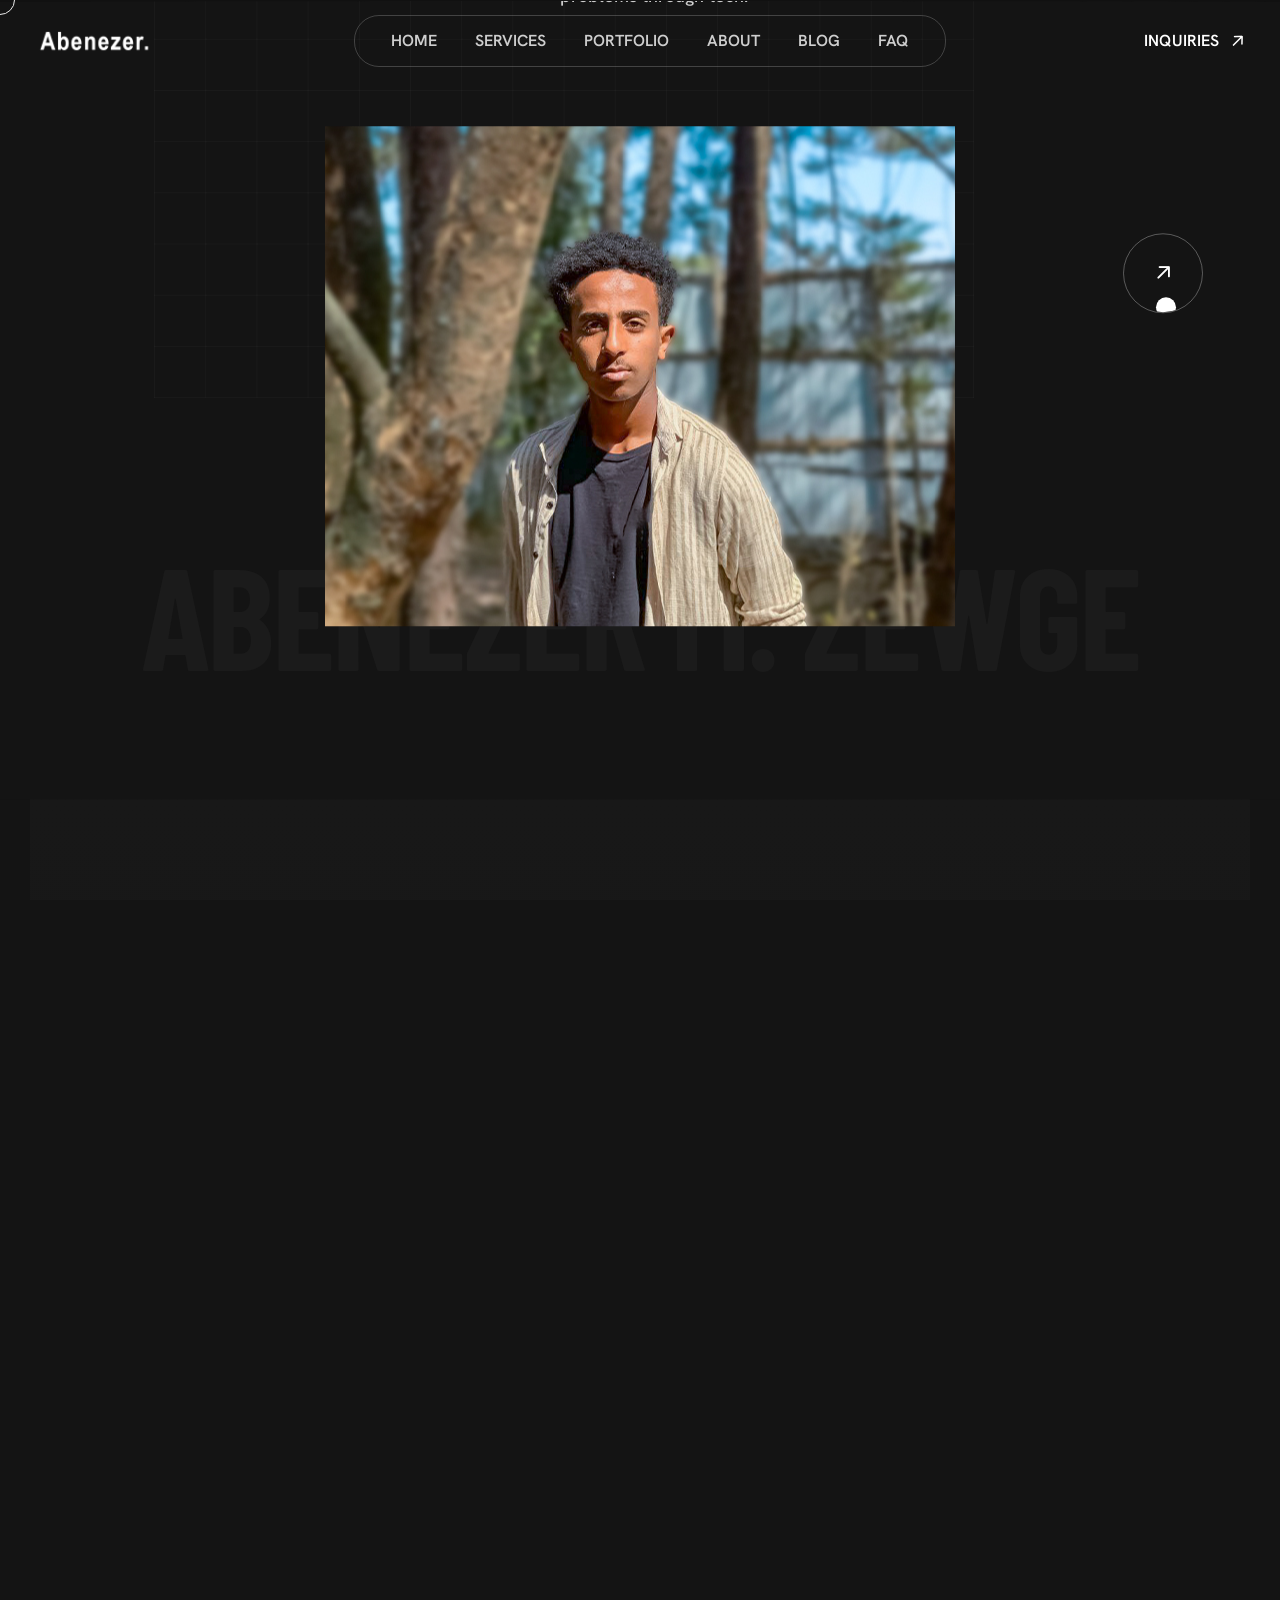
<file: index.html>
<!doctype html>
<html class="no-js" lang="zxx">

<head>
    <!-- ===================== BASIC ===================== -->
    <meta charset="utf-8">
    <meta http-equiv="x-ua-compatible" content="ie=edge">

    <title>Abenezer Zewge | FullStack Developer & Cloud Engineer</title>

    <meta name="description"
        content="Abenezer Zewge | FullStack Developer & Cloud Engineer. Building scalable, secure, and high-performance web applications with MERN, AWS, and DevOps.">

    <meta name="keywords"
        content="Abenezer Zewge, Abenezer, Abenether, Full Stack Developer Ethiopia, AWS Engineer, MERN Stack, React Developer, Node.js, Cloud Engineer, DevOps, Software Engineer, Portfolio">

    <meta name="author" content="Abenezer Zewge">
    <meta name="language" content="en">
    <meta name="theme-color" content="#0a0a0a">

    <!-- ===================== VIEWPORT ===================== -->
    <meta name="viewport" content="width=device-width, initial-scale=1, viewport-fit=cover">

    <!-- ===================== CANONICAL ===================== -->
    <link rel="canonical" href="https://abenether.com/">

    <!-- ===================== ROBOTS ===================== -->
    <meta name="robots" content="index, follow, max-image-preview:large, max-snippet:-1, max-video-preview:-1">

    <!-- ===================== DNS PREFETCH ===================== -->
    <link rel="dns-prefetch" href="//fonts.googleapis.com">
    <link rel="dns-prefetch" href="//cdnjs.cloudflare.com">
    <link rel="preconnect" href="https://fonts.googleapis.com" crossorigin>

    <!-- ===================== CSS ===================== -->
    <link rel="stylesheet" href="assets/css/bootstrap.css">
    <link rel="stylesheet" href="assets/css/animate.css">
    <link rel="stylesheet" href="assets/css/swiper-bundle.css">
    <link rel="stylesheet" href="assets/css/slick.css">
    <link rel="stylesheet" href="assets/css/magnific-popup.css">
    <link rel="stylesheet" href="assets/css/font-awesome-pro.css">
    <link rel="stylesheet" href="assets/css/flaticon_omio.css">
    <link rel="stylesheet" href="assets/css/spacing.css">
    <link rel="stylesheet" href="assets/css/main.css">

    <!-- ===================== OPEN GRAPH (FACEBOOK / TELEGRAM / WHATSAPP) ===================== -->
    <meta property="og:type" content="website">
    <meta property="og:url" content="https://abenether.com/">
    <meta property="og:title" content="Abenezer Zewge | FullStack Developer & Cloud Engineer">
    <meta property="og:description"
        content="Explore projects, services, and cloud solutions by Abenezer Zewge. Building enterprise grade web platforms.">

    <!-- IMPORTANT: This image controls Telegram/WhatsApp thumbnail -->
    <meta property="og:image" content="https://abenether.com/assets/img/og/og-cover.jpg">
    <meta property="og:image:secure_url" content="https://abenether.com/assets/img/og/og-cover.jpg">
    <meta property="og:image:width" content="1200">
    <meta property="og:image:height" content="630">

    <meta property="og:site_name" content="Abenezer Zewge Portfolio">
    <meta property="og:locale" content="en_US">

    <!-- ===================== TWITTER / X ===================== -->
    <meta name="twitter:card" content="summary_large_image">
    <meta name="twitter:url" content="https://abenether.com/">
    <meta name="twitter:title"
        content="Abenezer Zewge | FullStack Developer & Cloud Engineer. Building scalable, secure, and high performance web applications with MERN, AWS, and DevOps.">
    <meta name="twitter:description" content="FullStack developer & cloud engineer creating scalable web platforms.">

    <meta name="twitter:image" content="https://abenether.com/assets/img/og/og-cover.jpg">
    <meta name="twitter:creator" content="@abenether_">

    <!-- ===================== FAVICONS ===================== -->
    <link rel="icon" href="assets/img/icon/favicon.ico">
    <link rel="apple-touch-icon" href="assets/img/icon/apple-touch-icon.png">

    <!-- ===================== APP MANIFEST (PWA) ===================== -->
    <link rel="manifest" href="/manifest.json">

    <!-- ===================== STRUCTURED DATA: PERSON ===================== -->
    <script type="application/ld+json">
  {
    "@context": "https://schema.org",
    "@type": "Person",
    "name": "Abenezer Zewge",
    "url": "https://abenether.com/",
    "image": "https://abenether.com/assets/img/og/profile.jpg",
    "jobTitle": "Full-Stack Developer & Cloud Engineer",
    "description": "Full-stack developer specializing in MERN, AWS, DevOps, and scalable systems.",
    "email": "mailto:abenezerzewge0@gmail.com",
    "sameAs": [
      "https://github.com/abenezer365",
      "https://www.linkedin.com/in/abenezer-zewge/",
      "https://twitter.com/abenether_"
    ]
  }
  </script>

    <!-- ===================== STRUCTURED DATA: WEBSITE ===================== -->
    <script type="application/ld+json">
  {
    "@context": "https://schema.org",
    "@type": "WebSite",
    "name": "Abenezer Zewge Portfolio",
    "url": "https://abenether.com/",
    "potentialAction": {
      "@type": "SearchAction",
      "target": "https://abenether.com/search?q={search_term_string}",
      "query-input": "required name=search_term_string"
    }
  }
  </script>

    <!-- ===================== STRUCTURED DATA: NAVIGATION (SITELINKS) ===================== -->
    <script type="application/ld+json">
  {
    "@context": "https://schema.org",
    "@type": "SiteNavigationElement",
    "name": [
      "Home",
      "About",
      "Services",
      "Portfolio",
      "Blog",
      "FAQ",
      "Contact"
    ],
    "url": [
      "https://abenether.com/",
      "https://abenether.com/about.html",
      "https://abenether.com/services.html",
      "https://abenether.com/portfolio.html",
      "https://abenether.com/blog.html",
      "https://abenether.com/faq.html",
      "https://abenether.com/contact.html"
    ]
  }
  </script>

    <!-- ===================== STRUCTURED DATA: BREADCRUMBS ===================== -->
    <script type="application/ld+json">
  {
    "@context": "https://schema.org",
    "@type": "BreadcrumbList",
    "itemListElement": [
      {
        "@type": "ListItem",
        "position": 1,
        "name": "Home",
        "item": "https://abenether.com/"
      }
    ]
  }
  </script>

</head>

<body class="wt-magic-cursor">

    <!-- pre loader area start -->
    <div class="preloader">
        <svg viewBox="0 0 1000 1000" preserveAspectRatio="none">
            <path id="preloaderSvg" d="M0,1005S175,995,500,995s500,5,500,5V0H0Z"></path>
        </svg>
        <div class="preloader-heading">
            <div class="load-text">
                <span>L</span>
                <span>o</span>
                <span>a</span>
                <span>d</span>
                <span>i</span>
                <span>n</span>
                <span>g</span>
            </div>
        </div>
    </div>
    <!-- pre loader area end -->



    <!-- back to top start -->
    <div class="back-to-top-wrapper">
        <button id="back_to_top" type="button" class="back-to-top-btn">
            <svg width="12" height="7" viewBox="0 0 12 7" fill="none" xmlns="http://www.w3.org/2000/svg">
                <path d="M11 6L6 1L1 6" stroke="currentColor" stroke-width="1.5" stroke-linecap="round"
                    stroke-linejoin="round" />
            </svg>
        </button>
    </div>
    <!-- back to top end -->



    <!-- cursor to top start -->
    <div class="cursor"></div>
    <div class="cursor2"></div>
    <!-- cursor to top end -->


    <!-- Magic cursor start -->
    <div id="magic-cursor">
        <div id="ball"></div>
    </div>
    <!-- Magic cursor end -->



    <!-- offcanvas area end -->
    <div class="wt-offcanvas-2-area p-relative">
        <div class="wt-offcanvas-2-bg is-left left-box"></div>
        <div class="wt-offcanvas-2-bg is-right right-box d-none d-md-block"></div>
        <div class="wt-offcanvas-2-wrapper">
            <div class="wt-offcanvas-2-left left-box">
                <div class="wt-offcanvas-2-left-wrap d-flex justify-content-between align-items-center">
                    <div class="wtoffcanvas__logo">
                        <a class="logo-1" href="index.html"><img src="assets/img/logo/mobile-logo.png"
                                alt="Abenezer Zewge Mobile Logo" loading="lazy"></a>
                    </div>
                    <div class="wt-offcanvas-2-close d-md-none text-end">
                        <button class="wt-offcanvas-2-close-btn wt-offcanvas-2-close-btn">
                            <span class="text">
                                <span>close</span>
                            </span>
                            <span class="d-inline-block">
                                <span>
                                    <svg width="24" height="24" viewBox="0 0 24 24" fill="none"
                                        xmlns="http://www.w3.org/2000/svg">
                                        <rect width="32.621" height="1.00918"
                                            transform="matrix(0.704882 0.709325 -0.704882 0.709325 1.0061 0)"
                                            fill="currentcolor" />
                                        <rect width="32.621" height="1.00918"
                                            transform="matrix(0.704882 -0.709325 0.704882 0.709325 0 23.2842)"
                                            fill="currentcolor" />
                                    </svg>
                                </span>
                            </span>

                        </button>
                    </div>
                </div>
                <div class="wt-main-menu-mobile menu-hover-active counter-row">
                    <nav></nav>
                </div>
            </div>
            <div class="wt-offcanvas-2-right right-box d-none d-md-block p-relative">
                <div class="wt-offcanvas-2-close text-end">
                    <button class="wt-offcanvas-2-close-btn">
                        <span class="text">
                            <span>close</span>
                        </span>
                        <span class="d-inline-block">
                            <span>
                                <svg width="38" height="38" viewBox="0 0 38 38" fill="none"
                                    xmlns="http://www.w3.org/2000/svg">
                                    <path d="M9.80859 9.80762L28.1934 28.1924" stroke="currentColor" stroke-width="1.5"
                                        stroke-linecap="round" stroke-linejoin="round" />
                                    <path d="M9.80859 28.1924L28.1934 9.80761" stroke="currentColor" stroke-width="1.5"
                                        stroke-linecap="round" stroke-linejoin="round" />
                                </svg>
                            </span>
                        </span>

                    </button>
                </div>
                <div class="wt-offcanvas-2-right-inner d-flex flex-column justify-content-between h-100">
                    <div class="wtoffcanvas__contact-info">
                        <div class="wtoffcanvas__contact-title">
                            <h5>Contact me</h5>
                        </div>
                        <ul>
                            <li>
                                <i class="fa-solid fa-location-dot"></i>
                                <a href="https://maps.app.goo.gl/uPsVvgq1tiiRdGya8" target="_blank">Butajira, 02 Serana
                                    Hall, Ethiopia</a>
                            </li>
                            <li>
                                <i class="fas fa-envelope"></i>
                                <a href="mailto:abenezerzewge0@mail.com"><span
                                        class="__cf_email__">abenezerzewge0@mail.com</span></a>
                            </li>
                            <li>
                                <i class="fa-solid fa-phone-flip"></i>
                                <a href="tel:+251956049405">(+251) 956 049 405</a>
                            </li>
                        </ul>
                    </div>
                    <div class="wt-footer-2-social wt-footer-right-social d-none d-sm-block">
                        <ul>
                            <li>
                                <a href="https://www.facebook.com/share/18Hu3jeHpc/">
                                    <span class="active-media">Facebook</span>
                                    <span class="hover-media"><i class="fa-brands fa-facebook-f"></i></span>
                                </a>
                            </li>
                            <li>
                                <a href="https://www.linkedin.com/in/abenezer-zewge/">
                                    <span class="active-media">LnkedIn</span>
                                    <span class="hover-media"><i class="fa-brands fa-linkedin-in"></i></span>
                                </a>
                            </li>
                            <li>
                                <a href="https://www.behance.net/abenether">
                                    <span class="active-media">Behance</span>
                                    <span class="hover-media"><i class="fa-brands fa-behance"></i></span>
                                </a>
                            </li>
                            <li>
                                <a href="https://x.com/abenether_">
                                    <span class="active-media">Twitter</span>
                                    <span class="hover-media"><i class="fa-brands fa-twitter"></i></span>
                                </a>
                            </li>
                        </ul>
                    </div>
                </div>
            </div>
        </div>
    </div>
    <div class="body-overlay"></div>
    <!-- offcanvas area start -->

    <!-- header area start -->
    <header class="wt-header-height">
        <div id="header-sticky" class="wt-header-area wt-header-transparent">
            <div class="container-fluid">
                <div class="row align-items-center">
                    <div class="col">
                        <div class="wt-header-wrapper">

                            <!-- logo -->
                            <div class="wt-header-logo">
                                <a href="index.html"><img class="logo-img" src="assets/img/logo/logo.png" alt=""
                                        loading="lazy"></a>
                            </div>

                            <!-- menu -->
                            <div class="wt-header-main-menu d-none d-lg-block">
                                <nav class="wt-main-menu-content">
                                    <ul>
                                        <li><a href="index.html">Home</a></li>
                                        <li><a href="service.html">services</a></li>
                                        <li><a href="portfolio.html">portfolio</a></li>
                                        <li><a href="about.html">about</a></li>
                                        <li><a href="blog.html">Blog</a></li>
                                        <li><a href="faq.html">faq</a></li>
                                    </ul>
                                </nav>
                            </div>

                            <!-- Header Button -->
                            <div class="wt-header-buton icon_main d-none d-lg-block">
                                <a class="wt-header-btn" href="contact.html">Inquiries
                                    <span class="icon_box">
                                        <i class="icon_first fa-regular fa-arrow-right"></i>
                                        <i class="icon_second fa-regular fa-arrow-right"></i>
                                    </span>
                                </a>
                            </div>

                            <div class="wt-header-3-toggle d-lg-none">
                                <button class="wt-offcanvas-open-btn"><img src="assets/img/icon/menu.svg" alt=""
                                        loading="lazy"></button>
                            </div>


                        </div>
                    </div>
                </div>
            </div>
        </div>
    </header>
    <!-- header area end -->



    <div id="smooth-wrapper">
        <div id="smooth-content">

            <main>
                <!-- Hero area start -->
                <section class="wt-hero-area fix">
                    <div class="container">
                        <div class="row">
                            <div class="col-xl-10">
                                <div class="wt-hero-content wt_fade_anim">
                                    <h4 class="wt-hero-subtitle">modernity <span></span> 2026</h4>
                                    <h1 class="wt-hero-title">ENGINEER. INNOVATE. EMPOWER.</h1>
                                    <div class="wt-hero-descr">
                                        <p class="wt-hero-paragraph">I’m a 16 year old DevOps and full stack engineer
                                            fascinated by forensic analytics, algorithms, and data processing; decoding
                                            digital evidence and thinking like a tech detective. Inspired by
                                            investigations and real world cases, I aim to build & explore tools aplied
                                            in actual crime scene.</p>
                                    </div>
                                </div>
                            </div>
                        </div>
                        <div class="row justify-content-center">
                            <div class="col-xl-2">
                                <div class="wt-hero-button">
                                    <div class="wt-hover-btn-wrapper text-center">
                                        <a class="wt-btn-circle wt-hover-btn-item wt-hover-btn" href="contact.html">
                                            <span class="wt-btn-circle-icon">
                                                <i class="fa-regular fa-arrow-up-right"></i>
                                            </span>
                                            <i class="wt-btn-circle-dot"></i>
                                        </a>
                                    </div>
                                </div>
                            </div>
                        </div>
                    </div>
                    <div class="wt-hero-shape">
                        <img class="wt-hero-shape-2" src="assets/img/hero/hero-bg-shape2.png" alt="" loading="lazy">
                        <img class="wt-hero-shape-3" src="assets/img/hero/hero-bg-shape3.png" alt="" loading="lazy">
                    </div>
                </section>
                <!-- Hero area end -->


                <!-- About area start-->
                <section id="#about-one-page" class="wt-about-area">
                    <div class="wt-about-top mb-100">
                        <div class="container">
                            <div class="row">
                                <div class="col-xl-5 col-lg-5">
                                    <div class="wt-section-wrapper wt_fade_anim" data-delay=".3">
                                        <h2 class="wt-section-title wt-text-invert">hello
                                            people’s</h2>
                                    </div>
                                </div>
                                <div class="col-xl-4 col-lg-4 col-md-6">
                                    <div class="wt-about-content wt_fade_anim" data-delay=".5">
                                        <p class="wt-about-paragraph">I’m Abenezer Zewge - a fullstack web developer
                                            blending code and creativity. My story began at 13 with graphic design
                                            visual storytelling sparked my curiosity and drive to create.

                                            That spark grew into a passion for building digital experiences and solving
                                            real-world problems through tech.</p>
                                    </div>
                                </div>
                                <div class="col-xl-3 col-lg-3 col-md-6">
                                    <div class="wt-about-content two wt_fade_anim" data-delay=".7">
                                        <p class="wt-about-paragraph">Now a MERN stack developer, I build everything
                                            from e-commerce clones to secure educational platforms. Projects like
                                            Evangadi Forum and a nationwide LMS prototype reflect my mission: building
                                            tools that matter.</p>
                                    </div>
                                </div>
                            </div>
                        </div>
                    </div>
                    <div class="wt-about-bottom">
                        <div class="container-fluid">
                            <div class="row">
                                <div class="col">
                                    <div class="wt-about-bottom-wrapper">
                                        <div class="wt-about-bottom-thumb text-center wt_fade_anim" data-delay=".3">
                                            <img src="assets/img/about/about-thumb.jpg" alt="" loading="lazy">
                                        </div>
                                        <div class="wt-about-bottom-button">
                                            <div class="wt-hover-btn-wrapper">
                                                <a class="wt-btn-circle wt-hover-btn-item wt-hover-btn"
                                                    href="about.html">
                                                    <span class="wt-btn-circle-icon">
                                                        <i class="fa-regular fa-arrow-up-right"></i>
                                                    </span>
                                                    <i class="wt-btn-circle-dot"></i>
                                                </a>
                                            </div>
                                        </div>
                                        <div class="wt-about-bottom-content text-center">
                                            <h2 class="wt-about-title">Abenezer M. Zewge</h2>
                                        </div>
                                    </div>
                                </div>
                            </div>
                        </div>
                    </div>
                </section>
                <!-- About area end -->


                <!-- Project area start -->
                <section id="project-one-page" class="wt-project-area fix">
                    <div class="container">
                        <div class="row justify-content-center">
                            <div class="col-xl-9">
                                <div class="wt-section-wrapper mb-70 wt_fade_anim" data-delay=".3">
                                    <h2 class="wt-section-title wt-text-invert">Let’s Explore <br>
                                        Featured projects</h2>
                                    <div class="wt-section-descr">
                                        <p class="wt-section-paragraph">Here’s a look at some of my featured projects,
                                            highlighting the range of work I’ve done and the results I’ve delivered.</p>
                                    </div>
                                </div>
                            </div>
                        </div>
                        <div class="row">
                            <div class="col-xl-12">
                                <div class="wt-project-widgets wt-hover__widget p-relative">
                                    <div class="wt-project-item current wt-widget__item wt-hover__reveal-item">

                                        <div class="wt-project-content">
                                            <h3 class="wt-project-title">Olis</h3>
                                            <h3 class="wt-project-tag">MERN, Tailwind, AWS</h3>
                                            <div class="wt-project-action">
                                                <span><i class="fa-regular fa-arrow-up-right"></i></span>
                                            </div>
                                        </div>
                                        <div class="wt-hover__reveal-bg"
                                            data-background="assets/img/project/project-thumb.jpg"></div>
                                    </div>
                                    <div class="wt-project-item wt-widget__item wt-hover__reveal-item">

                                        <div class="wt-project-content">
                                            <h3 class="wt-project-title">Abe Garage</h3>
                                            <h3 class="wt-project-tag">MERN, Architecture, UI/UX</h3>
                                            <div class="wt-project-action">
                                                <span><i class="fa-regular fa-arrow-up-right"></i></span>
                                            </div>
                                        </div>

                                        <div class="wt-hover__reveal-bg"
                                            data-background="assets/img/project/project-thumb2.jpg"></div>
                                    </div>
                                    <div class="wt-project-item wt-widget__item wt-hover__reveal-item">
                                        <div class="wt-project-content">
                                            <h3 class="wt-project-title">Amazon Clone</h3>
                                            <h3 class="wt-project-tag">React, Node.js, Render, Express.js
                                            </h3>
                                            <div class="wt-project-action"><span><i
                                                        class="fa-regular fa-arrow-up-right"></i></span></div>
                                        </div>

                                        <div class="wt-hover__reveal-bg"
                                            data-background="assets/img/project/project-thumb3.jpg"></div>
                                    </div>
                                    <div class="wt-project-item wt-widget__item wt-hover__reveal-item">
                                        <div class="wt-project-content">
                                            <h3 class="wt-project-title">Netflix Clone</h3>
                                            <h3 class="wt-project-tag">React, Node.js, Render, Express.js
                                            </h3>
                                            <div class="wt-project-action">
                                                <span><i class="fa-regular fa-arrow-up-right"></i></span>
                                            </div>
                                        </div>

                                        <div class="wt-hover__reveal-bg"
                                            data-background="assets/img/project/project-thumb4.jpg"></div>
                                    </div>
                                    <div class="wt-project-item wt-widget__item wt-hover__reveal-item">
                                        <div class="wt-project-content">
                                            <h3 class="wt-project-title">Evangadi Forum</h3>
                                            <h3 class="wt-project-tag">React, Node.js, Github, Express.js, Trello
                                            </h3>
                                            <div class="wt-project-action">
                                                <span><i class="fa-regular fa-arrow-up-right"></i></span>
                                            </div>
                                        </div>

                                        <div class="wt-hover__reveal-bg"
                                            data-background="assets/img/project/project-thumb5.jpg"></div>
                                    </div>
                                    <div class="wt-project-item wt-widget__item wt-hover__reveal-item">
                                        <div class="wt-project-content">
                                            <h3 class="wt-project-title">Apple Clone</h3>
                                            <h3 class="wt-project-tag">HTML, CSS, JavaScript</h3>
                                            <div class="wt-project-action">
                                                <span><i class="fa-regular fa-arrow-up-right"></i></span>
                                            </div>
                                        </div>

                                        <div class="wt-hover__reveal-bg"
                                            data-background="assets/img/project/project-thumb6.jpg"></div>
                                    </div>
                                    <div class="wt-project-item wt-widget__item wt-hover__reveal-item">
                                        <div class="wt-project-content">
                                            <h3 class="wt-project-title">Jemaw</h3>
                                            <h3 class="wt-project-tag">Next.js, Prisma, Node.js, Express.js,
                                                Tailwind</h3>
                                            <div class="wt-project-action">
                                                <span><i class="fa-regular fa-arrow-up-right"></i></span>
                                            </div>
                                        </div>

                                        <div class="wt-hover__reveal-bg"
                                            data-background="assets/img/project/project-thumb7.jpg"></div>
                                    </div>
                                    <span class="active-bg"></span>
                                </div>
                            </div>
                        </div>
                    </div>
                </section>
                <!-- Project area end -->


                <!-- Certefication area start -->
                <section id="service-one-page" class="wt-service-area fix">
                    <div class="container">
                        <div class="row justify-content-center">
                            <div class="col-xl-10">
                                <div class="wt-section-wrapper mb-70 wt_fade_anim">
                                    <h2 class="wt-section-title wt-text-invert">some of my
                                        achievements</h2>
                                    <div class="wt-section-descr">
                                        <p class="wt-section-paragraph">Each achievement reflects dedication, hard work,
                                            and a passion for excellence. These milestones inspire me to continue
                                            pushing boundaries and delivering impactful results.
                                    </div>
                                </div>
                            </div>
                        </div>
                        <div class="row mb-100">
                            <div class="wt-service-wrapper wt_fade_anim">
                                <div class="wt-service-item">
                                    <div class="wt-service-number">
                                        <span>01</span>
                                        <h4 class="wt-service-bottom-title">evangadi</h4>
                                    </div>
                                    <div class="wt-service-thumb">
                                        <img src="assets/img/service/service-thumb.jpg" alt="" loading="lazy">
                                    </div>
                                    <div class="wt-service-bottom">
                                        <h4 class="wt-service-bottom-title">Fullstack Dev</h4>
                                    </div>
                                </div>
                                <div class="wt-service-item two">
                                    <div class="wt-service-number">
                                        <span>02</span>
                                        <h4 class="wt-service-bottom-title">Udemy</h4>
                                    </div>
                                    <div class="wt-service-thumb">
                                        <img src="assets/img/service/service-thumb2.jpg" alt="" loading="lazy">
                                    </div>
                                    <div class="wt-service-bottom">
                                        <h4 class="wt-service-bottom-title">Authentication</h4>
                                    </div>
                                </div>
                                <div class="wt-service-item three">
                                    <div class="wt-service-number">
                                        <span>03</span>
                                        <h4 class="wt-service-bottom-title">Udemy, Awaqi</h4>
                                    </div>
                                    <div class="wt-service-thumb">
                                        <img src="assets/img/service/service-thumb3.jpg" alt="" loading="lazy">
                                    </div>
                                    <div class="wt-service-bottom">
                                        <h4 class="wt-service-bottom-title">Graphics Design</h4>
                                    </div>
                                </div>
                            </div>
                            <div class="wt-service-wrapper-2">
                                <div class="wt-service-item">
                                    <div class="wt-service-number">
                                        <span>06</span>
                                        <h4 class="wt-service-bottom-title">Udacity, Coursera, edX</h4>
                                    </div>
                                    <div class="wt-service-thumb">
                                        <img src="assets/img/service/service-thumb4.jpg" alt="" loading="lazy">
                                    </div>
                                    <div class="wt-service-bottom">
                                        <h4 class="wt-service-bottom-title">Others</h4>
                                    </div>
                                </div>
                                <div class="wt-service-item two">
                                    <div class="wt-service-number">
                                        <span>05</span>
                                        <h4 class="wt-service-bottom-title">Phtoshop, Figma</h4>
                                    </div>
                                    <div class="wt-service-thumb">
                                        <img src="assets/img/service/service-thumb5.jpg" alt="" loading="lazy">
                                    </div>
                                    <div class="wt-service-bottom">
                                        <h4 class="wt-service-bottom-title">UI/UX</h4>
                                    </div>
                                </div>
                                <div class="wt-service-item three">
                                    <div class="wt-service-number">
                                        <span>04</span>
                                        <h4 class="wt-service-bottom-title">Udacity
                                        </h4>
                                    </div>
                                    <div class="wt-service-thumb">
                                        <img src="assets/img/service/service-thumb6.jpg" alt="" loading="lazy">
                                    </div>
                                    <div class="wt-service-bottom">
                                        <h4 class="wt-service-bottom-title">Programming Fundamentals</h4>
                                    </div>
                                </div>
                            </div>
                        </div>
                        <div class="row">
                            <div class="col-xl-6">
                                <div class="wt-service-bottom-content">
                                    <div class="wt-section-descr">
                                        <p class="wt-section-paragraph">I believe that great design is more than
                                            just
                                            visuals, it’s about creating connections and shaping perceptions. From
                                            sleek
                                            web interfaces to memorable brand </p>
                                    </div>
                                    <div class="wt-service-bottom-button">
                                        <div class="wt-hover-btn-wrapper">
                                            <a class="wt-btn-circle wt-hover-btn-item wt-hover-btn"
                                                href="portfolio.html">
                                                <span class="wt-btn-circle-icon">
                                                    <i class="fa-regular fa-arrow-up-right"></i>
                                                </span>
                                                <i class="wt-btn-circle-dot"></i>
                                            </a>
                                        </div>
                                    </div>
                                </div>
                            </div>
                        </div>
                    </div>
                    <div class="wt-service-shape">
                        <img class="wt-service-shape-1" src="assets/img/hero/hero-bg-shape2.png" alt="shape"
                            loading="lazy">
                        <img class="wt-service-shape-2" src="assets/img/hero/hero-bg-shape3.png" alt="shape"
                            loading="lazy">
                        <img class="wt-service-shape-3" src="assets/img/service/service-bg-shape.png" alt="shape"
                            loading="lazy">
                    </div>
                </section>
                <!-- Certefication area end -->


                <!-- Process area Start -->
                <section class="wt-process-area">
                    <div class="container">
                        <div class="row justify-content-center">
                            <div class="col-xl-7">
                                <div class="wt-section-wrapper mb-70 wt_fade_anim">
                                    <h2 class="wt-section-title wt-text-invert">how does <br>
                                        I complete my tasks</h2>
                                    <div class="wt-section-descr">
                                        <p class="wt-section-paragraph">Working at Company/Agency
                                            Name means embracing creativity, collaboration, and a drive for
                                            excellence
                                            every day. Here, each project is an opportunity.</p>
                                    </div>
                                </div>
                            </div>
                        </div>
                        <div class="row">
                            <div class="wt-process-wrapper">
                                <div class="wt-process-item wt_fade_anim" data-delay=".3">
                                    <div class="wt-process-number">
                                        <span>01</span>
                                    </div>
                                    <div class="wt-process-content">
                                        <h4 class="wt-process-title">Discovery & Strategy</h4>
                                        <p class="wt-process-paragraph">Dive deep. Understand the brand, goals, and
                                            audience like analyzing a film scene.</p>
                                        <div class="wt-process-thumb">
                                            <img src="assets/img/process/process-thumb.jpg" alt="" loading="lazy">
                                        </div>
                                    </div>
                                </div>
                                <div class="wt-process-item wt_fade_anim" data-delay=".5">
                                    <div class="wt-process-number">
                                        <span>02</span>
                                    </div>
                                    <div class="wt-process-content">
                                        <h4 class="wt-process-title">Execution & Production</h4>
                                        <p class="wt-process-paragraph">Build smart. Code, design, and orchestrate
                                            solutions with precision.</p>
                                        <div class="wt-process-thumb">
                                            <img src="assets/img/process/process-thumb2.jpg" alt="" loading="lazy">
                                        </div>
                                    </div>
                                </div>
                                <div class="wt-process-item wt_fade_anim" data-delay=".7">
                                    <div class="wt-process-number">
                                        <span>03</span>
                                    </div>
                                    <div class="wt-process-content">
                                        <h4 class="wt-process-title">Optimization & Growth</h4>
                                        <p class="wt-process-paragraph">Refine constantly. Improve systems, performance,
                                            and impact—director’s cut style.</p>
                                        <div class="wt-process-thumb">
                                            <img src="assets/img/process/process-thumb3.jpg" alt="" loading="lazy">
                                        </div>
                                    </div>
                                </div>
                            </div>
                        </div>
                    </div>
                </section>
                <!-- Process area end -->


                <!-- Team area start -->
                <section id="team-one-page" class="wt-team-area">
                    <div class="container">
                        <div class="row justify-content-center">
                            <div class="col-xl-7">
                                <div class="wt-section-wrapper mb-70 wt_fade_anim">
                                    <h2 class="wt-section-title wt-text-invert">Capable of working along</h2>
                                    <div class="wt-section-descr">
                                        <p class="wt-section-paragraph">From frontend to cloud, backend to design, I
                                            bring a mix of technical expertise, creativity, and system thinking to every
                                            project. Every skill is a tool to build meaningful, scalable, and elegant
                                            solutions.</p>
                                    </div>
                                </div>
                            </div>
                        </div>
                        <div
                            class="row row-cols-xl-4 row-cols-xxl-4 row-cols-lg-2 row-cols-md-2 row-cols-sm-1 gx-0 mb-105">
                            <div class="col">
                                <div class="wt-team-wrapper wt_fade_anim" data-delay=".2">
                                    <div class="wt-team-top-content">
                                        <h6 class="wt-team-subtitle">2+ Years Expriance</h6>
                                    </div>
                                    <div class="wt-team-social">
                                        <div class="wt-team-btn">
                                            <button><i class="fa-classic fa-regular fa-plus fa-fw"></i></button>
                                        </div>
                                        <div class="wt-team-icon">
                                            <i class="fa-brands fa-css3"></i>
                                            <i class="fa-brands fa-react"></i>
                                            <i class="fa-brands fa-figma"></i>
                                            <i class="fa-brands fa-nextjs"></i>
                                            <i class="fa-brands fa-uikit"></i>
                                        </div>
                                    </div>
                                    <div class="wt-team-thumb">
                                        <img src="assets/img/team/team-thumb1.png" alt="" loading="lazy">
                                    </div>
                                    <div class="wt-team-content">
                                        <h6 class="wt-team-subtitle-2">React, TypeScript, Figma,
                                            TailwindCSS</h6>
                                        <h4 class="wt-team-title">Frontend & UI/UX</h4>
                                    </div>
                                </div>
                            </div>
                            <div class="col">
                                <div class="wt-team-wrapper wt_fade_anim" data-delay=".4">
                                    <div class="wt-team-top-content">
                                        <h6 class="wt-team-subtitle">1+ Years Expriance</h6>
                                    </div>
                                    <div class="wt-team-social">
                                        <div class="wt-team-btn">
                                            <button><i class="fa-classic fa-regular fa-plus fa-fw"></i></button>
                                        </div>
                                        <div class="wt-team-icon">
                                            <i class="fa-brands fa-node-js"></i>
                                            <i class="fa-brands fa-python"></i>
                                            <i class="fa-solid fa-database"></i>
                                            <i class="fa-regular fa-rectangle-api"></i>
                                            <i class="fa-brands fa-square-js"></i>
                                            <i class="fa-brands fa-servicestack"></i>
                                        </div>
                                    </div>
                                    <div class="wt-team-thumb">
                                        <img src="assets/img/team/team-thumb2.png" alt="" loading="lazy">
                                    </div>
                                    <div class="wt-team-content">
                                        <h6 class="wt-team-subtitle-2">Node.js, Express, MySQL, Prisma, REST
                                            API & CI/CD</h6>
                                        <h4 class="wt-team-title">Backend Developement</h4>
                                    </div>
                                </div>
                            </div>
                            <div class="col">
                                <div class="wt-team-wrapper wt_fade_anim" data-delay=".6">
                                    <div class="wt-team-top-content">
                                        <h6 class="wt-team-subtitle">6+ Months Expriance</h6>
                                    </div>
                                    <div class="wt-team-social">
                                        <div class="wt-team-btn">
                                            <button><i class="fa-classic fa-regular fa-plus fa-fw"></i></button>
                                        </div>
                                        <div class="wt-team-icon">
                                            <i class="fa-brands fa-aws"></i>
                                            <i class="fa-brands fa-docker"></i>
                                            <i class="fa-brands fa-github"></i>
                                            <i class="fa-solid fa-photo-film"></i>
                                        </div>
                                    </div>
                                    <div class="wt-team-thumb">
                                        <img src="assets/img/team/team-thumb3.png" alt="" loading="lazy">
                                    </div>
                                    <div class="wt-team-content">
                                        <h6 class="wt-team-subtitle-2">AWS, Docker, Kubernetes, Terraform,
                                            CI/CD</h6>
                                        <h4 class="wt-team-title">Cloud Engineering</h4>
                                    </div>
                                </div>
                            </div>
                            <div class="col">
                                <div class="wt-team-wrapper wt_fade_anim" data-delay=".8">
                                    <div class="wt-team-top-content">
                                        <h6 class="wt-team-subtitle">6+ Years Expriance</h6>
                                    </div>
                                    <div class="wt-team-social">
                                        <div class="wt-team-btn">
                                            <button><i class="fa-classic fa-regular fa-plus fa-fw"></i></button>
                                        </div>
                                        <div class="wt-team-icon">
                                            <i class="fa-brands fa-behance"></i>
                                            <i class="fa-brands fa-dribbble"></i>
                                            <i class="fa-brands fa-figma"></i>
                                            <i class="fa-brands fa-adobe"></i>
                                        </div>
                                    </div>
                                    <div class="wt-team-thumb">
                                        <img src="assets/img/team/team-thumb4.png" alt="" loading="lazy">
                                    </div>
                                    <div class="wt-team-content">
                                        <h6 class="wt-team-subtitle-2">Adobe Photoshop, Illustrator &
                                            Midjourney</h6>
                                        <h4 class="wt-team-title">Graphics Design</h4>
                                    </div>
                                </div>
                            </div>
                        </div>
                        <div class="row justify-content-between">
                            <div class="col-xl-7 col-lg-7">
                                <div class="wt-section-wrapper mb-70 wt_fade_anim" data-delay=".3">
                                    <h2 class="wt-section-title wt-text-invert">why choose <br>
                                        <span>ME</span>
                                    </h2>
                                    <div class="wt-section-descr">
                                        <p class="wt-section-paragraph mb-50">I bring a unique blend of creativity,
                                            strategic insight, and technical expertise to deliver solutions that not
                                            only visually compelling also drive results.</p>
                                        <div class="wt-service-bottom-button text-center">
                                            <div class="wt-hover-btn-wrapper">
                                                <a class="wt-btn-circle wt-hover-btn-item wt-hover-btn"
                                                    href="contact.html">
                                                    <span class="wt-btn-circle-icon">
                                                        <i class="fa-regular fa-arrow-up-right"></i>
                                                    </span>
                                                    <i class="wt-btn-circle-dot"></i>
                                                </a>
                                            </div>
                                        </div>
                                    </div>
                                </div>
                            </div>
                            <div class="col-xl-5 col-lg-5">
                                <div class="wt-team-counter-wrapper wt_fade_anim" data-delay=".5">
                                    <div class="wt-team-counter-wrap">
                                        <div class="wt-team-counter-item">
                                            <div class="wt-team-counter-count">
                                                <h2 class="wt-team-counter-title"><span class="purecounter"
                                                        data-purecounter-duration="3" data-purecounter-end="31"></span>+
                                                </h2>
                                            </div>
                                            <div class="wt-team-counter-text">
                                                <p class="wt-team-counter-paragraph">Project Complete</p>
                                            </div>
                                        </div>
                                        <div class="wt-team-counter-item">
                                            <div class="wt-team-counter-count">
                                                <h2 class="wt-team-counter-title"><span class="purecounter"
                                                        data-purecounter-duration="5" data-purecounter-end="96"></span>%
                                                </h2>
                                            </div>
                                            <div class="wt-team-counter-text">
                                                <p class="wt-team-counter-paragraph">Clients Satisfied</p>
                                            </div>
                                        </div>
                                    </div>
                                </div>
                            </div>
                        </div>
                    </div>
                </section>
                <!-- Team area end -->


                <!-- Testimonial area start -->
                <section id="testimonial-one-page" class="wt-testimonial-area fix">
                    <div class="container">
                        <div class="row justify-content-center">
                            <div class="col-xl-7">
                                <div class="wt-section-wrapper mb-100 wt_fade_anim">
                                    <h2 class="wt-section-title wt-text-invert">What does people say about me</h2>
                                    <div class="wt-section-descr">
                                        <p class="wt-section-paragraph">Here are some testimonials from people who have
                                            worked with me on various projects, showcasing my dedication and
                                            expertise.</p>
                                    </div>
                                </div>
                            </div>
                        </div>
                        <div class="row mb-90">
                            <div class="col">
                                <div class="wt-testimonial-wrapper wt_fade_anim">
                                    <div class="wt-testimonial-item">
                                        <div class="wt-testimonial-top">
                                            <div class="wt-testimonial-img">
                                                <img src="assets/img/testimonial/testi1.png" alt="" loading="lazy">
                                            </div>
                                            <div class="wt-testimonial-review">
                                                <div class="star-ratings">
                                                    <div class="fill-ratings" style="width: 88%">
                                                        <span>★★★★★</span>
                                                    </div>
                                                    <div class="empty-ratings">
                                                        <span>★★★★★</span>
                                                    </div>
                                                </div>
                                            </div>
                                        </div>
                                        <div class="wt-testimonial-content">
                                            <p class="wt-testimonial-paragraph">"Working with Abenezer was an absolute
                                                delight. His attention to detail and creative approach turned our vision
                                                into a stunning design that exceeded expectations. Highly recommend!"
                                            </p>
                                            <h5 class="wt-testimonial-name">Yordanos ZEWGE, SOFTWARE ENGINEER</h5>
                                        </div>
                                    </div>
                                    <div class="wt-testimonial-item">
                                        <div class="wt-testimonial-top">
                                            <div class="wt-testimonial-img">
                                                <img src="assets/img/testimonial/testi2.png" alt="" loading="lazy">
                                            </div>
                                            <div class="wt-testimonial-review">
                                                <div class="star-ratings">
                                                    <div class="fill-ratings" style="width: 88%">
                                                        <span>★★★★★</span>
                                                    </div>
                                                    <div class="empty-ratings">
                                                        <span>★★★★★</span>
                                                    </div>
                                                </div>
                                            </div>
                                        </div>
                                        <div class="wt-testimonial-content">
                                            <p class="wt-testimonial-paragraph">"Abenezer’s innovative mindset has
                                                helped us create designs and platforms that drive tangible results. His
                                                contributions are an integral part of our success."</p>
                                            <h5 class="wt-testimonial-name">NEWAY MULUNEH, BSC. BUSINESS ADMINISTRATION
                                            </h5>
                                        </div>
                                    </div>
                                    <div class="wt-testimonial-item">
                                        <div class="wt-testimonial-top">
                                            <div class="wt-testimonial-img">
                                                <img src="assets/img/testimonial/testi3.png" alt="" loading="lazy">
                                            </div>
                                            <div class="wt-testimonial-review">
                                                <div class="star-ratings">
                                                    <div class="fill-ratings" style="width: 88%">
                                                        <span>★★★★★</span>
                                                    </div>
                                                    <div class="empty-ratings">
                                                        <span>★★★★★</span>
                                                    </div>
                                                </div>
                                            </div>
                                        </div>
                                        <div class="wt-testimonial-content">
                                            <p class="wt-testimonial-paragraph">"Abenezer’s unwavering commitment to his
                                                projects reflects his genuine passion for design and development. He’s
                                                not just a hard worker he’s a game-changer."</p>
                                            <h5 class="wt-testimonial-name">AMANUEL ABEBE, FULL STACK DEVELOPER</h5>
                                        </div>
                                    </div>
                                    <div class="wt-testimonial-item">
                                        <div class="wt-testimonial-top">
                                            <div class="wt-testimonial-img">
                                                <img src="assets/img/testimonial/testi4.png" alt="" loading="lazy">
                                            </div>
                                            <div class="wt-testimonial-review">
                                                <div class="star-ratings">
                                                    <div class="fill-ratings" style="width: 88%">
                                                        <span>★★★★★</span>
                                                    </div>
                                                    <div class="empty-ratings">
                                                        <span>★★★★★</span>
                                                    </div>
                                                </div>
                                            </div>
                                        </div>
                                        <div class="wt-testimonial-content">
                                            <p class="wt-testimonial-paragraph">"Abenezer led by example, always going
                                                the extra mile to ensure every club activity was successful. His
                                                dedication inspired others to give their best."</p>
                                            <h5 class="wt-testimonial-name">Abel Fikadu - Self-taught Web Wizard |
                                                Embadded Enginier | Robotics Maestro</h5>
                                        </div>
                                    </div>
                                </div>
                            </div>
                        </div>
                        <div class="row justify-content-center">
                            <div class="col-xl-2">
                                <div class="wt-service-bottom-button text-center">
                                    <div class="wt-hover-btn-wrapper">
                                        <a class="wt-btn-circle wt-hover-btn-item wt-hover-btn" href="contact.html">
                                            <span class="wt-btn-circle-icon">
                                                <i class="fa-regular fa-arrow-up-right"></i>
                                            </span>
                                            <i class="wt-btn-circle-dot"></i>
                                        </a>
                                    </div>
                                </div>
                            </div>
                        </div>
                    </div>
                    <div class="wt-testimonial-shape">
                        <img class="wt-testimonial-shape-1" src="assets/img/testimonial/testimonial-frame.png" alt=""
                            loading="lazy">
                        <img class="wt-testimonial-shape-2" src="assets/img/hero/hero-bg-shape2.png" alt=""
                            loading="lazy">
                        <img class="wt-testimonial-shape-3" src="assets/img/hero/hero-bg-shape3.png" alt=""
                            loading="lazy">
                    </div>
                </section>
                <!-- Testimonial area end -->



                <!-- Blog area start -->
                <section id="blog-one-page" class="wt-blog-area">
                    <div class="container">
                        <div class="row justify-content-center">
                            <div class="col-xl-7">
                                <div class="wt-section-wrapper mb-70 wt_fade_anim">
                                    <h2 class="wt-section-title wt-text-invert">read latest blog and inside</h2>
                                    <div class="wt-section-descr">
                                        <p class="wt-section-paragraph">My blog and behind-the-scenes insights
                                            offer a
                                            deeper look into the creative processes, industry trends, and strategic
                                            thinking that drive my work.</p>
                                    </div>
                                </div>
                            </div>
                        </div>
                        <div class="row">

                            <div class="col-xl-4 col-lg-6 col-md-6">
                                <div class="wt-blog-wrapper wt_fade_anim" data-delay=".5">
                                    <div class="wt-blog-thumb">
                                        <img src="assets/img/blog/blog-item1.jpg" alt="" loading="lazy">
                                    </div>
                                    <div class="wt-blog-meta">
                                        <span>MERN Development</span>
                                        <span>October 2025</span>
                                    </div>
                                    <div class="wt-blog-content">
                                        <h4 class="wt-blog-title">Succesfully completed
                                            Olis's E-commerce app and shipped on time</h4>
                                    </div>
                                </div>
                            </div>
                            <div class="col-xl-4 col-lg-6 col-md-6">
                                <div class="wt-blog-wrapper wt_fade_anim" data-delay=".3">
                                    <div class="wt-blog-thumb">
                                        <img src="assets/img/blog/blog-item3.jpg" alt="" loading="lazy">
                                    </div>
                                    <div class="wt-blog-meta">
                                        <span>Summer Camp</span>
                                        <span>August 2025</span>
                                    </div>
                                    <div class="wt-blog-content">
                                        <h4 class="wt-blog-title">This summer i went to a selective
                                            summer camp program in addis ababa university</h4>
                                    </div>
                                </div>
                            </div>
                            <div class="col-xl-4 col-lg-6 col-md-6">
                                <div class="wt-blog-wrapper wt_fade_anim" data-delay=".7">
                                    <div class="wt-blog-thumb">
                                        <img src="assets/img/blog/blog-item6.jpg" alt="" loading="lazy">
                                    </div>
                                    <div class="wt-blog-meta">
                                        <span>Volunteering</span>
                                        <span>january 2024</span>
                                    </div>
                                    <div class="wt-blog-content">
                                        <h4 class="wt-blog-title">Me and my friends volunteered
                                            at Butajira Children Parliament</h4>
                                    </div>
                                </div>
                            </div>

                        </div>
                    </div>
                    <div class="row justify-content-center">
                        <div class="col-xl-2">
                            <div class="wt-service-bottom-button text-center">
                                <div class="wt-hover-btn-wrapper">
                                    <a class="wt-btn-circle wt-hover-btn-item wt-hover-btn" href="blog.html">
                                        <span class="wt-btn-circle-icon">
                                            <i class="fa-regular fa-arrow-up-right"></i>
                                        </span>
                                        <i class="wt-btn-circle-dot"></i>
                                    </a>
                                </div>
                            </div>
                        </div>
                    </div>
                </section>
                <!-- Blog area end -->



                <!-- Brand area start -->
                <div class="wt-brand-area">
                    <div class="container">
                        <div class="row">
                            <div class="col">
                                <div class="wt-brand-wrapper">
                                    <div class="wt-brand-wrap">
                                        <div class="wt-brand-item">
                                            <div class="wt-brand-thumb">
                                                <img src="assets/img/brand/brand-thumb1.png" alt="" loading="lazy">
                                            </div>
                                        </div>
                                        <div class="wt-brand-item">
                                            <div class="wt-brand-thumb">
                                                <img src="assets/img/brand/brand-thumb2.png" alt="" loading="lazy">
                                            </div>
                                        </div>
                                        <div class="wt-brand-item">
                                            <div class="wt-brand-thumb">
                                                <img src="assets/img/brand/brand-thumb3.png" alt="" loading="lazy">
                                            </div>
                                        </div>
                                    </div>
                                    <div class="wt-brand-wrap">
                                        <div class="wt-brand-item">
                                            <div class="wt-brand-thumb">
                                                <img src="assets/img/brand/brand-thumb4.png" alt="" loading="lazy">
                                            </div>
                                        </div>
                                        <div class="wt-brand-item">
                                            <div class="wt-brand-thumb">
                                                <img src="assets/img/brand/brand-thumb5.png" alt="" loading="lazy">
                                            </div>
                                        </div>
                                        <div class="wt-brand-item">
                                            <div class="wt-brand-thumb">
                                                <img src="assets/img/brand/brand-thumb6.png" alt="" loading="lazy">
                                            </div>
                                        </div>
                                    </div>
                                    <div class="wt-brand-wrap">
                                        <div class="wt-brand-item">
                                            <div class="wt-brand-thumb">
                                                <img src="assets/img/brand/brand-thumb7.png" alt="" loading="lazy">
                                            </div>
                                        </div>
                                        <div class="wt-brand-item">
                                            <div class="wt-brand-thumb">
                                                <img src="assets/img/brand/brand-thumb8.png" alt="" loading="lazy">
                                            </div>
                                        </div>
                                    </div>
                                </div>
                            </div>
                        </div>
                    </div>
                </div>
                <!-- Brand area end -->

            </main>
            <!-- Footer area start -->
            <footer class="wt-footer-area fix">
                <div class="wt-footer-top">
                    <div class="container">
                        <div class="row">
                            <div class="col-xl-2 col-lg-2">
                                <div class="wt-footer-info mt-55 wt_fade_anim" data-delay=".3">
                                    <div class="wt-footer-logo mb-20">
                                        <a href="index.html">
                                            <h4>Abenezer.</h1>
                                        </a>
                                    </div>
                                    <div class="wt-footer-content">
                                        <p>Gen Evolver. </p>
                                    </div>
                                </div>
                            </div>
                            <div class="col-xl-9 col-lg-9">
                                <div class="wt-footer-widget-top text-center wt_fade_anim" data-delay=".5">
                                    <div class="wt-section-wrapper">
                                        <h2 class="wt-section-title wt-text-invert">interested in <br> working together
                                        </h2>
                                    </div>
                                    <div class="wt-footer-widget-border"></div>
                                    <div class="wt-footer-widget-mail">
                                        <h6>email me</h6>
                                        <a href="mailto:abenezerzewge0@gmail.com">abenezerzewge0@gmail.com</a>
                                    </div>
                                    <div class="wt-footer-right-social">
                                        <ul>
                                            <li>
                                                <a href="https://wa.me/251956049405" target="_blank">
                                                    <span class="active-media">Whatsapp</span>
                                                    <span class="hover-media"><i
                                                            class="fa-brands fa-whatsapp"></i></span>
                                                </a>
                                            </li>
                                            <li>
                                                <a href="https://linkedin.com/in/abenezer-zewge" target="_blank">
                                                    <span class="active-media">LinkedIn</span>
                                                    <span class="hover-media"><i
                                                            class="fa-brands fa-linkedin-in"></i></span>
                                                </a>
                                            </li>
                                            <li>
                                                <a href="https://github.com/abenezer365" target="_blank">
                                                    <span class="active-media">Github</span>
                                                    <span class="hover-media"><i class="fa-brands fa-github"></i></span>
                                                </a>
                                            </li>
                                            <li>
                                                <a href="https://x.com/abenether_" target="_blank">
                                                    <span class="active-media">Twitter</span>
                                                    <span class="hover-media"><i class="fa-brands fa-x"></i></span>
                                                </a>
                                            </li>
                                        </ul>
                                    </div>
                                </div>
                            </div>
                            <div class="col-xl-1 col-lg-1">
                                <div class="wt-footer-widget-menu">
                                    <div class="wt-header-menu mt-40 wt_fade_anim" data-delay=".7">
                                        <ul>
                                            <li>
                                                <h5><img src="assets/img/icon/menu.svg" alt="" loading="lazy"> menu</h5>
                                                <ul class="submenu">
                                                    <li><a href="index.html">Home</a></li>
                                                    <li><a href="blog.html">Blog</a></li>
                                                    <li><a href="portfolio.html">Portfolio</a></li>
                                                    <li><a href="service.html">Services</a></li>
                                                    <li><a href="about.html">About</a></li>
                                                    <li><a href="faq.html">Faq</a></li>
                                                    <li><a href="contact.html">Contact</a></li>
                                                </ul>
                                            </li>
                                        </ul>
                                    </div>
                                </div>
                            </div>
                        </div>
                    </div>
                </div>
                <div class="wt-footer-center">
                    <div class="container-fluid">
                        <div class="row">
                            <div class="col">
                                <div class="wt-about-bottom-content text-center">
                                    <h2 class="wt-about-title">Abenezer M. Zewge</h2>
                                </div>
                            </div>
                        </div>
                    </div>
                </div>
                <div class="wt-footer-bottom">
                    <div class="container">
                        <div class="row justify-content-center">
                            <div class="col">
                                <div class="wt-footer-copyright text-center">
                                    <p class="wt-footer-copyright-pagaraph">Copyright © 2026 <a href="/">Abenezer M.
                                            Zewge</a>. All Rights Reserved.</p>
                                </div>
                            </div>
                        </div>
                    </div>
                </div>
            </footer>
            <!-- Footer area end -->


        </div>
    </div>


    <!-- JS here -->
    <script src="assets/js/vendor/jquery.js"></script>
    <script src="assets/js/vendor/waypoints.js"></script>
    <script src="assets/js/bootstrap-bundle.js"></script>

    <script src="assets/js/gsap/gsap.js"></script>
    <script src="assets/js/gsap/gsap-scroll-to-plugin.js"></script>
    <script src="assets/js/gsap/gsap-scroll-smoother.js"></script>
    <script src="assets/js/gsap/gsap-scroll-trigger.js"></script>
    <script src="assets/js/gsap/gsap-split-text.js"></script>
    <script src="assets/js/chroma.min.js"></script>
    <script src='assets/js/scroll-magic.js'></script>

    <script src="assets/js/countdown.js"></script>
    <script src="assets/js/swiper-bundle.js"></script>
    <script src="assets/js/text-slide.js"></script>
    <script src="assets/js/slick.js"></script>
    <script src="assets/js/range-slider.js"></script>
    <script src="assets/js/magnific-popup.js"></script>
    <script src="assets/js/nice-select.js"></script>
    <script src="assets/js/purecounter.js"></script>
    <script src="assets/js/wow.js"></script>
    <script src="assets/js/vanilla-tilt.min.js"></script>
    <script src="assets/js/isotope-pkgd.js"></script>
    <script src="assets/js/imagesloaded-pkgd.js"></script>
    <script src="assets/js/ajax-form.js"></script>
    <script src="assets/js/slider-active.js"></script>
    <script src="assets/js/main.js"></script>
    <script src="assets/js/wt-cursor.js"></script>
    <script>
        if ("serviceWorker" in navigator) {
            window.addEventListener("load", () => {
                navigator.serviceWorker
                    .register("/service-worker.js")
                    .then((reg) => console.log("Service Worker Registered!", reg))
                    .catch((err) => console.log("Service Worker Registration Failed!", err));
            });
        }
    </script>
</body>

</html>
</file>
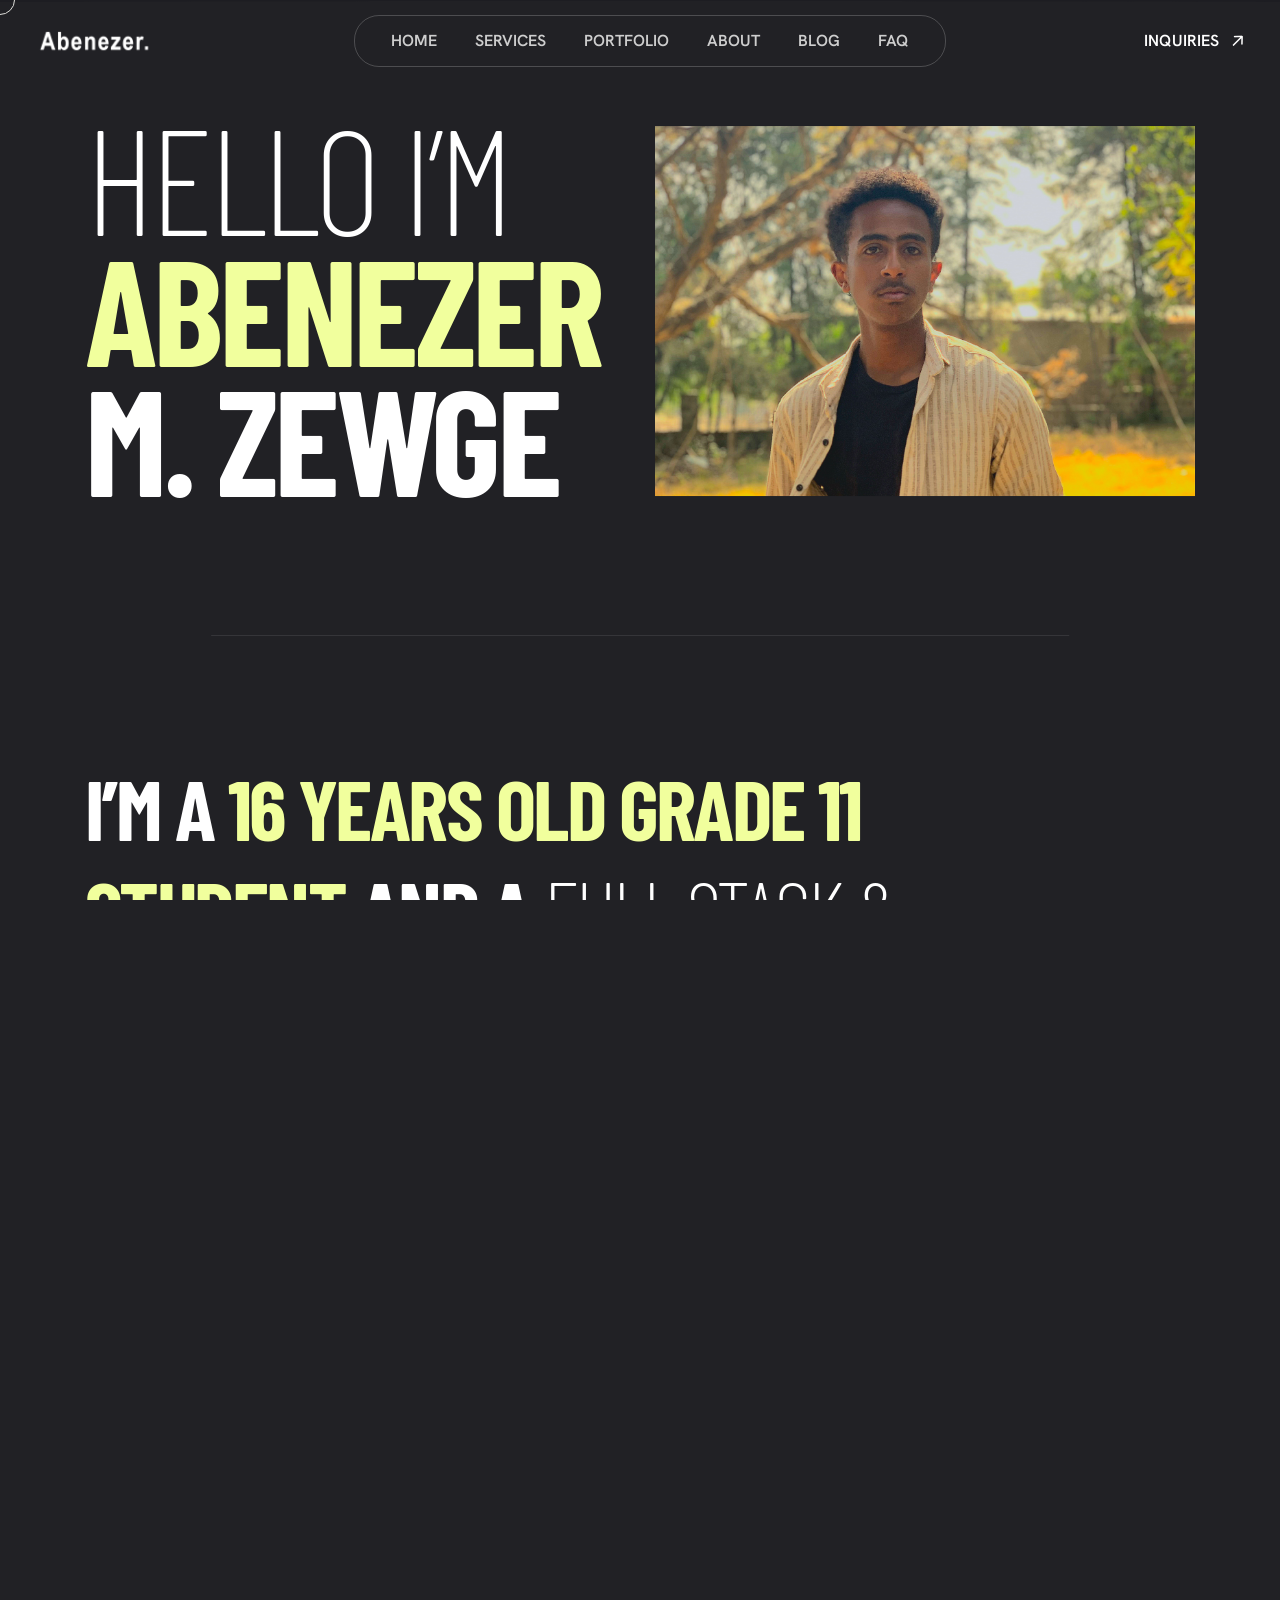
<file: about.html>
<!doctype html>
<html class="no-js" lang="zxx">

<head>
    <!-- ===================== BASIC ===================== -->
    <meta charset="utf-8">
    <meta http-equiv="x-ua-compatible" content="ie=edge">

    <title>About | Abenezer Zewge - FullStack Developer & Cloud Engineer</title>

    <meta name="description"
        content="Learn more about Abenezer Zewge – a full-stack web developer and AWS cloud engineer. Discover his skills, experience, and projects in MERN, DevOps, and modern web development.">

    <meta name="keywords"
        content="Abenezer Zewge, About, FullStack Developer Ethiopia, AWS Engineer, MERN Stack, React, Node.js, Portfolio, Cloud Engineer, DevOps">

    <meta name="author" content="Abenezer Zewge">
    <meta name="language" content="en">
    <meta name="revisit-after" content="7 days">
    <meta name="theme-color" content="#0a0a0a">

    <!-- ===================== VIEWPORT ===================== -->
    <meta name="viewport" content="width=device-width, initial-scale=1, viewport-fit=cover">

    <!-- ===================== CANONICAL ===================== -->
    <link rel="canonical" href="https://abenether.com/about">

    <!-- ===================== FAVICON ===================== -->
    <link rel="shortcut icon" type="image/x-icon" href="assets/img/logo/favicon.png">
    <link rel="apple-touch-icon" href="assets/img/icon/apple-touch-icon.png">

    <!-- ===================== CSS ===================== -->
    <link rel="stylesheet" href="assets/css/bootstrap.css">
    <link rel="stylesheet" href="assets/css/animate.css">
    <link rel="stylesheet" href="assets/css/swiper-bundle.css">
    <link rel="stylesheet" href="assets/css/slick.css">
    <link rel="stylesheet" href="assets/css/magnific-popup.css">
    <link rel="stylesheet" href="assets/css/font-awesome-pro.css">
    <link rel="stylesheet" href="assets/css/flaticon_omio.css">
    <link rel="stylesheet" href="assets/css/spacing.css">
    <link rel="stylesheet" href="assets/css/main.css">

    <!-- ===================== OPEN GRAPH ===================== -->
    <meta property="og:type" content="website">
    <meta property="og:url" content="https://abenether.com/about">
    <meta property="og:title" content="About Abenezer Zewge | FullStack Developer & Cloud Engineer">
    <meta property="og:description"
        content="Discover Abenezer Zewge's journey, skills, and expertise in web development, AWS, DevOps, and scalable modern applications.">
    <meta property="og:image" content="https://abenether.com/assets/img/about-og.jpg">
    <meta property="og:image:width" content="1200">
    <meta property="og:image:height" content="630">
    <meta property="og:site_name" content="Abenezer Zewge Portfolio">
    <meta property="og:locale" content="en_US">

    <!-- ===================== TWITTER / X ===================== -->
    <meta name="twitter:card" content="summary_large_image">
    <meta name="twitter:url" content="https://abenether.com/about.html">
    <meta name="twitter:title" content="About Abenezer Zewge | FullStack Developer & Cloud Engineer">
    <meta name="twitter:description"
        content="Discover Abenezer Zewge's skills, experience, and projects in full-stack development and cloud engineering.">
    <meta name="twitter:image" content="https://abenether.com/assets/img/og/about-og.jpg">
    <meta name="twitter:creator" content="@abenether_">

    <script type="application/ld+json">
{
  "@context": "https://schema.org",
  "@type": "BreadcrumbList",
  "itemListElement": [
    {
      "@type": "ListItem",
      "position": 1,
      "name": "Home",
      "item": "https://abenether.com/"
    },
    {
      "@type": "ListItem",
      "position": 2,
      "name": "About",
      "item": "https://abenether.com/about.html"
    }
  ]
}
</script>


</head>

<body class="wt-magic-cursor grey-bg">

    <!-- pre loader area start -->
    <div class="preloader two">
        <svg viewBox="0 0 1000 1000" preserveAspectRatio="none">
            <path id="preloaderSvg" d="M0,1005S175,995,500,995s500,5,500,5V0H0Z"></path>
        </svg>
        <div class="preloader-heading">
            <div class="load-text">
                <span>L</span>
                <span>o</span>
                <span>a</span>
                <span>d</span>
                <span>i</span>
                <span>n</span>
                <span>g</span>
            </div>
        </div>
    </div>
    <!-- pre loader area end -->



    <!-- back to top start -->
    <div class="back-to-top-wrapper">
        <button id="back_to_top" type="button" class="back-to-top-btn">
            <svg width="12" height="7" viewBox="0 0 12 7" fill="none" xmlns="http://www.w3.org/2000/svg">
                <path d="M11 6L6 1L1 6" stroke="currentColor" stroke-width="1.5" stroke-linecap="round"
                    stroke-linejoin="round" />
            </svg>
        </button>
    </div>
    <!-- back to top end -->



    <!-- cursor to top start -->
    <div class="cursor"></div>
    <div class="cursor2"></div>
    <!-- cursor to top end -->



    <!-- Magic cursor start -->
    <div id="magic-cursor">
        <div id="ball"></div>
    </div>
    <!-- Magic cursor end -->



    <!-- offcanvas area end -->
    <div class="wt-offcanvas-2-area p-relative">
        <div class="wt-offcanvas-2-bg is-left left-box"></div>
        <div class="wt-offcanvas-2-bg is-right right-box d-none d-md-block"></div>
        <div class="wt-offcanvas-2-wrapper">
            <div class="wt-offcanvas-2-left left-box">
                <div class="wt-offcanvas-2-left-wrap d-flex justify-content-between align-items-center">
                    <div class="wtoffcanvas__logo">
                        <a class="logo-1" href="index.html"><img src="assets/img/logo/mobile-logo.png"
                                alt="Abenezer Zewge Mobile Logo" loading="lazy"></a>
                    </div>
                    <div class="wt-offcanvas-2-close d-md-none text-end">
                        <button class="wt-offcanvas-2-close-btn wt-offcanvas-2-close-btn">
                            <span class="text">
                                <span>close</span>
                            </span>
                            <span class="d-inline-block">
                                <span>
                                    <svg width="24" height="24" viewBox="0 0 24 24" fill="none"
                                        xmlns="http://www.w3.org/2000/svg">
                                        <rect width="32.621" height="1.00918"
                                            transform="matrix(0.704882 0.709325 -0.704882 0.709325 1.0061 0)"
                                            fill="currentcolor" />
                                        <rect width="32.621" height="1.00918"
                                            transform="matrix(0.704882 -0.709325 0.704882 0.709325 0 23.2842)"
                                            fill="currentcolor" />
                                    </svg>
                                </span>
                            </span>

                        </button>
                    </div>
                </div>
                <div class="wt-main-menu-mobile menu-hover-active counter-row">
                    <nav></nav>
                </div>
            </div>
            <div class="wt-offcanvas-2-right right-box d-none d-md-block p-relative">
                <div class="wt-offcanvas-2-close text-end">
                    <button class="wt-offcanvas-2-close-btn">
                        <span class="text">
                            <span>close</span>
                        </span>
                        <span class="d-inline-block">
                            <span>
                                <svg width="38" height="38" viewBox="0 0 38 38" fill="none"
                                    xmlns="http://www.w3.org/2000/svg">
                                    <path d="M9.80859 9.80762L28.1934 28.1924" stroke="currentColor" stroke-width="1.5"
                                        stroke-linecap="round" stroke-linejoin="round" />
                                    <path d="M9.80859 28.1924L28.1934 9.80761" stroke="currentColor" stroke-width="1.5"
                                        stroke-linecap="round" stroke-linejoin="round" />
                                </svg>
                            </span>
                        </span>

                    </button>
                </div>
                <div class="wt-offcanvas-2-right-inner d-flex flex-column justify-content-between h-100">
                    <div class="wtoffcanvas__contact-info">
                        <div class="wtoffcanvas__contact-title">
                            <h5>Contact me</h5>
                        </div>
                        <ul>
                            <li>
                                <i class="fa-solid fa-location-dot"></i>
                                <a href="https://maps.app.goo.gl/uPsVvgq1tiiRdGya8" target="_blank">Butajira, 02 Serana
                                    Hall, Ethiopia</a>
                            </li>
                            <li>
                                <i class="fas fa-envelope"></i>
                                <a href="mailto:abenezerzewge0@mail.com"><span
                                        class="__cf_email__">abenezerzewge0@mail.com</span></a>
                            </li>
                            <li>
                                <i class="fa-solid fa-phone-flip"></i>
                                <a href="tel:+251956049405">(+251) 956 049 405</a>
                            </li>
                        </ul>
                    </div>
                    <div class="wt-footer-2-social wt-footer-right-social d-none d-sm-block">
                        <ul>
                            <li>
                                <a href="https://www.facebook.com/share/18Hu3jeHpc/">
                                    <span class="active-media">Facebook</span>
                                    <span class="hover-media"><i class="fa-brands fa-facebook-f"></i></span>
                                </a>
                            </li>
                            <li>
                                <a href="https://www.linkedin.com/in/abenezer-zewge/">
                                    <span class="active-media">LnkedIn</span>
                                    <span class="hover-media"><i class="fa-brands fa-linkedin-in"></i></span>
                                </a>
                            </li>
                            <li>
                                <a href="https://www.behance.net/abenether">
                                    <span class="active-media">Behance</span>
                                    <span class="hover-media"><i class="fa-brands fa-behance"></i></span>
                                </a>
                            </li>
                            <li>
                                <a href="https://x.com/abenether_">
                                    <span class="active-media">Twitter</span>
                                    <span class="hover-media"><i class="fa-brands fa-twitter"></i></span>
                                </a>
                            </li>
                        </ul>
                    </div>
                </div>
            </div>
        </div>
    </div>
    <div class="body-overlay"></div>
    <!-- offcanvas area start -->

    <!-- header area start -->
    <header class="wt-header-height">
        <div id="header-sticky" class="wt-header-area wt-header-transparent">
            <div class="container-fluid">
                <div class="row align-items-center">
                    <div class="col">
                        <div class="wt-header-wrapper">

                            <!-- logo -->
                            <div class="wt-header-logo">
                                <a href="index.html"><img class="logo-img" src="assets/img/logo/logo.png"
                                        alt="Abenezer Zewge Main Logo" loading="lazy"></a>
                            </div>

                            <!-- menu -->
                            <div class="wt-header-main-menu d-none d-lg-block">
                                <nav class="wt-main-menu-content">
                                    <ul>
                                        <li><a href="index.html">Home</a></li>
                                        <li><a href="service.html">services</a></li>
                                        <li><a href="portfolio.html">portfolio</a></li>
                                        <li><a href="about.html">about</a></li>
                                        <li><a href="blog.html">Blog</a></li>
                                        <li><a href="faq.html">faq</a></li>
                                    </ul>
                                </nav>
                            </div>

                            <!-- Header Button -->
                            <div class="wt-header-buton icon_main d-none d-lg-block">
                                <a class="wt-header-btn" href="contact.html">Inquiries
                                    <span class="icon_box">
                                        <i class="icon_first fa-regular fa-arrow-right"></i>
                                        <i class="icon_second fa-regular fa-arrow-right"></i>
                                    </span>
                                </a>
                            </div>

                            <div class="wt-header-3-toggle d-lg-none">
                                <button class="wt-offcanvas-open-btn"><img src="assets/img/icon/menu.svg"
                                        alt="Menu Icon" loading="lazy"></button>
                            </div>


                        </div>
                    </div>
                </div>
            </div>
        </div>
    </header>
    <!-- header area end -->



    <div id="smooth-wrapper">
        <div id="smooth-content">

            <main>
                <!-- Hero area start -->
                <section class="wt-about-inr-hero-area">
                    <div class="container">
                        <div class="row align-items-center">
                            <div class="col-xl-6 col-lg-6">
                                <h1 class="wt-about-inr-hero-title"><span class="weight">hello i’m</span>
                                    <span class="color">Abenezer</span> M. Zewge
                                </h1>
                            </div>
                            <div class="col-xl-6 col-lg-6">
                                <div class="wt-about-inr-hero-thumb">
                                    <img src="assets/img/about/about-page-thumb.jpg" alt="" loading="lazy">
                                </div>
                            </div>
                        </div>
                    </div>
                </section>
                <!-- Hero area end -->



                <!-- About area start-->
                <section class="wt-about-4-area wt-about-inr-area">
                    <div class="wt-about-inr-top">
                        <div class="container">
                            <div class="row">
                                <div class="col-xl-11">
                                    <div class="wt-about-4-wrapper">
                                        <div class="wt-about-4-content wt_fade_anim" data-delay=".3">
                                            <h2 class="wt-about-4-title">
                                                I’m a <span class="color">16 years old Grade 11 student</span> and a
                                                <span class="font-weight">full stack & DevOps enthusiast</span>,
                                                fascinated by
                                                <span class="color">algorithms, data, and digital investigations</span>.
                                                I explore cloud, backend, UI/UX, and graphics design, driven by
                                                curiosity and real world inspiration.
                                            </h2>
                                        </div>
                                        <div class="wt-about-wrap wt_fade_anim" data-delay=".5">
                                            <p class="wt-about-4-paragraph">
                                                When I’m not coding or building projects, I enjoy <span class="color">TV
                                                    shows, movies</span>,
                                                and turning <span class="font-weight">sci-fi ideas</span> into real life
                                                experiments.
                                                Just a <span class="color">teen tech explorer</span> trying to make
                                                sense of the digital world while having fun.
                                            </p>
                                        </div>

                                    </div>
                                </div>
                            </div>
                            <div class="row">
                                <div class="wt-about-4-counter">
                                    <div class="wt-about-4-counter-item wt_fade_anim" data-delay=".3">
                                        <div class="wt-about-4-counter-count">
                                            <h2 class="wt-about-4-counter-title"><span class="purecounter"
                                                    data-purecounter-duration="2" data-purecounter-end="31"></span>+
                                            </h2>
                                        </div>
                                        <div class="wt-about-4-counter-text">
                                            <p class="wt-about-4-counter-paragraph">Project Complete</p>
                                        </div>
                                    </div>
                                    <div class="wt-about-4-counter-item wt_fade_anim" data-delay=".5">
                                        <div class="wt-about-4-counter-count">
                                            <h2 class="wt-about-4-counter-title"><span class="purecounter"
                                                    data-purecounter-duration="3" data-purecounter-end="96"></span>%
                                            </h2>
                                        </div>
                                        <div class="wt-about-4-counter-text">
                                            <p class="wt-about-4-counter-paragraph">Clients Satisfied</p>
                                        </div>
                                    </div>
                                    <div class="wt-about-4-counter-item wt_fade_anim" data-delay=".7">
                                        <div class="wt-about-4-counter-count">
                                            <h2 class="wt-about-4-counter-title"><span class="purecounter"
                                                    data-purecounter-duration="3" data-purecounter-end="6"></span>+
                                            </h2>
                                        </div>
                                        <div class="wt-about-4-counter-text">
                                            <p class="wt-about-4-counter-paragraph">Years of Experience</p>
                                        </div>
                                    </div>
                                </div>
                            </div>
                        </div>
                    </div>
                    <div class="wt-about-inr-bottom">
                        <div class="container-fluid">
                            <div class="row">
                                <div class="col">
                                    <div class="wt-about-inr-thumb text-center fix">
                                        <img class="wt-about-inr-thumb-img" data-speed="auto"
                                            src="assets/img/about/about-inner-thumb.jpg" alt="" loading="lazy">
                                    </div>
                                </div>
                            </div>
                        </div>
                    </div>
                </section>
                <!-- About area end -->


                <!-- About Common area start-->
                <div class="wt-about-inr-area">
                    <div class="container">
                        <div class="row">
                            <div class="col">
                                <div class="wt-about-inr-wrapper">


                                    <!-- Project area start -->
                                    <section class="wt-project-4-area fix">
                                        <div class="container">
                                            <div class="row">
                                                <div class="col-xl-12">
                                                    <div class="wt-section-4-wrapper mb-60">
                                                        <h2 class="wt-section-4-title wt-char-animation">design &
                                                            experience </h2>
                                                        <div class="wt-section-4-descr">
                                                            <p class="wt-section-4-paragraph">Dynamic, curiosity driven
                                                                tech enthusiast with a strong interest in full-stack
                                                                development, DevOps, and data exploration, bringing over
                                                                6+ years of experience in graphics design and 2+ years
                                                                in cloud, backend, and UI/UX projects.</p>
                                                        </div>
                                                    </div>
                                                </div>
                                            </div>
                                            <div class="row justify-content-center">
                                                <div class="col-xl-12">
                                                    <div
                                                        class="wt-project-widgets wt-hover__widget p-relative wt_fade_anim">
                                                        <div
                                                            class="wt-project-item current wt-widget__item wt-hover__reveal-item">

                                                            <div class="wt-project-content wt-project-4-content">
                                                                <p class="wt-project-4-paragraph"><span><i
                                                                            class="fa-light fa-calendar-days"></i></span>
                                                                    2022-2026</p>
                                                                <h4 class="wt-project-4-title">Senior graphics
                                                                    designer
                                                                </h4>
                                                                <div class="wt-project-4-action">
                                                                    <h6>Photoshop</h6>
                                                                </div>
                                                            </div>

                                                            <div class="wt-hover__reveal-bg">
                                                            </div>
                                                        </div>
                                                        <div
                                                            class="wt-project-item wt-widget__item wt-hover__reveal-item">

                                                            <div class="wt-project-content wt-project-4-content">
                                                                <p class="wt-project-4-paragraph"><span><i
                                                                            class="fa-light fa-calendar-days"></i></span>
                                                                    2024-2026</p>
                                                                <h4 class="wt-project-4-title">lead ux designer</h4>
                                                                <div class="wt-project-4-action">
                                                                    <h6>Figma</h6>
                                                                </div>
                                                            </div>

                                                            <div class="wt-hover__reveal-bg">
                                                            </div>
                                                        </div>
                                                        <div
                                                            class="wt-project-item wt-widget__item wt-hover__reveal-item">

                                                            <div class="wt-project-content wt-project-4-content">
                                                                <p class="wt-project-4-paragraph"><span><i
                                                                            class="fa-light fa-calendar-days"></i></span>
                                                                    2025-2026</p>
                                                                <h4 class="wt-project-4-title">Full stack web
                                                                    developer</h4>
                                                                <div class="wt-project-4-action">
                                                                    <h6>MERN Stack</h6>
                                                                </div>
                                                            </div>

                                                            <div class="wt-hover__reveal-bg">
                                                            </div>
                                                        </div>
                                                        <div
                                                            class="wt-project-item wt-widget__item wt-hover__reveal-item">

                                                            <div class="wt-project-content wt-project-4-content">
                                                                <p class="wt-project-4-paragraph"><span><i
                                                                            class="fa-light fa-calendar-days"></i></span>
                                                                    2023-2026</p>
                                                                <h4 class="wt-project-4-title">Open source
                                                                    contributor
                                                                </h4>
                                                                <div class="wt-project-4-action">
                                                                    <h6>GitHub</h6>
                                                                </div>
                                                            </div>

                                                            <div class="wt-hover__reveal-bg">
                                                            </div>
                                                        </div>
                                                        <div
                                                            class="wt-project-item wt-widget__item wt-hover__reveal-item">

                                                            <div class="wt-project-content wt-project-4-content">
                                                                <p class="wt-project-4-paragraph"><span><i
                                                                            class="fa-light fa-calendar-days"></i></span>
                                                                    2026-now</p>
                                                                <h4 class="wt-project-4-title">Cloud practitioner &
                                                                    DevOps engineer</h4>
                                                                <div class="wt-project-4-action">
                                                                    <h6>AWS</h6>
                                                                </div>
                                                            </div>

                                                            <div class="wt-hover__reveal-bg">
                                                            </div>
                                                        </div>
                                                    </div>
                                                </div>
                                            </div>
                                        </div>
                                    </section>
                                    <!-- Project area end -->


                                    <!-- Skill area start -->
                                    <section class="wt-skill-4-area">
                                        <div class="container">
                                            <div class="row align-items-center">
                                                <div class="col-xl-12">
                                                    <div class="wt-skill-4-left wt_fade_anim" data-delay=".3">
                                                        <div class="wt-section-4-wrapper mb-60">
                                                            <h2 class="wt-section-4-title wt-char-animation">best skills
                                                            </h2>
                                                            <p class="wt-section-4-paragraph">Tech explorer with <span
                                                                    class="color">2+ years</span> in cloud, backend, and
                                                                UI/UX, and <span class="color">6+ years</span> in
                                                                graphics design always curious, always experimenting.
                                                            </p>
                                                        </div>
                                                        <div class="wt-skill-4-wrap">
                                                            <div class="wt-skill-4-item">
                                                                <div class="progress-lavel">design</div>
                                                                <div class="progress_bar">
                                                                    <div class="progress-item">
                                                                        <div class="item_value">0%</div>
                                                                        <div class="item_bar">
                                                                            <div class="progress" data-progress="99">
                                                                            </div>
                                                                        </div>
                                                                    </div>
                                                                </div>
                                                            </div>
                                                            <div class="wt-skill-4-item">
                                                                <div class="progress-lavel">development</div>
                                                                <div class="progress_bar">
                                                                    <div class="progress-item">
                                                                        <div class="item_value">0%</div>
                                                                        <div class="item_bar">
                                                                            <div class="progress" data-progress="87">
                                                                            </div>
                                                                        </div>
                                                                    </div>
                                                                </div>
                                                            </div>
                                                            <div class="wt-skill-4-item">
                                                                <div class="progress-lavel">Debugging</div>
                                                                <div class="progress_bar">
                                                                    <div class="progress-item">
                                                                        <div class="item_value">0%</div>
                                                                        <div class="item_bar">
                                                                            <div class="progress debugging"
                                                                                data-progress="74">
                                                                            </div>
                                                                        </div>
                                                                    </div>
                                                                </div>
                                                            </div>
                                                            <div class="wt-skill-4-item">
                                                                <div class="progress-lavel">Auth & Deployment</div>
                                                                <div class="progress_bar">
                                                                    <div class="progress-item">
                                                                        <div class="item_value">0%</div>
                                                                        <div class="item_bar">
                                                                            <div class="progress" data-progress="91">
                                                                            </div>
                                                                        </div>
                                                                    </div>
                                                                </div>
                                                            </div>
                                                            <div class="wt-skill-4-item">
                                                                <div class="progress-lavel">Research</div>
                                                                <div class="progress_bar">
                                                                    <div class="progress-item">
                                                                        <div class="item_value">0%</div>
                                                                        <div class="item_bar">
                                                                            <div class="progress research"
                                                                                data-progress="64">
                                                                            </div>
                                                                        </div>
                                                                    </div>
                                                                </div>
                                                            </div>
                                                        </div>
                                                    </div>
                                                </div>
                                            </div>
                                        </div>
                                    </section>
                                    <!-- Skill area end -->


                                </div>
                            </div>
                        </div>
                    </div>
                </div>
                <!-- About Common area end-->




                <!-- Brand area start -->
                <section class="wt-brand-area">
                    <div class="container">
                        <div class="row">
                            <div class="wt-section-4-wrapper text-center mb-20">
                                <h2 class="wt-section-4-title wt-char-animation">Trusted clients & Affiliates</h2>
                            </div>
                        </div>
                        <div class="row">
                            <div class="col">
                                <div class="wt-brand-wrapper wt_fade_anim">
                                    <div class="wt-brand-wrap">
                                        <div class="wt-brand-item">
                                            <div class="wt-brand-thumb">
                                                <img src="assets/img/brand/brand-thumb1.png" alt="" loading="lazy">
                                            </div>
                                        </div>
                                        <div class="wt-brand-item">
                                            <div class="wt-brand-thumb">
                                                <img src="assets/img/brand/brand-thumb2.png" alt="" loading="lazy">
                                            </div>
                                        </div>
                                        <div class="wt-brand-item">
                                            <div class="wt-brand-thumb">
                                                <img src="assets/img/brand/brand-thumb3.png" alt="" loading="lazy">
                                            </div>
                                        </div>
                                    </div>
                                    <div class="wt-brand-wrap">
                                        <div class="wt-brand-item">
                                            <div class="wt-brand-thumb">
                                                <img src="assets/img/brand/brand-thumb4.png" alt="" loading="lazy">
                                            </div>
                                        </div>
                                        <div class="wt-brand-item">
                                            <div class="wt-brand-thumb">
                                                <img src="assets/img/brand/brand-thumb5.png" alt="" loading="lazy">
                                            </div>
                                        </div>
                                        <div class="wt-brand-item">
                                            <div class="wt-brand-thumb">
                                                <img src="assets/img/brand/brand-thumb6.png" alt="" loading="lazy">
                                            </div>
                                        </div>
                                    </div>
                                    <div class="wt-brand-wrap">
                                        <div class="wt-brand-item">
                                            <div class="wt-brand-thumb">
                                                <img src="assets/img/brand/brand-thumb7.png" alt="" loading="lazy">
                                            </div>
                                        </div>
                                        <div class="wt-brand-item">
                                            <div class="wt-brand-thumb">
                                                <img src="assets/img/brand/brand-thumb8.png" alt="" loading="lazy">
                                            </div>
                                        </div>
                                    </div>
                                </div>
                            </div>
                        </div>
                    </div>
                </section>
                <!-- Brand area end -->


            </main>
            <!-- Footer area start -->
            <footer class="wt-footer-area fix">
                <div class="wt-footer-top">
                    <div class="container">
                        <div class="row">
                            <div class="col-xl-2 col-lg-2">
                                <div class="wt-footer-info mt-55 wt_fade_anim" data-delay=".3">
                                    <div class="wt-footer-logo mb-20">
                                        <a href="index.html">
                                            <h4>Abenezer.</h4>
                                        </a>
                                    </div>
                                    <div class="wt-footer-content">
                                        <p>Gen Evolver. </p>
                                    </div>
                                </div>
                            </div>
                            <div class="col-xl-9 col-lg-9">
                                <div class="wt-footer-widget-top text-center wt_fade_anim" data-delay=".5">
                                    <div class="wt-section-wrapper">
                                        <h2 class="wt-section-title wt-text-invert">interested in <br> working together
                                        </h2>
                                    </div>
                                    <div class="wt-footer-widget-border"></div>
                                    <div class="wt-footer-widget-mail">
                                        <h6>email me</h6>
                                        <a href="mailto:abenezerzewge0@gmail.com">abenezerzewge0@gmail.com</a>
                                    </div>
                                    <div class="wt-footer-right-social">
                                        <ul>
                                            <li>
                                                <a href="https://wa.me/251956049405" target="_blank">
                                                    <span class="active-media">Whatsapp</span>
                                                    <span class="hover-media"><i
                                                            class="fa-brands fa-whatsapp"></i></span>
                                                </a>
                                            </li>
                                            <li>
                                                <a href="https://linkedin.com/in/abenezer-zewge" target="_blank">
                                                    <span class="active-media">LinkedIn</span>
                                                    <span class="hover-media"><i
                                                            class="fa-brands fa-linkedin-in"></i></span>
                                                </a>
                                            </li>
                                            <li>
                                                <a href="https://github.com/abenezer365" target="_blank">
                                                    <span class="active-media">Github</span>
                                                    <span class="hover-media"><i class="fa-brands fa-github"></i></span>
                                                </a>
                                            </li>
                                            <li>
                                                <a href="https://x.com/abenether_" target="_blank">
                                                    <span class="active-media">Twitter</span>
                                                    <span class="hover-media"><i class="fa-brands fa-x"></i></span>
                                                </a>
                                            </li>
                                        </ul>
                                    </div>
                                </div>
                            </div>
                            <div class="col-xl-1 col-lg-1">
                                <div class="wt-footer-widget-menu">
                                    <div class="wt-header-menu mt-40 wt_fade_anim" data-delay=".7">
                                        <ul>
                                            <li>
                                                <h5><img src="assets/img/icon/menu.svg" alt="Menu Icon" loading="lazy">
                                                    menu</h5>
                                                <ul class="submenu">
                                                    <li><a href="index.html">Home</a></li>
                                                    <li><a href="service.html">Services</a></li>
                                                    <li><a href="about.html">About</a></li>
                                                    <li><a href="contact.html">Contact</a></li>
                                                </ul>
                                            </li>
                                        </ul>
                                    </div>
                                </div>
                            </div>
                        </div>
                    </div>
                </div>
                <div class="wt-footer-center">
                    <div class="container-fluid">
                        <div class="row">
                            <div class="col">
                                <div class="wt-about-bottom-content text-center">
                                    <h2 class="wt-about-title">Abenezer M. Zewge</h2>
                                </div>
                            </div>
                        </div>
                    </div>
                </div>
                <div class="wt-footer-bottom">
                    <div class="container">
                        <div class="row justify-content-center">
                            <div class="col">
                                <div class="wt-footer-copyright text-center">
                                    <p class="wt-footer-copyright-pagaraph">Copyright © 2026 <a href="/">Abenezer M.
                                            Zewge</a>. All Rights Reserved.</p>
                                </div>
                            </div>
                        </div>
                    </div>
                </div>
            </footer>
            <!-- Footer area end -->



        </div>
    </div>





    <!-- JS here -->
    <script src="assets/js/vendor/jquery.js"></script>
    <script src="assets/js/vendor/waypoints.js"></script>
    <script src="assets/js/bootstrap-bundle.js"></script>

    <script src="assets/js/gsap/gsap.js"></script>
    <script src="assets/js/gsap/gsap-scroll-to-plugin.js"></script>
    <script src="assets/js/gsap/gsap-scroll-smoother.js"></script>
    <script src="assets/js/gsap/gsap-scroll-trigger.js"></script>
    <script src="assets/js/gsap/gsap-split-text.js"></script>
    <script src="assets/js/chroma.min.js"></script>
    <script src='assets/js/scroll-magic.js'></script>

    <script src="assets/js/countdown.js"></script>
    <script src="assets/js/swiper-bundle.js"></script>
    <script src="assets/js/text-slide.js"></script>
    <script src="assets/js/slick.js"></script>
    <script src="assets/js/range-slider.js"></script>
    <script src="assets/js/magnific-popup.js"></script>
    <script src="assets/js/nice-select.js"></script>
    <script src="assets/js/purecounter.js"></script>
    <script src="assets/js/wow.js"></script>
    <script src="assets/js/vanilla-tilt.min.js"></script>
    <script src="assets/js/isotope-pkgd.js"></script>
    <script src="assets/js/imagesloaded-pkgd.js"></script>
    <script src="assets/js/ajax-form.js"></script>
    <script src="assets/js/slider-active.js"></script>
    <script src="assets/js/main.js"></script>
    <script src="assets/js/wt-cursor.js"></script>
</body>

</html>
</file>
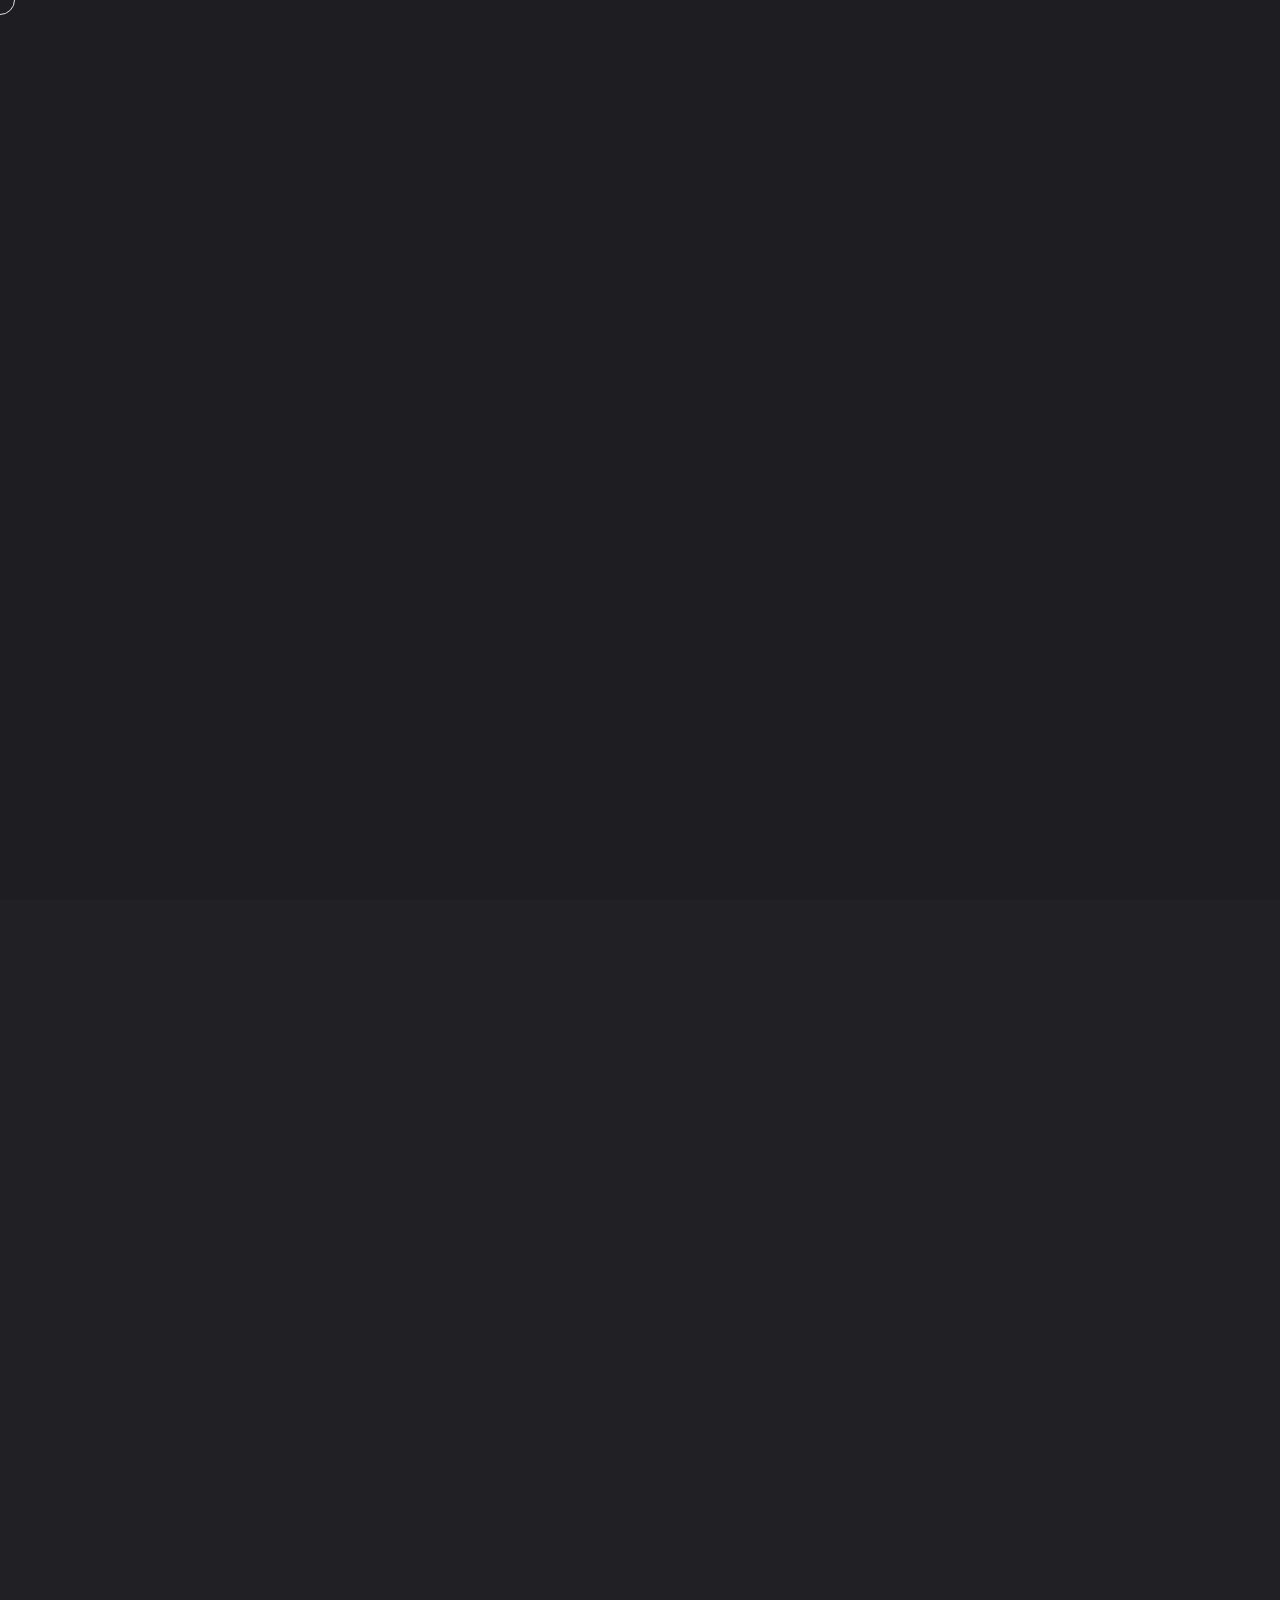
<file: blog.html>
<!doctype html>
<html class="no-js" lang="zxx">

<head>
    <meta charset="utf-8">
    <meta http-equiv="x-ua-compatible" content="ie=edge">

    <title>Blog | Abenezer Zewge – Full-Stack Developer & Cloud Engineer</title>

    <meta name="description"
        content="Read articles, tutorials, experiments, and insights by Abenezer Zewge on full-stack development, cloud engineering, DevOps, algorithms, and real-world tech exploration.">

    <meta name="keywords"
        content="Abenezer Zewge blog, Web Development Blog Ethiopia, Full Stack Tutorials, Cloud Engineering Articles, AWS, DevOps, MERN Stack, React, Node.js, Programming Blog, Tech Experiments">

    <meta name="author" content="Abenezer Zewge">

    <meta name="viewport" content="width=device-width, initial-scale=1, viewport-fit=cover">

    <!-- Canonical URL -->
    <link rel="canonical" href="https://abenether.com/blog.html">

    <!-- Favicon -->
    <link rel="shortcut icon" type="image/x-icon" href="assets/img/icon/favicon.ico">
    <link rel="apple-touch-icon" href="assets/img/icon/apple-touch-icon.png">

    <!-- CSS here -->
    <link rel="stylesheet" href="assets/css/bootstrap.css">
    <link rel="stylesheet" href="assets/css/animate.css">
    <link rel="stylesheet" href="assets/css/swiper-bundle.css">
    <link rel="stylesheet" href="assets/css/slick.css">
    <link rel="stylesheet" href="assets/css/magnific-popup.css">
    <link rel="stylesheet" href="assets/css/font-awesome-pro.css">
    <link rel="stylesheet" href="assets/css/flaticon_omio.css">
    <link rel="stylesheet" href="assets/css/spacing.css">
    <link rel="stylesheet" href="assets/css/main.css">

    <!-- Open Graph for social sharing -->
    <meta property="og:type" content="website">
    <meta property="og:url" content="https://abenether.com/blog.html">
    <meta property="og:title" content="Blog | Abenezer Zewge – FullStack Developer & Cloud Engineer">
    <meta property="og:description"
        content="Explore articles, tutorials, and experiments on web development, cloud systems, and DevOps by Abenezer Zewge.">
    <meta property="og:image" content="https://abenether.com/assets/img/og/blog-og.jpg">
    <meta property="og:site_name" content="Abenezer Zewge Portfolio">

    <!-- Twitter Card -->
    <meta name="twitter:card" content="summary_large_image">
    <meta name="twitter:title" content="Blog | Abenezer Zewge – FullStack Developer & Cloud Engineer">
    <meta name="twitter:description" content="Read tech articles, tutorials, and experiments by Abenezer Zewge.">
    <meta name="twitter:image" content="https://abenether.com/assets/img/og/blog-og.jpg">
    <meta name="twitter:creator" content="@abenether_">

    <!-- Breadcrumb Schema -->
    <script type="application/ld+json">
    {
      "@context": "https://schema.org",
      "@type": "BreadcrumbList",
      "itemListElement": [
        {
          "@type": "ListItem",
          "position": 1,
          "name": "Home",
          "item": "https://abenether.com/"
        },
        {
          "@type": "ListItem",
          "position": 2,
          "name": "Blog",
          "item": "https://abenether.com/blog.html"
        }
      ]
    }
    </script>

</head>


<body class="wt-magic-cursor grey-bg">


    <!-- pre loader area start -->
    <div class="preloader two">
        <svg viewBox="0 0 1000 1000" preserveAspectRatio="none">
            <path id="preloaderSvg" d="M0,1005S175,995,500,995s500,5,500,5V0H0Z"></path>
        </svg>
        <div class="preloader-heading">
            <div class="load-text">
                <span>L</span>
                <span>o</span>
                <span>a</span>
                <span>d</span>
                <span>i</span>
                <span>n</span>
                <span>g</span>
            </div>
        </div>
    </div>
    <!-- pre loader area end -->



    <!-- back to top start -->
    <div class="back-to-top-wrapper">
        <button id="back_to_top" type="button" class="back-to-top-btn">
            <svg width="12" height="7" viewBox="0 0 12 7" fill="none" xmlns="http://www.w3.org/2000/svg">
                <path d="M11 6L6 1L1 6" stroke="currentColor" stroke-width="1.5" stroke-linecap="round"
                    stroke-linejoin="round" />
            </svg>
        </button>
    </div>
    <!-- back to top end -->



    <!-- cursor to top start -->
    <div class="cursor"></div>
    <div class="cursor2"></div>
    <!-- cursor to top end -->



    <!-- Magic cursor start -->
    <div id="magic-cursor">
        <div id="ball"></div>
    </div>
    <!-- Magic cursor end -->



    <!-- offcanvas area end -->
    <div class="wt-offcanvas-2-area p-relative">
        <div class="wt-offcanvas-2-bg is-left left-box"></div>
        <div class="wt-offcanvas-2-bg is-right right-box d-none d-md-block"></div>
        <div class="wt-offcanvas-2-wrapper">
            <div class="wt-offcanvas-2-left left-box">
                <div class="wt-offcanvas-2-left-wrap d-flex justify-content-between align-items-center">
                    <div class="wtoffcanvas__logo">
                        <a class="logo-1" href="index.html"><img src="assets/img/logo/mobile-logo.png"
                                alt="Abenezer Zewge Mobile Logo" loading="lazy"></a>
                    </div>
                    <div class="wt-offcanvas-2-close d-md-none text-end">
                        <button class="wt-offcanvas-2-close-btn wt-offcanvas-2-close-btn">
                            <span class="text">
                                <span>close</span>
                            </span>
                            <span class="d-inline-block">
                                <span>
                                    <svg width="24" height="24" viewBox="0 0 24 24" fill="none"
                                        xmlns="http://www.w3.org/2000/svg">
                                        <rect width="32.621" height="1.00918"
                                            transform="matrix(0.704882 0.709325 -0.704882 0.709325 1.0061 0)"
                                            fill="currentcolor" />
                                        <rect width="32.621" height="1.00918"
                                            transform="matrix(0.704882 -0.709325 0.704882 0.709325 0 23.2842)"
                                            fill="currentcolor" />
                                    </svg>
                                </span>
                            </span>

                        </button>
                    </div>
                </div>
                <div class="wt-main-menu-mobile menu-hover-active counter-row">
                    <nav></nav>
                </div>
            </div>
            <div class="wt-offcanvas-2-right right-box d-none d-md-block p-relative">
                <div class="wt-offcanvas-2-close text-end">
                    <button class="wt-offcanvas-2-close-btn">
                        <span class="text">
                            <span>close</span>
                        </span>
                        <span class="d-inline-block">
                            <span>
                                <svg width="38" height="38" viewBox="0 0 38 38" fill="none"
                                    xmlns="http://www.w3.org/2000/svg">
                                    <path d="M9.80859 9.80762L28.1934 28.1924" stroke="currentColor" stroke-width="1.5"
                                        stroke-linecap="round" stroke-linejoin="round" />
                                    <path d="M9.80859 28.1924L28.1934 9.80761" stroke="currentColor" stroke-width="1.5"
                                        stroke-linecap="round" stroke-linejoin="round" />
                                </svg>
                            </span>
                        </span>

                    </button>
                </div>
                <div class="wt-offcanvas-2-right-inner d-flex flex-column justify-content-between h-100">
                    <div class="wtoffcanvas__contact-info">
                        <div class="wtoffcanvas__contact-title">
                            <h5>Contact me</h5>
                        </div>
                        <ul>
                            <li>
                                <i class="fa-solid fa-location-dot"></i>
                                <a href="https://maps.app.goo.gl/uPsVvgq1tiiRdGya8" target="_blank">Butajira, 02 Serana
                                    Hall, Ethiopia</a>
                            </li>
                            <li>
                                <i class="fas fa-envelope"></i>
                                <a href="mailto:abenezerzewge0@mail.com"><span
                                        class="__cf_email__">abenezerzewge0@mail.com</span></a>
                            </li>
                            <li>
                                <i class="fa-solid fa-phone-flip"></i>
                                <a href="tel:+251956049405">(+251) 956 049 405</a>
                            </li>
                        </ul>
                    </div>
                    <div class="wt-footer-2-social wt-footer-right-social d-none d-sm-block">
                        <ul>
                            <li>
                                <a href="https://www.facebook.com/share/18Hu3jeHpc/">
                                    <span class="active-media">Facebook</span>
                                    <span class="hover-media"><i class="fa-brands fa-facebook-f"></i></span>
                                </a>
                            </li>
                            <li>
                                <a href="https://www.linkedin.com/in/abenezer-zewge/">
                                    <span class="active-media">LnkedIn</span>
                                    <span class="hover-media"><i class="fa-brands fa-linkedin-in"></i></span>
                                </a>
                            </li>
                            <li>
                                <a href="https://www.behance.net/abenether">
                                    <span class="active-media">Behance</span>
                                    <span class="hover-media"><i class="fa-brands fa-behance"></i></span>
                                </a>
                            </li>
                            <li>
                                <a href="https://x.com/abenether_">
                                    <span class="active-media">Twitter</span>
                                    <span class="hover-media"><i class="fa-brands fa-twitter"></i></span>
                                </a>
                            </li>
                        </ul>
                    </div>
                </div>
            </div>
        </div>
    </div>
    <div class="body-overlay"></div>
    <!-- offcanvas area start -->

    <!-- header area start -->
    <header class="wt-header-height">
        <div id="header-sticky" class="wt-header-area wt-header-transparent">
            <div class="container-fluid">
                <div class="row align-items-center">
                    <div class="col">
                        <div class="wt-header-wrapper">

                            <!-- logo -->
                            <div class="wt-header-logo">
                                <a href="index.html"><img class="logo-img" src="assets/img/logo/logo.png"
                                        alt="Abenezer Zewge Main Logo" loading="lazy"></a>
                            </div>

                            <!-- menu -->
                            <div class="wt-header-main-menu d-none d-lg-block">
                                <nav class="wt-main-menu-content">
                                    <ul>
                                        <li><a href="index.html">Home</a></li>
                                        <li><a href="service.html">services</a></li>
                                        <li><a href="portfolio.html">portfolio</a></li>
                                        <li><a href="about.html">about</a></li>
                                        <li><a href="blog.html">Blog</a></li>
                                        <li><a href="faq.html">faq</a></li>
                                    </ul>
                                </nav>
                            </div>

                            <!-- Header Button -->
                            <div class="wt-header-buton icon_main d-none d-lg-block">
                                <a class="wt-header-btn" href="contact.html">Inquiries
                                    <span class="icon_box">
                                        <i class="icon_first fa-regular fa-arrow-right"></i>
                                        <i class="icon_second fa-regular fa-arrow-right"></i>
                                    </span>
                                </a>
                            </div>

                            <div class="wt-header-3-toggle d-lg-none">
                                <button class="wt-offcanvas-open-btn"><img src="assets/img/icon/menu.svg"
                                        alt="Menu Icon" loading="lazy"></button>
                            </div>


                        </div>
                    </div>
                </div>
            </div>
        </div>
    </header>
    <!-- header area end -->



    <div id="smooth-wrapper">
        <div id="smooth-content">

            <main>
                <!-- Breadcrumb Area Start-->
                <section class="wt-breadcrumb-area pt-215">
                    <div class="container">
                        <div class="row align-items-end">
                            <div class="col-xl-12">
                                <div class="wt-breadcrumb-wrapper">
                                    <h2 class="wt-breadcrumb-title text-center">Blog</h2>
                                </div>
                            </div>
                        </div>
                    </div>
                </section>
                <!-- Breadcrumb Area End-->



                <!-- Blog area start -->
                <section class="wt-blog-area inner-page">
                    <div class="container">
                        <div class="row">

                            <!-- Blog 1 -->
                            <div class="col-xl-4 col-lg-6 col-md-6">
                                <div class="wt-blog-wrapper wt_fade_anim" data-delay=".3">
                                    <div class="wt-blog-thumb">
                                        <img src="assets/img/blog/blog-item1.jpg" alt="Olis's E-Commerce Platform"
                                            loading="lazy">
                                    </div>
                                    <div class="wt-blog-meta">
                                        <span>MERN Development</span>
                                        <span>October 2025</span>
                                    </div>
                                    <div class="wt-blog-content">
                                        <h4 class="wt-blog-title">
                                            Successfully Delivered Olis’s E-Commerce Platform On Time, On Point
                                        </h4>
                                    </div>
                                </div>
                            </div>

                            <!-- Blog 2 -->
                            <div class="col-xl-4 col-lg-6 col-md-6">
                                <div class="wt-blog-wrapper wt_fade_anim" data-delay=".4">
                                    <div class="wt-blog-thumb">
                                        <img src="assets/img/blog/blog-item2.jpg" alt="" loading="lazy">
                                    </div>
                                    <div class="wt-blog-meta">
                                        <span>Graphic Design</span>
                                        <span>October 2025</span>
                                    </div>
                                    <div class="wt-blog-content">
                                        <h4 class="wt-blog-title">
                                            First Place Win: Representing Butajira as a Graphic Designer
                                        </h4>
                                    </div>
                                </div>
                            </div>

                            <!-- Blog 4 -->
                            <div class="col-xl-4 col-lg-6 col-md-6">
                                <div class="wt-blog-wrapper wt_fade_anim" data-delay=".6">
                                    <div class="wt-blog-thumb">
                                        <img src="assets/img/blog/blog-item4.jpg" alt="" loading="lazy">
                                    </div>
                                    <div class="wt-blog-meta">
                                        <span>DSA & Python Programming</span>
                                        <span>August 2025</span>
                                    </div>
                                    <div class="wt-blog-content">
                                        <h4 class="wt-blog-title">
                                            Top Performer at Addiscoder — Awarded a Personal Computer
                                        </h4>
                                    </div>
                                </div>
                            </div>

                            <!-- Blog 3 -->
                            <div class="col-xl-4 col-lg-6 col-md-6">
                                <div class="wt-blog-wrapper wt_fade_anim" data-delay=".5">
                                    <div class="wt-blog-thumb">
                                        <img src="assets/img/blog/blog-item3.jpg" alt="" loading="lazy">
                                    </div>
                                    <div class="wt-blog-meta">
                                        <span>Summer Camp</span>
                                        <span>August 2025</span>
                                    </div>
                                    <div class="wt-blog-content">
                                        <h4 class="wt-blog-title">
                                            Completed an Elite Summer Program (AddisCoder) at Addis Ababa University
                                        </h4>
                                    </div>
                                </div>
                            </div>

                            <!-- Blog 5 -->
                            <div class="col-xl-4 col-lg-6 col-md-6">
                                <div class="wt-blog-wrapper wt_fade_anim" data-delay=".7">
                                    <div class="wt-blog-thumb">
                                        <img src="assets/img/blog/blog-item5.jpg" alt="" loading="lazy">
                                    </div>
                                    <div class="wt-blog-meta">
                                        <span>MERN Stack Development</span>
                                        <span>June 2025</span>
                                    </div>
                                    <div class="wt-blog-content">
                                        <h4 class="wt-blog-title">
                                            Six Months of Hustle: Becoming a Full-Stack Developer at Evangadi
                                        </h4>
                                    </div>
                                </div>
                            </div>

                            <!-- Blog 6 -->
                            <div class="col-xl-4 col-lg-6 col-md-6">
                                <div class="wt-blog-wrapper wt_fade_anim" data-delay=".8">
                                    <div class="wt-blog-thumb">
                                        <img src="assets/img/blog/blog-item6.jpg" alt="" loading="lazy">
                                    </div>
                                    <div class="wt-blog-meta">
                                        <span>Volunteering</span>
                                        <span>January 2024</span>
                                    </div>
                                    <div class="wt-blog-content">
                                        <h4 class="wt-blog-title">
                                            Giving Back: Volunteering at Butajira Children’s Parliament
                                        </h4>
                                    </div>
                                </div>
                            </div>

                        </div>
                    </div>
                </section>
                <!-- Blog area end -->


            </main>
            <!-- Footer area start -->
            <footer class="wt-footer-area fix">
                <div class="wt-footer-top">
                    <div class="container">
                        <div class="row">
                            <div class="col-xl-2 col-lg-2">
                                <div class="wt-footer-info mt-55 wt_fade_anim" data-delay=".3">
                                    <div class="wt-footer-logo mb-20">
                                        <a href="index.html">
                                            <h4>Abenezer.</h1>
                                        </a>
                                    </div>
                                    <div class="wt-footer-content">
                                        <p>Gen Evolver. </p>
                                    </div>
                                </div>
                            </div>
                            <div class="col-xl-9 col-lg-9">
                                <div class="wt-footer-widget-top text-center wt_fade_anim" data-delay=".5">
                                    <div class="wt-section-wrapper">
                                        <h2 class="wt-section-title wt-text-invert">interested in <br> working together
                                        </h2>
                                    </div>
                                    <div class="wt-footer-widget-border"></div>
                                    <div class="wt-footer-widget-mail">
                                        <h6>email me</h6>
                                        <a href="mailto:abenezerzewge0@gmail.com">abenezerzewge0@gmail.com</a>
                                    </div>
                                    <div class="wt-footer-right-social">
                                        <ul>
                                            <li>
                                                <a href="https://wa.me/251956049405" target="_blank">
                                                    <span class="active-media">Whatsapp</span>
                                                    <span class="hover-media"><i
                                                            class="fa-brands fa-whatsapp"></i></span>
                                                </a>
                                            </li>
                                            <li>
                                                <a href="https://linkedin.com/in/abenezer-zewge" target="_blank">
                                                    <span class="active-media">LinkedIn</span>
                                                    <span class="hover-media"><i
                                                            class="fa-brands fa-linkedin-in"></i></span>
                                                </a>
                                            </li>
                                            <li>
                                                <a href="https://github.com/abenezer365" target="_blank">
                                                    <span class="active-media">Github</span>
                                                    <span class="hover-media"><i class="fa-brands fa-github"></i></span>
                                                </a>
                                            </li>
                                            <li>
                                                <a href="https://x.com/abenether_" target="_blank">
                                                    <span class="active-media">Twitter</span>
                                                    <span class="hover-media"><i class="fa-brands fa-x"></i></span>
                                                </a>
                                            </li>
                                        </ul>
                                    </div>
                                </div>
                            </div>
                            <div class="col-xl-1 col-lg-1">
                                <div class="wt-footer-widget-menu">
                                    <div class="wt-header-menu mt-40 wt_fade_anim" data-delay=".7">
                                        <ul>
                                            <li>
                                                <h5><img src="assets/img/icon/menu.svg" alt="Menu Icon" loading="lazy">
                                                    menu</h5>
                                                <ul class="submenu">
                                                    <li><a href="index.html">Home</a></li>
                                                    <li><a href="blog.html">Blog</a></li>
                                                    <li><a href="portfolio.html">Portfolio</a></li>
                                                    <li><a href="service.html">Services</a></li>
                                                    <li><a href="about.html">About</a></li>
                                                    <li><a href="faq.html">Faq</a></li>
                                                    <li><a href="contact.html">Contact</a></li>
                                                </ul>
                                            </li>
                                        </ul>
                                    </div>
                                </div>
                            </div>
                        </div>
                    </div>
                </div>
                <div class="wt-footer-center">
                    <div class="container-fluid">
                        <div class="row">
                            <div class="col">
                                <div class="wt-about-bottom-content text-center">
                                    <h2 class="wt-about-title">Abenezer M. Zewge</h2>
                                </div>
                            </div>
                        </div>
                    </div>
                </div>
                <div class="wt-footer-bottom">
                    <div class="container">
                        <div class="row justify-content-center">
                            <div class="col">
                                <div class="wt-footer-copyright text-center">
                                    <p class="wt-footer-copyright-pagaraph">Copyright © 2026 <a href="/">Abenezer M.
                                            Zewge</a>. All Rights Reserved.</p>
                                </div>
                            </div>
                        </div>
                    </div>
                </div>
            </footer>
            <!-- Footer area end -->


        </div>
    </div>





    <!-- JS here -->
    <script src="assets/js/vendor/jquery.js"></script>
    <script src="assets/js/vendor/waypoints.js"></script>
    <script src="assets/js/bootstrap-bundle.js"></script>

    <script src="assets/js/gsap/gsap.js"></script>
    <script src="assets/js/gsap/gsap-scroll-to-plugin.js"></script>
    <script src="assets/js/gsap/gsap-scroll-smoother.js"></script>
    <script src="assets/js/gsap/gsap-scroll-trigger.js"></script>
    <script src="assets/js/gsap/gsap-split-text.js"></script>
    <script src="assets/js/chroma.min.js"></script>
    <script src='assets/js/scroll-magic.js'></script>

    <script src="assets/js/countdown.js"></script>
    <script src="assets/js/swiper-bundle.js"></script>
    <script src="assets/js/text-slide.js"></script>
    <script src="assets/js/slick.js"></script>
    <script src="assets/js/range-slider.js"></script>
    <script src="assets/js/magnific-popup.js"></script>
    <script src="assets/js/nice-select.js"></script>
    <script src="assets/js/purecounter.js"></script>
    <script src="assets/js/wow.js"></script>
    <script src="assets/js/vanilla-tilt.min.js"></script>
    <script src="assets/js/isotope-pkgd.js"></script>
    <script src="assets/js/imagesloaded-pkgd.js"></script>
    <script src="assets/js/ajax-form.js"></script>
    <script src="assets/js/slider-active.js"></script>
    <script src="assets/js/main.js"></script>
    <script src="assets/js/wt-cursor.js"></script>
</body>

</html>
</file>
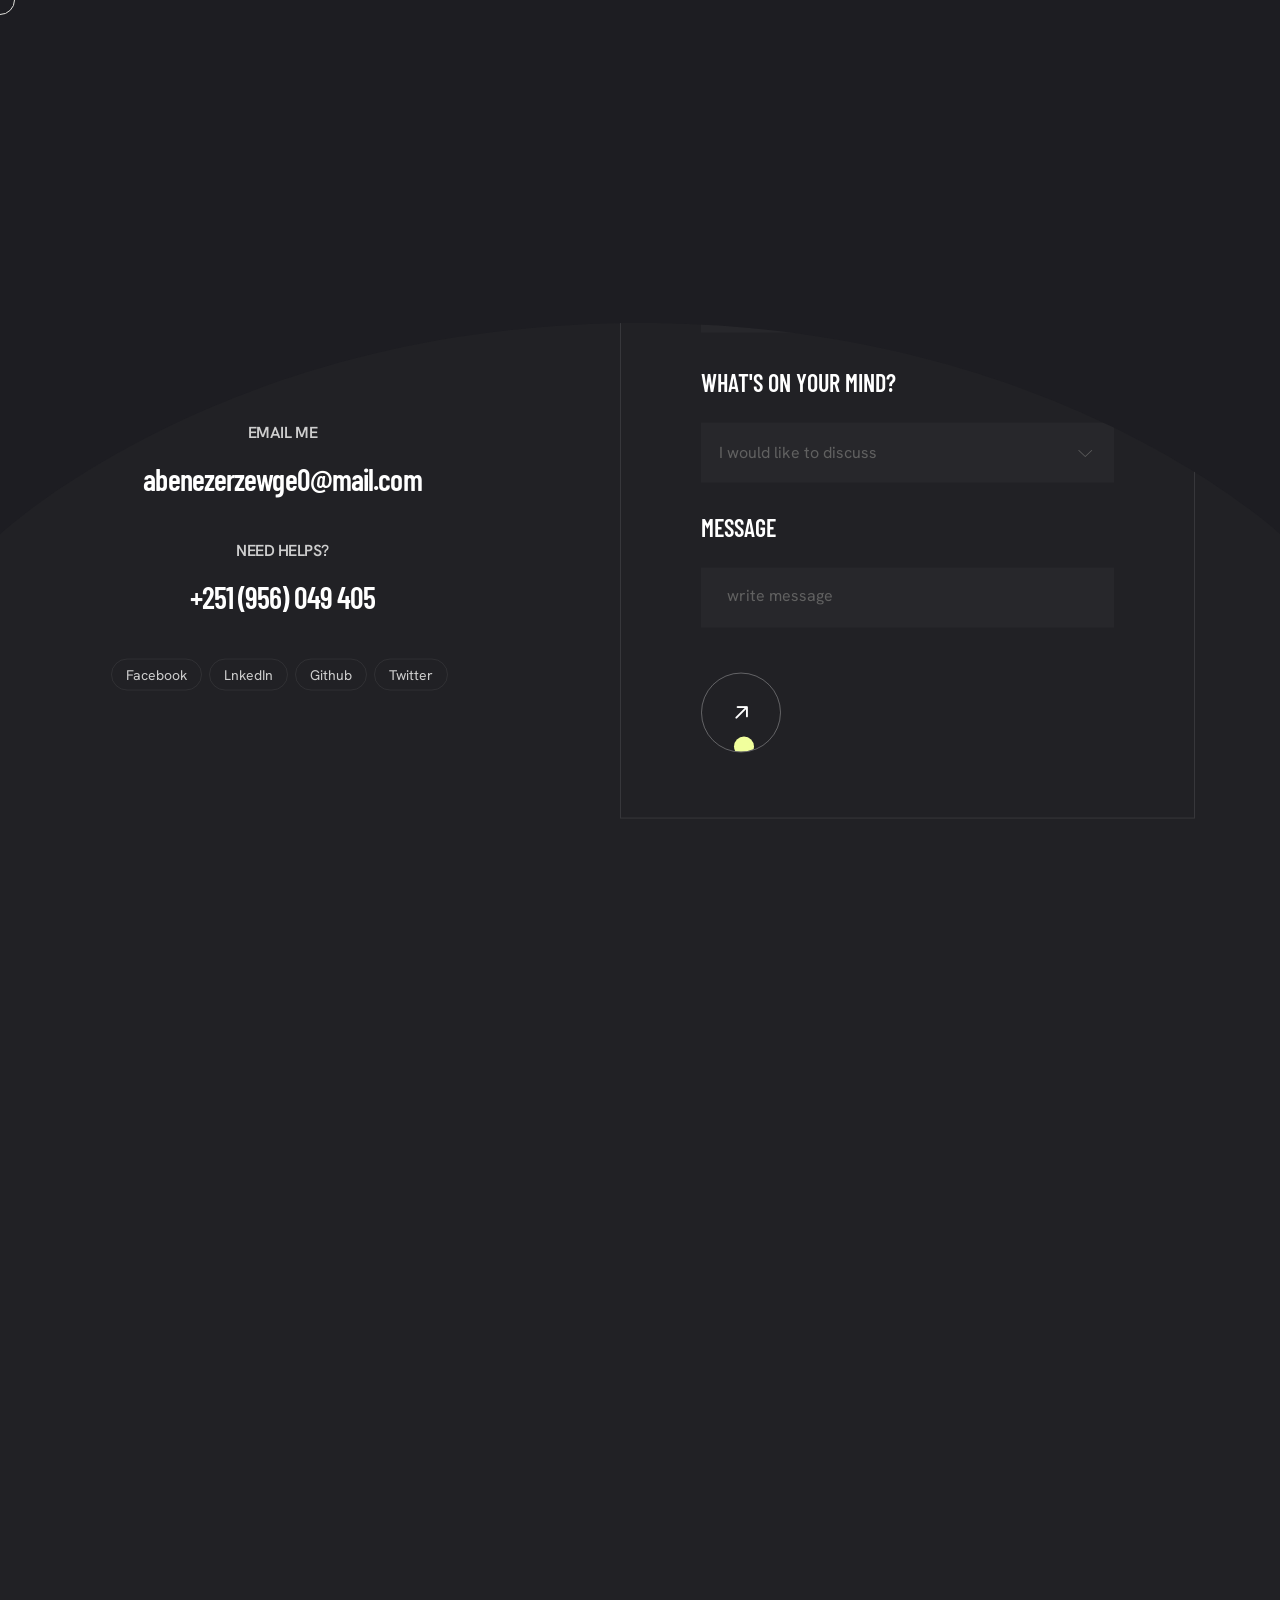
<file: contact.html>
<!doctype html>
<html class="no-js" lang="zxx">

<head>
    <meta charset="utf-8">
    <meta http-equiv="x-ua-compatible" content="ie=edge">

    <title>Contact | Abenezer Zewge – Full-Stack Developer & Cloud Engineer</title>

    <meta name="description"
        content="Get in touch with Abenezer Zewge for collaborations, freelance projects, web development inquiries, cloud solutions, UI/UX design, DevOps, and tech consulting.">

    <meta name="keywords"
        content="Abenezer Zewge contact, Full Stack Developer Ethiopia, Cloud Engineer, MERN Stack, React, Node.js, DevOps, UI/UX Design, Graphics Design, Web Development, Freelance, Collaboration">

    <meta name="author" content="Abenezer Zewge">

    <meta name="viewport" content="width=device-width, initial-scale=1, viewport-fit=cover">

    <!-- Canonical URL -->
    <link rel="canonical" href="https://abenether.com/contact.html">

    <!-- Favicon -->
    <link rel="shortcut icon" type="image/x-icon" href="assets/img/icon/favicon.ico">
    <link rel="apple-touch-icon" href="assets/img/icon/apple-touch-icon.png">

    <!-- CSS here -->
    <link rel="stylesheet" href="assets/css/bootstrap.css">
    <link rel="stylesheet" href="assets/css/animate.css">
    <link rel="stylesheet" href="assets/css/swiper-bundle.css">
    <link rel="stylesheet" href="assets/css/slick.css">
    <link rel="stylesheet" href="assets/css/magnific-popup.css">
    <link rel="stylesheet" href="assets/css/font-awesome-pro.css">
    <link rel="stylesheet" href="assets/css/flaticon_omio.css">
    <link rel="stylesheet" href="assets/css/spacing.css">
    <link rel="stylesheet" href="assets/css/main.css">

    <!-- Open Graph for social sharing -->
    <meta property="og:type" content="website">
    <meta property="og:url" content="https://abenether.com/contact.html">
    <meta property="og:title" content="Contact | Abenezer Zewge – FullStack Developer & Cloud Engineer">
    <meta property="og:description"
        content="Reach out to Abenezer Zewge for web development, cloud, UI/UX, DevOps, and freelance collaborations.">
    <meta property="og:image" content="https://abenether.com/assets/img/og/contact-og.jpg">
    <meta property="og:site_name" content="Abenezer Zewge Portfolio">
    <!-- Twitter Card -->
    <meta name="twitter:card" content="summary_large_image">
    <meta name="twitter:title" content="Contact | Abenezer Zewge – Full-Stack Developer & Cloud Engineer">
    <meta name="twitter:description" content="Contact Abenezer Zewge for collaborations, projects, or tech inquiries.">
    <meta name="twitter:image" content="https://abenether.com/assets/img/og/contact-og.jpg">
    <meta name="twitter:creator" content="@abenether_">

    <!-- Breadcrumb Schema -->
    <script type="application/ld+json">
    {
      "@context": "https://schema.org",
      "@type": "BreadcrumbList",
      "itemListElement": [
        {
          "@type": "ListItem",
          "position": 1,
          "name": "Home",
          "item": "https://abenether.com/"
        },
        {
          "@type": "ListItem",
          "position": 2,
          "name": "Contact",
          "item": "https://abenether.com/contact.html"
        }
      ]
    }
    </script>

</head>

<body class="wt-magic-cursor grey-bg">


    <!-- pre loader area start -->
    <div class="preloader two">
        <svg viewBox="0 0 1000 1000" preserveAspectRatio="none">
            <path id="preloaderSvg" d="M0,1005S175,995,500,995s500,5,500,5V0H0Z"></path>
        </svg>
        <div class="preloader-heading">
            <div class="load-text">
                <span>L</span>
                <span>o</span>
                <span>a</span>
                <span>d</span>
                <span>i</span>
                <span>n</span>
                <span>g</span>
            </div>
        </div>
    </div>
    <!-- pre loader area end -->



    <!-- back to top start -->
    <div class="back-to-top-wrapper">
        <button id="back_to_top" type="button" class="back-to-top-btn">
            <svg width="12" height="7" viewBox="0 0 12 7" fill="none" xmlns="http://www.w3.org/2000/svg">
                <path d="M11 6L6 1L1 6" stroke="currentColor" stroke-width="1.5" stroke-linecap="round"
                    stroke-linejoin="round" />
            </svg>
        </button>
    </div>
    <!-- back to top end -->



    <!-- cursor to top start -->
    <div class="cursor"></div>
    <div class="cursor2"></div>
    <!-- cursor to top end -->



    <!-- Magic cursor start -->
    <div id="magic-cursor">
        <div id="ball"></div>
    </div>
    <!-- Magic cursor end -->



    <!-- offcanvas area end -->
    <div class="wt-offcanvas-2-area p-relative">
        <div class="wt-offcanvas-2-bg is-left left-box"></div>
        <div class="wt-offcanvas-2-bg is-right right-box d-none d-md-block"></div>
        <div class="wt-offcanvas-2-wrapper">
            <div class="wt-offcanvas-2-left left-box">
                <div class="wt-offcanvas-2-left-wrap d-flex justify-content-between align-items-center">
                    <div class="wtoffcanvas__logo">
                        <a class="logo-1" href="index.html"><img src="assets/img/logo/mobile-logo.png"
                                alt="Abenezer Zewge Mobile Logo" loading="lazy"></a>
                    </div>
                    <div class="wt-offcanvas-2-close d-md-none text-end">
                        <button class="wt-offcanvas-2-close-btn wt-offcanvas-2-close-btn">
                            <span class="text">
                                <span>close</span>
                            </span>
                            <span class="d-inline-block">
                                <span>
                                    <svg width="24" height="24" viewBox="0 0 24 24" fill="none"
                                        xmlns="http://www.w3.org/2000/svg">
                                        <rect width="32.621" height="1.00918"
                                            transform="matrix(0.704882 0.709325 -0.704882 0.709325 1.0061 0)"
                                            fill="currentcolor" />
                                        <rect width="32.621" height="1.00918"
                                            transform="matrix(0.704882 -0.709325 0.704882 0.709325 0 23.2842)"
                                            fill="currentcolor" />
                                    </svg>
                                </span>
                            </span>

                        </button>
                    </div>
                </div>
                <div class="wt-main-menu-mobile menu-hover-active counter-row">
                    <nav></nav>
                </div>
            </div>
            <div class="wt-offcanvas-2-right right-box d-none d-md-block p-relative">
                <div class="wt-offcanvas-2-close text-end">
                    <button class="wt-offcanvas-2-close-btn">
                        <span class="text">
                            <span>close</span>
                        </span>
                        <span class="d-inline-block">
                            <span>
                                <svg width="38" height="38" viewBox="0 0 38 38" fill="none"
                                    xmlns="http://www.w3.org/2000/svg">
                                    <path d="M9.80859 9.80762L28.1934 28.1924" stroke="currentColor" stroke-width="1.5"
                                        stroke-linecap="round" stroke-linejoin="round" />
                                    <path d="M9.80859 28.1924L28.1934 9.80761" stroke="currentColor" stroke-width="1.5"
                                        stroke-linecap="round" stroke-linejoin="round" />
                                </svg>
                            </span>
                        </span>

                    </button>
                </div>
                <div class="wt-offcanvas-2-right-inner d-flex flex-column justify-content-between h-100">
                    <div class="wtoffcanvas__contact-info">
                        <div class="wtoffcanvas__contact-title">
                            <h5>Contact me</h5>
                        </div>
                        <ul>
                            <li>
                                <i class="fa-solid fa-location-dot"></i>
                                <a href="https://maps.app.goo.gl/uPsVvgq1tiiRdGya8" target="_blank">Butajira, 02 Serana
                                    Hall, Ethiopia</a>
                            </li>
                            <li>
                                <i class="fas fa-envelope"></i>
                                <a href="mailto:abenezerzewge0@mail.com"><span
                                        class="__cf_email__">abenezerzewge0@mail.com</span></a>
                            </li>
                            <li>
                                <i class="fa-solid fa-phone-flip"></i>
                                <a href="tel:+251956049405">(+251) 956 049 405</a>
                            </li>
                        </ul>
                    </div>
                    <div class="wt-footer-2-social wt-footer-right-social d-none d-sm-block">
                        <ul>
                            <li>
                                <a href="https://www.facebook.com/share/18Hu3jeHpc/">
                                    <span class="active-media">Facebook</span>
                                    <span class="hover-media"><i class="fa-brands fa-facebook-f"></i></span>
                                </a>
                            </li>
                            <li>
                                <a href="https://www.linkedin.com/in/abenezer-zewge/">
                                    <span class="active-media">LnkedIn</span>
                                    <span class="hover-media"><i class="fa-brands fa-linkedin-in"></i></span>
                                </a>
                            </li>
                            <li>
                                <a href="https://www.behance.net/abenether">
                                    <span class="active-media">Behance</span>
                                    <span class="hover-media"><i class="fa-brands fa-behance"></i></span>
                                </a>
                            </li>
                            <li>
                                <a href="https://x.com/abenether_">
                                    <span class="active-media">Twitter</span>
                                    <span class="hover-media"><i class="fa-brands fa-twitter"></i></span>
                                </a>
                            </li>
                        </ul>
                    </div>
                </div>
            </div>
        </div>
    </div>
    <div class="body-overlay"></div>
    <!-- offcanvas area start -->

    <!-- header area start -->
    <header class="wt-header-height">
        <div id="header-sticky" class="wt-header-area wt-header-transparent">
            <div class="container-fluid">
                <div class="row align-items-center">
                    <div class="col">
                        <div class="wt-header-wrapper">

                            <!-- logo -->
                            <div class="wt-header-logo">
                                <a href="index.html"><img class="logo-img" src="assets/img/logo/logo.png"
                                        alt="Abenezer Zewge Main Logo" loading="lazy"></a>
                            </div>

                            <!-- menu -->
                            <div class="wt-header-main-menu d-none d-lg-block">
                                <nav class="wt-main-menu-content">
                                    <ul>
                                        <li><a href="index.html">Home</a></li>
                                        <li><a href="service.html">services</a></li>
                                        <li><a href="portfolio.html">portfolio</a></li>
                                        <li><a href="about.html">about</a></li>
                                        <li><a href="blog.html">Blog</a></li>
                                        <li><a href="faq.html">faq</a></li>
                                    </ul>
                                </nav>
                            </div>

                            <!-- Header Button -->
                            <div class="wt-header-buton icon_main d-none d-lg-block">
                                <a class="wt-header-btn" href="contact.html">Inquiries
                                    <span class="icon_box">
                                        <i class="icon_first fa-regular fa-arrow-right"></i>
                                        <i class="icon_second fa-regular fa-arrow-right"></i>
                                    </span>
                                </a>
                            </div>

                            <div class="wt-header-3-toggle d-lg-none">
                                <button class="wt-offcanvas-open-btn"><img src="assets/img/icon/menu.svg"
                                        alt="Menu Icon" loading="lazy"></button>
                            </div>


                        </div>
                    </div>
                </div>
            </div>
        </div>
    </header>
    <!-- header area end -->




    <div id="smooth-wrapper">
        <div id="smooth-content">

            <main>
                <!-- Contact area start -->
                <section class="wt-contact-innerpage-area pt-210 pb-120">
                    <div class="container">
                        <div class="row align-items-center">
                            <div class="col-xl-5 col-lg-6">
                                <div class="wt-footer-widget-top text-center wt_fade_anim" data-delay=".5">
                                    <div class="wt-section-wrapper">
                                        <h2 class="wt-section-title wt_title_anim">ready to
                                            talk?</h2>
                                    </div>
                                    <div class="wt-footer-widget-border"></div>
                                    <div class="wt-footer-widget-mail wt-footer-4-widget-mail">
                                        <h6>email me</h6>
                                        <a href="mailto:abenezerzewge0@mail.com">abenezerzewge0@mail.com</a>
                                    </div>
                                    <div class="wt-footer-widget-mail wt-footer-4-widget-mail">
                                        <h6>need helps?</h6>
                                        <a href="tel:+251956049405">+251 (956) 049 405</a>
                                    </div>
                                    <div class="wt-footer-right-social wt-footer-4-right-social">
                                        <ul>
                                            <li>
                                                <a href="https://www.facebook.com/share/18Hu3jeHpc/">
                                                    <span class="active-media">Facebook</span>
                                                    <span class="hover-media"><i
                                                            class="fa-brands fa-facebook-f"></i></span>
                                                </a>
                                            </li>
                                            <li>
                                                <a href="https://www.linkedin.com/in/abenezer-zewge/">
                                                    <span class="active-media">LnkedIn</span>
                                                    <span class="hover-media"><i
                                                            class="fa-brands fa-linkedin-in"></i></span>
                                                </a>
                                            </li>
                                            <li>
                                                <a href="https://github.com/abenezer365">
                                                    <span class="active-media">Github</span>
                                                    <span class="hover-media"><i class="fa-brands fa-github"></i></span>
                                                </a>
                                            </li>
                                            <li>
                                                <a href="https://x.com/abenether_">
                                                    <span class="active-media">Twitter</span>
                                                    <span class="hover-media"><i
                                                            class="fa-brands fa-twitter"></i></span>
                                                </a>
                                            </li>
                                        </ul>
                                    </div>
                                </div>
                            </div>
                            <div class="col-xl-7 col-lg-6">
                                <p class="wt-contact-paragraph">I’m always open to new opportunities, collaborations, or
                                    tech inquiries. Feel free to reach out via the form or my social channels.</p>
                                <div class="wt-contact-form-wrapper wt_fade_anim" data-delay=".7">
                                    <div class="wt-contact-section-wrapper">
                                        <h4 class="wt-contact-section-title">let’s work together</h4>
                                    </div>
                                    <form id="contact-form" action="https://formspree.io/f/xwvnjwjv" method="POST">
                                        <div class="row">
                                            <div class="col-xl-12">
                                                <div class="form-input">
                                                    <label>Full name</label>
                                                    <input type="text" id="name" name="name"
                                                        placeholder="Joshua V. Brown" required="">
                                                </div>
                                            </div>
                                            <div class="col-xl-12">
                                                <div class="form-input">
                                                    <label>email address</label>
                                                    <input type="email" id="emailThree" name="email"
                                                        placeholder="johndoe@gmail.com" required="">
                                                </div>
                                            </div>
                                            <div class="col-xl-12">
                                                <div class="form-input">
                                                    <label>What's on your mind?</label>
                                                    <div class="wt-nice-select-box">
                                                        <div class="wt-select">
                                                            <select name="topic">
                                                                <option value="Discuss">I would like to discuss
                                                                </option>
                                                                <option value="Hire">I want to hire you</option>
                                                                <option value="Collaborate">I want to collaborate
                                                                </option>
                                                                <option value="Feedback">I want to give you a feedback
                                                                </option>
                                                                <option value="Other">Other</option>
                                                            </select>
                                                        </div>
                                                    </div>
                                                </div>
                                            </div>
                                            <div class="col-xl-12">
                                                <div class="form-input">
                                                    <label>message</label>
                                                    <textarea name="message" id="message"
                                                        placeholder="write message"></textarea>
                                                </div>
                                            </div>
                                            <div class="col-lg-12">
                                                <div class="wt-contact-button">
                                                    <div class="wt-hover-btn-wrapper">
                                                        <button class="wt-btn-circle wt-hover-btn-item wt-hover-btn"
                                                            type="submit">
                                                            <span class="wt-btn-circle-icon">
                                                                <i class="fa-regular fa-arrow-up-right"></i>
                                                            </span>
                                                            <i class="wt-btn-circle-dot"></i>
                                                        </button>
                                                    </div>
                                                </div>
                                            </div>
                                        </div>
                                        <p class="ajax-response"></p>
                                    </form>
                                </div>
                            </div>
                        </div>
                    </div>
                </section>
                <!-- Contact area end -->



                <!-- Maps area start -->
                <div class="wt-maps-area wt_fade_anim">
                    <div class="container">
                        <div class="row">
                            <div class="col-xl-12">
                                <div class="wt-maps-wrapper">
                                    <iframe
                                        src="https://www.google.com/maps/embed?pb=!1m14!1m12!1m3!1d14834.518916087067!2d38.3788751361682!3d8.117499121053795!2m3!1f0!2f0!3f0!3m2!1i1024!2i768!4f13.1!5e0!3m2!1sen!2set!4v1772353239484!5m2!1sen!2set"
                                        width="600" height="450" style="border:0;" allowfullscreen="" loading="lazy"
                                        referrerpolicy="no-referrer-when-downgrade"></iframe>
                                </div>
                            </div>
                        </div>
                    </div>
                </div>
                <!-- Maps area end -->



            </main>
            <!-- Footer area start -->
            <footer class="wt-footer-area fix">
                <div class="wt-footer-top">
                    <div class="container">
                        <div class="row">
                            <div class="col-xl-2 col-lg-2">
                                <div class="wt-footer-info mt-55 wt_fade_anim" data-delay=".3">
                                    <div class="wt-footer-logo mb-20">
                                        <a href="index.html">
                                            <h4>Abenezer.</h4>
                                        </a>
                                    </div>
                                    <div class="wt-footer-content">
                                        <p>Gen Evolver. </p>
                                    </div>
                                </div>
                            </div>
                            <div class="col-xl-9 col-lg-9">
                                <div class="wt-footer-widget-top text-center wt_fade_anim" data-delay=".5">
                                    <div class="wt-section-wrapper">
                                        <h2 class="wt-section-title wt-text-invert">interested in <br> working together
                                        </h2>
                                    </div>
                                    <div class="wt-footer-widget-border"></div>
                                    <div class="wt-footer-widget-mail">
                                        <h6>email me</h6>
                                        <a href="mailto:abenezerzewge0@gmail.com">abenezerzewge0@gmail.com</a>
                                    </div>
                                    <div class="wt-footer-right-social">
                                        <ul>
                                            <li>
                                                <a href="https://wa.me/251956049405" target="_blank">
                                                    <span class="active-media">Whatsapp</span>
                                                    <span class="hover-media"><i
                                                            class="fa-brands fa-whatsapp"></i></span>
                                                </a>
                                            </li>
                                            <li>
                                                <a href="https://linkedin.com/in/abenezer-zewge" target="_blank">
                                                    <span class="active-media">LinkedIn</span>
                                                    <span class="hover-media"><i
                                                            class="fa-brands fa-linkedin-in"></i></span>
                                                </a>
                                            </li>
                                            <li>
                                                <a href="https://github.com/abenezer365" target="_blank">
                                                    <span class="active-media">Github</span>
                                                    <span class="hover-media"><i class="fa-brands fa-github"></i></span>
                                                </a>
                                            </li>
                                            <li>
                                                <a href="https://x.com/abenether_" target="_blank">
                                                    <span class="active-media">Twitter</span>
                                                    <span class="hover-media"><i class="fa-brands fa-x"></i></span>
                                                </a>
                                            </li>
                                        </ul>
                                    </div>
                                </div>
                            </div>
                            <div class="col-xl-1 col-lg-1">
                                <div class="wt-footer-widget-menu">
                                    <div class="wt-header-menu mt-40 wt_fade_anim" data-delay=".7">
                                        <ul>
                                            <li>
                                                <h5><img src="assets/img/icon/menu.svg" alt="Menu Icon" loading="lazy">
                                                    menu</h5>
                                                <ul class="submenu">
                                                    <li><a href="index.html">Home</a></li>
                                                    <li><a href="blog.html">Blog</a></li>
                                                    <li><a href="portfolio.html">Portfolio</a></li>
                                                    <li><a href="service.html">Services</a></li>
                                                    <li><a href="about.html">About</a></li>
                                                    <li><a href="faq.html">Faq</a></li>
                                                    <li><a href="contact.html">Contact</a></li>
                                                </ul>
                                            </li>
                                        </ul>
                                    </div>
                                </div>
                            </div>
                        </div>
                    </div>
                </div>
                <div class="wt-footer-center">
                    <div class="container-fluid">
                        <div class="row">
                            <div class="col">
                                <div class="wt-about-bottom-content text-center">
                                    <h2 class="wt-about-title">Abenezer M. Zewge</h2>
                                </div>
                            </div>
                        </div>
                    </div>
                </div>
                <div class="wt-footer-bottom">
                    <div class="container">
                        <div class="row justify-content-center">
                            <div class="col">
                                <div class="wt-footer-copyright text-center">
                                    <p class="wt-footer-copyright-pagaraph">Copyright © 2026 <a href="/">Abenezer M.
                                            Zewge</a>. All Rights Reserved.</p>
                                </div>
                            </div>
                        </div>
                    </div>
                </div>
            </footer>
            <!-- Footer area end -->



        </div>
    </div>





    <!-- JS here -->
    <script src="assets/js/vendor/jquery.js"></script>
    <script src="assets/js/vendor/waypoints.js"></script>
    <script src="assets/js/bootstrap-bundle.js"></script>

    <script src="assets/js/gsap/gsap.js"></script>
    <script src="assets/js/gsap/gsap-scroll-to-plugin.js"></script>
    <script src="assets/js/gsap/gsap-scroll-smoother.js"></script>
    <script src="assets/js/gsap/gsap-scroll-trigger.js"></script>
    <script src="assets/js/gsap/gsap-split-text.js"></script>
    <script src="assets/js/chroma.min.js"></script>
    <script src='assets/js/scroll-magic.js'></script>

    <script src="assets/js/countdown.js"></script>
    <script src="assets/js/swiper-bundle.js"></script>
    <script src="assets/js/text-slide.js"></script>
    <script src="assets/js/slick.js"></script>
    <script src="assets/js/range-slider.js"></script>
    <script src="assets/js/magnific-popup.js"></script>
    <script src="assets/js/nice-select.js"></script>
    <script src="assets/js/purecounter.js"></script>
    <script src="assets/js/wow.js"></script>
    <script src="assets/js/vanilla-tilt.min.js"></script>
    <script src="assets/js/isotope-pkgd.js"></script>
    <script src="assets/js/imagesloaded-pkgd.js"></script>
    <script src="assets/js/ajax-form.js"></script>
    <script src="assets/js/slider-active.js"></script>
    <script src="assets/js/main.js"></script>
    <script src="assets/js/wt-cursor.js"></script>
</body>

</html>
</file>
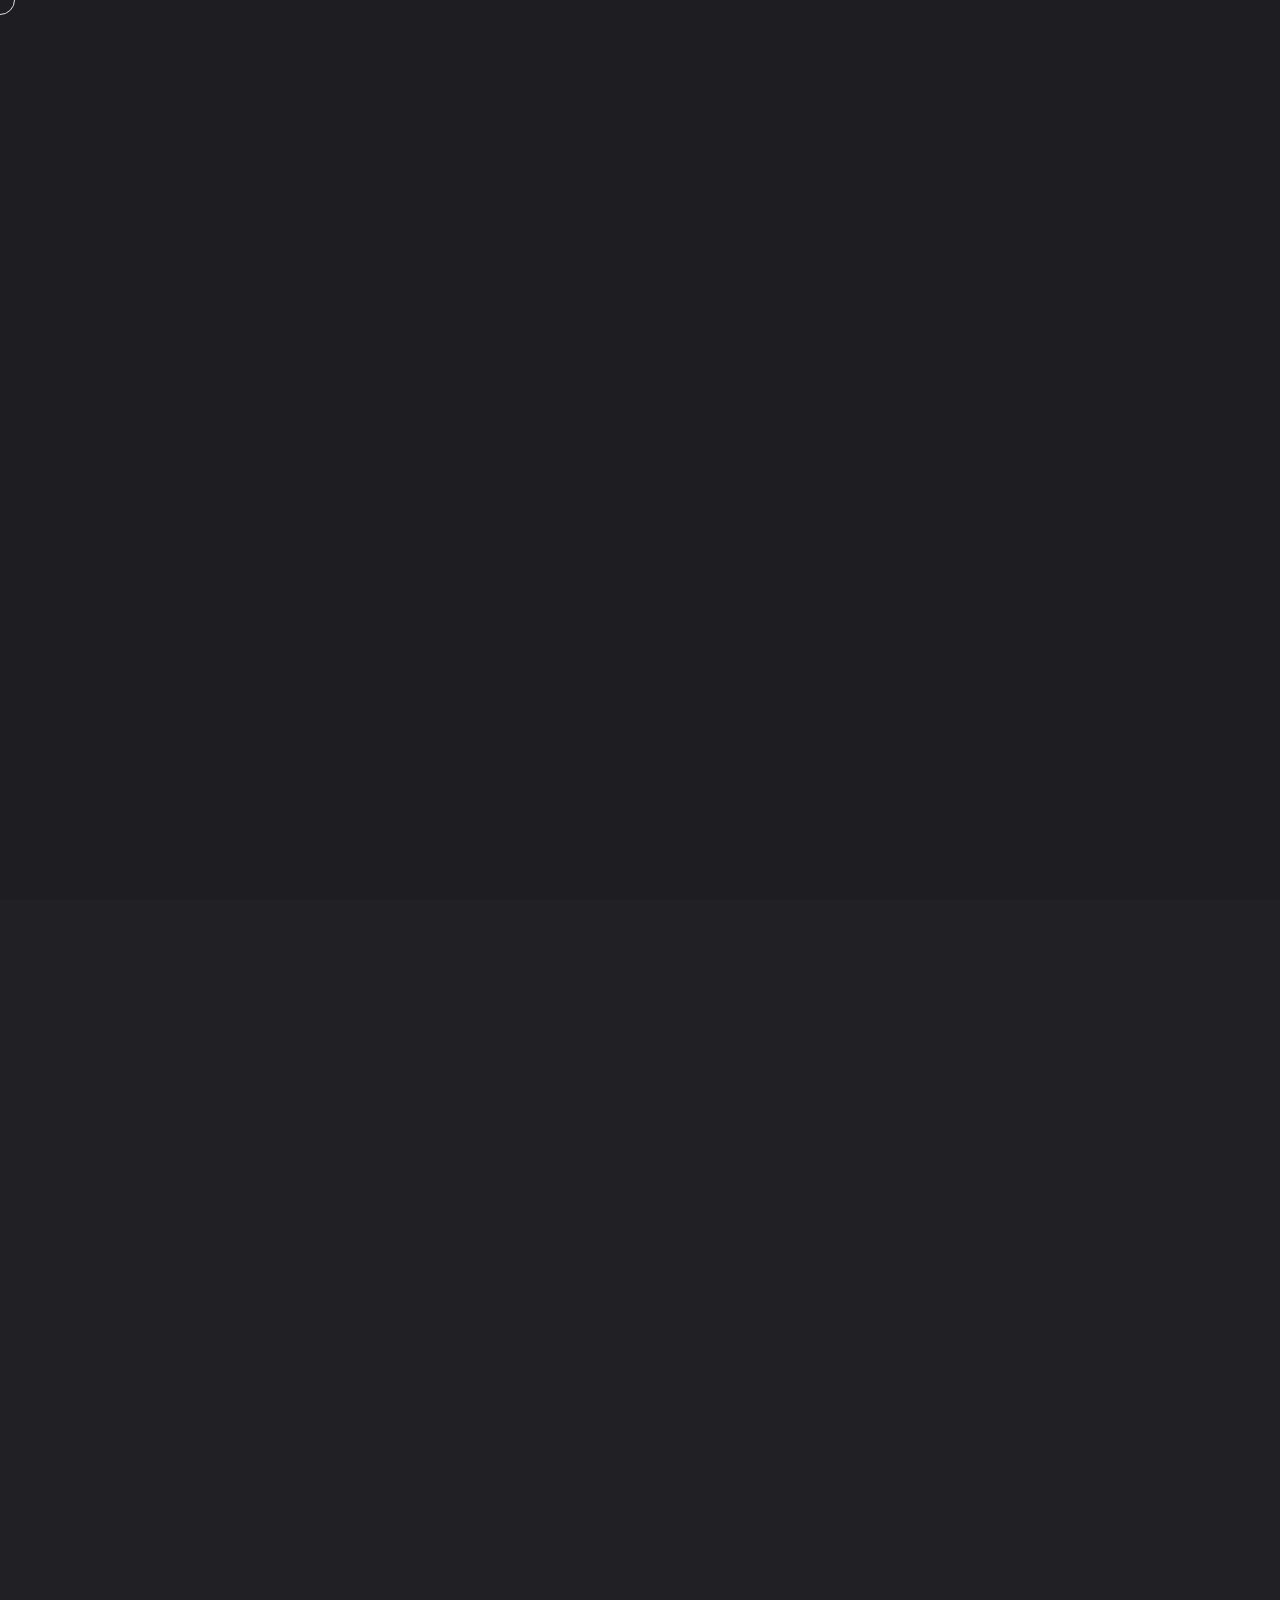
<file: faq.html>
<!doctype html>
<html class="no-js" lang="zxx">

<head>
    <meta charset="utf-8">
    <meta http-equiv="x-ua-compatible" content="ie=edge">

    <title>FAQ | Abenezer Zewge – Full-Stack Developer & Cloud Engineer</title>

    <meta name="description"
        content="Find answers to frequently asked questions about Abenezer Zewge's services, projects, development process, cloud solutions, UI/UX, DevOps, and creative tech experiments.">

    <meta name="keywords"
        content="Abenezer Zewge FAQ, Full Stack Developer Ethiopia, Cloud Engineer, MERN Stack, React, Node.js, DevOps, Web Development, UI/UX Design, Graphics Design, Tech Questions, Portfolio FAQ">

    <meta name="author" content="Abenezer Zewge">

    <meta name="viewport" content="width=device-width, initial-scale=1, viewport-fit=cover">

    <!-- Canonical URL -->
    <link rel="canonical" href="https://abenether.com/faq">

    <!-- Favicon -->
    <link rel="shortcut icon" type="image/x-icon" href="assets/img/icon/favicon.ico">
    <link rel="apple-touch-icon" href="assets/img/icon/apple-touch-icon.png">

    <!-- CSS here -->
    <link rel="stylesheet" href="assets/css/bootstrap.css">
    <link rel="stylesheet" href="assets/css/animate.css">
    <link rel="stylesheet" href="assets/css/swiper-bundle.css">
    <link rel="stylesheet" href="assets/css/slick.css">
    <link rel="stylesheet" href="assets/css/magnific-popup.css">
    <link rel="stylesheet" href="assets/css/font-awesome-pro.css">
    <link rel="stylesheet" href="assets/css/flaticon_omio.css">
    <link rel="stylesheet" href="assets/css/spacing.css">
    <link rel="stylesheet" href="assets/css/main.css">

    <!-- Open Graph for social sharing -->
    <meta property="og:type" content="website">
    <meta property="og:url" content="https://abenether.com/faq">
    <meta property="og:title" content="FAQ | Abenezer Zewge – Full-Stack Developer & Cloud Engineer">
    <meta property="og:description"
        content="Get answers to common questions about Abenezer Zewge's web development, cloud solutions, UI/UX design, DevOps, and creative projects.">
    <meta property="og:image" content="https://abenether.com/assets/img/faq-og.jpg">
    <meta property="og:site_name" content="Abenezer Zewge Portfolio">

    <!-- Twitter Card -->
    <meta name="twitter:card" content="summary_large_image">
    <meta name="twitter:title" content="FAQ | Abenezer Zewge – Full-Stack Developer & Cloud Engineer">
    <meta name="twitter:description"
        content="Find answers to frequently asked questions about Abenezer Zewge's projects, services, and tech skills.">
    <meta name="twitter:image" content="https://abenether.com/assets/img/faq-og.jpg">
    <meta name="twitter:creator" content="@abenether_">

    <!-- Breadcrumb Schema -->
    <script type="application/ld+json">
    {
      "@context": "https://schema.org",
      "@type": "BreadcrumbList",
      "itemListElement": [
        {
          "@type": "ListItem",
          "position": 1,
          "name": "Home",
          "item": "https://abenether.com/"
        },
        {
          "@type": "ListItem",
          "position": 2,
          "name": "FAQ",
          "item": "https://abenether.com/faq.html"
        }
      ]
    }
    </script>

</head>

<body class="wt-magic-cursor grey-bg">

    <!-- pre loader area start -->
    <div class="preloader two">
        <svg viewBox="0 0 1000 1000" preserveAspectRatio="none">
            <path id="preloaderSvg" d="M0,1005S175,995,500,995s500,5,500,5V0H0Z"></path>
        </svg>
        <div class="preloader-heading">
            <div class="load-text">
                <span>L</span>
                <span>o</span>
                <span>a</span>
                <span>d</span>
                <span>i</span>
                <span>n</span>
                <span>g</span>
            </div>
        </div>
    </div>
    <!-- pre loader area end -->



    <!-- back to top start -->
    <div class="back-to-top-wrapper">
        <button id="back_to_top" type="button" class="back-to-top-btn">
            <svg width="12" height="7" viewBox="0 0 12 7" fill="none" xmlns="http://www.w3.org/2000/svg">
                <path d="M11 6L6 1L1 6" stroke="currentColor" stroke-width="1.5" stroke-linecap="round"
                    stroke-linejoin="round" />
            </svg>
        </button>
    </div>
    <!-- back to top end -->



    <!-- cursor to top start -->
    <div class="cursor"></div>
    <div class="cursor2"></div>
    <!-- cursor to top end -->



    <!-- Magic cursor start -->
    <div id="magic-cursor">
        <div id="ball"></div>
    </div>
    <!-- Magic cursor end -->



    <!-- offcanvas area end -->
    <div class="wt-offcanvas-2-area p-relative">
        <div class="wt-offcanvas-2-bg is-left left-box"></div>
        <div class="wt-offcanvas-2-bg is-right right-box d-none d-md-block"></div>
        <div class="wt-offcanvas-2-wrapper">
            <div class="wt-offcanvas-2-left left-box">
                <div class="wt-offcanvas-2-left-wrap d-flex justify-content-between align-items-center">
                    <div class="wtoffcanvas__logo">
                        <a class="logo-1" href="index.html"><img src="assets/img/logo/mobile-logo.png"
                                alt="Abenezer Zewge Mobile Logo" loading="lazy"></a>
                    </div>
                    <div class="wt-offcanvas-2-close d-md-none text-end">
                        <button class="wt-offcanvas-2-close-btn wt-offcanvas-2-close-btn">
                            <span class="text">
                                <span>close</span>
                            </span>
                            <span class="d-inline-block">
                                <span>
                                    <svg width="24" height="24" viewBox="0 0 24 24" fill="none"
                                        xmlns="http://www.w3.org/2000/svg">
                                        <rect width="32.621" height="1.00918"
                                            transform="matrix(0.704882 0.709325 -0.704882 0.709325 1.0061 0)"
                                            fill="currentcolor" />
                                        <rect width="32.621" height="1.00918"
                                            transform="matrix(0.704882 -0.709325 0.704882 0.709325 0 23.2842)"
                                            fill="currentcolor" />
                                    </svg>
                                </span>
                            </span>

                        </button>
                    </div>
                </div>
                <div class="wt-main-menu-mobile menu-hover-active counter-row">
                    <nav></nav>
                </div>
            </div>
            <div class="wt-offcanvas-2-right right-box d-none d-md-block p-relative">
                <div class="wt-offcanvas-2-close text-end">
                    <button class="wt-offcanvas-2-close-btn">
                        <span class="text">
                            <span>close</span>
                        </span>
                        <span class="d-inline-block">
                            <span>
                                <svg width="38" height="38" viewBox="0 0 38 38" fill="none"
                                    xmlns="http://www.w3.org/2000/svg">
                                    <path d="M9.80859 9.80762L28.1934 28.1924" stroke="currentColor" stroke-width="1.5"
                                        stroke-linecap="round" stroke-linejoin="round" />
                                    <path d="M9.80859 28.1924L28.1934 9.80761" stroke="currentColor" stroke-width="1.5"
                                        stroke-linecap="round" stroke-linejoin="round" />
                                </svg>
                            </span>
                        </span>

                    </button>
                </div>
                <div class="wt-offcanvas-2-right-inner d-flex flex-column justify-content-between h-100">
                    <div class="wtoffcanvas__contact-info">
                        <div class="wtoffcanvas__contact-title">
                            <h5>Contact me</h5>
                        </div>
                        <ul>
                            <li>
                                <i class="fa-solid fa-location-dot"></i>
                                <a href="https://maps.app.goo.gl/uPsVvgq1tiiRdGya8" target="_blank">Butajira, 02 Serana
                                    Hall, Ethiopia</a>
                            </li>
                            <li>
                                <i class="fas fa-envelope"></i>
                                <a href="mailto:abenezerzewge0@mail.com"><span
                                        class="__cf_email__">abenezerzewge0@mail.com</span></a>
                            </li>
                            <li>
                                <i class="fa-solid fa-phone-flip"></i>
                                <a href="tel:+251956049405">(+251) 956 049 405</a>
                            </li>
                        </ul>
                    </div>
                    <div class="wt-footer-2-social wt-footer-right-social d-none d-sm-block">
                        <ul>
                            <li>
                                <a href="https://www.facebook.com/share/18Hu3jeHpc/">
                                    <span class="active-media">Facebook</span>
                                    <span class="hover-media"><i class="fa-brands fa-facebook-f"></i></span>
                                </a>
                            </li>
                            <li>
                                <a href="https://www.linkedin.com/in/abenezer-zewge/">
                                    <span class="active-media">LnkedIn</span>
                                    <span class="hover-media"><i class="fa-brands fa-linkedin-in"></i></span>
                                </a>
                            </li>
                            <li>
                                <a href="https://www.behance.net/abenether">
                                    <span class="active-media">Behance</span>
                                    <span class="hover-media"><i class="fa-brands fa-behance"></i></span>
                                </a>
                            </li>
                            <li>
                                <a href="https://x.com/abenether_">
                                    <span class="active-media">Twitter</span>
                                    <span class="hover-media"><i class="fa-brands fa-twitter"></i></span>
                                </a>
                            </li>
                        </ul>
                    </div>
                </div>
            </div>
        </div>
    </div>
    <div class="body-overlay"></div>
    <!-- offcanvas area start -->

    <!-- header area start -->
    <header class="wt-header-height">
        <div id="header-sticky" class="wt-header-area wt-header-transparent">
            <div class="container-fluid">
                <div class="row align-items-center">
                    <div class="col">
                        <div class="wt-header-wrapper">

                            <!-- logo -->
                            <div class="wt-header-logo">
                                <a href="index.html"><img class="logo-img" src="assets/img/logo/logo.png"
                                        alt="Abenezer Zewge Professional Logo" loading="lazy"></a>
                            </div>

                            <!-- menu -->
                            <div class="wt-header-main-menu d-none d-lg-block">
                                <nav class="wt-main-menu-content">
                                    <ul>
                                        <li><a href="index.html">Home</a></li>
                                        <li><a href="service.html">services</a></li>
                                        <li><a href="portfolio.html">portfolio</a></li>
                                        <li><a href="about.html">about</a></li>
                                        <li><a href="blog.html">Blog</a></li>
                                        <li><a href="faq.html">faq</a></li>
                                    </ul>
                                </nav>
                            </div>

                            <!-- Header Button -->
                            <div class="wt-header-buton icon_main d-none d-lg-block">
                                <a class="wt-header-btn" href="contact.html">Inquiries
                                    <span class="icon_box">
                                        <i class="icon_first fa-regular fa-arrow-right"></i>
                                        <i class="icon_second fa-regular fa-arrow-right"></i>
                                    </span>
                                </a>
                            </div>

                            <div class="wt-header-3-toggle d-lg-none">
                                <button class="wt-offcanvas-open-btn"><img src="assets/img/icon/menu.svg"
                                        alt="Menu Icon" loading="lazy"></button>
                            </div>


                        </div>
                    </div>
                </div>
            </div>
        </div>
    </header>
    <!-- header area end -->




    <div id="smooth-wrapper">
        <div id="smooth-content">

            <main>

                <!-- Breadcrumb Area start-->
                <section class="wt-breadcrumb-area pt-215 pb-80">
                    <div class="container">
                        <div class="row justify-content-center">
                            <div class="col-xl-7">
                                <div class="wt-breadcrumb-wrapper">
                                    <h2 class="wt-breadcrumb-title">frequently asked questions</h2>
                                    <div class="wt-breadcrumb-descri">
                                        <p>Everything you need to know about my work, mindset, and process clearly
                                            explained in one place.</p>
                                    </div>
                                </div>
                            </div>
                        </div>
                    </div>
                </section>
                <!-- Breadcrumb Area end-->


                <!-- Faq Area start-->
                <section class="wt-service-single-details-area wt-faq-page-area pb-130">
                    <div class="container">
                        <div class="row justify-content-center">
                            <div class="col-xl-7">
                                <div class="wt-faq-accordion accordion-flush wt_fade_anim" data-delay=".5"
                                    id="accordionFlushExample">

                                    <!-- FAQ 1 -->
                                    <div class="wt-faq-accordion-item accordion-item">
                                        <h2 class="accordion-header">
                                            <button class="wt-faq-accordion-title accordion-button collapsed"
                                                type="button" data-bs-toggle="collapse"
                                                data-bs-target="#flush-collapseOne">
                                                <span class="number">01.</span>
                                                How did you achieve all this at such a young age?
                                            </button>
                                        </h2>
                                        <div id="flush-collapseOne" class="accordion-collapse collapse show"
                                            data-bs-parent="#accordionFlushExample">
                                            <div class="wt-faq-accordion-descri accordion-body">
                                                <p class="wt-faq-accordion-paragraph">
                                                    It started in GC 2012 when my father bought me my first PC. I began
                                                    exploring computers,
                                                    learned graphic design first, and slowly improved my skills over
                                                    time through practice
                                                    and dedication.
                                                </p>
                                            </div>
                                        </div>
                                    </div>

                                    <!-- FAQ 2 -->
                                    <div class="wt-faq-accordion-item accordion-item">
                                        <h2 class="accordion-header">
                                            <button class="wt-faq-accordion-title accordion-button collapsed"
                                                type="button" data-bs-toggle="collapse"
                                                data-bs-target="#flush-collapseTwo">
                                                <span class="number">02.</span>
                                                What services do you offer?
                                            </button>
                                        </h2>
                                        <div id="flush-collapseTwo" class="accordion-collapse collapse"
                                            data-bs-parent="#accordionFlushExample">
                                            <div class="wt-faq-accordion-descri accordion-body">
                                                <p class="wt-faq-accordion-paragraph">
                                                    I offer freelancing, contract-based, and full-time services in
                                                    graphic design,
                                                    full-stack development, cloud services, DevOps, UI/UX design, and
                                                    tutoring.
                                                </p>
                                            </div>
                                        </div>
                                    </div>

                                    <!-- FAQ 3 -->
                                    <div class="wt-faq-accordion-item accordion-item">
                                        <h2 class="accordion-header">
                                            <button class="wt-faq-accordion-title accordion-button collapsed"
                                                type="button" data-bs-toggle="collapse"
                                                data-bs-target="#flush-collapseThree">
                                                <span class="number">03.</span>
                                                How much does web design cost and how long does it take?
                                            </button>
                                        </h2>
                                        <div id="flush-collapseThree" class="accordion-collapse collapse"
                                            data-bs-parent="#accordionFlushExample">
                                            <div class="wt-faq-accordion-descri accordion-body">
                                                <p class="wt-faq-accordion-paragraph">
                                                    Portfolio websites cost $100–$400 and take about 2 weeks.
                                                    Full-stack websites cost $450–$1500+ and take around 1 month.
                                                </p>
                                            </div>
                                        </div>
                                    </div>

                                    <!-- FAQ 4 -->
                                    <div class="wt-faq-accordion-item accordion-item">
                                        <h2 class="accordion-header">
                                            <button class="wt-faq-accordion-title accordion-button collapsed"
                                                type="button" data-bs-toggle="collapse"
                                                data-bs-target="#flush-collapseFour">
                                                <span class="number">04.</span>
                                                Do I need to provide content and design ideas?
                                            </button>
                                        </h2>
                                        <div id="flush-collapseFour" class="accordion-collapse collapse"
                                            data-bs-parent="#accordionFlushExample">
                                            <div class="wt-faq-accordion-descri accordion-body">
                                                <p class="wt-faq-accordion-paragraph">
                                                    Yes. A simple discussion and Q&amp;A session is enough for me to
                                                    understand your needs
                                                    and handle the rest.
                                                </p>
                                            </div>
                                        </div>
                                    </div>

                                    <!-- FAQ 5 -->
                                    <div class="wt-faq-accordion-item accordion-item">
                                        <h2 class="accordion-header">
                                            <button class="wt-faq-accordion-title accordion-button collapsed"
                                                type="button" data-bs-toggle="collapse"
                                                data-bs-target="#flush-collapseFive">
                                                <span class="number">05.</span>
                                                What platforms and technologies do you use?
                                            </button>
                                        </h2>
                                        <div id="flush-collapseFive" class="accordion-collapse collapse"
                                            data-bs-parent="#accordionFlushExample">
                                            <div class="wt-faq-accordion-descri accordion-body">
                                                <p class="wt-faq-accordion-paragraph">
                                                    I use Next.js or React for frontend, and Node.js, Express,
                                                    MongoDB/MySQL for backend,
                                                    along with tools like Tailwind CSS, ShadCN, Nodemailer, and Prisma.
                                                </p>
                                            </div>
                                        </div>
                                    </div>

                                    <!-- FAQ 6 -->
                                    <div class="wt-faq-accordion-item accordion-item">
                                        <h2 class="accordion-header">
                                            <button class="wt-faq-accordion-title accordion-button collapsed"
                                                type="button" data-bs-toggle="collapse"
                                                data-bs-target="#flush-collapseSix">
                                                <span class="number">06.</span>
                                                Can you redesign my website and ensure its security?
                                            </button>
                                        </h2>
                                        <div id="flush-collapseSix" class="accordion-collapse collapse"
                                            data-bs-parent="#accordionFlushExample">
                                            <div class="wt-faq-accordion-descri accordion-body">
                                                <p class="wt-faq-accordion-paragraph">
                                                    Yes, I enjoy redesigning websites and improving every detail.
                                                    I use secure login systems, protected servers, SSL certificates, and
                                                    regular updates
                                                    to keep your website safe.
                                                </p>
                                            </div>
                                        </div>
                                    </div>

                                    <!-- FAQ 7 -->
                                    <div class="wt-faq-accordion-item accordion-item">
                                        <h2 class="accordion-header">
                                            <button class="wt-faq-accordion-title accordion-button collapsed"
                                                type="button" data-bs-toggle="collapse"
                                                data-bs-target="#flush-collapseSeven">
                                                <span class="number">07.</span>
                                                Do you offer ongoing maintenance and support?
                                            </button>
                                        </h2>
                                        <div id="flush-collapseSeven" class="accordion-collapse collapse"
                                            data-bs-parent="#accordionFlushExample">
                                            <div class="wt-faq-accordion-descri accordion-body">
                                                <p class="wt-faq-accordion-paragraph">
                                                    Yes, I fix bugs and issues. Major edits or long-term changes may
                                                    require extra payment
                                                    unless you are on a premium plan.
                                                </p>
                                            </div>
                                        </div>
                                    </div>

                                    <!-- FAQ 8 -->
                                    <div class="wt-faq-accordion-item accordion-item">
                                        <h2 class="accordion-header">
                                            <button class="wt-faq-accordion-title accordion-button collapsed"
                                                type="button" data-bs-toggle="collapse"
                                                data-bs-target="#flush-collapseEight">
                                                <span class="number">08.</span>
                                                How do you handle hosting, domains, and pricing?
                                            </button>
                                        </h2>
                                        <div id="flush-collapseEight" class="accordion-collapse collapse"
                                            data-bs-parent="#accordionFlushExample">
                                            <div class="wt-faq-accordion-descri accordion-body">
                                                <p class="wt-faq-accordion-paragraph">
                                                    I manage hosting using AWS, VPS, or local servers based on your
                                                    preference.
                                                    Domain and hosting fees are paid by you and are not included in my
                                                    development price.
                                                </p>
                                            </div>
                                        </div>
                                    </div>

                                    <!-- FAQ 9 -->
                                    <div class="wt-faq-accordion-item accordion-item">
                                        <h2 class="accordion-header">
                                            <button class="wt-faq-accordion-title accordion-button collapsed"
                                                type="button" data-bs-toggle="collapse"
                                                data-bs-target="#flush-collapseNight">
                                                <span class="number">09.</span>
                                                What do you like to do in your free time?
                                            </button>
                                        </h2>
                                        <div id="flush-collapseNight" class="accordion-collapse collapse"
                                            data-bs-parent="#accordionFlushExample">
                                            <div class="wt-faq-accordion-descri accordion-body">
                                                <p class="wt-faq-accordion-paragraph">
                                                    I enjoy watching series and movies like Breaking Bad, Better Call
                                                    Saul, Dexter,
                                                    and Peaky Blinders. I’m especially interested in forensic analysis.
                                                </p>
                                            </div>
                                        </div>
                                    </div>

                                    <!-- FAQ 10 -->
                                    <div class="wt-faq-accordion-item accordion-item">
                                        <h2 class="accordion-header">
                                            <button class="wt-faq-accordion-title accordion-button collapsed"
                                                type="button" data-bs-toggle="collapse"
                                                data-bs-target="#flush-collapseTen">
                                                <span class="number">10.</span>
                                                What are your long-term goals and dreams?
                                            </button>
                                        </h2>
                                        <div id="flush-collapseTen" class="accordion-collapse collapse"
                                            data-bs-parent="#accordionFlushExample">
                                            <div class="wt-faq-accordion-descri accordion-body">
                                                <p class="wt-faq-accordion-paragraph">
                                                    I aim to study abroad, build my own organization, help reduce
                                                    poverty and illiteracy
                                                    in Ethiopia, and give meaningful value back to my community.
                                                </p>
                                            </div>
                                        </div>
                                    </div>

                                </div>
                            </div>
                        </div>
                    </div>
                    <div class="row justify-content-center">
                        <div class="col-xl-6 col-lg-6 col-md-7">
                            <div class="wt-faq-page-thumb mb-30 wt_fade_anim" data-delay=".3">
                                <img class="w-100" src="assets/img/faq/faq-inner-thumb1.jpg"
                                    alt="Frequently Asked Questions - Development and Engineering" loading="lazy">
                            </div>
                        </div>
                        <div class="col-xl-4 col-lg-4 col-md-5">
                            <div class="wt-faq-page-thumb mb-30 wt_fade_anim" data-delay=".5">
                                <img class="w-100" src="assets/img/faq/faq-inner-thumb2.jpg"
                                    alt="Abenezer Zewge working on a laptop, illustrating problem-solving and development."
                                    loading="lazy">
                            </div>
                        </div>
                    </div>
                    <div class="row justify-content-center">
                        <div class="col-xl-5 col-lg-5 col-md-6">
                            <div class="wt-faq-page-thumb mb-30 wt_fade_anim" data-delay=".7">
                                <img class="w-100" src="assets/img/faq/faq-inner-thumb3.jpg" alt="" loading="lazy">
                            </div>
                        </div>
                        <div class="col-xl-3 col-lg-3 col-md-4">
                            <div class="wt-faq-page-thumb mb-30 wt_fade_anim" data-delay=".9">
                                <img class="w-100" src="assets/img/faq/faq-inner-thumb4.jpg" alt="" loading="lazy">
                            </div>
                        </div>
                    </div>

                </section>
                <!-- Faq Area end-->



            </main>
            <!-- Footer area start -->
            <footer class="wt-footer-area fix">
                <div class="wt-footer-top">
                    <div class="container">
                        <div class="row">
                            <div class="col-xl-2 col-lg-2">
                                <div class="wt-footer-info mt-55 wt_fade_anim" data-delay=".3">
                                    <div class="wt-footer-logo mb-20">
                                        <a href="index.html">
                                            <h4>Abenezer.</h4>
                                        </a>
                                    </div>
                                    <div class="wt-footer-content">
                                        <p>Gen Evolver. </p>
                                    </div>
                                </div>
                            </div>
                            <div class="col-xl-9 col-lg-9">
                                <div class="wt-footer-widget-top text-center wt_fade_anim" data-delay=".5">
                                    <div class="wt-section-wrapper">
                                        <h2 class="wt-section-title wt-text-invert">interested in <br> working together
                                        </h2>
                                    </div>
                                    <div class="wt-footer-widget-border"></div>
                                    <div class="wt-footer-widget-mail">
                                        <h6>email me</h6>
                                        <a href="mailto:abenezerzewge0@gmail.com">abenezerzewge0@gmail.com</a>
                                    </div>
                                    <div class="wt-footer-right-social">
                                        <ul>
                                            <li>
                                                <a href="https://wa.me/251956049405" target="_blank">
                                                    <span class="active-media">Whatsapp</span>
                                                    <span class="hover-media"><i
                                                            class="fa-brands fa-whatsapp"></i></span>
                                                </a>
                                            </li>
                                            <li>
                                                <a href="https://linkedin.com/in/abenezer-zewge" target="_blank">
                                                    <span class="active-media">LinkedIn</span>
                                                    <span class="hover-media"><i
                                                            class="fa-brands fa-linkedin-in"></i></span>
                                                </a>
                                            </li>
                                            <li>
                                                <a href="https://github.com/abenezer365" target="_blank">
                                                    <span class="active-media">Github</span>
                                                    <span class="hover-media"><i class="fa-brands fa-github"></i></span>
                                                </a>
                                            </li>
                                            <li>
                                                <a href="https://x.com/abenether_" target="_blank">
                                                    <span class="active-media">Twitter</span>
                                                    <span class="hover-media"><i class="fa-brands fa-x"></i></span>
                                                </a>
                                            </li>
                                        </ul>
                                    </div>
                                </div>
                            </div>
                            <div class="col-xl-1 col-lg-1">
                                <div class="wt-footer-widget-menu">
                                    <div class="wt-header-menu mt-40 wt_fade_anim" data-delay=".7">
                                        <ul>
                                            <li>
                                                <h5><img src="assets/img/icon/menu.svg" alt="Menu Icon" loading="lazy">
                                                    menu</h5>
                                                <ul class="submenu">
                                                    <li><a href="index.html">Home</a></li>
                                                    <li><a href="blog.html">Blog</a></li>
                                                    <li><a href="portfolio.html">Portfolio</a></li>
                                                    <li><a href="service.html">Services</a></li>
                                                    <li><a href="about.html">About</a></li>
                                                    <li><a href="faq.html">Faq</a></li>
                                                    <li><a href="contact.html">Contact</a></li>
                                                </ul>
                                            </li>
                                        </ul>
                                    </div>
                                </div>
                            </div>
                        </div>
                    </div>
                </div>
                <div class="wt-footer-center">
                    <div class="container-fluid">
                        <div class="row">
                            <div class="col">
                                <div class="wt-about-bottom-content text-center">
                                    <h2 class="wt-about-title">Abenezer M. Zewge</h2>
                                </div>
                            </div>
                        </div>
                    </div>
                </div>
                <div class="wt-footer-bottom">
                    <div class="container">
                        <div class="row justify-content-center">
                            <div class="col">
                                <div class="wt-footer-copyright text-center">
                                    <p class="wt-footer-copyright-pagaraph">Copyright © 2026 <a href="/">Abenezer M.
                                            Zewge</a>. All Rights Reserved.</p>
                                </div>
                            </div>
                        </div>
                    </div>
                </div>
            </footer>
            <!-- Footer area end -->


        </div>
    </div>





    <!-- JS here -->
    <script src="assets/js/vendor/jquery.js"></script>
    <script src="assets/js/vendor/waypoints.js"></script>
    <script src="assets/js/bootstrap-bundle.js"></script>

    <script src="assets/js/gsap/gsap.js"></script>
    <script src="assets/js/gsap/gsap-scroll-to-plugin.js"></script>
    <script src="assets/js/gsap/gsap-scroll-smoother.js"></script>
    <script src="assets/js/gsap/gsap-scroll-trigger.js"></script>
    <script src="assets/js/gsap/gsap-split-text.js"></script>
    <script src="assets/js/chroma.min.js"></script>
    <script src='assets/js/scroll-magic.js'></script>

    <script src="assets/js/countdown.js"></script>
    <script src="assets/js/swiper-bundle.js"></script>
    <script src="assets/js/text-slide.js"></script>
    <script src="assets/js/slick.js"></script>
    <script src="assets/js/range-slider.js"></script>
    <script src="assets/js/magnific-popup.js"></script>
    <script src="assets/js/nice-select.js"></script>
    <script src="assets/js/purecounter.js"></script>
    <script src="assets/js/wow.js"></script>
    <script src="assets/js/vanilla-tilt.min.js"></script>
    <script src="assets/js/isotope-pkgd.js"></script>
    <script src="assets/js/imagesloaded-pkgd.js"></script>
    <script src="assets/js/ajax-form.js"></script>
    <script src="assets/js/slider-active.js"></script>
    <script src="assets/js/main.js"></script>
    <script src="assets/js/wt-cursor.js"></script>
</body>

</html>
</file>
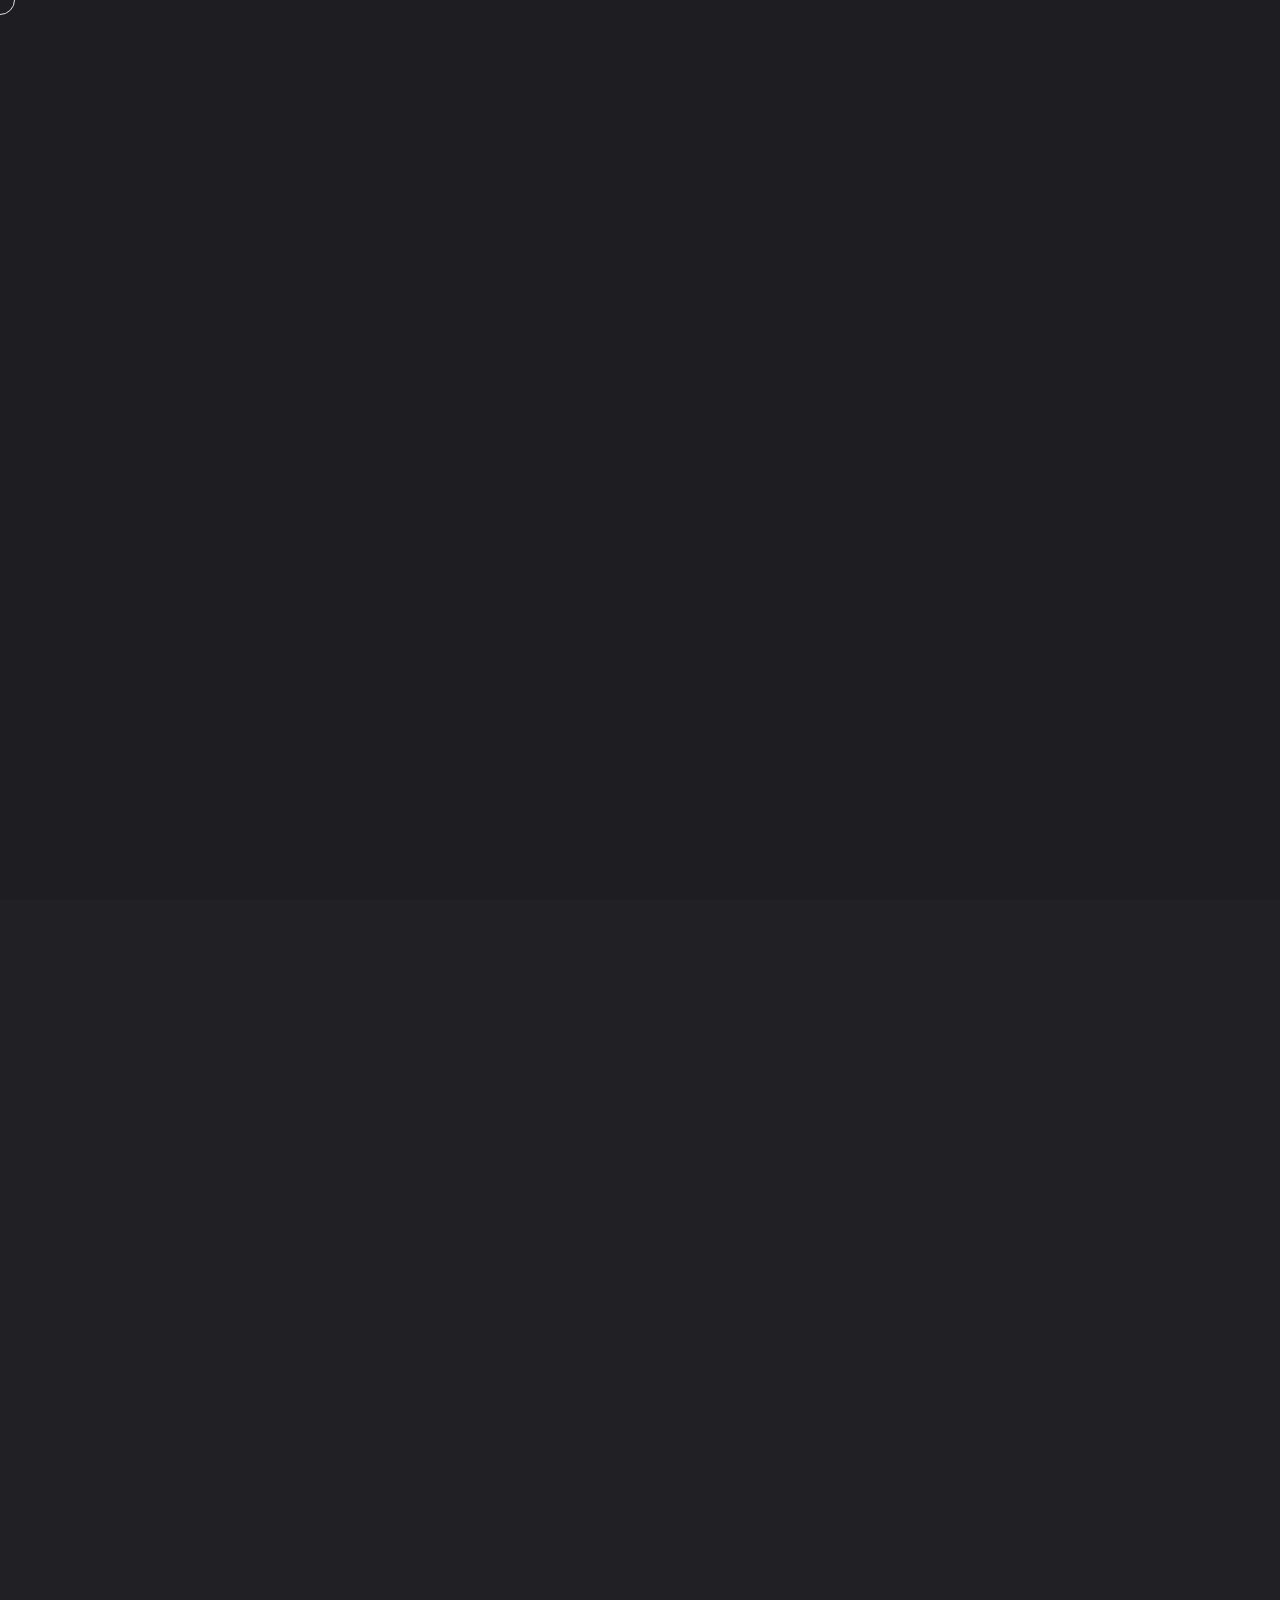
<file: portfolio.html>
<!doctype html>
<html class="no-js" lang="zxx">

<head>
    <meta charset="utf-8">
    <meta http-equiv="x-ua-compatible" content="ie=edge">

    <title>Portfolio | Abenezer Zewge – Full-Stack Developer & Cloud Engineer</title>

    <meta name="description"
        content="Explore the portfolio of Abenezer Zewge featuring full-stack, cloud, DevOps, UI/UX, and graphics design projects. Real-world applications, experiments, and creative solutions.">

    <meta name="keywords"
        content="Abenezer Zewge portfolio, Web Developer Ethiopia, Full Stack Projects, Cloud Projects, AWS, DevOps, MERN Stack, React, Node.js, UI/UX, Graphics Design, Software Portfolio">

    <meta name="author" content="Abenezer Zewge">

    <meta name="viewport" content="width=device-width, initial-scale=1, viewport-fit=cover">

    <!-- Canonical URL -->
    <link rel="canonical" href="https://abenether.com/portfolio">

    <!-- Favicon -->
    <link rel="shortcut icon" type="image/x-icon" href="assets/img/icon/favicon.ico">
    <link rel="apple-touch-icon" href="assets/img/icon/apple-touch-icon.png">

    <!-- CSS here -->
    <link rel="stylesheet" href="assets/css/bootstrap.css">
    <link rel="stylesheet" href="assets/css/animate.css">
    <link rel="stylesheet" href="assets/css/swiper-bundle.css">
    <link rel="stylesheet" href="assets/css/slick.css">
    <link rel="stylesheet" href="assets/css/magnific-popup.css">
    <link rel="stylesheet" href="assets/css/font-awesome-pro.css">
    <link rel="stylesheet" href="assets/css/flaticon_omio.css">
    <link rel="stylesheet" href="assets/css/spacing.css">
    <link rel="stylesheet" href="assets/css/main.css">

    <!-- Open Graph for social sharing -->
    <meta property="og:type" content="website">
    <meta property="og:url" content="https://abenether.com/portfolio.html">
    <meta property="og:title" content="Portfolio | Abenezer Zewge – FullStack Developer & Cloud Engineer">
    <meta property="og:description"
        content="View real-world web, cloud, DevOps, and creative projects by Abenezer Zewge. From experiments to production-ready systems.">
    <meta property="og:image" content="https://abenether.com/assets/img/portfolio-og.jpg">
    <meta property="og:site_name" content="Abenezer Zewge Portfolio">

    <!-- Twitter Card -->
    <meta name="twitter:card" content="summary_large_image">
    <meta name="twitter:title" content="Portfolio | Abenezer Zewge – FullStack Developer & Cloud Engineer">
    <meta name="twitter:description" content="Explore web, cloud, DevOps, and creative projects by Abenezer Zewge.">
    <meta name="twitter:image" content="https://abenether.com/assets/img/portfolio-og.jpg">
    <meta name="twitter:creator" content="@abenether_">

    <!-- Breadcrumb Schema -->
    <script type="application/ld+json">
    {
      "@context": "https://schema.org",
      "@type": "BreadcrumbList",
      "itemListElement": [
        {
          "@type": "ListItem",
          "position": 1,
          "name": "Home",
          "item": "https://abenether.com/"
        },
        {
          "@type": "ListItem",
          "position": 2,
          "name": "Portfolio",
          "item": "https://abenether.com/portfolio.html"
        }
      ]
    }
    </script>

</head>

<body class="wt-magic-cursor grey-bg">


    <!-- pre loader area start -->
    <div class="preloader two">
        <svg viewBox="0 0 1000 1000" preserveAspectRatio="none">
            <path id="preloaderSvg" d="M0,1005S175,995,500,995s500,5,500,5V0H0Z"></path>
        </svg>
        <div class="preloader-heading">
            <div class="load-text">
                <span>L</span>
                <span>o</span>
                <span>a</span>
                <span>d</span>
                <span>i</span>
                <span>n</span>
                <span>g</span>
            </div>
        </div>
    </div>
    <!-- pre loader area end -->



    <!-- back to top start -->
    <div class="back-to-top-wrapper">
        <button id="back_to_top" type="button" class="back-to-top-btn">
            <svg width="12" height="7" viewBox="0 0 12 7" fill="none" xmlns="http://www.w3.org/2000/svg">
                <path d="M11 6L6 1L1 6" stroke="currentColor" stroke-width="1.5" stroke-linecap="round"
                    stroke-linejoin="round" />
            </svg>
        </button>
    </div>
    <!-- back to top end -->



    <!-- cursor to top start -->
    <div class="cursor"></div>
    <div class="cursor2"></div>
    <!-- cursor to top end -->



    <!-- Magic cursor start -->
    <div id="magic-cursor">
        <div id="ball"></div>
    </div>
    <!-- Magic cursor end -->



    <!-- offcanvas area end -->
    <div class="wt-offcanvas-2-area p-relative">
        <div class="wt-offcanvas-2-bg is-left left-box"></div>
        <div class="wt-offcanvas-2-bg is-right right-box d-none d-md-block"></div>
        <div class="wt-offcanvas-2-wrapper">
            <div class="wt-offcanvas-2-left left-box">
                <div class="wt-offcanvas-2-left-wrap d-flex justify-content-between align-items-center">
                    <div class="wtoffcanvas__logo">
                        <a class="logo-1" href="index.html"><img src="assets/img/logo/mobile-logo.png"
                                alt="Abenezer Zewge Mobile Logo" loading="lazy"></a>
                    </div>
                    <div class="wt-offcanvas-2-close d-md-none text-end">
                        <button class="wt-offcanvas-2-close-btn wt-offcanvas-2-close-btn">
                            <span class="text">
                                <span>close</span>
                            </span>
                            <span class="d-inline-block">
                                <span>
                                    <svg width="24" height="24" viewBox="0 0 24 24" fill="none"
                                        xmlns="http://www.w3.org/2000/svg">
                                        <rect width="32.621" height="1.00918"
                                            transform="matrix(0.704882 0.709325 -0.704882 0.709325 1.0061 0)"
                                            fill="currentcolor" />
                                        <rect width="32.621" height="1.00918"
                                            transform="matrix(0.704882 -0.709325 0.704882 0.709325 0 23.2842)"
                                            fill="currentcolor" />
                                    </svg>
                                </span>
                            </span>

                        </button>
                    </div>
                </div>
                <div class="wt-main-menu-mobile menu-hover-active counter-row">
                    <nav></nav>
                </div>
            </div>
            <div class="wt-offcanvas-2-right right-box d-none d-md-block p-relative">
                <div class="wt-offcanvas-2-close text-end">
                    <button class="wt-offcanvas-2-close-btn">
                        <span class="text">
                            <span>close</span>
                        </span>
                        <span class="d-inline-block">
                            <span>
                                <svg width="38" height="38" viewBox="0 0 38 38" fill="none"
                                    xmlns="http://www.w3.org/2000/svg">
                                    <path d="M9.80859 9.80762L28.1934 28.1924" stroke="currentColor" stroke-width="1.5"
                                        stroke-linecap="round" stroke-linejoin="round" />
                                    <path d="M9.80859 28.1924L28.1934 9.80761" stroke="currentColor" stroke-width="1.5"
                                        stroke-linecap="round" stroke-linejoin="round" />
                                </svg>
                            </span>
                        </span>

                    </button>
                </div>
                <div class="wt-offcanvas-2-right-inner d-flex flex-column justify-content-between h-100">
                    <div class="wtoffcanvas__contact-info">
                        <div class="wtoffcanvas__contact-title">
                            <h5>Contact me</h5>
                        </div>
                        <ul>
                            <li>
                                <i class="fa-solid fa-location-dot"></i>
                                <a href="https://maps.app.goo.gl/uPsVvgq1tiiRdGya8" target="_blank">Butajira, 02 Serana
                                    Hall, Ethiopia</a>
                            </li>
                            <li>
                                <i class="fas fa-envelope"></i>
                                <a href="mailto:abenezerzewge0@mail.com"><span
                                        class="__cf_email__">abenezerzewge0@mail.com</span></a>
                            </li>
                            <li>
                                <i class="fa-solid fa-phone-flip"></i>
                                <a href="tel:+251956049405">(+251) 956 049 405</a>
                            </li>
                        </ul>
                    </div>
                    <div class="wt-footer-2-social wt-footer-right-social d-none d-sm-block">
                        <ul>
                            <li>
                                <a href="https://www.facebook.com/share/18Hu3jeHpc/">
                                    <span class="active-media">Facebook</span>
                                    <span class="hover-media"><i class="fa-brands fa-facebook-f"></i></span>
                                </a>
                            </li>
                            <li>
                                <a href="https://www.linkedin.com/in/abenezer-zewge/">
                                    <span class="active-media">LnkedIn</span>
                                    <span class="hover-media"><i class="fa-brands fa-linkedin-in"></i></span>
                                </a>
                            </li>
                            <li>
                                <a href="https://www.behance.net/abenether">
                                    <span class="active-media">Behance</span>
                                    <span class="hover-media"><i class="fa-brands fa-behance"></i></span>
                                </a>
                            </li>
                            <li>
                                <a href="https://x.com/abenether_">
                                    <span class="active-media">Twitter</span>
                                    <span class="hover-media"><i class="fa-brands fa-twitter"></i></span>
                                </a>
                            </li>
                        </ul>
                    </div>
                </div>
            </div>
        </div>
    </div>
    <div class="body-overlay"></div>
    <!-- offcanvas area start -->

    <!-- header area start -->
    <header class="wt-header-height">
        <div id="header-sticky" class="wt-header-area wt-header-transparent">
            <div class="container-fluid">
                <div class="row align-items-center">
                    <div class="col">
                        <div class="wt-header-wrapper">

                            <!-- logo -->
                            <div class="wt-header-logo">
                                <a href="index.html"><img class="logo-img" src="assets/img/logo/logo.png"
                                        alt="Abenezer Zewge Main Logo" loading="lazy"></a>
                            </div>

                            <!-- menu -->
                            <div class="wt-header-main-menu d-none d-lg-block">
                                <nav class="wt-main-menu-content">
                                    <ul>
                                        <li><a href="index.html">Home</a></li>
                                        <li><a href="service.html">services</a></li>
                                        <li><a href="portfolio.html">portfolio</a></li>
                                        <li><a href="about.html">about</a></li>
                                        <li><a href="blog.html">Blog</a></li>
                                        <li><a href="faq.html">faq</a></li>

                                    </ul>
                                </nav>
                            </div>

                            <!-- Header Button -->
                            <div class="wt-header-buton icon_main d-none d-lg-block">
                                <a class="wt-header-btn" href="contact.html">Inquiries
                                    <span class="icon_box">
                                        <i class="icon_first fa-regular fa-arrow-right"></i>
                                        <i class="icon_second fa-regular fa-arrow-right"></i>
                                    </span>
                                </a>
                            </div>

                            <div class="wt-header-3-toggle d-lg-none">
                                <button class="wt-offcanvas-open-btn"><img src="assets/img/icon/menu.svg"
                                        alt="Menu Icon" loading="lazy"></button>
                            </div>


                        </div>
                    </div>
                </div>
            </div>
        </div>
    </header>
    <!-- header area end -->




    <div id="smooth-wrapper">
        <div id="smooth-content">
            <main>
                <!-- Breadcrumb Area Start-->
                <section class="wt-breadcrumb-area pt-215 pb-20">
                    <div class="container">
                        <div class="row align-items-end">
                            <div class="col-xl-12">
                                <div class="wt-breadcrumb-wrapper">
                                    <h2 class="wt-breadcrumb-title text-center">portfolio grid</h2>
                                </div>
                            </div>
                        </div>
                    </div>
                </section>
                <!-- Breadcrumb Area End-->


                <!-- Portfolio area start -->
                <section class="wt-portfolio-page-area pb-65">
                    <div class="container">
                        <div class="row">
                            <div class="col">
                                <div class="wt-portfolio-3-filter d-flex justify-content-center masonary-menu pb-60 wt_fade_anim"
                                    data-delay=".3">
                                    <button data-filter="*" class="active"><span>All Project</span></button>
                                    <button data-filter=".cat1"><span>Fullstack Development</span></button>
                                    <button data-filter=".cat2"><span>DevOps</span></button>
                                    <button data-filter=".cat3"><span>Graphics Design</span></button>
                                    <button data-filter=".cat4"><span>UI/UX</span></button>
                                </div>
                            </div>
                        </div>
                        <div class="row grid">
                            <div class="col-xl-4 col-lg-6 col-md-6 grid-item cat1 cat4">
                                <div class="wt-portfolio-3-wrapper wt_fade_anim" data-delay=".3">
                                    <div class="wt-portfolio-3-thumb">
                                        <img src="assets/img/portfolio/portfolio-3-thumb1.jpg" alt="" loading="lazy">
                                    </div>
                                    <div class="wt-portfolio-3-content">
                                        <p class="wt-portfolio-3-paragraph">Fullstack Development, UI/UX</p>
                                        <h4 class="wt-portfolio-3-title">Oli's Knitwera
                                            E-Commerce Platform</h4>
                                    </div>
                                    <!-- Links -->
                                    <div class="wt-portfolio-links">
                                        <a href="https://olisknitwear.com/" target="_blank" class="live-link"
                                            title="Live Demo">
                                            <i class="fa-solid fa-globe"></i>
                                        </a>
                                        <a href="https://github.com/abenezer365/olis-knitting" target="_blank"
                                            class="github-link" title="GitHub Repo">
                                            <i class="fa-brands fa-github"></i>
                                        </a>
                                    </div>
                                </div>



                            </div>

                            <div class="col-xl-4 col-lg-6 col-md-6 grid-item  cat1 cat2">
                                <div class="wt-portfolio-3-wrapper wt_fade_anim" data-delay=".5">
                                    <div class="wt-portfolio-3-thumb">
                                        <img src="assets/img/portfolio/portfolio-3-thumb2.jpg" alt="" loading="lazy">
                                    </div>
                                    <div class="wt-portfolio-3-content">
                                        <p class="wt-portfolio-3-paragraph">Fullstack Development, DevOps</p>
                                        <h4 class="wt-portfolio-3-title">Abe Garage -
                                            Auto Repair Shop with CI/CD pipeline</h4>
                                    </div>
                                    <!-- Links -->
                                    <div class="wt-portfolio-links">
                                        <a href="https://abegarage.abenether.com/" target="_blank" class="live-link"
                                            title="Live Demo">
                                            <i class="fa-solid fa-globe"></i>
                                        </a>
                                        <a href="https://github.com/abenezer365/abe-garage" target="_blank"
                                            class="github-link" title="GitHub Repo">
                                            <i class="fa-brands fa-github"></i>
                                        </a>
                                    </div>
                                </div>
                            </div>
                            <div class="col-xl-4 col-lg-6 col-md-6 grid-item cat4">
                                <div class="wt-portfolio-3-wrapper wt_fade_anim" data-delay=".7">
                                    <div class="wt-portfolio-3-thumb">
                                        <img src="assets/img/portfolio/portfolio-3-thumb3.jpg" alt="" loading="lazy">
                                    </div>
                                    <div class="wt-portfolio-3-content">
                                        <p class="wt-portfolio-3-paragraph">UX/UI</p>
                                        <h4 class="wt-portfolio-3-title">Dashboard
                                            Design for a SaaS Company</h4>
                                    </div>

                                </div>
                            </div>
                            <div class="col-xl-4 col-lg-6 col-md-6 grid-item cat3">
                                <div class="wt-portfolio-3-wrapper wt_fade_anim" data-delay=".3">
                                    <div class="wt-portfolio-3-thumb">
                                        <img src="assets/img/portfolio/portfolio-3-thumb4.jpg" alt="" loading="lazy">
                                    </div>
                                    <div class="wt-portfolio-3-content">
                                        <p class="wt-portfolio-3-paragraph">Graphics Design, Branding</p>
                                        <h4 class="wt-portfolio-3-title">Product
                                            and packaging Design for a snack company</h4>
                                    </div>
                                </div>
                            </div>
                            <div class="col-xl-4 col-lg-6 col-md-6 grid-item cat1">
                                <div class="wt-portfolio-3-wrapper wt_fade_anim" data-delay=".5">
                                    <div class="wt-portfolio-3-thumb">
                                        <img src="assets/img/portfolio/portfolio-3-thumb5.jpg" alt="" loading="lazy">
                                    </div>
                                    <div class="wt-portfolio-3-content">
                                        <p class="wt-portfolio-3-paragraph">Fullstack Development, stripe, aws</p>
                                        <h4 class="wt-portfolio-3-title">Clone of amazon
                                            e-commerce platform</h4>
                                    </div>
                                    <!-- Links -->
                                    <div class="wt-portfolio-links">
                                        <a href="https://amazon.abenether.com/" target="_blank" class="live-link"
                                            title="Live Demo">
                                            <i class="fa-solid fa-globe"></i>
                                        </a>
                                        <a href="https://github.com/abenezer365/amazon-clone" target="_blank"
                                            class="github-link" title="GitHub Repo">
                                            <i class="fa-brands fa-github"></i>
                                        </a>
                                    </div>
                                </div>
                            </div>
                            <div class="col-xl-4 col-lg-6 col-md-6 grid-item  cat3">
                                <div class="wt-portfolio-3-wrapper wt_fade_anim" data-delay=".7">
                                    <div class="wt-portfolio-3-thumb">
                                        <img src="assets/img/portfolio/portfolio-3-thumb6.jpg" alt="" loading="lazy">
                                    </div>
                                    <div class="wt-portfolio-3-content">
                                        <p class="wt-portfolio-3-paragraph">Graphics Design, thumbnail, Youtube</p>
                                        <h4 class="wt-portfolio-3-title">Thumbnail
                                            design for entertainment channel</h4>
                                    </div>
                                </div>
                            </div>
                            <div class="col-xl-4 col-lg-6 col-md-6 grid-item cat3">
                                <div class="wt-portfolio-3-wrapper wt_fade_anim" data-delay=".3">
                                    <div class="wt-portfolio-3-thumb">
                                        <img src="assets/img/portfolio/portfolio-3-thumb7.jpg" alt="" loading="lazy">
                                    </div>
                                    <div class="wt-portfolio-3-content">
                                        <p class="wt-portfolio-3-paragraph">Graphics design, visual</p>
                                        <h4 class="wt-portfolio-3-title">Photo
                                            Manipulation</h4>
                                    </div>
                                </div>
                            </div>
                            <div class="col-xl-4 col-lg-6 col-md-6 grid-item cat1 cat2">
                                <div class="wt-portfolio-3-wrapper wt_fade_anim" data-delay=".5">
                                    <div class="wt-portfolio-3-thumb">
                                        <img src="assets/img/portfolio/portfolio-3-thumb8.jpg" alt="" loading="lazy">
                                    </div>
                                    <div class="wt-portfolio-3-content">
                                        <p class="wt-portfolio-3-paragraph">DevOps, AI, MERN</p>
                                        <h4 class="wt-portfolio-3-title">
                                            AI-Powered Amharic Math Tuto</h4>
                                    </div>
                                    <!-- Links -->
                                    <div class="wt-portfolio-links">
                                        <a href="https://yabus.abenether.com/" target="_blank" class="live-link"
                                            title="Live Demo">
                                            <i class="fa-solid fa-globe"></i>
                                        </a>
                                        <a href="https://github.com/abenezer365/yabus" target="_blank"
                                            class="github-link" title="GitHub Repo">
                                            <i class="fa-brands fa-github"></i>
                                        </a>
                                    </div>
                                </div>
                            </div>
                            <div class="col-xl-4 col-lg-6 col-md-6 grid-item cat3">
                                <div class="wt-portfolio-3-wrapper wt_fade_anim" data-delay=".7">
                                    <div class="wt-portfolio-3-thumb">
                                        <img src="assets/img/portfolio/portfolio-3-thumb9.jpg" alt="" loading="lazy">
                                    </div>
                                    <div class="wt-portfolio-3-content">
                                        <p class="wt-portfolio-3-paragraph">Graphics design, Indesign</p>
                                        <h4 class="wt-portfolio-3-title">Magazine
                                            Design</h4>
                                    </div>
                                </div>
                            </div>
                            <div class="col-xl-4 col-lg-6 col-md-6 grid-item cat1 cat4">
                                <div class="wt-portfolio-3-wrapper wt_fade_anim" data-delay=".3">
                                    <div class="wt-portfolio-3-thumb">
                                        <img src="assets/img/portfolio/portfolio-3-thumb10.jpg" alt="" loading="lazy">
                                    </div>
                                    <div class="wt-portfolio-3-content">
                                        <p class="wt-portfolio-3-paragraph">Fullstack Development, UI/UX</p>
                                        <h4 class="wt-portfolio-3-title">Clone of apple's website</h4>
                                    </div>
                                    <!-- Links -->
                                    <div class="wt-portfolio-links">
                                        <a href="https://apple.abenether.com/" target="_blank" class="live-link"
                                            title="Live Demo">
                                            <i class="fa-solid fa-globe"></i>
                                        </a>
                                        <a href="https://github.com/abenezer365/api-routing" target="_blank"
                                            class="github-link" title="GitHub Repo">
                                            <i class="fa-brands fa-github"></i>
                                        </a>
                                    </div>
                                </div>
                            </div>
                            <div class="col-xl-4 col-lg-6 col-md-6 grid-item cat1">
                                <div class="wt-portfolio-3-wrapper wt_fade_anim" data-delay=".5">
                                    <div class="wt-portfolio-3-thumb">
                                        <img src="assets/img/portfolio/portfolio-3-thumb11.jpg" alt="" loading="lazy">
                                    </div>
                                    <div class="wt-portfolio-3-content">
                                        <p class="wt-portfolio-3-paragraph">Fullstack Development, API</p>
                                        <h4 class="wt-portfolio-3-title">Clone of
                                            netflix's website</h4>
                                    </div>
                                    <!-- Links -->
                                    <div class="wt-portfolio-links">
                                        <a href="https://netflix.abenether.com/" target="_blank" class="live-link"
                                            title="Live Demo">
                                            <i class="fa-solid fa-globe"></i>
                                        </a>
                                        <a href="https://github.com/abenezer365/netflix-clone" target="_blank"
                                            class="github-link" title="GitHub Repo">
                                            <i class="fa-brands fa-github"></i>
                                        </a>
                                    </div>
                                </div>
                            </div>
                            <div class="col-xl-4 col-lg-6 col-md-6 grid-item cat2">
                                <div class="wt-portfolio-3-wrapper wt_fade_anim" data-delay=".7">
                                    <div class="wt-portfolio-3-thumb">
                                        <img src="assets/img/portfolio/portfolio-3-thumb12.jpg" alt="" loading="lazy">
                                    </div>
                                    <div class="wt-portfolio-3-content">
                                        <p class="wt-portfolio-3-paragraph">DevOps, AWS:S3, Docker, MERN</p>
                                        <h4 class="wt-portfolio-3-title">Jemaw - secure
                                            DBMS for weird photo storage</h4>
                                    </div>
                                    <!-- Links -->
                                    <div class="wt-portfolio-links">
                                        <a href="https://jemaw.abenether.com/" target="_blank" class="live-link"
                                            title="Live Demo">
                                            <i class="fa-solid fa-globe"></i>
                                        </a>
                                        <a href="https://github.com/abenezer365/jemaw" target="_blank"
                                            class="github-link" title="GitHub Repo">
                                            <i class="fa-brands fa-github"></i>
                                        </a>
                                    </div>
                                </div>
                            </div>
                        </div>
                    </div>
                </section>
                <!-- Portfolio area end -->

            </main>
            <!-- Footer area start -->
            <footer class="wt-footer-area fix">
                <div class="wt-footer-top">
                    <div class="container">
                        <div class="row">
                            <div class="col-xl-2 col-lg-2">
                                <div class="wt-footer-info mt-55 wt_fade_anim" data-delay=".3">
                                    <div class="wt-footer-logo mb-20">
                                        <a href="index.html">
                                            <h4>Abenezer.</h4>
                                        </a>
                                    </div>
                                    <div class="wt-footer-content">
                                        <p>Gen Evolver. </p>
                                    </div>
                                </div>
                            </div>
                            <div class="col-xl-9 col-lg-9">
                                <div class="wt-footer-widget-top text-center wt_fade_anim" data-delay=".5">
                                    <div class="wt-section-wrapper">
                                        <h2 class="wt-section-title wt-text-invert">interested in <br> working together
                                        </h2>
                                    </div>
                                    <div class="wt-footer-widget-border"></div>
                                    <div class="wt-footer-widget-mail">
                                        <h6>email me</h6>
                                        <a href="mailto:abenezerzewge0@gmail.com">abenezerzewge0@gmail.com</a>
                                    </div>
                                    <div class="wt-footer-right-social">
                                        <ul>
                                            <li>
                                                <a href="https://wa.me/251956049405" target="_blank">
                                                    <span class="active-media">Whatsapp</span>
                                                    <span class="hover-media"><i
                                                            class="fa-brands fa-whatsapp"></i></span>
                                                </a>
                                            </li>
                                            <li>
                                                <a href="https://linkedin.com/in/abenezer-zewge" target="_blank">
                                                    <span class="active-media">LinkedIn</span>
                                                    <span class="hover-media"><i
                                                            class="fa-brands fa-linkedin-in"></i></span>
                                                </a>
                                            </li>
                                            <li>
                                                <a href="https://github.com/abenezer365" target="_blank">
                                                    <span class="active-media">Github</span>
                                                    <span class="hover-media"><i class="fa-brands fa-github"></i></span>
                                                </a>
                                            </li>
                                            <li>
                                                <a href="https://x.com/abenether_" target="_blank">
                                                    <span class="active-media">Twitter</span>
                                                    <span class="hover-media"><i class="fa-brands fa-x"></i></span>
                                                </a>
                                            </li>
                                        </ul>
                                    </div>
                                </div>
                            </div>
                            <div class="col-xl-1 col-lg-1">
                                <div class="wt-footer-widget-menu">
                                    <div class="wt-header-menu mt-40 wt_fade_anim" data-delay=".7">
                                        <ul>
                                            <li>
                                                <h5><img src="assets/img/icon/menu.svg" alt="Menu Icon" loading="lazy">
                                                    menu</h5>
                                                <ul class="submenu">
                                                    <li><a href="index.html">Home</a></li>
                                                    <li><a href="blog.html">Blog</a></li>
                                                    <li><a href="portfolio.html">Portfolio</a></li>
                                                    <li><a href="service.html">Services</a></li>
                                                    <li><a href="about.html">About</a></li>
                                                    <li><a href="faq.html">Faq</a></li>
                                                    <li><a href="contact.html">Contact</a></li>
                                                </ul>
                                            </li>
                                        </ul>
                                    </div>
                                </div>
                            </div>
                        </div>
                    </div>
                </div>
                <div class="wt-footer-center">
                    <div class="container-fluid">
                        <div class="row">
                            <div class="col">
                                <div class="wt-about-bottom-content text-center">
                                    <h2 class="wt-about-title">Abenezer M. Zewge</h2>
                                </div>
                            </div>
                        </div>
                    </div>
                </div>
                <div class="wt-footer-bottom">
                    <div class="container">
                        <div class="row justify-content-center">
                            <div class="col">
                                <div class="wt-footer-copyright text-center">
                                    <p class="wt-footer-copyright-pagaraph">Copyright © 2026 <a href="/">Abenezer M.
                                            Zewge</a>. All Rights Reserved.</p>
                                </div>
                            </div>
                        </div>
                    </div>
                </div>
            </footer>
            <!-- Footer area end -->



        </div>
    </div>





    <!-- JS here -->
    <script src="assets/js/vendor/jquery.js"></script>
    <script src="assets/js/vendor/waypoints.js"></script>
    <script src="assets/js/bootstrap-bundle.js"></script>

    <script src="assets/js/gsap/gsap.js"></script>
    <script src="assets/js/gsap/gsap-scroll-to-plugin.js"></script>
    <script src="assets/js/gsap/gsap-scroll-smoother.js"></script>
    <script src="assets/js/gsap/gsap-scroll-trigger.js"></script>
    <script src="assets/js/gsap/gsap-split-text.js"></script>
    <script src="assets/js/chroma.min.js"></script>
    <script src='assets/js/scroll-magic.js'></script>

    <script src="assets/js/countdown.js"></script>
    <script src="assets/js/swiper-bundle.js"></script>
    <script src="assets/js/text-slide.js"></script>
    <script src="assets/js/slick.js"></script>
    <script src="assets/js/range-slider.js"></script>
    <script src="assets/js/magnific-popup.js"></script>
    <script src="assets/js/nice-select.js"></script>
    <script src="assets/js/purecounter.js"></script>
    <script src="assets/js/wow.js"></script>
    <script src="assets/js/vanilla-tilt.min.js"></script>
    <script src="assets/js/isotope-pkgd.js"></script>
    <script src="assets/js/imagesloaded-pkgd.js"></script>
    <script src="assets/js/ajax-form.js"></script>
    <script src="assets/js/slider-active.js"></script>
    <script src="assets/js/main.js"></script>
    <script src="assets/js/wt-cursor.js"></script>
</body>

</html>
</file>
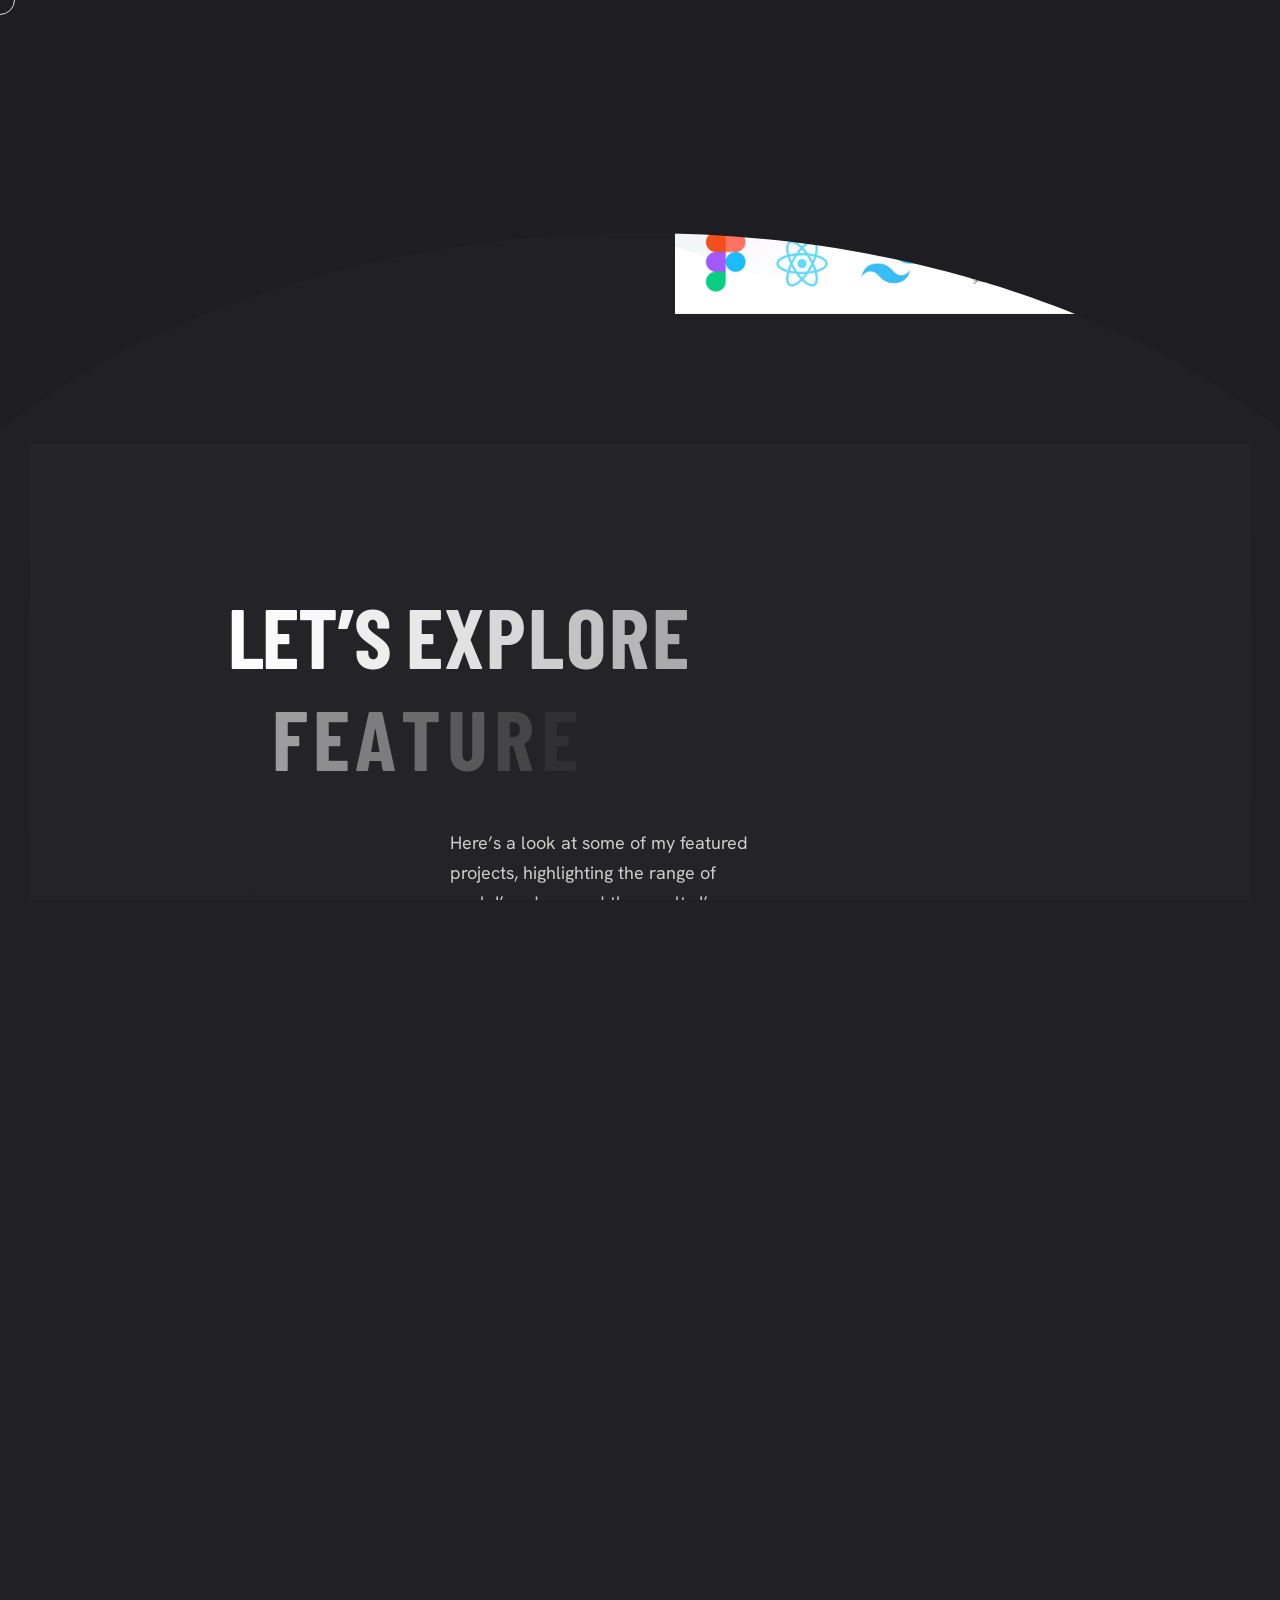
<file: service.html>
<!doctype html>
<html class="no-js" lang="zxx">

<head>
    <meta charset="utf-8">
    <meta http-equiv="x-ua-compatible" content="ie=edge">

    <title>Services | Abenezer Zewge – Full-Stack Developer & Cloud Engineer</title>
    <meta name="description"
        content="Explore Abenezer Zewge's services: Full-stack web development, cloud engineering, DevOps, UI/UX design, graphics, SEO, and scalable web solutions tailored for startups, freelancers, and enterprises.">
    <meta name="keywords"
        content="Abenezer Zewge services, Full Stack Developer Ethiopia, Cloud Engineer, MERN Stack, React, Node.js, AWS, DevOps, Web Development, UI/UX Design, Graphics Design, SEO, Portfolio Development">
    <meta name="author" content="Abenezer Zewge">
    <meta name="viewport" content="width=device-width, initial-scale=1, viewport-fit=cover">

    <!-- Canonical URL -->
    <link rel="canonical" href="https://abenether.com/services.html">

    <!-- Favicon -->
    <link rel="shortcut icon" type="image/x-icon" href="assets/img/icon/favicon.ico">
    <link rel="apple-touch-icon" href="assets/img/icon/apple-touch-icon.png">

    <!-- CSS here -->
    <link rel="stylesheet" href="assets/css/bootstrap.css">
    <link rel="stylesheet" href="assets/css/animate.css">
    <link rel="stylesheet" href="assets/css/swiper-bundle.css">
    <link rel="stylesheet" href="assets/css/slick.css">
    <link rel="stylesheet" href="assets/css/magnific-popup.css">
    <link rel="stylesheet" href="assets/css/font-awesome-pro.css">
    <link rel="stylesheet" href="assets/css/flaticon_omio.css">
    <link rel="stylesheet" href="assets/css/spacing.css">
    <link rel="stylesheet" href="assets/css/main.css">

    <!-- Open Graph for social sharing -->
    <meta property="og:type" content="website">
    <meta property="og:url" content="https://abenether.com/services">
    <meta property="og:title" content="Services | Abenezer Zewge – FullStack Developer & Cloud Engineer">
    <meta property="og:description"
        content="Discover full-stack web development, cloud solutions, UI/UX, graphics, and scalable web solutions by Abenezer Zewge.">
    <meta property="og:image" content="https://abenether.com/assets/img/services-og.jpg">
    <meta property="og:site_name" content="Abenezer Zewge Portfolio">

    <!-- Twitter Card -->
    <meta name="twitter:card" content="summary_large_image">
    <meta name="twitter:title" content="Services | Abenezer Zewge – Full-Stack Developer & Cloud Engineer">
    <meta name="twitter:description"
        content="Explore services including full-stack development, cloud engineering, DevOps, UI/UX, graphics, SEO, and scalable solutions by Abenezer Zewge.">
    <meta name="twitter:image" content="https://abenether.com/assets/img/services-og.jpg">
    <meta name="twitter:creator" content="@abenether_">

    <script type="application/ld+json">
                {
                "@context": "https://schema.org",
                "@type": "BreadcrumbList",
                "itemListElement": [
                    {
                    "@type": "ListItem",
                    "position": 1,
                    "name": "Home",
                    "item": "https://abenether.com/"
                    },
                    {
                    "@type": "ListItem",
                    "position": 2,
                    "name": "Services",
                    "item": "https://abenether.com/services.html"
                    }
                ]
                }
        </script>

</head>


<body class="wt-magic-cursor grey-bg">

    <!-- pre loader area start -->
    <div class="preloader two">
        <svg viewBox="0 0 1000 1000" preserveAspectRatio="none">
            <path id="preloaderSvg" d="M0,1005S175,995,500,995s500,5,500,5V0H0Z"></path>
        </svg>
        <div class="preloader-heading">
            <div class="load-text">
                <span>L</span>
                <span>o</span>
                <span>a</span>
                <span>d</span>
                <span>i</span>
                <span>n</span>
                <span>g</span>
            </div>
        </div>
    </div>
    <!-- pre loader area end -->



    <!-- back to top start -->
    <div class="back-to-top-wrapper">
        <button id="back_to_top" type="button" class="back-to-top-btn">
            <svg width="12" height="7" viewBox="0 0 12 7" fill="none" xmlns="http://www.w3.org/2000/svg">
                <path d="M11 6L6 1L1 6" stroke="currentColor" stroke-width="1.5" stroke-linecap="round"
                    stroke-linejoin="round" />
            </svg>
        </button>
    </div>
    <!-- back to top end -->



    <!-- cursor to top start -->
    <div class="cursor"></div>
    <div class="cursor2"></div>
    <!-- cursor to top end -->



    <!-- Magic cursor start -->
    <div id="magic-cursor">
        <div id="ball"></div>
    </div>
    <!-- Magic cursor end -->


    <!-- offcanvas area end -->
    <div class="wt-offcanvas-2-area p-relative">
        <div class="wt-offcanvas-2-bg is-left left-box"></div>
        <div class="wt-offcanvas-2-bg is-right right-box d-none d-md-block"></div>
        <div class="wt-offcanvas-2-wrapper">
            <div class="wt-offcanvas-2-left left-box">
                <div class="wt-offcanvas-2-left-wrap d-flex justify-content-between align-items-center">
                    <div class="wtoffcanvas__logo">
                        <a class="logo-1" href="index.html"><img src="assets/img/logo/mobile-logo.png"
                                alt="Abenezer Zewge Mobile Logo" loading="lazy"></a>
                    </div>
                    <div class="wt-offcanvas-2-close d-md-none text-end">
                        <button class="wt-offcanvas-2-close-btn wt-offcanvas-2-close-btn">
                            <span class="text">
                                <span>close</span>
                            </span>
                            <span class="d-inline-block">
                                <span>
                                    <svg width="24" height="24" viewBox="0 0 24 24" fill="none"
                                        xmlns="http://www.w3.org/2000/svg">
                                        <rect width="32.621" height="1.00918"
                                            transform="matrix(0.704882 0.709325 -0.704882 0.709325 1.0061 0)"
                                            fill="currentcolor" />
                                        <rect width="32.621" height="1.00918"
                                            transform="matrix(0.704882 -0.709325 0.704882 0.709325 0 23.2842)"
                                            fill="currentcolor" />
                                    </svg>
                                </span>
                            </span>

                        </button>
                    </div>
                </div>
                <div class="wt-main-menu-mobile menu-hover-active counter-row">
                    <nav></nav>
                </div>
            </div>
            <div class="wt-offcanvas-2-right right-box d-none d-md-block p-relative">
                <div class="wt-offcanvas-2-close text-end">
                    <button class="wt-offcanvas-2-close-btn">
                        <span class="text">
                            <span>close</span>
                        </span>
                        <span class="d-inline-block">
                            <span>
                                <svg width="38" height="38" viewBox="0 0 38 38" fill="none"
                                    xmlns="http://www.w3.org/2000/svg">
                                    <path d="M9.80859 9.80762L28.1934 28.1924" stroke="currentColor" stroke-width="1.5"
                                        stroke-linecap="round" stroke-linejoin="round" />
                                    <path d="M9.80859 28.1924L28.1934 9.80761" stroke="currentColor" stroke-width="1.5"
                                        stroke-linecap="round" stroke-linejoin="round" />
                                </svg>
                            </span>
                        </span>

                    </button>
                </div>
                <div class="wt-offcanvas-2-right-inner d-flex flex-column justify-content-between h-100">
                    <div class="wtoffcanvas__contact-info">
                        <div class="wtoffcanvas__contact-title">
                            <h5>Contact me</h5>
                        </div>
                        <ul>
                            <li>
                                <i class="fa-solid fa-location-dot"></i>
                                <a href="https://maps.app.goo.gl/uPsVvgq1tiiRdGya8" target="_blank">Butajira, 02 Serana
                                    Hall, Ethiopia</a>
                            </li>
                            <li>
                                <i class="fas fa-envelope"></i>
                                <a href="mailto:abenezerzewge0@mail.com"><span
                                        class="__cf_email__">abenezerzewge0@mail.com</span></a>
                            </li>
                            <li>
                                <i class="fa-solid fa-phone-flip"></i>
                                <a href="tel:+251956049405">(+251) 956 049 405</a>
                            </li>
                        </ul>
                    </div>
                    <div class="wt-footer-2-social wt-footer-right-social d-none d-sm-block">
                        <ul>
                            <li>
                                <a href="https://www.facebook.com/share/18Hu3jeHpc/">
                                    <span class="active-media">Facebook</span>
                                    <span class="hover-media"><i class="fa-brands fa-facebook-f"></i></span>
                                </a>
                            </li>
                            <li>
                                <a href="https://www.linkedin.com/in/abenezer-zewge/">
                                    <span class="active-media">LnkedIn</span>
                                    <span class="hover-media"><i class="fa-brands fa-linkedin-in"></i></span>
                                </a>
                            </li>
                            <li>
                                <a href="https://www.behance.net/abenether">
                                    <span class="active-media">Behance</span>
                                    <span class="hover-media"><i class="fa-brands fa-behance"></i></span>
                                </a>
                            </li>
                            <li>
                                <a href="https://x.com/abenether_">
                                    <span class="active-media">Twitter</span>
                                    <span class="hover-media"><i class="fa-brands fa-twitter"></i></span>
                                </a>
                            </li>
                        </ul>
                    </div>
                </div>
            </div>
        </div>
    </div>
    <div class="body-overlay"></div>
    <!-- offcanvas area start -->

    <!-- header area start -->
    <header class="wt-header-height">
        <div id="header-sticky" class="wt-header-area wt-header-transparent">
            <div class="container-fluid">
                <div class="row align-items-center">
                    <div class="col">
                        <div class="wt-header-wrapper">

                            <!-- logo -->
                            <div class="wt-header-logo">
                                <a href="index.html"><img class="logo-img" src="assets/img/logo/logo.png"
                                        alt="Abenezer Zewge Main Logo" loading="lazy"></a>
                            </div>

                            <!-- menu -->
                            <div class="wt-header-main-menu d-none d-lg-block">
                                <nav class="wt-main-menu-content">
                                    <ul>
                                        <li><a href="index.html">Home</a></li>
                                        <li><a href="service.html">services</a></li>
                                        <li><a href="portfolio.html">portfolio</a></li>
                                        <li><a href="about.html">about</a></li>
                                        <li><a href="blog.html">Blog</a></li>
                                        <li><a href="faq.html">faq</a></li>
                                    </ul>
                                </nav>
                            </div>

                            <!-- Header Button -->
                            <div class="wt-header-buton icon_main d-none d-lg-block">
                                <a class="wt-header-btn" href="contact.html">Inquiries
                                    <span class="icon_box">
                                        <i class="icon_first fa-regular fa-arrow-right"></i>
                                        <i class="icon_second fa-regular fa-arrow-right"></i>
                                    </span>
                                </a>
                            </div>

                            <div class="wt-header-3-toggle d-lg-none">
                                <button class="wt-offcanvas-open-btn"><img src="assets/img/icon/menu.svg"
                                        alt="Menu Icon" loading="lazy"></button>
                            </div>


                        </div>
                    </div>
                </div>
            </div>
        </div>
    </header>
    <!-- header area end -->


    <div id="smooth-wrapper">
        <div id="smooth-content">

            <main>
                <!-- Hero area start -->
                <section class="wt-service-hero-area">
                    <div class="container">
                        <div class="row align-items-center">
                            <div class="col-xl-6 col-lg-6">
                                <div class="wt-service-hero-content">
                                    <h1 class="wt-service-hero-title">Mobile-First Web Design & Development</h1>
                                    <p class="wt-service-hero-paragraph">I design and build responsive, high-performance
                                        websites with a mobile-first mindset. By combining clean visuals, thoughtful
                                        user experience, and modern development practices, I create digital products
                                        that are fast, scalable, and built to make an impact.</p>
                                </div>
                            </div>
                            <div class="col-xl-6 col-lg-6">
                                <div class="wt-service-hero-thumb">
                                    <img src="assets/img/service/service-inner-hero-thumb.jpg"
                                        alt="Service Hero Thumbnail" loading="lazy">
                                </div>
                            </div>
                        </div>
                    </div>
                </section>
                <!-- Hero area End -->



                <!-- Project area start -->
                <section class="wt-project-area fix">
                    <div class="container">
                        <div class="row justify-content-center">
                            <div class="col-xl-9">
                                <div class="wt-section-4-wrapper mb-70 wt_fade_anim" data-delay=".3">
                                    <h2 class="wt-section-4-title wt-char-animation">let’s Explore <br>
                                        Featured projects</h2>
                                    <div class="wt-section-descr">
                                        <p class="wt-section-paragraph">Here’s a look at some of my featured projects,
                                            highlighting the range of work I’ve done and the results I’ve delivered.</p>
                                    </div>
                                </div>
                            </div>
                        </div>
                        <div class="row">
                            <div class="col-xl-12">
                                <div class="wt-project-widgets wt-hover__widget p-relative">
                                    <div class="wt-project-item current wt-widget__item wt-hover__reveal-item">

                                        <div class="wt-project-content">
                                            <h3 class="wt-project-title">Olis</h3>
                                            <h3 class="wt-project-tag">MERN, Tailwind, AWS</h3>
                                            <div class="wt-project-action">
                                                <span><i class="fa-regular fa-arrow-up-right"></i></span>
                                            </div>
                                        </div>

                                        <div class="wt-hover__reveal-bg"
                                            data-background="assets/img/project/project-thumb.jpg"></div>
                                    </div>
                                    <div class="wt-project-item wt-widget__item wt-hover__reveal-item">

                                        <div class="wt-project-content">
                                            <h3 class="wt-project-title">Abe Garage</h3>
                                            <h3 class="wt-project-tag">MERN, Architecture, UI/UX</h3>
                                            <div class="wt-project-action">
                                                <span><i class="fa-regular fa-arrow-up-right"></i></span>
                                            </div>
                                        </div>

                                        <div class="wt-hover__reveal-bg"
                                            data-background="assets/img/project/project-thumb2.jpg"></div>
                                    </div>
                                    <div class="wt-project-item wt-widget__item wt-hover__reveal-item">

                                        <div class="wt-project-content">
                                            <h3 class="wt-project-title">Amazon Clone</h3>
                                            <h3 class="wt-project-tag">React, Node.js, Render, Express.js</h3>
                                            <div class="wt-project-action"><span><i
                                                        class="fa-regular fa-arrow-up-right"></i></span></div>
                                        </div>

                                        <div class="wt-hover__reveal-bg"
                                            data-background="assets/img/project/project-thumb3.jpg"></div>
                                    </div>
                                    <div class="wt-project-item wt-widget__item wt-hover__reveal-item">

                                        <div class="wt-project-content">
                                            <h3 class="wt-project-title">Netflix Clone</h3>
                                            <h3 class="wt-project-tag">React, Node.js, Render, Express.js</h3>
                                            <div class="wt-project-action">
                                                <span><i class="fa-regular fa-arrow-up-right"></i></span>
                                            </div>
                                        </div>

                                        <div class="wt-hover__reveal-bg"
                                            data-background="assets/img/project/project-thumb4.jpg"></div>
                                    </div>
                                    <div class="wt-project-item wt-widget__item wt-hover__reveal-item">

                                        <div class="wt-project-content">
                                            <h3 class="wt-project-title">Evangadi Forum</h3>
                                            <h3 class="wt-project-tag">React, Node.js, Github, Express.js, Trello
                                            </h3>
                                            <div class="wt-project-action">
                                                <span><i class="fa-regular fa-arrow-up-right"></i></span>
                                            </div>
                                        </div>

                                        <div class="wt-hover__reveal-bg"
                                            data-background="assets/img/project/project-thumb5.jpg"></div>
                                    </div>
                                    <div class="wt-project-item wt-widget__item wt-hover__reveal-item">

                                        <div class="wt-project-content">
                                            <h3 class="wt-project-title">Apple Clone</h3>
                                            <h3 class="wt-project-tag">HTML, CSS, JavaScript</h3>
                                            <div class="wt-project-action">
                                                <span><i class="fa-regular fa-arrow-up-right"></i></span>
                                            </div>
                                        </div>

                                        <div class="wt-hover__reveal-bg"
                                            data-background="assets/img/project/project-thumb6.jpg"></div>
                                    </div>
                                    <div class="wt-project-item wt-widget__item wt-hover__reveal-item">

                                        <div class="wt-project-content">
                                            <h3 class="wt-project-title">Jemaw</h3>
                                            <h3 class="wt-project-tag">Next.js, Prisma, Node.js, Express.js,
                                                Tailwind</h3>
                                            <div class="wt-project-action">
                                                <span><i class="fa-regular fa-arrow-up-right"></i></span>
                                            </div>
                                        </div>

                                        <div class="wt-hover__reveal-bg"
                                            data-background="assets/img/project/project-thumb7.jpg"></div>
                                    </div>
                                    <span class="active-bg"></span>
                                </div>
                            </div>
                        </div>
                    </div>
                </section>
                <!-- Project area end -->



                <!-- Testimonial area start -->
                <section class="wt-testimonial-3-area">
                    <div class="container">
                        <div class="row justify-content-center">
                            <div class="col-xl-8 col-lg-10 col-md-10">
                                <div class="wt-section-4-wrapper text-center mb-70">
                                    <h2 class="wt-section-4-title  wt-char-animation">30+ peoples say about my
                                        services
                                    </h2>
                                </div>
                            </div>
                        </div>
                        <div class="row justify-content-center">
                            <div class="col-xl-8 col-lg-10 col-md-11">
                                <div class="wt-testimonial-3-slider p-relative wt_fade_anim">
                                    <div class="wt-testimonial-3-active swiper-container">
                                        <div class="swiper-wrapper">

                                            <!-- slide 1 -->
                                            <div class="wt-testimonial-2-wrapper wt-testimonial-3-wrapper swiper-slide">
                                                <div class="wt-testimonial-2-img wt-testimonial-3-img">
                                                    <img src="assets/img/testimonial/testi1.png" alt="" loading="lazy">
                                                </div>
                                                <div class="wt-testimonial-2-review wt-testimonial-3-review">
                                                    <h4>"Outstanding Work, Beyond Expectations"</h4>
                                                    <div class="star-ratings star-ratings-3">
                                                        <div class="fill-ratings" style="width: 88%">
                                                            <span>★★★★★</span>
                                                        </div>
                                                        <div class="empty-ratings">
                                                            <span>★★★★★</span>
                                                        </div>
                                                    </div>
                                                </div>
                                                <div class="wt-testimonial-2-content">
                                                    <p class="wt-testimonial-2-paragraph wt-testimonial-3-paragraph">
                                                        "Working with Abenezer was an absolute delight. His attention to
                                                        detail and creative approach turned our vision into a stunning
                                                        design that exceeded expectations. Highly recommend!"</p>
                                                </div>
                                                <div
                                                    class="wt-testimonial-3-name d-flex align-items-center justify-content-center">
                                                    <h4 class="wt-testimonial-3-name-title">Yordanos ZEWGE</h4>
                                                    <p class="wt-testimonial-3-name-paragraph">&nbsp;SOFTWARE ENGINEER
                                                    </p>
                                                </div>
                                            </div>

                                            <!-- slide 2 -->
                                            <div class="wt-testimonial-2-wrapper wt-testimonial-3-wrapper swiper-slide">
                                                <div class="wt-testimonial-2-img wt-testimonial-3-img">
                                                    <img src="assets/img/testimonial/testi2.png" alt="" loading="lazy">
                                                </div>
                                                <div class="wt-testimonial-2-review wt-testimonial-3-review">
                                                    <h4>"Driving Real Results Through Innovation"</h4>
                                                    <div class="star-ratings star-ratings-3">
                                                        <div class="fill-ratings" style="width: 88%">
                                                            <span>★★★★★</span>
                                                        </div>
                                                        <div class="empty-ratings">
                                                            <span>★★★★★</span>
                                                        </div>
                                                    </div>
                                                </div>
                                                <div class="wt-testimonial-2-content">
                                                    <p class="wt-testimonial-2-paragraph wt-testimonial-3-paragraph">
                                                        "Abenezer’s innovative mindset has helped us create designs and
                                                        platforms that drive tangible results. His contributions are an
                                                        integral part of our success."</p>
                                                </div>
                                                <div
                                                    class="wt-testimonial-3-name d-flex align-items-center justify-content-center">
                                                    <h4 class="wt-testimonial-3-name-title">NEWAY MULUNEH</h4>
                                                    <p class="wt-testimonial-3-name-paragraph">&nbsp; BSC. BUSINESS
                                                        ADMINISTRATION</p>
                                                </div>
                                            </div>

                                            <!-- slide 3 -->
                                            <div class="wt-testimonial-2-wrapper wt-testimonial-3-wrapper swiper-slide">
                                                <div class="wt-testimonial-2-img wt-testimonial-3-img">
                                                    <img src="assets/img/testimonial/testi3.png" alt="" loading="lazy">
                                                </div>
                                                <div class="wt-testimonial-2-review wt-testimonial-3-review">
                                                    <h4>"A True Game Changer"</h4>
                                                    <div class="star-ratings star-ratings-3">
                                                        <div class="fill-ratings" style="width: 88%">
                                                            <span>★★★★★</span>
                                                        </div>
                                                        <div class="empty-ratings">
                                                            <span>★★★★★</span>
                                                        </div>
                                                    </div>
                                                </div>
                                                <div class="wt-testimonial-2-content">
                                                    <p class="wt-testimonial-2-paragraph wt-testimonial-3-paragraph">
                                                        "Abenezer’s unwavering commitment to his projects reflects his
                                                        genuine passion for design and development. He’s not just a hard
                                                        worker he’s a game-changer."</p>
                                                </div>
                                                <div
                                                    class="wt-testimonial-3-name d-flex align-items-center justify-content-center">
                                                    <h4 class="wt-testimonial-3-name-title">AMANUEL ABEBE</h4>
                                                    <p class="wt-testimonial-3-name-paragraph">&nbsp; FULL STACK
                                                        DEVELOPER
                                                    </p>
                                                </div>
                                            </div>

                                            <!-- slide 4 -->
                                            <div class="wt-testimonial-2-wrapper wt-testimonial-3-wrapper swiper-slide">
                                                <div class="wt-testimonial-2-img wt-testimonial-3-img">
                                                    <img src="assets/img/testimonial/testi4.png" alt="" loading="lazy">
                                                </div>
                                                <div class="wt-testimonial-2-review wt-testimonial-3-review">
                                                    <h4>"Raising the Standard"</h4>
                                                    <div class="star-ratings star-ratings-3">
                                                        <div class="fill-ratings" style="width: 88%">
                                                            <span>★★★★★</span>
                                                        </div>
                                                        <div class="empty-ratings">
                                                            <span>★★★★★</span>
                                                        </div>
                                                    </div>
                                                </div>
                                                <div class="wt-testimonial-2-content">
                                                    <p class="wt-testimonial-2-paragraph wt-testimonial-3-paragraph">
                                                        "Abenezer led by example, always going the extra mile to ensure
                                                        every club activity was successful. His dedication inspired
                                                        others to give their best."</p>
                                                </div>
                                                <div
                                                    class="wt-testimonial-3-name d-flex align-items-center justify-content-center">
                                                    <h4 class="wt-testimonial-3-name-title">Abel Fikadu </h4>
                                                    <p class="wt-testimonial-3-name-paragraph">&nbsp;Self-taught Web
                                                        Wizard | Embadded Enginier | Robotics Maestro</p>
                                                </div>
                                            </div>

                                        </div>
                                    </div>
                                    <div class="wt-testimonial-3-arrow-box">
                                        <button class="slider-prev" tabindex="0" aria-label="Prev slide"><i
                                                class="fa-thin fa-arrow-left-long"></i></button>
                                        <button class="slider-next" tabindex="0" aria-label="Next slide"><i
                                                class="fa-thin fa-arrow-right-long"></i></button>
                                    </div>
                                </div>
                            </div>
                        </div>
                    </div>
                    <div class="wt-testimonial-3-shape">
                        <img class="wt-testimonial-3-shape-1" src="assets/img/testimonial/testi-3-img1.png" alt=""
                            loading="lazy">
                        <img class="wt-testimonial-3-shape-2" src="assets/img/testimonial/testi-3-img2.png" alt=""
                            loading="lazy">
                        <img class="wt-testimonial-3-shape-3" src="assets/img/testimonial/testi-3-img3.png" alt=""
                            loading="lazy">
                        <img class="wt-testimonial-3-shape-4" src="assets/img/testimonial/testi-3-img4.png" alt=""
                            loading="lazy">
                    </div>
                </section>
                <!-- Testimonial area end -->



                <!-- Pricing area start -->
                <section class="wt-pricing-2-area fix">
                    <div class="container">
                        <div class="row justify-content-center">
                            <div class="col-xl-2"></div>
                            <div class="col-xl-6 col-lg-8 col-md-8">
                                <div class="wt-section-4-wrapper mb-70 wt_fade_anim" data-delay=".3">
                                    <h2 class="wt-section-4-title wt-char-animation">excellent
                                        pricing plan
                                        for you</h2>
                                    <div class="wt-section-descr wt-section-2-descr">
                                        <p class="wt-section-paragraph wt-section-2-paragraph">My pricing plans are
                                            flexible and value-driven, tailored to different needs and budgets from
                                            startups and private clients to government projects and long-term contracts.
                                        </p>
                                    </div>
                                </div>
                            </div>
                            <div class="col-xl-4 col-lg-4">
                                <div class="wt-skill-2-thumb wt-pricing-2-thumb mt-75">
                                    <img src="assets/img/service/service-2-thumb.png" alt="" loading="lazy">
                                </div>
                            </div>
                        </div>
                        <div class="row">
                            <!-- Basic Package -->
                            <div class="col-xl-4 col-lg-6">
                                <div class="wt-pricing-2-wrapper wt_fade_anim" data-delay=".3">
                                    <div class="wt-pricing-2-top">
                                        <h6 class="wt-pricing-2-subtitle">Basic Package</h6>
                                        <h4 class="wt-pricing-2-title">$100–$250</h4>
                                        <p class="wt-pricing-2-paragraph">Ideal for personal brands and small businesses
                                            starting their digital journey.</p>
                                    </div>
                                    <div class="wt-pricing-2-list">
                                        <ul>
                                            <li><span><i class="flaticon-check-mark"></i></span> Portfolio or static
                                                website development</li>
                                            <li><span><i class="flaticon-check-mark"></i></span> Responsive
                                                mobile-friendly design</li>
                                            <li><span><i class="flaticon-check-mark"></i></span> Basic UI/UX setup</li>
                                            <li><span><i class="flaticon-check-mark"></i></span> Logo & simple graphics
                                                design</li>
                                            <li><span><i class="flaticon-check-mark"></i></span> Contact form
                                                integration</li>
                                            <li><span><i class="flaticon-check-mark"></i></span> 2 revisions included
                                            </li>
                                        </ul>
                                    </div>
                                    <div class="wt-pricing-2-button wt-cercal-sm-button">
                                        <a href="contact.html"><i class="fa-regular fa-arrow-up-right"></i></a>
                                    </div>
                                </div>
                            </div>

                            <!-- Standard Package -->
                            <div class="col-xl-4 col-lg-6">
                                <div class="wt-pricing-2-wrapper two wt_fade_anim" data-delay=".5">
                                    <div class="wt-pricing-2-top">
                                        <h6 class="wt-pricing-2-subtitle">Standard Package</h6>
                                        <h4 class="wt-pricing-2-title">$300–$800</h4>
                                        <p class="wt-pricing-2-paragraph">Designed for growing businesses that need
                                            dynamic, scalable solutions.</p>
                                    </div>
                                    <div class="wt-pricing-2-list">
                                        <ul>
                                            <li><span><i class="flaticon-check-mark"></i></span> Full-stack web
                                                application development</li>
                                            <li><span><i class="flaticon-check-mark"></i></span> Admin dashboard &
                                                database integration</li>
                                            <li><span><i class="flaticon-check-mark"></i></span> SEO setup &
                                                optimization</li>
                                            <li><span><i class="flaticon-check-mark"></i></span> Advanced UI/UX design
                                            </li>
                                            <li><span><i class="flaticon-check-mark"></i></span> Professional graphics
                                                design</li>
                                            <li><span><i class="flaticon-check-mark"></i></span> Performance
                                                optimization</li>
                                            <li><span><i class="flaticon-check-mark"></i></span> 4 revisions included
                                            </li>
                                        </ul>
                                    </div>
                                    <div class="wt-pricing-2-button wt-cercal-sm-button">
                                        <a href="contact.html"><i class="fa-regular fa-arrow-up-right"></i></a>
                                    </div>
                                </div>
                            </div>

                            <!-- Premium Package -->
                            <div class="col-xl-4 col-lg-6">
                                <div class="wt-pricing-2-wrapper three wt_fade_anim" data-delay=".7">
                                    <div class="wt-pricing-2-top">
                                        <h6 class="wt-pricing-2-subtitle">Premium Package</h6>
                                        <h4 class="wt-pricing-2-title">$1000+</h4>
                                        <p class="wt-pricing-2-paragraph">Complete digital solution with long-term
                                            support and growth strategy.</p>
                                    </div>
                                    <div class="wt-pricing-2-list">
                                        <ul>
                                            <li><span><i class="flaticon-check-mark"></i></span> Custom full-stack
                                                system development</li>
                                            <li><span><i class="flaticon-check-mark"></i></span> Cloud infrastructure &
                                                deployment (AWS/Vercel/Netlify)</li>
                                            <li><span><i class="flaticon-check-mark"></i></span> Advanced SEO &
                                                analytics</li>
                                            <li><span><i class="flaticon-check-mark"></i></span> Continuous development
                                                & maintenance</li>
                                            <li><span><i class="flaticon-check-mark"></i></span> Full branding &
                                                graphics design</li>
                                            <li><span><i class="flaticon-check-mark"></i></span> Social media management
                                            </li>
                                            <li><span><i class="flaticon-check-mark"></i></span> Digital marketing
                                                support</li>
                                            <li><span><i class="flaticon-check-mark"></i></span> Unlimited revisions
                                            </li>
                                        </ul>
                                    </div>
                                    <div class="wt-pricing-2-button wt-cercal-sm-button">
                                        <a href="contact.html"><i class="fa-regular fa-arrow-up-right"></i></a>
                                    </div>
                                </div>
                            </div>
                        </div>

                    </div>
                </section>
                <!-- Pricing area end -->


            </main>
            <!-- Footer area start -->
            <footer class="wt-footer-area fix">
                <div class="wt-footer-top">
                    <div class="container">
                        <div class="row">
                            <div class="col-xl-2 col-lg-2">
                                <div class="wt-footer-info mt-55 wt_fade_anim" data-delay=".3">
                                    <div class="wt-footer-logo mb-20">
                                        <a href="index.html">
                                            <h4>Abenezer.</h4>
                                        </a>
                                    </div>
                                    <div class="wt-footer-content">
                                        <p>Gen Evolver. </p>
                                    </div>
                                </div>
                            </div>
                            <div class="col-xl-9 col-lg-9">
                                <div class="wt-footer-widget-top text-center wt_fade_anim" data-delay=".5">
                                    <div class="wt-section-wrapper">
                                        <h2 class="wt-section-title wt-text-invert">interested in <br> working together
                                        </h2>
                                    </div>
                                    <div class="wt-footer-widget-border"></div>
                                    <div class="wt-footer-widget-mail">
                                        <h6>email me</h6>
                                        <a href="mailto:abenezerzewge0@gmail.com">abenezerzewge0@gmail.com</a>
                                    </div>
                                    <div class="wt-footer-right-social">
                                        <ul>
                                            <li>
                                                <a href="https://wa.me/251956049405" target="_blank">
                                                    <span class="active-media">Whatsapp</span>
                                                    <span class="hover-media"><i
                                                            class="fa-brands fa-whatsapp"></i></span>
                                                </a>
                                            </li>
                                            <li>
                                                <a href="https://linkedin.com/in/abenezer-zewge" target="_blank">
                                                    <span class="active-media">LinkedIn</span>
                                                    <span class="hover-media"><i
                                                            class="fa-brands fa-linkedin-in"></i></span>
                                                </a>
                                            </li>
                                            <li>
                                                <a href="https://github.com/abenezer365" target="_blank">
                                                    <span class="active-media">Github</span>
                                                    <span class="hover-media"><i class="fa-brands fa-github"></i></span>
                                                </a>
                                            </li>
                                            <li>
                                                <a href="https://x.com/abenether_" target="_blank">
                                                    <span class="active-media">Twitter</span>
                                                    <span class="hover-media"><i class="fa-brands fa-x"></i></span>
                                                </a>
                                            </li>
                                        </ul>
                                    </div>
                                </div>
                            </div>
                            <div class="col-xl-1 col-lg-1">
                                <div class="wt-footer-widget-menu">
                                    <div class="wt-header-menu mt-40 wt_fade_anim" data-delay=".7">
                                        <ul>
                                            <li>
                                                <h5><img src="assets/img/icon/menu.svg" alt="Menu Icon" loading="lazy">
                                                    menu</h5>
                                                <ul class="submenu">
                                                    <li><a href="index.html">Home</a></li>
                                                    <li><a href="blog.html">Blog</a></li>
                                                    <li><a href="portfolio.html">Portfolio</a></li>
                                                    <li><a href="service.html">Services</a></li>
                                                    <li><a href="about.html">About</a></li>
                                                    <li><a href="faq.html">Faq</a></li>
                                                    <li><a href="contact.html">Contact</a></li>
                                                </ul>
                                            </li>
                                        </ul>
                                    </div>
                                </div>
                            </div>
                        </div>
                    </div>
                </div>
                <div class="wt-footer-center">
                    <div class="container-fluid">
                        <div class="row">
                            <div class="col">
                                <div class="wt-about-bottom-content text-center">
                                    <h2 class="wt-about-title">Abenezer M. Zewge</h2>
                                </div>
                            </div>
                        </div>
                    </div>
                </div>
                <div class="wt-footer-bottom">
                    <div class="container">
                        <div class="row justify-content-center">
                            <div class="col">
                                <div class="wt-footer-copyright text-center">
                                    <p class="wt-footer-copyright-pagaraph">Copyright © 2026 <a href="/">Abenezer M.
                                            Zewge</a>. All Rights Reserved.</p>
                                </div>
                            </div>
                        </div>
                    </div>
                </div>
            </footer>
            <!-- Footer area end -->


        </div>
    </div>





    <!-- JS here -->
    <script src="assets/js/vendor/jquery.js"></script>
    <script src="assets/js/vendor/waypoints.js"></script>
    <script src="assets/js/bootstrap-bundle.js"></script>

    <script src="assets/js/gsap/gsap.js"></script>
    <script src="assets/js/gsap/gsap-scroll-to-plugin.js"></script>
    <script src="assets/js/gsap/gsap-scroll-smoother.js"></script>
    <script src="assets/js/gsap/gsap-scroll-trigger.js"></script>
    <script src="assets/js/gsap/gsap-split-text.js"></script>
    <script src="assets/js/chroma.min.js"></script>
    <script src='assets/js/scroll-magic.js'></script>

    <script src="assets/js/countdown.js"></script>
    <script src="assets/js/swiper-bundle.js"></script>
    <script src="assets/js/text-slide.js"></script>
    <script src="assets/js/slick.js"></script>
    <script src="assets/js/range-slider.js"></script>
    <script src="assets/js/magnific-popup.js"></script>
    <script src="assets/js/nice-select.js"></script>
    <script src="assets/js/purecounter.js"></script>
    <script src="assets/js/wow.js"></script>
    <script src="assets/js/vanilla-tilt.min.js"></script>
    <script src="assets/js/isotope-pkgd.js"></script>
    <script src="assets/js/imagesloaded-pkgd.js"></script>
    <script src="assets/js/ajax-form.js"></script>
    <script src="assets/js/slider-active.js"></script>
    <script src="assets/js/main.js"></script>
    <script src="assets/js/wt-cursor.js"></script>
</body>

</html>
</file>
<file: assets/css/flaticon_omio.css>
/*!
*    ______ _       _   _
*    |  ____| |     | | (_)
*    | |__  | | __ _| |_ _  ___ ___  _ __
*    |  __| | |/ _` | __| |/ __/ _ \| '_ \
*    | |    | | (_| | |_| | (_| (_) | | | |
*    |_|    |_|\__,_|\__|_|\___\___/|_| |_|
*
*         https://www.flaticon.com
*/

@font-face {
    font-family: "flaticon_omio";
    src: url("../fonts/flaticon_omio.woff2") format("woff2"),
url("../fonts/flaticon_omio.woff") format("woff"),
url("../fonts/flaticon_omio.eot") format("embedded-opentype"),
url("../fonts/flaticon_omio.ttf") format("truetype"),
url("../fonts/flaticon_omio.svg") format("svg")
}

i[class^="flaticon-"]:before, i[class*=" flaticon-"]:before {
    font-family: flaticon_omio !important;
    font-style: normal;
    font-weight: normal !important;
    font-variant: normal;
    text-transform: none;
    line-height: 1;
    -webkit-font-smoothing: antialiased;
    -moz-osx-font-smoothing: grayscale;
}

.flaticon-check-mark:before {
    content: "\f101";
}
.flaticon-idea:before {
    content: "\f102";
}
.flaticon-vector:before {
    content: "\f103";
}
.flaticon-web-designing:before {
    content: "\f104";
}
.flaticon-editor:before {
    content: "\f105";
}
.flaticon-asterisk:before {
    content: "\f106";
}
.flaticon-email-marketing:before {
    content: "\f107";
}
.flaticon-sustainability:before {
    content: "\f108";
}
.flaticon-double-quotes:before {
    content: "\f109";
}
.flaticon-add:before {
    content: "\f10a";
}
.flaticon-ads:before {
    content: "\f10b";
}
</file>
<file: assets/css/spacing.css>
.mt-5{margin-top:5px !important}.mt-10{margin-top:10px}.mt-15{margin-top:15px}.mt-20{margin-top:20px}.mt-25{margin-top:25px}.mt-30{margin-top:30px}.mt-35{margin-top:35px}.mt-40{margin-top:40px}.mt-45{margin-top:45px}.mt-50{margin-top:50px}.mt-55{margin-top:55px}.mt-60{margin-top:60px}.mt-65{margin-top:65px}.mt-70{margin-top:70px}.mt-75{margin-top:75px}.mt-80{margin-top:80px}.mt-85{margin-top:85px}.mt-90{margin-top:90px}.mt-95{margin-top:95px}.mt-100{margin-top:100px}.mt-105{margin-top:105px}.mt-110{margin-top:110px}.mt-115{margin-top:115px}.mt-120{margin-top:120px}.mt-125{margin-top:125px}.mt-130{margin-top:130px}.mt-135{margin-top:135px}.mt-140{margin-top:140px}.mt-145{margin-top:145px}.mt-150{margin-top:150px}.mt-155{margin-top:155px}.mt-160{margin-top:160px}.mt-165{margin-top:165px}.mt-170{margin-top:170px}.mt-175{margin-top:175px}.mt-180{margin-top:180px}.mt-185{margin-top:185px}.mt-190{margin-top:190px}.mt-195{margin-top:195px}.mt-200{margin-top:200px}.mb-5{margin-bottom:5px !important}.mb-10{margin-bottom:10px}.mb-15{margin-bottom:15px}.mb-20{margin-bottom:20px}.mb-25{margin-bottom:25px}.mb-30{margin-bottom:30px}.mb-35{margin-bottom:35px}.mb-40{margin-bottom:40px}.mb-45{margin-bottom:45px}.mb-50{margin-bottom:50px}.mb-55{margin-bottom:55px}.mb-60{margin-bottom:60px}.mb-65{margin-bottom:65px}.mb-70{margin-bottom:70px}.mb-75{margin-bottom:75px}.mb-80{margin-bottom:80px}.mb-85{margin-bottom:85px}.mb-90{margin-bottom:90px}.mb-95{margin-bottom:95px}.mb-100{margin-bottom:100px}.mb-105{margin-bottom:105px}.mb-110{margin-bottom:110px}.mb-115{margin-bottom:115px}.mb-120{margin-bottom:120px}.mb-125{margin-bottom:125px}.mb-130{margin-bottom:130px}.mb-135{margin-bottom:135px}.mb-140{margin-bottom:140px}.mb-145{margin-bottom:145px}.mb-150{margin-bottom:150px}.mb-155{margin-bottom:155px}.mb-160{margin-bottom:160px}.mb-165{margin-bottom:165px}.mb-170{margin-bottom:170px}.mb-175{margin-bottom:175px}.mb-180{margin-bottom:180px}.mb-185{margin-bottom:185px}.mb-190{margin-bottom:190px}.mb-195{margin-bottom:195px}.mb-200{margin-bottom:200px}.ml-5{margin-left:5px}.ml-10{margin-left:10px}.ml-15{margin-left:15px}.ml-20{margin-left:20px}.ml-25{margin-left:25px}.ml-30{margin-left:30px}.ml-35{margin-left:35px}.ml-40{margin-left:40px}.ml-45{margin-left:45px}.ml-50{margin-left:50px}.ml-55{margin-left:55px}.ml-60{margin-left:60px}.ml-65{margin-left:65px}.ml-70{margin-left:70px}.ml-75{margin-left:75px}.ml-80{margin-left:80px}.ml-85{margin-left:85px}.ml-90{margin-left:90px}.ml-95{margin-left:95px}.ml-100{margin-left:100px}.ml-105{margin-left:105px}.ml-110{margin-left:110px}.ml-115{margin-left:115px}.ml-120{margin-left:120px}.ml-125{margin-left:125px}.ml-130{margin-left:130px}.ml-135{margin-left:135px}.ml-140{margin-left:140px}.ml-145{margin-left:145px}.ml-150{margin-left:150px}.ml-155{margin-left:155px}.ml-160{margin-left:160px}.ml-165{margin-left:165px}.ml-170{margin-left:170px}.ml-175{margin-left:175px}.ml-180{margin-left:180px}.ml-185{margin-left:185px}.ml-190{margin-left:190px}.ml-195{margin-left:195px}.ml-200{margin-left:200px}.mr-5{margin-right:5px}.mr-10{margin-right:10px}.mr-15{margin-right:15px}.mr-20{margin-right:20px}.mr-25{margin-right:25px}.mr-30{margin-right:30px}.mr-35{margin-right:35px}.mr-40{margin-right:40px}.mr-45{margin-right:45px}.mr-50{margin-right:50px}.mr-55{margin-right:55px}.mr-60{margin-right:60px}.mr-65{margin-right:65px}.mr-70{margin-right:70px}.mr-75{margin-right:75px}.mr-80{margin-right:80px}.mr-85{margin-right:85px}.mr-90{margin-right:90px}.mr-95{margin-right:95px}.mr-100{margin-right:100px}.mr-105{margin-right:105px}.mr-110{margin-right:110px}.mr-115{margin-right:115px}.mr-120{margin-right:120px}.mr-125{margin-right:125px}.mr-130{margin-right:130px}.mr-135{margin-right:135px}.mr-140{margin-right:140px}.mr-145{margin-right:145px}.mr-150{margin-right:150px}.mr-155{margin-right:155px}.mr-160{margin-right:160px}.mr-165{margin-right:165px}.mr-170{margin-right:170px}.mr-175{margin-right:175px}.mr-180{margin-right:180px}.mr-185{margin-right:185px}.mr-190{margin-right:190px}.mr-195{margin-right:195px}.mr-200{margin-right:200px}.pt-5{padding-top:5px !important}.pt-10{padding-top:10px}.pt-15{padding-top:15px}.pt-20{padding-top:20px}.pt-25{padding-top:25px}.pt-30{padding-top:30px}.pt-35{padding-top:35px}.pt-40{padding-top:40px}.pt-45{padding-top:45px}.pt-50{padding-top:50px}.pt-55{padding-top:55px}.pt-60{padding-top:60px}.pt-65{padding-top:65px}.pt-70{padding-top:70px}.pt-75{padding-top:75px}.pt-80{padding-top:80px}.pt-85{padding-top:85px}.pt-90{padding-top:90px}.pt-95{padding-top:95px}.pt-100{padding-top:100px}.pt-105{padding-top:105px}.pt-110{padding-top:110px}.pt-115{padding-top:115px}.pt-120{padding-top:120px}.pt-125{padding-top:125px}.pt-130{padding-top:130px}.pt-135{padding-top:135px}.pt-140{padding-top:140px}.pt-145{padding-top:145px}.pt-150{padding-top:150px}.pt-155{padding-top:155px}.pt-160{padding-top:160px}.pt-165{padding-top:165px}.pt-170{padding-top:170px}.pt-175{padding-top:175px}.pt-180{padding-top:180px}.pt-185{padding-top:185px}.pt-190{padding-top:190px}.pt-195{padding-top:195px}.pt-200{padding-top:200px}.pb-5{padding-bottom:5px !important}.pb-10{padding-bottom:10px}.pb-15{padding-bottom:15px}.pb-20{padding-bottom:20px}.pb-25{padding-bottom:25px}.pb-30{padding-bottom:30px}.pb-35{padding-bottom:35px}.pb-40{padding-bottom:40px}.pb-45{padding-bottom:45px}.pb-50{padding-bottom:50px}.pb-55{padding-bottom:55px}.pb-60{padding-bottom:60px}.pb-65{padding-bottom:65px}.pb-70{padding-bottom:70px}.pb-75{padding-bottom:75px}.pb-80{padding-bottom:80px}.pb-85{padding-bottom:85px}.pb-90{padding-bottom:90px}.pb-95{padding-bottom:95px}.pb-100{padding-bottom:100px}.pb-105{padding-bottom:105px}.pb-110{padding-bottom:110px}.pb-115{padding-bottom:115px}.pb-120{padding-bottom:120px}.pb-125{padding-bottom:125px}.pb-130{padding-bottom:130px}.pb-135{padding-bottom:135px}.pb-140{padding-bottom:140px}.pb-145{padding-bottom:145px}.pb-150{padding-bottom:150px}.pb-155{padding-bottom:155px}.pb-160{padding-bottom:160px}.pb-165{padding-bottom:165px}.pb-170{padding-bottom:170px}.pb-175{padding-bottom:175px}.pb-180{padding-bottom:180px}.pb-185{padding-bottom:185px}.pb-190{padding-bottom:190px}.pb-195{padding-bottom:195px}.pb-200{padding-bottom:200px}.pl-5{padding-left:5px}.pl-10{padding-left:10px}.pl-15{padding-left:15px}.pl-20{padding-left:20px}.pl-25{padding-left:25px}.pl-30{padding-left:30px}.pl-35{padding-left:35px}.pl-40{padding-left:40px}.pl-45{padding-left:45px}.pl-50{padding-left:50px}.pl-55{padding-left:55px}.pl-60{padding-left:60px}.pl-65{padding-left:65px}.pl-70{padding-left:70px}.pl-75{padding-left:75px}.pl-80{padding-left:80px}.pl-85{padding-left:85px}.pl-90{padding-left:90px}.pl-95{padding-left:95px}.pl-100{padding-left:100px}.pl-105{padding-left:105px}.pl-110{padding-left:110px}.pl-115{padding-left:115px}.pl-120{padding-left:120px}.pl-125{padding-left:125px}.pl-130{padding-left:130px}.pl-135{padding-left:135px}.pl-140{padding-left:140px}.pl-145{padding-left:145px}.pl-150{padding-left:150px}.pl-155{padding-left:155px}.pl-160{padding-left:160px}.pl-165{padding-left:165px}.pl-170{padding-left:170px}.pl-175{padding-left:175px}.pl-180{padding-left:180px}.pl-185{padding-left:185px}.pl-190{padding-left:190px}.pl-195{padding-left:195px}.pl-200{padding-left:200px}.pr-5{padding-right:5px}.pr-10{padding-right:10px}.pr-15{padding-right:15px}.pr-20{padding-right:20px}.pr-25{padding-right:25px}.pr-30{padding-right:30px}.pr-35{padding-right:35px}.pr-40{padding-right:40px}.pr-45{padding-right:45px}.pr-50{padding-right:50px}.pr-55{padding-right:55px}.pr-60{padding-right:60px}.pr-65{padding-right:65px}.pr-70{padding-right:70px}.pr-75{padding-right:75px}.pr-80{padding-right:80px}.pr-85{padding-right:85px}.pr-90{padding-right:90px}.pr-95{padding-right:95px}.pr-100{padding-right:100px}.pr-105{padding-right:105px}.pr-110{padding-right:110px}.pr-115{padding-right:115px}.pr-120{padding-right:120px}.pr-125{padding-right:125px}.pr-130{padding-right:130px}.pr-135{padding-right:135px}.pr-140{padding-right:140px}.pr-145{padding-right:145px}.pr-150{padding-right:150px}.pr-155{padding-right:155px}.pr-160{padding-right:160px}.pr-165{padding-right:165px}.pr-170{padding-right:170px}.pr-175{padding-right:175px}.pr-180{padding-right:180px}.pr-185{padding-right:185px}.pr-190{padding-right:190px}.pr-195{padding-right:195px}.pr-200{padding-right:200px}.ml-375{margin-left: -375px;}.pb-290{padding-bottom: 290px;}
</file>
<file: assets/css/main.css>
/*-----------------------------------------------------------------------------------

    Template Name: Omio - Creative Personal Portfolio HTML Template 
    Author: WebTend
    Template URI: https://webtend.net/demo/html/omio/
    Author URI:  https://webtend.net/
    Description: Omio - Creative Personal Portfolio HTML Template   
    Version: 1.0

-----------------------------------------------------------------------------------

/************ TABLE OF CONTENTS ***************

	-----------------
    01. THEME CSS
	-----------------
		1.1 Theme Default
		1.2 Common Classes
		1.3 Default Spacing

	-----------------
    02. COMPONENTS CSS
	-----------------
		2.1 Accordion
		2.2 Animations
		2.3 Background 
		2.4 Back to top
		2.5 Breadcrumb
		2.6 Buttons
		2.7 Carousel
		2.8 Contact Form
		2.9 cursor
		2.10 Hotspot
		2.11 Hover Animation
		2.12 Nice Select
		2.13 Offcanvas
		2.14 Pagination
		2.15 Preloader
		2.16 Search
		2.17 Section Title
		2.18 Tab

	-----------------
    03. HEADER CSS
	-----------------
		3.1 Header Style 1
		3.2 Header Style 2
		3.3 Header Style 3
		3.4 Header Style 4

    ---------------------------------
	04. MENU CSS
	---------------------------------
		4.1 Meanmenu Css
		4.2 Main menu Css
		4.3 Mobile Css

	---------------------------------
	05. BLOG CSS
	---------------------------------
		5.1 Blog Css
		5.2 Postbox Css
		5.3 Recent Post Css
		5.4 Sidebar Css

	---------------------------------
	06. FOOTER CSS
	---------------------------------
		6.1 Footer Style 1
		6.2 Footer Style 2
		6.3 Footer Style 3
		6.4 Footer Style 4
	---------------------------------
	07. PAGES CSS
	---------------------------------
		7.1 About Css
		7.2 Brand Css
		7.3 Error Css
		7.4 Exprience Css
		7.5 Hero Css
		7.6 Maps Css
		7.7 Maquee Css
		7.8 Portfolio Css
		7.9 Pricing Css
		7.10 Process Css
		7.11 Project Css
		7.12 Rusume Css
		7.13 Service Css
		7.14 Skill Css
		7.15 Team Css
		7.16 Testimonial Css


**********************************************/
/*----------------------------------------*/
/*  1.1 Theme Default
/*----------------------------------------*/
@import url("https://fonts.googleapis.com/css2?family=Barlow+Condensed:ital,wght@0,100;0,200;0,300;0,400;0,500;0,600;0,700;0,800;0,900;1,100;1,200;1,300;1,400;1,500;1,600;1,700;1,800;1,900&family=Hanken+Grotesk:ital,wght@0,100..900;1,100..900&display=swap");

.mean-container .mean-nav ul li>a.mean-expand i,
.wt-product-tab-2 .nav-tabs .nav-link .wt-product-tab-tooltip,
.wt-tab-line,
.wt-offcanvas-2-left,
.wt-offcanvas-2-right,
.wt-offcanvas-2-close,
.wt-offcanvas-2-close-btn .text,
.wt-offcanvas-2-close-btn .text span,
.wt-offcanvas__logo,
.wt-offcanvas__right-info,
.wt-offcanvas__social-link ul li a::before,
.wt-swiper-dot .swiper-pagination-bullet,
.wt-swiper-dot .swiper-pagination-bullet::after,
.wt-swiper-dot .swiper-pagination-bullet::before,
.wt-swiper-scrollbar,
.back-to-top-wrapper,
a,
button,
p,
input,
select,
textarea,
li,
.transition-3 {
  -webkit-transition: all 0.4s 0s ease-out;
  -moz-transition: all 0.4s 0s ease-out;
  -ms-transition: all 0.4s 0s ease-out;
  -o-transition: all 0.4s 0s ease-out;
  transition: all 0.4s 0s ease-out;
}

.wt-hotspot svg,
.wt-pagination ul li a svg,
.wt-pagination ul li span svg,
.wt-swiper-arrow button svg {
  -webkit-transform: translateY(-2px);
  -moz-transform: translateY(-2px);
  -ms-transform: translateY(-2px);
  -o-transform: translateY(-2px);
  transform: translateY(-2px);
}

.wt-offcanvas-2-close-btn {
  font-family: var(--wt-ff-dmsans);
}

/* transform */
.wt-product-tab-2 .nav-tabs .nav-link:not(:first-child)::after {
  -webkit-transform: translateY(-50%);
  -moz-transform: translateY(-50%);
  -ms-transform: translateY(-50%);
  -o-transform: translateY(-50%);
  transform: translateY(-50%);
}

:root {
  /**
  @color declaration
  */
  --wt-common-white: #ffffff;
  --wt-common-black: #141414;
  --wt-common-black-secondary: #212125;
  --wt-heading-primary: #141414;
  --wt-grey-1: #DED7C4;
  --wt-text-body: #cecece;
  --wt-text-p: #cecece;
  --wt-text-1: #5B5B5B;
  --wt-text-2: #bfbfbf;
  --wt-theme-primary: #7C02FF;
  --wt-theme-primary-3: #FFF033;
  --wt-theme-primary-4: #F1FF9D;
  --wt-border-primary: #7C02FF;
  /**
  @Font-Size Declaration
  */
  --wt-fz-body: 16px;
  --wt-fz-p: 16px;
  --wt-fz-h1: 74px;
  --wt-fz-h2: 48px;
  --wt-fz-h3: 38px;
  --wt-fz-h4: 24px;
  --wt-fz-h5: 20px;
  --wt-fz-h6: 16px;
  /**
  @font wight declaration
  */
  --wt-fw-normal: normal;
  --wt-fw-thin: 100;
  --wt-fw-elight: 200;
  --wt-fw-light: 300;
  --wt-fw-regular: 400;
  --wt-fw-medium: 500;
  --wt-fw-sbold: 600;
  --wt-fw-bold: 700;
  --wt-fw-ebold: 800;
  --wt-fw-black: 900;
  /**
  @font family declaration
  */
  --wt-ff-body: "Hanken Grotesk", sans-serif;
  --wt-ff-heading: "Barlow Condensed", sans-serif;
  --wt-ff-p: "Hanken Grotesk", sans-serif;
  --wt-ff-fontawesome: "Font Awesome 6 Pro";
}

* {
  margin: 0;
  padding: 0;
  box-sizing: border-box;
}

/*---------------------------------
	typography css start 
---------------------------------*/
body {
  background-color: var(--wt-common-black);
  color: var(--wt-text-body);
  font-size: var(--wt-fz-p);
  font-family: var(--wt-ff-p);
  font-weight: var(--wt-fw-regular);
  line-height: 30px;
}

body.grey-bg {
  background: var(--wt-common-black-secondary);
}

a {
  text-decoration: none;
}

h1,
h2,
h3,
h4,
h5,
h6 {
  color: var(--wt-common-white);
  font-weight: var(--wt-fw-bold);
  font-family: var(--wt-ff-heading);
  line-height: 1.2;
  letter-spacing: -0.02em;
  text-transform: uppercase;
  margin-top: 0px;
}

h1 {
  font-size: 80px;
}

h2 {
  font-size: 60px;
}

h3 {
  font-size: 50px;
}

h4 {
  font-size: var(--wt-fz-h4);
}

h5 {
  font-size: var(--wt-fz-h5);
}

h6 {
  font-size: var(--wt-fz-p);
}

ul {
  margin: 0px;
  padding: 0px;
}

p {
  font-family: var(--wt-ff-p);
  font-size: var(--wt-fz-p);
  font-weight: var(--wt-fw-regular);
  color: var(--wt-text-body);
  margin-bottom: 15px;
  line-height: 30px;
}

a:not([href]):not([class]),
a:not([href]):not([class]):hover {
  color: inherit;
  text-decoration: none;
}

a:focus,
.button:focus {
  text-decoration: none;
  outline: none;
}

a:focus,
a:hover {
  color: inherit;
  text-decoration: none;
}

a,
button {
  color: inherit;
  outline: none;
  border: none;
  background: transparent;
}

button:hover {
  cursor: pointer;
}

button:focus {
  outline: 0;
}

.uppercase {
  text-transform: uppercase;
}

.capitalize {
  text-transform: capitalize;
}

input[type=text],
input[type=email],
input[type=tel],
input[type=number],
input[type=password],
input[type=url],
textarea {
  outline: none;
  background-color: #fff;
  height: 60px;
  width: 100%;
  line-height: 56px;
  font-size: 14px;
  color: var(--wt-common-black);
  padding-left: 26px;
  padding-right: 26px;
  border: 1px solid #E0E2E3;
}

input[type=text]::-webkit-input-placeholder,
input[type=email]::-webkit-input-placeholder,
input[type=tel]::-webkit-input-placeholder,
input[type=number]::-webkit-input-placeholder,
input[type=password]::-webkit-input-placeholder,
input[type=url]::-webkit-input-placeholder,
textarea::-webkit-input-placeholder {
  /* Chrome/Opera/Safari */
  color: #95999D;
}

input[type=text]::-moz-placeholder,
input[type=email]::-moz-placeholder,
input[type=tel]::-moz-placeholder,
input[type=number]::-moz-placeholder,
input[type=password]::-moz-placeholder,
input[type=url]::-moz-placeholder,
textarea::-moz-placeholder {
  /* Firefox 19+ */
  color: #95999D;
}

input[type=text]:-moz-placeholder,
input[type=email]:-moz-placeholder,
input[type=tel]:-moz-placeholder,
input[type=number]:-moz-placeholder,
input[type=password]:-moz-placeholder,
input[type=url]:-moz-placeholder,
textarea:-moz-placeholder {
  /* Firefox 4-18 */
  color: #95999D;
}

input[type=text]:-ms-input-placeholder,
input[type=email]:-ms-input-placeholder,
input[type=tel]:-ms-input-placeholder,
input[type=number]:-ms-input-placeholder,
input[type=password]:-ms-input-placeholder,
input[type=url]:-ms-input-placeholder,
textarea:-ms-input-placeholder {
  /* IE 10+  Edge*/
  color: #95999D;
}

input[type=text]::placeholder,
input[type=email]::placeholder,
input[type=tel]::placeholder,
input[type=number]::placeholder,
input[type=password]::placeholder,
input[type=url]::placeholder,
textarea::placeholder {
  /* MODERN BROWSER */
  color: #95999D;
}

[dir=rtl] input[type=text],
[dir=rtl] input[type=email],
[dir=rtl] input[type=tel],
[dir=rtl] input[type=number],
[dir=rtl] input[type=password],
[dir=rtl] input[type=url],
[dir=rtl] textarea {
  text-align: right;
}

input[type=text]:focus,
input[type=email]:focus,
input[type=tel]:focus,
input[type=number]:focus,
input[type=password]:focus,
input[type=url]:focus,
textarea:focus {
  border-color: var(--wt-theme-primary);
}

input[type=text]:focus::placeholder,
input[type=email]:focus::placeholder,
input[type=tel]:focus::placeholder,
input[type=number]:focus::placeholder,
input[type=password]:focus::placeholder,
input[type=url]:focus::placeholder,
textarea:focus::placeholder {
  opacity: 0;
}

textarea {
  line-height: 1.4;
  padding-top: 17px;
  padding-bottom: 17px;
}

input[type=color] {
  appearance: none;
  -moz-appearance: none;
  -webkit-appearance: none;
  background: none;
  border: 0;
  cursor: pointer;
  height: 100%;
  width: 100%;
  padding: 0;
  border-radius: 50%;
}

*::-moz-selection {
  background: var(--wt-common-black);
  color: var(--wt-common-white);
  text-shadow: none;
}

::-moz-selection {
  background: var(--wt-common-black);
  color: var(--wt-common-white);
  text-shadow: none;
}

::selection {
  background: var(--wt-common-black);
  color: var(--wt-common-white);
  text-shadow: none;
}

*::-moz-placeholder {
  color: var(--wt-common-black);
  font-size: 14px;
  opacity: 1;
}

*::placeholder {
  color: var(--wt-common-black);
  font-size: 14px;
  opacity: 1;
}

.gx-20 {
  --bs-gutter-x: 20px;
}

.coustom-container-faq-inner {
  max-width: 1170px;
}

@media only screen and (min-width: 992px) and (max-width: 1199px) {
  .coustom-container-faq-inner {
    max-width: 900px;
  }
}

@media only screen and (min-width: 768px) and (max-width: 991px) {
  .coustom-container-faq-inner {
    max-width: 700px;
  }
}

@media (max-width: 767px) {
  .coustom-container-faq-inner {
    max-width: 360px;
  }
}

@media (max-width: 767px) {
  .coustom-container-faq-inner {
    max-width: 520px;
  }
}

/*---------------------------------
    1.2 Common Classes
---------------------------------*/
.w-img img {
  width: 100%;
}

.m-img img {
  max-width: 100%;
}

.fix {
  overflow: hidden;
}

.clear {
  clear: both;
}

.z-index-1 {
  position: relative;
  z-index: 1;
}

.z-index-11 {
  position: relative;
  z-index: 11;
}

.overflow-y-visible {
  overflow-x: hidden;
  overflow-y: visible;
}

.p-relative {
  position: relative;
}

.p-absolute {
  position: absolute;
}

.include-bg {
  background-position: center;
  background-size: cover;
  background-repeat: no-repeat;
}

.demo {
  -webkit-transition: color 0.3s 0s linear;
  -moz-transition: color 0.3s 0s linear;
  -ms-transition: color 0.3s 0s linear;
  -o-transition: color 0.3s 0s linear;
  transition: color 0.3s 0s linear;
  -webkit-transition: color 0.3s linear, transform 0.2s ease;
  -moz-transition: color 0.3s linear, transform 0.2s ease;
  -ms-transition: color 0.3s linear, transform 0.2s ease;
  -o-transition: color 0.3s linear, transform 0.2s ease;
  transition: color 0.3s linear, transform 0.2s ease;
}

[dir=rtl] .demo {
  margin-left: 0;
  margin-right: 15px;
}

div.demo img {
  margin-left: 10px;
}

[wt-theme=wt-theme-dark] .demo {
  color: yellow;
}

/*----------------------------------------
    Body Overlay 
-----------------------------------------*/
.body-overlay {
  background-color: var(--wt-common-black);
  height: 100%;
  width: 100%;
  position: fixed;
  top: 0;
  z-index: 9999;
  left: 0;
  opacity: 0;
  visibility: hidden;
  -webkit-transition: all 0.4s 0s ease-out;
  -moz-transition: all 0.4s 0s ease-out;
  -ms-transition: all 0.4s 0s ease-out;
  -o-transition: all 0.4s 0s ease-out;
  transition: all 0.4s 0s ease-out;
}

.body-overlay:hover {
  cursor: url("../img/icon/cross-out.png"), pointer;
}

.body-overlay.opened {
  opacity: 0.7;
  visibility: visible;
}

/* dropcap */
.wt-dropcap::first-letter {
  font-size: 90px;
  font-weight: var(--wt-fw-medium);
  float: left;
  text-align: center;
  color: var(--wt-common-black);
  margin-right: 5px;
  line-height: inherit;
  text-transform: capitalize;
}

.class {
  stroke-dasharray: 189px, 191px;
  stroke-dashoffset: 0px;
}

/* gutter for x axis */
.wt-gx-20 {
  --bs-gutter-x: 20px;
}

@media only screen and (min-width: 992px) and (max-width: 1199px) {
  .wt-gx-20 {
    --bs-gutter-x: 20px;
  }
}

@media only screen and (min-width: 768px) and (max-width: 991px) {
  .wt-gx-20 {
    --bs-gutter-x: 20px;
  }
}

@media only screen and (min-width: 576px) and (max-width: 767px) {
  .wt-gx-20 {
    --bs-gutter-x: 15px;
  }
}

@media (max-width: 767px) {
  .wt-gx-20 {
    --bs-gutter-x: 10px;
  }
}

.wt-gx-20 [class*=col-] {
  padding-right: calc(var(--bs-gutter-x) * 0.5);
  padding-left: calc(var(--bs-gutter-x) * 0.5);
  margin-top: var(--bs-gutter-y);
}

/* gutter for x axis */
.wt-gx-30 {
  --bs-gutter-x: 30px;
}

@media only screen and (min-width: 992px) and (max-width: 1199px) {
  .wt-gx-30 {
    --bs-gutter-x: 30px;
  }
}

@media only screen and (min-width: 768px) and (max-width: 991px) {
  .wt-gx-30 {
    --bs-gutter-x: 30px;
  }
}

@media only screen and (min-width: 576px) and (max-width: 767px) {
  .wt-gx-30 {
    --bs-gutter-x: 15px;
  }
}

@media (max-width: 767px) {
  .wt-gx-30 {
    --bs-gutter-x: 10px;
  }
}

.wt-gx-30 [class*=col-] {
  padding-right: calc(var(--bs-gutter-x) * 0.5);
  padding-left: calc(var(--bs-gutter-x) * 0.5);
  margin-top: var(--bs-gutter-y);
}

/* gutter for x axis */
.wt-gx-40 {
  --bs-gutter-x: 40px;
}

@media only screen and (min-width: 992px) and (max-width: 1199px) {
  .wt-gx-40 {
    --bs-gutter-x: 40px;
  }
}

@media only screen and (min-width: 768px) and (max-width: 991px) {
  .wt-gx-40 {
    --bs-gutter-x: 30px;
  }
}

@media only screen and (min-width: 576px) and (max-width: 767px) {
  .wt-gx-40 {
    --bs-gutter-x: 30px;
  }
}

@media (max-width: 767px) {
  .wt-gx-40 {
    --bs-gutter-x: 15px;
  }
}

.wt-gx-40 [class*=col-] {
  padding-right: calc(var(--bs-gutter-x) * 0.5);
  padding-left: calc(var(--bs-gutter-x) * 0.5);
  margin-top: var(--bs-gutter-y);
}

@media (min-width: 1400px) {
  .container-large {
    max-width: 1325px;
  }
}

/*---------------------------------
    1.3 Default Spacing
---------------------------------*/
.mt-5 {
  margin-top: 5px !important;
}

.mt-10 {
  margin-top: 10px;
}

.mt-15 {
  margin-top: 15px;
}

.mt-20 {
  margin-top: 20px;
}

.mt-25 {
  margin-top: 25px;
}

.mt-30 {
  margin-top: 30px;
}

.mt-35 {
  margin-top: 35px;
}

.mt-40 {
  margin-top: 40px;
}

.mt-45 {
  margin-top: 45px;
}

.mt-50 {
  margin-top: 50px;
}

.mt-55 {
  margin-top: 55px;
}

.mt-60 {
  margin-top: 60px;
}

.mt-65 {
  margin-top: 65px;
}

.mt-70 {
  margin-top: 70px;
}

.mt-75 {
  margin-top: 75px;
}

.mt-80 {
  margin-top: 80px;
}

.mt-85 {
  margin-top: 85px;
}

.mt-90 {
  margin-top: 90px;
}

.mt-95 {
  margin-top: 95px;
}

.mt-100 {
  margin-top: 100px;
}

.mt-105 {
  margin-top: 105px;
}

.mt-110 {
  margin-top: 110px;
}

.mt-115 {
  margin-top: 115px;
}

.mt-120 {
  margin-top: 120px;
}

.mt-125 {
  margin-top: 125px;
}

.mt-130 {
  margin-top: 130px;
}

.mt-135 {
  margin-top: 135px;
}

.mt-140 {
  margin-top: 140px;
}

.mt-145 {
  margin-top: 145px;
}

.mt-150 {
  margin-top: 150px;
}

.mt-155 {
  margin-top: 155px;
}

.mt-160 {
  margin-top: 160px;
}

.mt-165 {
  margin-top: 165px;
}

.mt-170 {
  margin-top: 170px;
}

.mt-175 {
  margin-top: 175px;
}

.mt-180 {
  margin-top: 180px;
}

.mt-185 {
  margin-top: 185px;
}

.mt-190 {
  margin-top: 190px;
}

.mt-195 {
  margin-top: 195px;
}

.mt-200 {
  margin-top: 200px;
}

.mb-5 {
  margin-bottom: 5px !important;
}

.mb-10 {
  margin-bottom: 10px;
}

.mb-15 {
  margin-bottom: 15px;
}

.mb-20 {
  margin-bottom: 20px;
}

.mb-25 {
  margin-bottom: 25px;
}

.mb-30 {
  margin-bottom: 30px;
}

.mb-35 {
  margin-bottom: 35px;
}

.mb-40 {
  margin-bottom: 40px;
}

.mb-45 {
  margin-bottom: 45px;
}

.mb-50 {
  margin-bottom: 50px;
}

.mb-55 {
  margin-bottom: 55px;
}

.mb-60 {
  margin-bottom: 60px;
}

.mb-65 {
  margin-bottom: 65px;
}

.mb-70 {
  margin-bottom: 70px;
}

.mb-75 {
  margin-bottom: 75px;
}

.mb-80 {
  margin-bottom: 80px;
}

.mb-85 {
  margin-bottom: 85px;
}

.mb-90 {
  margin-bottom: 90px;
}

.mb-95 {
  margin-bottom: 95px;
}

.mb-100 {
  margin-bottom: 100px;
}

.mb-105 {
  margin-bottom: 105px;
}

.mb-110 {
  margin-bottom: 110px;
}

.mb-115 {
  margin-bottom: 115px;
}

.mb-120 {
  margin-bottom: 120px;
}

.mb-125 {
  margin-bottom: 125px;
}

.mb-130 {
  margin-bottom: 130px;
}

.mb-135 {
  margin-bottom: 135px;
}

.mb-140 {
  margin-bottom: 140px;
}

.mb-145 {
  margin-bottom: 145px;
}

.mb-150 {
  margin-bottom: 150px;
}

.mb-155 {
  margin-bottom: 155px;
}

.mb-160 {
  margin-bottom: 160px;
}

.mb-165 {
  margin-bottom: 165px;
}

.mb-170 {
  margin-bottom: 170px;
}

.mb-175 {
  margin-bottom: 175px;
}

.mb-180 {
  margin-bottom: 180px;
}

.mb-185 {
  margin-bottom: 185px;
}

.mb-190 {
  margin-bottom: 190px;
}

.mb-195 {
  margin-bottom: 195px;
}

.mb-200 {
  margin-bottom: 200px;
}

.ml-5 {
  margin-left: 5px;
}

.ml-10 {
  margin-left: 10px;
}

.ml-15 {
  margin-left: 15px;
}

.ml-20 {
  margin-left: 20px;
}

.ml-25 {
  margin-left: 25px;
}

.ml-30 {
  margin-left: 30px;
}

.ml-35 {
  margin-left: 35px;
}

.ml-40 {
  margin-left: 40px;
}

.ml-45 {
  margin-left: 45px;
}

.ml-50 {
  margin-left: 50px;
}

.ml-55 {
  margin-left: 55px;
}

.ml-60 {
  margin-left: 60px;
}

.ml-65 {
  margin-left: 65px;
}

.ml-70 {
  margin-left: 70px;
}

.ml-75 {
  margin-left: 75px;
}

.ml-80 {
  margin-left: 80px;
}

.ml-85 {
  margin-left: 85px;
}

.ml-90 {
  margin-left: 90px;
}

.ml-95 {
  margin-left: 95px;
}

.ml-100 {
  margin-left: 100px;
}

.ml-105 {
  margin-left: 105px;
}

.ml-110 {
  margin-left: 110px;
}

.ml-115 {
  margin-left: 115px;
}

.ml-120 {
  margin-left: 120px;
}

.ml-125 {
  margin-left: 125px;
}

.ml-130 {
  margin-left: 130px;
}

.ml-135 {
  margin-left: 135px;
}

.ml-140 {
  margin-left: 140px;
}

.ml-145 {
  margin-left: 145px;
}

.ml-150 {
  margin-left: 150px;
}

.ml-155 {
  margin-left: 155px;
}

.ml-160 {
  margin-left: 160px;
}

.ml-165 {
  margin-left: 165px;
}

.ml-170 {
  margin-left: 170px;
}

.ml-175 {
  margin-left: 175px;
}

.ml-180 {
  margin-left: 180px;
}

.ml-185 {
  margin-left: 185px;
}

.ml-190 {
  margin-left: 190px;
}

.ml-195 {
  margin-left: 195px;
}

.ml-200 {
  margin-left: 200px;
}

.mr-5 {
  margin-right: 5px;
}

.mr-10 {
  margin-right: 10px;
}

.mr-15 {
  margin-right: 15px;
}

.mr-20 {
  margin-right: 20px;
}

.mr-25 {
  margin-right: 25px;
}

.mr-30 {
  margin-right: 30px;
}

.mr-35 {
  margin-right: 35px;
}

.mr-40 {
  margin-right: 40px;
}

.mr-45 {
  margin-right: 45px;
}

.mr-50 {
  margin-right: 50px;
}

.mr-55 {
  margin-right: 55px;
}

.mr-60 {
  margin-right: 60px;
}

.mr-65 {
  margin-right: 65px;
}

.mr-70 {
  margin-right: 70px;
}

.mr-75 {
  margin-right: 75px;
}

.mr-80 {
  margin-right: 80px;
}

.mr-85 {
  margin-right: 85px;
}

.mr-90 {
  margin-right: 90px;
}

.mr-95 {
  margin-right: 95px;
}

.mr-100 {
  margin-right: 100px;
}

.mr-105 {
  margin-right: 105px;
}

.mr-110 {
  margin-right: 110px;
}

.mr-115 {
  margin-right: 115px;
}

.mr-120 {
  margin-right: 120px;
}

.mr-125 {
  margin-right: 125px;
}

.mr-130 {
  margin-right: 130px;
}

.mr-135 {
  margin-right: 135px;
}

.mr-140 {
  margin-right: 140px;
}

.mr-145 {
  margin-right: 145px;
}

.mr-150 {
  margin-right: 150px;
}

.mr-155 {
  margin-right: 155px;
}

.mr-160 {
  margin-right: 160px;
}

.mr-165 {
  margin-right: 165px;
}

.mr-170 {
  margin-right: 170px;
}

.mr-175 {
  margin-right: 175px;
}

.mr-180 {
  margin-right: 180px;
}

.mr-185 {
  margin-right: 185px;
}

.mr-190 {
  margin-right: 190px;
}

.mr-195 {
  margin-right: 195px;
}

.mr-200 {
  margin-right: 200px;
}

.pt-5 {
  padding-top: 5px !important;
}

.pt-10 {
  padding-top: 10px;
}

.pt-15 {
  padding-top: 15px;
}

.pt-20 {
  padding-top: 20px;
}

.pt-25 {
  padding-top: 25px;
}

.pt-30 {
  padding-top: 30px;
}

.pt-35 {
  padding-top: 35px;
}

.pt-40 {
  padding-top: 40px;
}

.pt-45 {
  padding-top: 45px;
}

.pt-50 {
  padding-top: 50px;
}

.pt-55 {
  padding-top: 55px;
}

.pt-60 {
  padding-top: 60px;
}

.pt-65 {
  padding-top: 65px;
}

.pt-70 {
  padding-top: 70px;
}

.pt-75 {
  padding-top: 75px;
}

.pt-80 {
  padding-top: 80px;
}

.pt-85 {
  padding-top: 85px;
}

.pt-90 {
  padding-top: 90px;
}

.pt-95 {
  padding-top: 95px;
}

.pt-100 {
  padding-top: 100px;
}

.pt-105 {
  padding-top: 105px;
}

.pt-110 {
  padding-top: 110px;
}

.pt-115 {
  padding-top: 115px;
}

.pt-120 {
  padding-top: 120px;
}

.pt-125 {
  padding-top: 125px;
}

.pt-130 {
  padding-top: 130px;
}

.pt-135 {
  padding-top: 135px;
}

.pt-140 {
  padding-top: 140px;
}

.pt-145 {
  padding-top: 145px;
}

.pt-150 {
  padding-top: 150px;
}

.pt-155 {
  padding-top: 155px;
}

.pt-160 {
  padding-top: 160px;
}

.pt-165 {
  padding-top: 165px;
}

.pt-170 {
  padding-top: 170px;
}

.pt-175 {
  padding-top: 175px;
}

.pt-180 {
  padding-top: 180px;
}

.pt-185 {
  padding-top: 185px;
}

.pt-190 {
  padding-top: 190px;
}

.pt-195 {
  padding-top: 195px;
}

.pt-200 {
  padding-top: 200px;
}

.pt-205 {
  padding-top: 205px;
}

.pt-210 {
  padding-top: 210px;
}

.pt-215 {
  padding-top: 215px;
}

.pb-5 {
  padding-bottom: 5px !important;
}

.pb-10 {
  padding-bottom: 10px;
}

.pb-15 {
  padding-bottom: 15px;
}

.pb-20 {
  padding-bottom: 20px;
}

.pb-25 {
  padding-bottom: 25px;
}

.pb-30 {
  padding-bottom: 30px;
}

.pb-35 {
  padding-bottom: 35px;
}

.pb-40 {
  padding-bottom: 40px;
}

.pb-45 {
  padding-bottom: 45px;
}

.pb-50 {
  padding-bottom: 50px;
}

.pb-55 {
  padding-bottom: 55px;
}

.pb-60 {
  padding-bottom: 60px;
}

.pb-65 {
  padding-bottom: 65px;
}

.pb-70 {
  padding-bottom: 70px;
}

.pb-75 {
  padding-bottom: 75px;
}

.pb-80 {
  padding-bottom: 80px;
}

.pb-85 {
  padding-bottom: 85px;
}

.pb-90 {
  padding-bottom: 90px;
}

.pb-95 {
  padding-bottom: 95px;
}

.pb-100 {
  padding-bottom: 100px;
}

.pb-105 {
  padding-bottom: 105px;
}

.pb-110 {
  padding-bottom: 110px;
}

.pb-115 {
  padding-bottom: 115px;
}

.pb-120 {
  padding-bottom: 120px;
}

.pb-125 {
  padding-bottom: 125px;
}

.pb-130 {
  padding-bottom: 130px;
}

.pb-135 {
  padding-bottom: 135px;
}

.pb-140 {
  padding-bottom: 140px;
}

.pb-145 {
  padding-bottom: 145px;
}

.pb-150 {
  padding-bottom: 150px;
}

.pb-155 {
  padding-bottom: 155px;
}

.pb-160 {
  padding-bottom: 160px;
}

.pb-165 {
  padding-bottom: 165px;
}

.pb-170 {
  padding-bottom: 170px;
}

.pb-175 {
  padding-bottom: 175px;
}

.pb-180 {
  padding-bottom: 180px;
}

.pb-185 {
  padding-bottom: 185px;
}

.pb-190 {
  padding-bottom: 190px;
}

.pb-195 {
  padding-bottom: 195px;
}

.pb-200 {
  padding-bottom: 200px;
}

.pb-205 {
  padding-bottom: 200px;
}

.pb-200 {
  padding-bottom: 205px;
}

.pb-210 {
  padding-bottom: 210px;
}

.pb-215 {
  padding-bottom: 215px;
}

.pl-5 {
  padding-left: 5px;
}

.pl-10 {
  padding-left: 10px;
}

.pl-15 {
  padding-left: 15px;
}

.pl-20 {
  padding-left: 20px;
}

.pl-25 {
  padding-left: 25px;
}

.pl-30 {
  padding-left: 30px;
}

.pl-35 {
  padding-left: 35px;
}

.pl-40 {
  padding-left: 40px;
}

.pl-45 {
  padding-left: 45px;
}

.pl-50 {
  padding-left: 50px;
}

.pl-55 {
  padding-left: 55px;
}

.pl-60 {
  padding-left: 60px;
}

.pl-65 {
  padding-left: 65px;
}

.pl-70 {
  padding-left: 70px;
}

.pl-75 {
  padding-left: 75px;
}

.pl-80 {
  padding-left: 80px;
}

.pl-85 {
  padding-left: 85px;
}

.pl-90 {
  padding-left: 90px;
}

.pl-95 {
  padding-left: 95px;
}

.pl-100 {
  padding-left: 100px;
}

.pl-105 {
  padding-left: 105px;
}

.pl-110 {
  padding-left: 110px;
}

.pl-115 {
  padding-left: 115px;
}

.pl-120 {
  padding-left: 120px;
}

.pl-125 {
  padding-left: 125px;
}

.pl-130 {
  padding-left: 130px;
}

.pl-135 {
  padding-left: 135px;
}

.pl-140 {
  padding-left: 140px;
}

.pl-145 {
  padding-left: 145px;
}

.pl-150 {
  padding-left: 150px;
}

.pl-155 {
  padding-left: 155px;
}

.pl-160 {
  padding-left: 160px;
}

.pl-165 {
  padding-left: 165px;
}

.pl-170 {
  padding-left: 170px;
}

.pl-175 {
  padding-left: 175px;
}

.pl-180 {
  padding-left: 180px;
}

.pl-185 {
  padding-left: 185px;
}

.pl-190 {
  padding-left: 190px;
}

.pl-195 {
  padding-left: 195px;
}

.pl-200 {
  padding-left: 200px;
}

.pr-5 {
  padding-right: 5px;
}

.pr-10 {
  padding-right: 10px;
}

.pr-15 {
  padding-right: 15px;
}

.pr-20 {
  padding-right: 20px;
}

.pr-25 {
  padding-right: 25px;
}

.pr-30 {
  padding-right: 30px;
}

.pr-35 {
  padding-right: 35px;
}

.pr-40 {
  padding-right: 40px;
}

.pr-45 {
  padding-right: 45px;
}

.pr-50 {
  padding-right: 50px;
}

.pr-55 {
  padding-right: 55px;
}

.pr-60 {
  padding-right: 60px;
}

.pr-65 {
  padding-right: 65px;
}

.pr-70 {
  padding-right: 70px;
}

.pr-75 {
  padding-right: 75px;
}

.pr-80 {
  padding-right: 80px;
}

.pr-85 {
  padding-right: 85px;
}

.pr-90 {
  padding-right: 90px;
}

.pr-95 {
  padding-right: 95px;
}

.pr-100 {
  padding-right: 100px;
}

.pr-105 {
  padding-right: 105px;
}

.pr-110 {
  padding-right: 110px;
}

.pr-115 {
  padding-right: 115px;
}

.pr-120 {
  padding-right: 120px;
}

.pr-125 {
  padding-right: 125px;
}

.pr-130 {
  padding-right: 130px;
}

.pr-135 {
  padding-right: 135px;
}

.pr-140 {
  padding-right: 140px;
}

.pr-145 {
  padding-right: 145px;
}

.pr-150 {
  padding-right: 150px;
}

.pr-155 {
  padding-right: 155px;
}

.pr-160 {
  padding-right: 160px;
}

.pr-165 {
  padding-right: 165px;
}

.pr-170 {
  padding-right: 170px;
}

.pr-175 {
  padding-right: 175px;
}

.pr-180 {
  padding-right: 180px;
}

.pr-185 {
  padding-right: 185px;
}

.pr-190 {
  padding-right: 190px;
}

.pr-195 {
  padding-right: 195px;
}

.pr-200 {
  padding-right: 200px;
}

.ml-375 {
  margin-left: -375px;
}

.pb-290 {
  padding-bottom: 290px;
}

/*----------------------------------------*/
/*  2.4 Back to top
/*----------------------------------------*/
.back-to-top-wrapper {
  position: fixed;
  right: 50px;
  bottom: 0;
  height: 44px;
  width: 44px;
  cursor: pointer;
  display: block;
  border-radius: 50%;
  z-index: 99;
  opacity: 0;
  visibility: hidden;
}

@media (max-width: 767px) {
  .back-to-top-wrapper {
    right: 20px;
    bottom: 20px;
  }
}

.back-to-top-wrapper.back-to-top-btn-show {
  visibility: visible;
  opacity: 1;
  bottom: 50px;
}

.back-to-top-btn {
  display: inline-block;
  width: 44px;
  height: 44px;
  line-height: 44px;
  text-align: center;
  background: var(--wt-common-white);
  box-shadow: 0px 8px 16px rgba(3, 4, 28, 0.3);
  color: var(--wt-common-black);
  border-radius: 50%;
  -webkit-transition: all 0.3s 0s ease-out;
  -moz-transition: all 0.3s 0s ease-out;
  -ms-transition: all 0.3s 0s ease-out;
  -o-transition: all 0.3s 0s ease-out;
  transition: all 0.3s 0s ease-out;
}

.back-to-top-btn svg {
  -webkit-transform: translateY(-2px);
  -moz-transform: translateY(-2px);
  -ms-transform: translateY(-2px);
  -o-transform: translateY(-2px);
  transform: translateY(-2px);
}

.back-to-top-btn:hover {
  -webkit-transform: translateY(-4px);
  -moz-transform: translateY(-4px);
  -ms-transform: translateY(-4px);
  -o-transform: translateY(-4px);
  transform: translateY(-4px);
}

/*----------------------------------------*/
/*  2.6 Buttons
/*----------------------------------------*/
.wt-header-btn {
  color: var(--wt-common-white);
  text-transform: uppercase;
  font-weight: var(--wt-fw-sbold);
  display: inline-flex;
  gap: 12px;
  align-items: center;
  background-image: linear-gradient(to right, currentColor 0, currentColor 100%);
  background-position: 0 100%;
  background-repeat: no-repeat;
  background-size: 0 1px;
  transition: all 0.3s, background-size 0.8s;
}

.wt-header-btn:hover {
  background-size: 100% 1px;
}

.wt-btn-circle {
  width: 80px;
  height: 80px;
  line-height: 1;
  display: inline-flex;
  align-items: center;
  justify-content: center;
  color: var(--wt-common-white);
  border: 1px solid rgba(255, 255, 255, 0.3);
  border-radius: 50%;
  position: relative;
  overflow: hidden;
}

.wt-btn-circle .wt-btn-circle-icon {
  font-size: 20px;
  transition: 0.4s;
}

.wt-btn-circle .wt-hover-btn-wrapper {
  display: inline-block;
}

.wt-btn-circle .wt-btn-circle-dot {
  position: absolute;
  left: 42px;
  bottom: -15px;
  width: 20px;
  height: 20px;
  transition: all 0.6s;
  border-radius: 50%;
  background-color: var(--wt-common-white);
  transform: translate(-50%, -50%);
  z-index: -1;
}

.wt-btn-circle:hover {
  border: 1px solid transparent;
}

.wt-btn-circle:hover .wt-btn-circle-dot {
  width: 420px;
  height: 420px;
}

.wt-btn-circle:hover span {
  color: var(--wt-common-black);
}

.wt-cercal-sm-button a {
  width: 65px;
  height: 65px;
  line-height: 1;
  display: inline-flex;
  align-items: center;
  justify-content: center;
  color: var(--wt-common-black);
  border-radius: 50%;
  border: 1px solid rgba(20, 20, 20, 0.8);
}

.icon_box {
  position: relative;
  display: inline-flex;
  overflow: hidden;
  rotate: -45deg;
}

.icon_box .icon_first,
.icon_box .icon_second {
  color: var(--wt-common-white);
  font-size: 16px;
  transition: all 0.3s ease-in-out 0s;
  line-height: 1;
}

.icon_box .icon_second {
  position: absolute;
  transform: translateX(-150%);
}

.icon_main:hover .icon_box .icon_first {
  transform: translateX(150%);
}

.icon_main:hover .icon_box .icon_second {
  transform: translateX(0%);
}

/*----------------------------------------*/
/*  2.2 Animations
/*----------------------------------------*/
@keyframes bounce-thum-1 {
  0% {
    transform: translateX(0);
  }

  50% {
    transform: translateX(50px);
  }

  100% {
    transform: translateX(0);
  }
}

@keyframes bounce-thum-2 {
  0% {
    transform: rotate(5deg);
  }

  100% {
    transform: rotate(-5deg);
  }
}

@keyframes zoom-in-zoom-out {
  0% {
    transform: scale(0.3, 0.3);
  }

  50% {
    transform: scale(1, 1);
  }

  100% {
    transform: scale(0.3, 0.3);
  }
}

@keyframes rotate-thum {
  0% {
    transform: rotate(0);
  }

  50% {
    transform: rotate(160deg);
  }

  100% {
    transform: rotate(0);
  }
}

@keyframes moving {
  0% {
    transform: translatey(0px);
  }

  20% {
    transform: translateX(-40px);
  }

  50% {
    transform: translatey(-40px);
  }

  100% {
    transform: translatey(0px);
  }
}

@keyframes bounce-thum-3 {
  0% {
    -webkit-transform: translateY(-30px);
    -moz-transform: translateY(-30px);
    -ms-transform: translateY(-30px);
    -o-transform: translateY(-30px);
    transform: translateY(-30px);
  }

  100% {
    -webkit-transform: translateY(20px);
    -moz-transform: translateY(20px);
    -ms-transform: translateY(20px);
    -o-transform: translateY(20px);
    transform: translateY(20px);
  }
}

@keyframes rotate-infinte {
  0% {
    transform: rotate(0deg);
    filter: hue-rotate(0);
  }

  100% {
    transform: rotate(360deg);
    filter: hue-rotate(360deg);
  }
}

@keyframes bicycle {
  from {
    transform: translateX(-640px);
  }

  to {
    transform: translatex(1380px);
  }
}

@keyframes micro {
  from {
    transform: translateX(620px);
  }

  to {
    transform: translateX(-1500px);
  }
}

@-moz-keyframes fadeInDown {
  0% {
    margin-top: -150px;
  }

  100% {
    margin-top: 0;
  }
}

@-ms-keyframes fadeInDown {
  0% {
    margin-top: -150px;
  }

  100% {
    margin-top: 0;
  }
}

@-webkit-keyframes fadeInDown {
  0% {
    margin-top: -150px;
  }

  100% {
    margin-top: 0;
  }
}

@keyframes fadeInDown {
  0% {
    margin-top: -150px;
  }

  100% {
    margin-top: 0;
  }
}

@-webkit-keyframes tfLeftToRight {
  49% {
    transform: translateX(30%);
  }

  50% {
    opacity: 0;
    transform: translateX(-30%);
  }

  100% {
    opacity: 1;
  }
}

@-moz-keyframes tfLeftToRight {
  49% {
    transform: translateX(30%);
  }

  50% {
    opacity: 0;
    transform: translateX(-30%);
  }

  100% {
    opacity: 1;
  }
}

@-ms-keyframes tfLeftToRight {
  49% {
    transform: translateX(30%);
  }

  50% {
    opacity: 0;
    transform: translateX(-30%);
  }

  100% {
    opacity: 1;
  }
}

@keyframes tfLeftToRight {
  49% {
    transform: translateX(30%);
  }

  50% {
    opacity: 0;
    transform: translateX(-30%);
  }

  100% {
    opacity: 1;
  }
}

/*----------------------------------------*/
/*  2.15 Preloader
/*----------------------------------------*/
.preloader {
  position: fixed;
  height: 100vh;
  width: 100%;
  left: 0;
  top: 0;
  display: flex;
  overflow: hidden;
  align-items: center;
  justify-content: center;
  background: transparent;
  z-index: 999;
}

.preloader svg {
  position: absolute;
  top: 0;
  width: 100vw;
  height: 110vh;
  fill: #111;
  box-shadow: rgba(0, 0, 0, 0.5) 0px 8px 24px;
}

.preloader.two svg {
  fill: #1d1d22;
  box-shadow: rgba(0, 0, 0, 0.5) 0px 8px 24px;
}

.preloader .preloader-heading .load-text {
  font-size: 30px;
  font-weight: var(--wt-fw-regular);
  letter-spacing: 15px;
  font-family: var(--wt-ff-heading);
  text-transform: uppercase;
  z-index: 20;
}

.load-text span {
  -webkit-animation: loading 1s infinite alternate;
  animation: loading 1s infinite alternate;
}

.load-text span:nth-child(1) {
  -webkit-animation-delay: 0s;
  animation-delay: 0s;
}

.load-text span:nth-child(2) {
  -webkit-animation-delay: 0.1s;
  animation-delay: 0.1s;
}

.load-text span:nth-child(3) {
  -webkit-animation-delay: 0.2s;
  animation-delay: 0.2s;
}

.load-text span:nth-child(4) {
  -webkit-animation-delay: 0.3s;
  animation-delay: 0.3s;
}

.load-text span:nth-child(5) {
  -webkit-animation-delay: 0.4s;
  animation-delay: 0.4s;
}

.load-text span:nth-child(6) {
  -webkit-animation-delay: 0.5s;
  animation-delay: 0.5s;
}

.load-text span:nth-child(7) {
  -webkit-animation-delay: 0.6s;
  animation-delay: 0.6s;
}

@-webkit-keyframes loading {
  0% {
    opacity: 1;
  }

  100% {
    opacity: 0;
  }
}

@keyframes loading {
  0% {
    opacity: 1;
  }

  100% {
    opacity: 0;
  }
}

/*----------------------------------------*/
/*  2.3 Background 
/*----------------------------------------*/
.white-bg {
  background-color: var(--wt-common-white);
}

.black-bg {
  background-color: var(--wt-common-black);
}

.grey-dark-bg {
  background-color: var(--wt-common-grey-dark);
}

.primary-bg {
  background-color: var(--wt-theme-primary);
}

.secondary-bg {
  background-color: var(--wt-theme-secondary);
}

/*----------------------------------------*/
/*  2.7 Carousel
/*----------------------------------------*/
/* tp range slider css */
.wt-range-slider .inside-slider {
  padding-left: 7px;
  padding-right: 17px;
}

.wt-range-slider .noUi-target {
  background-color: #191C3C;
  border-radius: 12px;
  border: 0;
  box-shadow: none;
}

.wt-range-slider .noUi-connect {
  background-color: var(--wt-theme-primary);
}

.wt-range-slider .noUi-horizontal {
  height: 6px;
}

.wt-range-slider .noUi-handle {
  height: 24px;
  width: 24px;
  background-color: var(--wt-theme-primary);
  border-radius: 50%;
  border: 4px solid var(--wt-common-white);
  box-shadow: 0px 4px 10px rgba(5, 9, 43, 0.3);
  top: -9px;
}

.wt-range-slider .noUi-handle:hover {
  cursor: pointer;
}

.wt-range-slider .noUi-handle::before,
.wt-range-slider .noUi-handle::after {
  display: none;
}

.wt-range-slider-dark .noUi-handle {
  border: 4px solid #2D314B;
}

/* tp swiper slider dot */
.wt-swiper-dot .swiper-pagination-bullet {
  width: 4px;
  height: 40px;
  opacity: 1;
  background-color: transparent;
  margin: 0 4px;
  position: relative;
  border-radius: 0;
  position: relative;
}

.wt-swiper-dot .swiper-pagination-bullet::after {
  position: absolute;
  bottom: 0;
  left: 0;
  width: 100%;
  height: 50%;
  opacity: 1;
  content: "";
  display: inline-block;
}

.wt-swiper-dot .swiper-pagination-bullet::before {
  position: absolute;
  bottom: 0;
  left: 0;
  width: 100%;
  height: 60%;
  opacity: 1;
  content: "";
  display: inline-block;
  background-color: #c8cce6;
}

.wt-swiper-dot .swiper-pagination-bullet button {
  font-size: 0;
  display: none;
}

.wt-swiper-dot .swiper-pagination-bullet.swiper-pagination-bullet-active::after {
  background-color: var(--wt-theme-primary);
  width: 100%;
  height: 100%;
}

.wt-swiper-dot .swiper-pagination-bullet.swiper-pagination-bullet-active::before {
  background-color: transparent;
}

.wt-swiper-dot.wt-swiper-dot-style-darkRed .swiper-pagination-bullet.swiper-pagination-bullet-active {
  background-color: var(--wt-theme-secondary);
}

.wt-swiper-dot-border {
  line-height: 1;
}

.wt-swiper-dot-border .swiper-pagination-bullet {
  width: 12px;
  height: 12px;
  background-color: transparent;
  opacity: 1;
  margin: 0 3px;
  position: relative;
}

.wt-swiper-dot-border .swiper-pagination-bullet button {
  font-size: 0;
}

.wt-swiper-dot-border .swiper-pagination-bullet.swiper-pagination-bullet-active {
  background-color: var(--wt-common-black);
  border-color: var(--wt-common-black);
}

.wt-swiper-dot-border .swiper-pagination-bullet:hover {
  border-color: var(--wt-common-black);
}

.wt-swiper-dot-border.wt-swiper-dot-style-darkRed .swiper-pagination-bullet.swiper-pagination-bullet-active {
  background-color: var(--wt-theme-secondary);
}

.wt-swiper-arrow button {
  width: 40px;
  height: 40px;
  line-height: 38px;
  font-size: var(--wt-fz-h5);
  text-align: center;
  background-color: transparent;
  color: var(--wt-text-2);
  border-radius: 50%;
}

.wt-swiper-arrow button:hover {
  background-color: var(--wt-theme-primary);
  color: var(--wt-common-white);
}

/* tp swiper scrollbar */
.wt-swiper-scrollbar {
  background-color: #EDEFF2;
  height: 2px;
}

.wt-swiper-scrollbar .wt-swiper-scrollbar-drag {
  background-color: var(--wt-common-black);
  height: 100%;
}

.wt-swiper-scrollbar .wt-swiper-scrollbar-drag:hover {
  cursor: pointer;
}

.wt-swiper-scrollbar:hover,
.wt-swiper-scrollbar:focus {
  -webkit-transform: scaleY(3);
  -moz-transform: scaleY(3);
  -ms-transform: scaleY(3);
  -o-transform: scaleY(3);
  transform: scaleY(3);
}

/* tp slick arrow */
.wt-slick-dot .slick-dots li {
  display: inline-block;
  margin: 0 4px;
}

.wt-slick-dot .slick-dots li.slick-active button {
  background-color: var(--wt-common-white);
}

.wt-slick-dot .slick-dots li button {
  font-size: 0;
  width: 10px;
  height: 10px;
  border-radius: 50%;
}

.wt-slick-dot-blue .slick-dots li.slick-active button {
  background-color: var(--wt-theme-primary);
}

.wt-slick-dot-blue .slick-dots li button {
  background-color: var(--wt-grey-3);
}

/*----------------------------------------*/
/*  2.12 Nice Select
/*----------------------------------------*/
.nice-select {
  -webkit-tap-highlight-color: transparent;
  background-color: #fff;
  border-radius: 5px;
  border: solid 1px #e8e8e8;
  box-sizing: border-box;
  clear: both;
  cursor: pointer;
  display: block;
  float: left;
  font-family: inherit;
  font-size: 14px;
  font-weight: normal;
  height: 42px;
  line-height: 40px;
  outline: none;
  padding-left: 18px;
  padding-right: 30px;
  position: relative;
  text-align: left !important;
  -webkit-transition: all 0.2s ease-in-out;
  transition: all 0.2s ease-in-out;
  -webkit-user-select: none;
  -moz-user-select: none;
  -ms-user-select: none;
  user-select: none;
  white-space: nowrap;
  width: auto;
}

.nice-select:hover {
  border-color: #dbdbdb;
}

.nice-select:active,
.nice-select.open,
.nice-select:focus {
  border-color: #999;
}

.nice-select::after {
  position: absolute;
  content: "\f107";
  top: 50%;
  right: 0;
  font-family: var(--wt-ff-fontawesome);
  color: var(--wt-common-black);
  font-weight: var(--wt-fw-medium);
  pointer-events: none;
  -webkit-transition: all 0.15s ease-in-out;
  transition: all 0.15s ease-in-out;
  margin-top: 0;
  transform-origin: center;
  -webkit-transform: translateY(-50%);
  -moz-transform: translateY(-50%);
  -ms-transform: translateY(-50%);
  -o-transform: translateY(-50%);
  transform: translateY(-50%);
}

.nice-select.open::after {
  -webkit-transform: translateY(-50%) rotate(-180deg);
  -moz-transform: translateY(-50%) rotate(-180deg);
  -ms-transform: translateY(-50%) rotate(-180deg);
  -o-transform: translateY(-50%) rotate(-180deg);
  transform: translateY(-50%) rotate(-180deg);
}

.nice-select.open .list {
  opacity: 1;
  pointer-events: auto;
  -webkit-transform: scale(1) translateY(0);
  -ms-transform: scale(1) translateY(0);
  transform: scale(1) translateY(0);
}

.nice-select.disabled {
  border-color: #ededed;
  color: #999;
  pointer-events: none;
}

.nice-select.disabled::after {
  border-color: #cccccc;
}

.nice-select.wide {
  width: 100%;
}

.nice-select.wide .list {
  left: 0 !important;
  right: 0 !important;
}

.nice-select.right {
  float: right;
}

.nice-select.right .list {
  left: auto;
  right: 0;
}

.nice-select.small {
  font-size: 12px;
  height: 36px;
  line-height: 34px;
}

.nice-select.small::after {
  height: 4px;
  width: 4px;
}

.nice-select.small .option {
  line-height: 34px;
  min-height: 34px;
}

.nice-select .list {
  background-color: #fff;
  border-radius: 5px;
  box-shadow: 0 0 0 1px rgba(68, 68, 68, 0.11);
  box-sizing: border-box;
  margin-top: 4px;
  opacity: 0;
  overflow: hidden;
  padding: 0;
  pointer-events: none;
  position: absolute;
  top: 100%;
  left: 0;
  -webkit-transform-origin: 50% 0;
  -ms-transform-origin: 50% 0;
  transform-origin: 50% 0;
  -webkit-transform: scale(0.75) translateY(-21px);
  -ms-transform: scale(0.75) translateY(-21px);
  transform: scale(0.75) translateY(-21px);
  -webkit-transition: all 0.2s cubic-bezier(0.5, 0, 0, 1.25), opacity 0.15s ease-out;
  transition: all 0.2s cubic-bezier(0.5, 0, 0, 1.25), opacity 0.15s ease-out;
  z-index: 9;
}

.nice-select .option {
  cursor: pointer;
  font-weight: var(--wt-fw-regular);
  line-height: 40px;
  list-style: none;
  min-height: 40px;
  outline: none;
  padding-left: 18px;
  padding-right: 29px;
  text-align: left;
  -webkit-transition: all 0.2s;
  transition: all 0.2s;
}

.nice-select .option.selected {
  font-weight: bold;
}

.nice-select .option.disabled {
  background-color: transparent;
  color: #999;
  cursor: default;
}

.no-csspointerevents .nice-select .list {
  display: none;
}

.no-csspointerevents .nice-select.open .list {
  display: block;
}

.wt-shop-filter-box .nice-select {
  width: 420px;
  height: 60px;
  border-radius: 0;
  line-height: 60px;
}

@media only screen and (min-width: 1200px) and (max-width: 1399px) {
  .wt-shop-filter-box .nice-select {
    width: 400px;
  }
}

@media only screen and (min-width: 992px) and (max-width: 1199px) {
  .wt-shop-filter-box .nice-select {
    width: 290px;
  }
}

@media only screen and (min-width: 768px) and (max-width: 991px) {
  .wt-shop-filter-box .nice-select {
    width: 330px;
  }
}

@media (max-width: 767px) {
  .wt-shop-filter-box .nice-select {
    width: 350px;
  }
}

@media only screen and (min-width: 576px) and (max-width: 767px) {
  .wt-shop-filter-box .nice-select {
    width: 510px;
  }
}

.wt-shop-filter-box .nice-select::after {
  right: 30px;
}

.wt-shop-filter-box .nice-select.open .list {
  width: 100%;
  top: 95%;
  border-radius: 0;
}

.wt-shop-filter-box .nice-select:active,
.wt-shop-filter-box .nice-select.open,
.wt-shop-filter-box .nice-select:focus {
  border-color: #999;
}

/*----------------------------------------*/
/*  2.14 Pagination
/*----------------------------------------*/
.wt-pagination ul {
  display: -webkit-box;
  display: -moz-box;
  display: -ms-flexbox;
  display: -webkit-flex;
  display: flex;
}

.wt-pagination ul li {
  display: inline-block;
}

.wt-pagination ul li:not(:last-child) {
  margin-right: 6px;
}

.wt-pagination ul li a,
.wt-pagination ul li span {
  display: inline-block;
  width: 40px;
  height: 40px;
  line-height: 38px;
  text-align: center;
  font-size: var(--wt-fz-p);
  font-weight: var(--wt-fw-medium);
  color: var(--wt-text-body);
}

.wt-pagination ul li a:hover,
.wt-pagination ul li a.current,
.wt-pagination ul li span:hover,
.wt-pagination ul li span.current {
  background: var(--wt-theme-primary);
  border-color: var(--wt-theme-primary);
  color: var(--wt-common-white);
}

/*----------------------------------------*/
/*  2.13 Offcanvas
/*----------------------------------------*/
.body-overlay {
  position: fixed;
  top: 0;
  left: 0;
  z-index: 9999;
  width: 100%;
  height: 100%;
  background: rgb(24, 24, 24);
  visibility: hidden;
  opacity: 0;
  transition: 0.45s ease-in-out;
}

.body-overlay.apply {
  opacity: 0.7;
  visibility: visible;
}

.body-overlay:hover {
  cursor: url(../img/cross-out.png), pointer;
}

.wtoffcanvas {
  background-position: center;
  background-size: cover;
  background-repeat: no-repeat;
  position: fixed;
  top: 0;
  right: -100%;
  width: 420px;
  bottom: 0;
  box-shadow: rgba(0, 0, 0, 0.4) 0px 8px 24px;
  background-color: var(--wt-common-black);
  z-index: 999999;
  padding: 50px;
  scrollbar-width: none;
  opacity: 0;
  visibility: hidden;
  transition: 0.45s ease-in-out;
  overflow-y: scroll;
}

@media only screen and (min-width: 992px) and (max-width: 1199px),
only screen and (min-width: 768px) and (max-width: 991px) {
  .wtoffcanvas {
    width: 480px;
  }
}

.wtoffcanvas .homemenu {
  margin-bottom: 30px;
}

.wtoffcanvas .homemenu-title {
  color: var(--wt-heading-primary);
  font-size: var(--wt-fz-p);
  font-weight: var(--wt-fw-sbold);
  font-family: var(--wt-ff-p);
}

.wtoffcanvas .homemenu-title:hover {
  color: var(--wt-theme-primary);
}

.wtoffcanvas .wt-main-menu-mobile {
  margin-bottom: 50px;
}

.wtoffcanvas .wt-main-menu-mobile {
  margin-bottom: 50px;
}

.wtoffcanvas.opened {
  opacity: 1;
  visibility: visible;
}

@media (max-width: 767px) {
  .wtoffcanvas {
    width: 100%;
    padding: 40px 35px;
  }
}

@media only screen and (min-width: 576px) and (max-width: 767px) {
  .wtoffcanvas {
    width: 400px;
    padding: 40px;
  }
}

.wtoffcanvas.opened {
  right: 0;
  -webkit-transition: all 0.4s cubic-bezier(0.785, 0.135, 0.15, 0.86);
  -moz-transition: all 0.4s cubic-bezier(0.785, 0.135, 0.15, 0.86);
  transition: all 0.4s cubic-bezier(0.785, 0.135, 0.15, 0.86);
  transition-duration: 0.6s;
}

.wtoffcanvas__title p {
  margin-bottom: 50px;
  color: rgba(255, 255, 255, 0.6);
}

@media (max-width: 767px) {
  .wtoffcanvas__title p {
    font-size: 17px;
  }
}

.wtoffcanvas__contact-title h5 {
  font-size: var(--wt-fz-h4);
  text-transform: uppercase;
  margin-bottom: 30px;
  display: inline-block;
  color: var(--wt-common-white);
}

.wtoffcanvas__input-title h4 {
  font-size: 24px;
  text-transform: uppercase;
  margin-bottom: 30px;
  display: inline-block;
  color: var(--wt-common-white);
  letter-spacing: 1px;
}

.wtoffcanvas__input {
  margin-bottom: 100px;
}

.wtoffcanvas__input input {
  background: transparent;
  border: transparent;
  height: 60px;
  width: 100%;
  padding-left: 20px;
  padding-right: 80px;
  color: var(--wt-common-white);
  border: 1px solid #EAEAEF;
}

.wtoffcanvas__input input:focus {
  border-color: var(--wt-theme-primary);
}

.wtoffcanvas__input button {
  height: 62px;
  width: 60px;
  background-color: var(--wt-theme-primary);
  color: var(--wt-common-white);
  font-size: var(--wt-fz-p);
  position: absolute;
  top: 50%;
  right: 0;
  border: 1px solid var(--wt-theme-primary);
  transform: translateY(-50%);
}

.wtoffcanvas__contact-info {
  margin-bottom: 50px;
}

.wtoffcanvas__contact-info ul li {
  font-size: var(--wt-fz-p);
  color: var(--wt-common-white);
  margin-bottom: 15px;
  list-style-type: none;
}

@media (max-width: 767px) {
  .wtoffcanvas__contact-info ul li {
    font-size: 14px;
  }
}

.wtoffcanvas__contact-info ul li:last-child {
  margin-bottom: 0;
}

.wtoffcanvas__contact-info ul li a {
  margin-left: 10px;
  color: var(--wt-common-white);
  background-image: linear-gradient(to right, currentColor 0, currentColor 100%);
  background-position: 0 100%;
  background-repeat: no-repeat;
  background-size: 0 1px;
  transition: all 0.3s, background-size 0.8s;
}

.wtoffcanvas__contact-info ul li a:hover {
  background-size: 100% 1px;
}

.wtoffcanvas__logo {
  margin-bottom: 60px;
  max-width: 180px;
  width: 100%;
}

@media only screen and (min-width: 768px) and (max-width: 991px) {
  .wtoffcanvas__logo {
    padding-top: 0;
  }
}

@media (max-width: 767px) {
  .wtoffcanvas__logo {
    padding-top: 0;
  }
}

.wtoffcanvas__close-btn button {
  position: absolute;
  right: 40px;
  top: 50px;
  transition: 1s;
  -webkit-transition: all 0.4s cubic-bezier(0.785, 0.135, 0.15, 0.86);
  -moz-transition: all 0.4s cubic-bezier(0.785, 0.135, 0.15, 0.86);
  transition: all 0.4s cubic-bezier(0.785, 0.135, 0.15, 0.86);
  transition-duration: 0.3s;
  height: 40px;
  width: 40px;
  line-height: 45px;
  background-color: var(--wt-theme-primary);
  color: var(--wt-common-white);
}

.wtoffcanvas__close-btn button:hover i {
  transform: rotate(360deg);
}

.wtoffcanvas__close-btn button i {
  font-weight: var(--wt-fw-light);
  font-size: var(--wt-fz-h5);
  transition: 0.9s;
}

.wtoffcanvas__social {
  margin-top: 30px;
}

.wtoffcanvas__social .social-icon a {
  height: 40px;
  width: 40px;
  line-height: 1;
  font-size: var(--wt-fz-p);
  background-color: transparent;
  color: var(--wt-common-white);
  margin-right: 10px;
  transition: 0.3s;
  border: 1px solid #EAEAEF;
  display: inline-flex;
  align-items: center;
  justify-content: center;
}

@media (max-width: 767px) {
  .wtoffcanvas__social .social-icon a {
    margin-right: 3px;
    height: 50px;
    width: 50px;
    line-height: 53px;
    font-size: 15px;
  }
}

.wtoffcanvas__social .social-icon a:hover {
  background: var(--wt-theme-primary);
  color: var(--wt-common-white);
  border-color: var(--wt-theme-primary);
}

.wt-offcanvas-2-area {
  position: relative;
  z-index: 99999;
}

.wt-offcanvas-2-area.opened .animated-text>nav>ul>li a::after {
  visibility: visible;
  opacity: 1;
  bottom: 35px;
}

.wt-offcanvas-2-area.opened .animated-text>nav>ul>li a::before {
  width: 100%;
}

.wt-offcanvas-2-area.opened .animated-text>nav>ul>li a .wt-text-hover-effect-word .single-char span {
  -webkit-transform: translateZ(0.1px);
  -moz-transform: translateZ(0.1px);
  -ms-transform: translateZ(0.1px);
  -o-transform: translateZ(0.1px);
  transform: translateZ(0.1px);
}

.wt-offcanvas-2-area.opened .wt-offcanvas-2-left,
.wt-offcanvas-2-area.opened .wt-offcanvas-2-right {
  visibility: visible;
  opacity: 1;
}

.wt-offcanvas-2-area.opened .wt-offcanvas-2-wrapper {
  visibility: visible;
  opacity: 1;
}

.wt-offcanvas-2-area.opened .wt-offcanvas-2-bg.is-left,
.wt-offcanvas-2-area.opened .wt-offcanvas-2-bg.is-right {
  -webkit-transform: scale(1, 1);
  -moz-transform: scale(1, 1);
  -ms-transform: scale(1, 1);
  -o-transform: scale(1, 1);
  transform: scale(1, 1);
  transition-delay: 0s;
}

.wt-offcanvas-2-area.opened .wt-offcanvas-2-menu {
  transition-delay: 0s;
}

.wt-offcanvas-2-area.opened .wt-offcanvas-2-close {
  visibility: visible;
  opacity: 1;
  -webkit-transform: translateY(0);
  -moz-transform: translateY(0);
  -ms-transform: translateY(0);
  -o-transform: translateY(0);
  transform: translateY(0);
  transition-delay: 0.9s;
}

.wt-offcanvas-2-area.opened .wt-offcanvas__right-info,
.wt-offcanvas-2-area.opened .wt-offcanvas__social-link,
.wt-offcanvas-2-area.opened .wt-offcanvas__logo {
  visibility: visible;
  opacity: 1;
  -webkit-transform: translateY(0);
  -moz-transform: translateY(0);
  -ms-transform: translateY(0);
  -o-transform: translateY(0);
  transform: translateY(0);
}

.wt-offcanvas-2-area.opened .wt-offcanvas__right-info {
  transition-delay: 0.9s;
}

.wt-offcanvas-2-area.opened .wt-offcanvas__social-link {
  transition-delay: 0.7s;
}

.wt-offcanvas-2-area.opened .wt-offcanvas__logo {
  transition-delay: 0.3s;
}

.wt-offcanvas-2-area.opened .wt-offcanvas__logo img {
  flex: 0 0 auto;
}

.wt-offcanvas-2-area .wt-main-menu-mobile {
  padding-left: 90px;
  padding-right: 130px;
}

@media only screen and (min-width: 1200px) and (max-width: 1399px) {
  .wt-offcanvas-2-area .wt-main-menu-mobile {
    padding-left: 50px;
    padding-right: 50px;
  }
}

@media only screen and (min-width: 992px) and (max-width: 1199px) {
  .wt-offcanvas-2-area .wt-main-menu-mobile {
    padding-left: 30px;
    padding-right: 30px;
  }
}

@media only screen and (min-width: 768px) and (max-width: 991px),
(max-width: 767px) {
  .wt-offcanvas-2-area .wt-main-menu-mobile {
    padding: 30px;
  }
}

.wt-offcanvas-2-area .wt-main-menu-mobile>nav>ul {
  margin-bottom: 10px;
}

.wt-offcanvas-2-area .wt-main-menu-mobile>nav>ul>li>a {
  padding: 24px 0 30px;
  padding-left: 85px;
  position: relative;
  font-size: 48px;
  font-weight: var(--wt-fw-sbold);
  position: relative;
  text-transform: uppercase;
  font-family: var(--wt-ff-heading);
}

@media only screen and (min-width: 992px) and (max-width: 1199px) {
  .wt-offcanvas-2-area .wt-main-menu-mobile>nav>ul>li>a {
    font-size: 34px;
    padding-left: 30px;
  }
}

@media only screen and (min-width: 768px) and (max-width: 991px) {
  .wt-offcanvas-2-area .wt-main-menu-mobile>nav>ul>li>a {
    font-size: 30px;
    padding-left: 0;
  }
}

@media (max-width: 767px) {
  .wt-offcanvas-2-area .wt-main-menu-mobile>nav>ul>li>a {
    font-size: 24px;
    padding-left: 0;
  }
}

.wt-offcanvas-2-area .wt-main-menu-mobile>nav>ul>li>a::after {
  left: 30px;
  top: 35px;
  font-size: 18px;
  font-weight: 400;
  position: absolute;
  content: "0" counter(count);
  counter-increment: count;
  color: var(--wt-common-black);
  transform: rotate(270deg) translateY(100%);
  display: none;
}

.wt-offcanvas-2-area .wt-main-menu-mobile>nav>ul>li ul {
  padding: 20px 40px 50px 0;
}

.wt-offcanvas-2-area .wt-main-menu-mobile>nav>ul>li ul li {
  padding-left: 85px;
}

@media only screen and (min-width: 768px) and (max-width: 991px),
(max-width: 767px) {
  .wt-offcanvas-2-area .wt-main-menu-mobile>nav>ul>li ul li {
    padding-left: 30px;
  }
}

.wt-offcanvas-2-area .wt-main-menu-mobile>nav>ul>li ul li a {
  width: 100%;
  font-size: 26px;
  font-weight: 500;
  border-bottom: 0;
  padding: 12px 0;
  text-transform: uppercase;
  transition: 0.4s;
}

@media only screen and (min-width: 768px) and (max-width: 991px) {
  .wt-offcanvas-2-area .wt-main-menu-mobile>nav>ul>li ul li a {
    font-size: 20px;
  }
}

@media (max-width: 767px) {
  .wt-offcanvas-2-area .wt-main-menu-mobile>nav>ul>li ul li a {
    font-size: 18px;
  }
}

.wt-offcanvas-2-area .wt-main-menu-mobile>nav>ul>li ul li a:hover {
  padding-left: 20px;
}

.wt-offcanvas-2-area .wt-main-menu-mobile nav ul li.has-dropdown>a .dropdown-toggle-btn {
  top: 41%;
}

.wt-offcanvas-2-area .wt-main-menu-mobile nav>ul>li {
  border-bottom: 1px solid rgba(49, 49, 55, 0.4);
}

.wt-offcanvas-2-area .wt-submenu.submenu.dark.has-homemenu {
  padding: 30px 30px 20px;
  box-shadow: rgba(0, 0, 0, 0.2) 0px 8px 24px;
  margin-bottom: 30px;
}

.wt-offcanvas-2-area .homemenu-thumb {
  box-shadow: rgba(0, 0, 0, 0.2) 0px 8px 24px;
}

.wt-offcanvas-2-area .wtoffcanvas__logo {
  padding-left: 90px;
  padding-top: 40px;
}

@media only screen and (min-width: 1200px) and (max-width: 1399px),
only screen and (min-width: 992px) and (max-width: 1199px) {
  .wt-offcanvas-2-area .wtoffcanvas__logo {
    max-width: 180px;
    width: 100%;
  }
}

@media only screen and (min-width: 768px) and (max-width: 991px),
(max-width: 767px) {
  .wt-offcanvas-2-area .wtoffcanvas__logo {
    padding-left: 30px;
    max-width: 100px;
    width: 100%;
  }
}

@media only screen and (min-width: 1200px) and (max-width: 1399px),
only screen and (min-width: 992px) and (max-width: 1199px),
only screen and (min-width: 768px) and (max-width: 991px),
(max-width: 767px) {
  .wt-offcanvas-2-area .wtoffcanvas__logo img {
    width: 100%;
  }
}

.wt-offcanvas-2-area .wtoffcanvas__contact-info {
  margin-bottom: 50px;
  margin-left: auto;
}

@media only screen and (min-width: 1200px) and (max-width: 1399px) {
  .wt-offcanvas-2-area .wt-footer-right-social ul li a {
    padding: 8px 16px 11px;
    margin-right: 10px;
    font-size: 15px;
  }
}

.wt-offcanvas-2-area .wt-main-menu-mobile nav ul li:not(:last-child) a {
  border-bottom: 0;
}

.wt-offcanvas-2-area .wt-main-menu-mobile>nav>ul>li ul.submenu {
  border-top: 1px solid rgba(6, 7, 40, 0.1);
}

.wt-offcanvas-2-area .wt-main-menu-mobile nav ul li.has-dropdown>a .dropdown-toggle-btn {
  font-size: 22px;
}

.wt-offcanvas-2-bg.left-box {
  position: fixed;
  top: 0;
  height: 100%;
  width: 60%;
  -webkit-transition: all 1s cubic-bezier(0.77, 0, 0.175, 1);
  -moz-transition: all 1s cubic-bezier(0.77, 0, 0.175, 1);
  -ms-transition: all 1s cubic-bezier(0.77, 0, 0.175, 1);
  -o-transition: all 1s cubic-bezier(0.77, 0, 0.175, 1);
  transition: all 1s cubic-bezier(0.77, 0, 0.175, 1);
  z-index: 1111;
}

@media (max-width: 767px) {
  .wt-offcanvas-2-bg.left-box {
    width: 100%;
  }
}

.wt-offcanvas-2-bg.right-box {
  position: fixed;
  top: 0;
  height: 100%;
  width: 40%;
  -webkit-transition: all 1s cubic-bezier(0.77, 0, 0.175, 1);
  -moz-transition: all 1s cubic-bezier(0.77, 0, 0.175, 1);
  -ms-transition: all 1s cubic-bezier(0.77, 0, 0.175, 1);
  -o-transition: all 1s cubic-bezier(0.77, 0, 0.175, 1);
  transition: all 1s cubic-bezier(0.77, 0, 0.175, 1);
  z-index: 1111;
}

@media (max-width: 767px) {
  .wt-offcanvas-2-bg.right-box {
    width: 100%;
  }
}

.wt-offcanvas-2-bg.is-left {
  left: 0;
  -webkit-transform: scale(1, 0);
  -moz-transform: scale(1, 0);
  -ms-transform: scale(1, 0);
  -o-transform: scale(1, 0);
  transform: scale(1, 0);
  transform-origin: top center;
  background: var(--wt-common-black);
  transition-delay: 1s;
}

.wt-offcanvas-2-bg.is-right {
  right: 0;
  transform-origin: bottom center;
  -webkit-transform: scale(1, 0);
  -moz-transform: scale(1, 0);
  -ms-transform: scale(1, 0);
  -o-transform: scale(1, 0);
  transform: scale(1, 0);
  background-color: #171717;
  transition-delay: 1s;
}

.wt-offcanvas-2-wrapper .wt-offcanvas-2-left {
  overflow-y: scroll;
}

.wt-offcanvas-2-wrapper .left-box {
  position: fixed;
  top: 0;
  width: 60%;
  height: 100vh;
  overscroll-behavior-y: contain;
  scrollbar-width: none;
  z-index: 9999;
  padding-bottom: 50px;
}

.wt-offcanvas-2-wrapper .left-box::-webkit-scrollbar {
  display: none;
}

@media (max-width: 767px) {
  .wt-offcanvas-2-wrapper .left-box {
    width: 100%;
  }
}

.wt-offcanvas-2-wrapper .right-box {
  position: fixed;
  top: 0;
  width: 40%;
  height: 100vh;
  overscroll-behavior-y: contain;
  scrollbar-width: none;
  z-index: 9999;
  padding-bottom: 50px;
}

.wt-offcanvas-2-wrapper .right-box::-webkit-scrollbar {
  display: none;
}

@media (max-width: 767px) {
  .wt-offcanvas-2-wrapper .right-box {
    width: 100%;
  }
}

.wt-offcanvas-2-left {
  visibility: hidden;
  opacity: 0;
  left: 0;
  transition-delay: 1.2s;
}

.wt-offcanvas-2-right {
  visibility: hidden;
  opacity: 0;
  right: 0;
  transition-delay: 1.2s;
}

.wt-offcanvas-2-right-inner {
  padding: 100px;
}

@media only screen and (min-width: 1600px) and (max-width: 1700px) {
  .wt-offcanvas-2-right-inner {
    padding: 100px 60px 100px 60px;
  }
}

@media only screen and (min-width: 1400px) and (max-width: 1599px) {
  .wt-offcanvas-2-right-inner {
    padding: 100px 40px 100px;
  }
}

@media only screen and (min-width: 1200px) and (max-width: 1399px) {
  .wt-offcanvas-2-right-inner {
    padding: 100px 40px 100px;
  }
}

@media only screen and (min-width: 992px) and (max-width: 1199px) {
  .wt-offcanvas-2-right-inner {
    padding: 100px 40px 100px;
  }
}

@media only screen and (min-width: 768px) and (max-width: 991px) {
  .wt-offcanvas-2-right-inner {
    padding: 100px 30px 100px;
  }
}

.wt-offcanvas-2-close {
  padding-top: 30px;
  padding-right: 90px;
  visibility: hidden;
  opacity: 0;
  -webkit-transform: translateY(20px);
  -moz-transform: translateY(20px);
  -ms-transform: translateY(20px);
  -o-transform: translateY(20px);
  transform: translateY(20px);
  transition-delay: 0.9s;
}

@media only screen and (min-width: 768px) and (max-width: 991px) {
  .wt-offcanvas-2-close {
    padding-right: 30px;
  }
}

@media (max-width: 767px) {
  .wt-offcanvas-2-close {
    padding-right: 30px;
    padding-top: 0;
  }
}

.wt-offcanvas-2-close-btn {
  color: var(--wt-common-white);
  text-transform: uppercase;
  font-size: 14px;
  font-weight: 500;
}

.wt-offcanvas-2-close-btn .text {
  width: 60px;
  height: 20px;
  overflow: hidden;
  color: var(--wt-common-white);
  display: inline-block;
  transform: translateY(4px);
}

.wt-offcanvas-2-close-btn .text span {
  display: inline-block;
  -webkit-transform: translateX(120%);
  -moz-transform: translateX(120%);
  -ms-transform: translateX(120%);
  -o-transform: translateX(120%);
  transform: translateX(120%);
}

.wt-offcanvas-2-close-btn:hover .text span {
  transform: translateX(0%);
}

.wt-offcanvas-2-close-btn:hover span svg {
  -webkit-transform: rotate(90deg);
  -moz-transform: rotate(90deg);
  -ms-transform: rotate(90deg);
  -o-transform: rotate(90deg);
  transform: rotate(90deg);
}

.wt-offcanvas-2-text {
  right: 0;
  bottom: 0;
  position: absolute;
  transform: rotate(-90deg) translateY(100%);
}

.wt-offcanvas-2-text span {
  font-size: 320px;
  font-weight: 700;
  color: rgba(33, 35, 41, 0.3);
  font-family: var(--wt-ff-shoulders);
}

.wt-offcanvas__logo {
  opacity: 0;
  padding-left: 90px;
  padding-top: 35px;
  visibility: hidden;
  transition-delay: 0s;
  -webkit-transform: translateY(30px);
  -moz-transform: translateY(30px);
  -ms-transform: translateY(30px);
  -o-transform: translateY(30px);
  transform: translateY(30px);
}

@media only screen and (min-width: 768px) and (max-width: 991px),
(max-width: 767px) {
  .wt-offcanvas__logo {
    padding-left: 30px;
  }
}

.wt-offcanvas__logo img {
  width: 85px;
  height: 100%;
}

.wt-offcanvas__right-wrap {
  height: 100%;
  padding: 100px;
  padding-right: 60px;
}

.wt-offcanvas__right-info {
  opacity: 0;
  text-align: right;
  visibility: hidden;
  transition-delay: 0.6s;
  -webkit-transform: translateY(60px);
  -moz-transform: translateY(60px);
  -ms-transform: translateY(60px);
  -o-transform: translateY(60px);
  transform: translateY(60px);
}

.wt-offcanvas__tel a,
.wt-offcanvas__mail a,
.wt-offcanvas__text p {
  padding: 8px 0px;
  font-weight: 300;
  font-size: 22px;
  line-height: 20px;
  letter-spacing: 0.04em;
  color: var(--wt-common-black);
  display: inline-block;
}

@media only screen and (min-width: 768px) and (max-width: 991px) {

  .wt-offcanvas__tel a,
  .wt-offcanvas__mail a,
  .wt-offcanvas__text p {
    font-size: 18px;
  }
}

.wt-offcanvas__social-link {
  visibility: hidden;
  opacity: 0;
  -webkit-transform: translateY(60px);
  -moz-transform: translateY(60px);
  -ms-transform: translateY(60px);
  -o-transform: translateY(60px);
  transform: translateY(60px);
  transition-delay: 0.9s;
  -webkit-transition: all 1s ease-in-out;
  -moz-transition: all 1s ease-in-out;
  -ms-transition: all 1s ease-in-out;
  -o-transition: all 1s ease-in-out;
  transition: all 1s ease-in-out;
}

.wt-offcanvas__social-link ul li {
  list-style: none;
}

.wt-offcanvas__social-link ul li:not(:last-child) {
  margin-bottom: 10px;
}

.wt-offcanvas__social-link ul li a {
  display: inline-block;
  font-weight: 300;
  font-size: 20px;
  line-height: 1.3;
  position: relative;
  padding-left: 16px;
  color: var(--wt-common-black);
}

@media only screen and (min-width: 768px) and (max-width: 991px) {
  .wt-offcanvas__social-link ul li a {
    font-size: 22px;
  }
}

.wt-offcanvas__social-link ul li a::before {
  position: absolute;
  content: "";
  left: 16px;
  bottom: 3px;
  width: 0;
  height: 1px;
  background-color: var(--wt-common-black);
}

.wt-offcanvas__social-link ul li a:hover::before {
  width: calc(100% - 16px);
}

/*----------------------------------------*/
/*  2.5 Breadcrumb
/*----------------------------------------*/
@media only screen and (min-width: 768px) and (max-width: 991px),
(max-width: 767px) {
  .wt-breadcrumb-area {
    padding: 120px 0 60px;
  }
}

.wt-breadcrumb-wrapper.single-service {
  display: flex;
  align-items: end;
}

@media only screen and (min-width: 992px) and (max-width: 1199px),
only screen and (min-width: 768px) and (max-width: 991px),
(max-width: 767px) {
  .wt-breadcrumb-wrapper.single-service {
    flex-wrap: wrap;
  }
}

.wt-breadcrumb-content {
  max-width: 768px;
  width: 100%;
}

.wt-breadcrumb-subtile {
  font-family: var(--wt-ff-heading);
  font-weight: var(--wt-fw-sbold);
  font-size: 20px;
  text-transform: uppercase;
}

.wt-breadcrumb-title {
  font-size: 120px;
  line-height: 0.92;
  letter-spacing: -0.03em;
  margin-bottom: 50px;
}

@media only screen and (min-width: 1200px) and (max-width: 1399px) {
  .wt-breadcrumb-title {
    font-size: 100px;
  }
}

@media only screen and (min-width: 768px) and (max-width: 991px) {
  .wt-breadcrumb-title {
    font-size: 105px;
  }
}

@media (max-width: 767px) {
  .wt-breadcrumb-title {
    font-size: 54px;
  }
}

@media only screen and (min-width: 576px) and (max-width: 767px) {
  .wt-breadcrumb-title {
    font-size: 60px;
  }
}

.wt-breadcrumb-descri {
  max-width: 410px;
  width: 100%;
  margin-left: 110px;
}

@media (max-width: 767px) {
  .wt-breadcrumb-descri {
    margin-left: 0;
  }
}

.wt-breadcrumb-paragraph {
  font-family: var(--wt-ff-heading);
  font-weight: var(--wt-fw-medium);
  font-size: 20px;
  max-width: 631px;
  margin-bottom: 50px;
}

@media only screen and (min-width: 992px) and (max-width: 1199px),
only screen and (min-width: 768px) and (max-width: 991px),
(max-width: 767px) {
  .wt-breadcrumb-paragraph {
    margin-bottom: 0;
  }
}

.wt-breadcrumb-list {
  margin-top: 60px;
}

@media only screen and (min-width: 1200px) and (max-width: 1399px) {
  .wt-breadcrumb-list {
    margin-left: -90px;
  }
}

.wt-breadcrumb-list ul li {
  list-style: none;
  display: flex;
  align-items: center;
  gap: 10px;
  margin-bottom: 17px;
  font-weight: var(--wt-fw-medium);
  font-size: 18px;
}

@media (max-width: 767px) {
  .wt-breadcrumb-list ul li {
    font-size: 14px;
  }
}

.wt-breadcrumb-list ul li:last-child {
  margin-bottom: 0;
}

.wt-breadcrumb-list ul li span {
  display: inline-block;
  line-height: 1;
  font-size: 20px;
}

.wt-breadcrumb-list ul li span i {
  line-height: 1;
  display: inline-block;
}

/*----------------------------------------*/
/*  2.1 Accordion
/*----------------------------------------*/
.wt-faq-accordion-item {
  border-bottom: 1px solid rgba(255, 255, 255, 0.1);
  padding: 3px 0 10px;
}

.wt-faq-accordion-item:first-child {
  border-top: 1px solid rgba(255, 255, 255, 0.1) !important;
}

.wt-faq-accordion-item:last-child {
  border-bottom: 1px solid rgba(255, 255, 255, 0.1) !important;
}

.wt-faq-accordion-title {
  font-family: var(--wt-ff-heading);
  font-weight: var(--wt-fw-bold);
  font-size: 30px;
  letter-spacing: -0.02em;
  text-transform: uppercase;
}

@media (max-width: 767px) {
  .wt-faq-accordion-title {
    font-size: 21px;
  }
}

.wt-faq-accordion-title.collapsed::before {
  transform: rotate(0);
}

.wt-faq-accordion-title::before {
  position: absolute;
  content: "\e09f";
  font-family: "Font Awesome 6 Pro";
  right: 0;
  transform: rotate(90deg);
  color: var(--wt-common-white);
  font-size: 18px;
  font-weight: 400;
  transition: 0.6s;
}

.wt-faq-accordion-title:not(.collapsed) {
  color: var(--wt-common-white);
  background: none;
}

.wt-faq-accordion-descri {
  padding: 30px 90px 16px 30px;
}

@media (max-width: 767px) {
  .wt-faq-accordion-descri {
    padding: 30px 20px 16px 30px;
  }
}

.wt-faq-accordion-paragraph {
  margin-bottom: 22px;
}

.wt-faq-accordion-list ul li {
  list-style: none;
  display: flex;
  align-items: end;
  gap: 10px;
  margin-bottom: 4px;
}

.wt-faq-accordion-list ul li span {
  display: inline-block;
  line-height: 1;
  font-size: 20px;
}

.wt-faq-accordion-list ul li span i {
  line-height: 1;
  display: inline-block;
}

.wt-faq-page-area .wt-faq-accordion-descri {
  padding-right: 0 !important;
}

.wt-faq-page-area .wt-faq-accordion {
  padding-bottom: 130px;
}

/*----------------------------------------*/
/*  2.18 Tab
/*----------------------------------------*/
.wt-tab .nav-tabs {
  padding: 0;
  margin: 0;
  border: 0;
}

.wt-tab .nav-tabs .nav-link {
  padding: 0;
  margin: 0;
  border: 0;
}

.wt-product-tab-2 .nav-tabs .nav-link {
  font-size: var(--wt-fz-h5);
  color: #A0A2A4;
  position: relative;
}

@media (max-width: 767px) {
  .wt-product-tab-2 .nav-tabs .nav-link {
    font-size: 15px;
  }
}

.wt-product-tab-2 .nav-tabs .nav-link:not(:first-child) {
  margin-left: 28px;
}

.wt-product-tab-2 .nav-tabs .nav-link:not(:first-child)::after {
  position: absolute;
  left: -17px;
  top: 50%;
  content: "";
  width: 6px;
  height: 6px;
  border-radius: 50%;
  background-color: #CED2D6;
}

.wt-product-tab-2 .nav-tabs .nav-link.active {
  color: var(--wt-theme-secondary);
}

.wt-product-tab-2 .nav-tabs .nav-link.active .wt-product-tab-tooltip {
  opacity: 1;
  visibility: visible;
}

.wt-product-tab-2 .nav-tabs .nav-link .wt-product-tab-tooltip {
  position: absolute;
  top: -24px;
  right: 0;
  background-color: var(--wt-theme-secondary);
  color: var(--wt-common-white);
  font-size: 12px;
  line-height: 1;
  display: inline-block;
  padding: 4px 9px;
  border-radius: 4px;
  visibility: hidden;
  opacity: 0;
  font-weight: var(--wt-fw-bold);
}

.wt-product-tab-2 .nav-tabs .nav-link .wt-product-tab-tooltip::after {
  position: absolute;
  content: "";
  bottom: 0;
  bottom: -5px;
  left: 7px;
  width: 13px;
  height: 6px;
  background-color: var(--wt-theme-secondary);
  clip-path: polygon(100% 0, 0 0, 28% 100%);
}

.wt-product-tab-3 .nav-tabs .nav-link {
  font-size: var(--wt-fz-p);
  padding: 0 0;
}

@media (max-width: 767px) {
  .wt-product-tab-3 .nav-tabs .nav-link {
    font-size: 15px;
  }
}

.wt-product-tab-3 .nav-tabs .nav-link:not(:first-child) {
  margin-left: 23px;
}

.wt-product-tab-3 .nav-tabs .nav-link:not(:first-child)::after {
  width: 4px;
  height: 4px;
  left: -14px;
}

.wt-product-tab-3 .nav-tabs .nav-link.active {
  color: var(--wt-common-black);
}

.wt-product-tab-3 .nav-tabs .nav-link.active .wt-product-tab-tooltip {
  opacity: 1;
  visibility: visible;
}

.wt-product-tab-3 .nav-tabs .nav-link .wt-product-tab-tooltip {
  background-color: var(--wt-theme-primary);
}

.wt-product-tab-3 .nav-tabs .nav-link .wt-product-tab-tooltip::after {
  background-color: var(--wt-theme-primary);
}

.wt-product-tab-5 .nav-tabs .nav-link {
  padding: 0 5px;
}

@media (max-width: 767px) {
  .wt-product-tab-5 .nav-tabs .nav-link {
    font-size: 15px;
  }
}

.wt-product-tab-5 .nav-tabs .nav-link:not(:last-child)::after {
  left: -15px;
}

.wt-product-tab-5 .nav-tabs .nav-link:not(:first-child) {
  margin-left: 22px;
}

.wt-product-tab-5 .nav-tabs .nav-link.active {
  color: var(--wt-common-black);
}

.wt-product-tab-5 .nav-tabs .nav-link.active .wt-product-tab-tooltip {
  opacity: 1;
  visibility: visible;
}

.wt-product-tab-5 .nav-tabs .nav-link .wt-product-tab-tooltip {
  background-color: var(--wt-theme-green);
}

.wt-product-tab-5 .nav-tabs .nav-link .wt-product-tab-tooltip::after {
  background-color: var(--wt-theme-green);
}

.wt-tab-line {
  position: absolute;
  content: "";
  left: 0;
  bottom: -1px;
  width: 38%;
  height: 2px;
  background-color: var(--wt-common-black);
}

/*----------------------------------------*/
/*  2.17 Section Title
/*----------------------------------------*/
.wt-section-title {
  font-weight: var(--wt-fw-bold);
  font-size: 120px;
  line-height: 0.92;
  letter-spacing: -0.03em;
  margin-bottom: 50px;
}

@media only screen and (min-width: 1200px) and (max-width: 1399px) {
  .wt-section-title {
    font-size: 118px;
  }
}

@media only screen and (min-width: 768px) and (max-width: 991px) {
  .wt-section-title {
    font-size: 90px;
  }
}

@media (max-width: 767px) {
  .wt-section-title {
    font-size: 49px;
  }
}

@media only screen and (min-width: 576px) and (max-width: 767px) {
  .wt-section-title {
    font-size: 70px;
  }
}

@media only screen and (min-width: 768px) and (max-width: 991px),
(max-width: 767px) {
  .wt-section-title br {
    display: none;
  }
}

.wt-section-descr {
  max-width: 300px;
  width: 100%;
  margin-left: 222px;
}

@media (max-width: 767px) {
  .wt-section-descr {
    margin-left: 0;
  }
}

.wt-section-paragraph {
  font-weight: var(--wt-fw-regular);
  font-size: 18px;
}

.wt-section-2-descr {
  max-width: 308px;
}

.wt-section-3-title {
  font-size: 85px;
  line-height: 1;
}

@media only screen and (min-width: 1200px) and (max-width: 1399px) {
  .wt-section-3-title {
    font-size: 75px;
  }
}

@media only screen and (min-width: 992px) and (max-width: 1199px) {
  .wt-section-3-title {
    font-size: 70px;
  }
}

@media only screen and (min-width: 768px) and (max-width: 991px) {
  .wt-section-3-title {
    font-size: 65px;
  }
}

@media (max-width: 767px) {
  .wt-section-3-title {
    font-size: 54px;
  }
}

@media only screen and (min-width: 576px) and (max-width: 767px) {
  .wt-section-3-title {
    font-size: 75px;
  }
}

.wt-section-3-paragraph {
  max-width: 265px;
  width: 100%;
  font-size: 16px;
}

.wt-section-4-title {
  font-size: 85px;
  letter-spacing: -0.03em;
  margin-bottom: 40px;
}

@media only screen and (min-width: 992px) and (max-width: 1199px) {
  .wt-section-4-title {
    font-size: 70px;
  }
}

@media only screen and (min-width: 768px) and (max-width: 991px) {
  .wt-section-4-title {
    font-size: 65px;
  }
}

@media (max-width: 767px) {
  .wt-section-4-title {
    font-size: 50px;
  }
}

.wt-section-4-descr {
  max-width: 455px;
  margin-left: 110px;
}

.wt-section-4-paragraph {
  font-size: 18px;
}

.wt-text-invert>div {
  background-size: 200% 100%;
  background-position-x: 100%;
  color: transparent;
  background-clip: text;
  -webkit-background-clip: text;
  background-image: linear-gradient(to right, rgb(255, 255, 255) 50%, rgba(255, 255, 255, 0.35) 50%);
}

.wt-reveal-line {
  overflow: hidden;
  display: block;
}

/*----------------------------------------*/
/*  2.16 Search
/*----------------------------------------*/
.search-popup {
  position: fixed;
  left: 0;
  top: 0;
  height: 100vh;
  width: 100%;
  z-index: 99999;
  margin-top: -540px;
  transform: translateY(-100%);
  background-color: rgba(0, 0, 0, 0.9);
  -webkit-transition: all 500ms cubic-bezier(0.86, 0, 0.07, 1);
  -moz-transition: all 500ms cubic-bezier(0.86, 0, 0.07, 1);
  -o-transition: all 500ms cubic-bezier(0.86, 0, 0.07, 1);
  transition: all 1500ms cubic-bezier(0.86, 0, 0.07, 1);
  /* easeInOutQuint */
  -webkit-transition-timing-function: cubic-bezier(0.86, 0, 0.07, 1);
  -moz-transition-timing-function: cubic-bezier(0.86, 0, 0.07, 1);
  -o-transition-timing-function: cubic-bezier(0.86, 0, 0.07, 1);
  transition-timing-function: cubic-bezier(0.86, 0, 0.07, 1);
  /* easeInOutQuint */
}

.search-popup {
  width: 100%;
}

.search-active .search-popup {
  transform: translateY(0%);
  margin-top: 0;
}

.search-popup .close-search {
  position: absolute;
  left: 0;
  right: 0;
  margin: 0 auto;
  margin-top: -200px;
  border-radius: 50%;
  text-align: center;
  background-color: var(--wt-theme-primary);
  width: 70px;
  cursor: pointer;
  box-shadow: 0 0 10px rgba(0, 0, 0, 0.05);
  border-bottom: 3px solid var(--wt-common-white);
  border-top: 3px solid var(--wt-common-white);
  border-right: 3px solid rgba(0, 0, 0, 0.9);
  border-left: 3px solid rgba(0, 0, 0, 0.9);
  -webkit-transition: all 500ms ease;
  transition: all 500ms ease;
  height: 70px;
  line-height: 70px;
  text-align: center;
}

.search-active .search-popup .close-search {
  visibility: visible;
  opacity: 1;
  top: 50%;
  -webkit-transition-delay: 1500ms;
  -moz-transition-delay: 1500ms;
  -ms-transition-delay: 1500ms;
  -o-transition-delay: 1500ms;
  transition-delay: 1500ms;
}

.search-popup form {
  position: absolute;
  max-width: 700px;
  top: 50%;
  left: 15px;
  right: 15px;
  margin: -35px auto 0;
  transform: scaleX(0);
  transform-origin: center;
  background-color: #111111;
  -webkit-transition: all 300ms ease;
  -moz-transition: all 300ms ease;
  -ms-transition: all 300ms ease;
  -o-transition: all 300ms ease;
  transition: all 300ms ease;
}

.search-active .search-popup form {
  transform: scaleX(1);
  -webkit-transition-delay: 1200ms;
  -moz-transition-delay: 1200ms;
  -ms-transition-delay: 1200ms;
  -o-transition-delay: 1200ms;
  transition-delay: 1200ms;
}

.search-popup .form-group {
  position: relative;
  margin: 0px;
  overflow: hidden;
}

.search-popup .form-group input[type=text],
.search-popup .form-group input[type=search] {
  position: relative;
  display: block;
  font-size: 18px;
  line-height: 50px;
  color: var(--wt-common-white);
  height: 70px;
  width: 100%;
  padding: 10px 30px;
  background-color: transparent;
  -webkit-transition: all 500ms ease;
  -moz-transition: all 500ms ease;
  -ms-transition: all 500ms ease;
  -o-transition: all 500ms ease;
  transition: all 500ms ease;
  font-weight: var(--wt-fw-medium);
  text-transform: capitalize;
  border: none;
  border-bottom: 1px solid var(--wt-theme-primary);
  outline: 0;
}

.search-popup .form-group input[type=search] {
  padding: 10px 70px 10px 30px;
}

.search-popup .form-group input[type=submit],
.search-popup .form-group button {
  position: absolute;
  right: 30px;
  top: 0px;
  height: 70px;
  line-height: 70px;
  background: transparent;
  text-align: center;
  font-size: var(--wt-fz-h4);
  color: var(--wt-common-white);
  padding: 0;
  cursor: pointer;
  -webkit-transition: all 500ms ease;
  transition: all 500ms ease;
  border: none;
}

.search-popup .form-group input[type=submit]:hover,
.search-popup .form-group button:hover {
  color: var(--wt-theme-primary);
}

.search-popup input::placeholder,
.search-popup textarea::placeholder {
  color: var(--wt-common-white);
  border: none;
}

.search-popup .close-search.style-two {
  position: absolute;
  right: 25px;
  left: auto;
  color: var(--wt-common-white);
  width: auto;
  height: auto;
  top: 25px;
  margin: 0px;
  border: none;
  background: none !important;
  box-shadow: none !important;
  -webkit-transition: all 500ms ease;
  -moz-transition: all 500ms ease;
  -ms-transition: all 500ms ease;
  -o-transition: all 500ms ease;
  transition: all 500ms ease;
}

.search-box-btn {
  display: inline-block;
  padding-left: 22px;
}

.search-box-btn i {
  display: inline-block;
  color: var(--wt-common-white);
  line-height: 30px;
  text-align: center;
  font-size: 18px;
  cursor: pointer;
  transition: 0.5s;
}

.upp.search-box-btn i {
  color: #9E9FA1;
}

.search-box-btn.search-box-outer span i {
  font-size: var(--wt-fz-h5);
  display: inline-block;
  color: var(--wt-common-white);
  padding-left: 17px;
  position: relative;
  z-index: 1;
}

.upp.search-box-btn.search-box-outer span i {
  color: #9E9FA1;
}

.search-box-btn.search-box-outer span i:after {
  position: absolute;
  content: "0";
  right: -10px;
  top: -4px;
  width: 16px;
  height: 16px;
  line-height: 16px;
  text-align: center;
  background: #1552F6;
  color: var(--wt-common-white);
  border-radius: 50%;
  display: inline-block;
  font-size: 12px;
}

.flaticon-multiply:before {
  content: inherit;
}

button.close-search i {
  font-size: 25px;
  color: var(--wt-common-white);
  display: inline-block;
}

span.flaticon-multiply i {
  display: inline-block;
  color: var(--wt-common-white);
}

/*----------------------------------------*/
/*  2.10 Hotspot
/*----------------------------------------*/
.wt-hotspot {
  display: inline-block;
  width: 44px;
  height: 44px;
  line-height: 44px;
  text-align: center;
  font-size: var(--wt-fz-p);
  color: var(--wt-common-black);
  border-radius: 50%;
  background-color: var(--wt-common-white);
  position: absolute;
  z-index: 1;
}

.wt-hotspot:hover {
  cursor: pointer;
}

/*----------------------------------------*/
/*  2.9 cursor
/*----------------------------------------*/
.cursor {
  position: fixed;
  top: 0;
  left: 0;
  width: 30px;
  height: 30px;
  background: transparent;
  mix-blend-mode: difference;
  border-radius: 50%;
  pointer-events: none;
  transform: translate(-50%, -50%);
  z-index: 1000;
  transition: 0.15s;
  border: 1px solid var(--wt-common-white);
}

.grow,
.grow-small {
  transform: scale(2);
  background: var(--wt-common-white);
  mix-blend-mode: difference;
  border: none;
  transition: 0.5s;
  opacity: 0;
}

body.wt-magic-cursor #magic-cursor {
  display: block;
}

#magic-cursor {
  position: absolute;
  display: none;
  width: 10px;
  height: 10px;
  pointer-events: none;
  z-index: 99999;
  opacity: 0;
}

#ball {
  position: fixed;
  display: flex;
  align-items: center;
  pointer-events: none;
  background-color: var(--wt-common-white) !important;
  border-radius: 50%;
  justify-content: center;
  mix-blend-mode: difference;
  color: transparent;
}

/* Ball view 
============= */
#ball .ball-view {
  position: absolute;
  opacity: 0;
  visibility: hidden;
  padding: 0 5px;
  line-height: 1.1;
  text-align: center;
  transform: scale(0);
  font-family: var(--wt-ff-common);
  font-weight: var(--wt-fw-regular);
  font-size: var(--wt-fz-p);
  text-transform: capitalize;
  color: var(--wt-common-black);
}

/* Ball drag 
============= */
#ball .ball-drag {
  position: absolute;
  display: block;
  width: 100%;
  padding: 0 5px;
  font-size: 15px;
  font-weight: var(--wt-fw-sbold);
  color: #000;
  line-height: 1.2;
  text-align: center;
  transition: all 0.3s;
}

#ball .ball-drag::before,
#ball .ball-drag::after {
  position: absolute;
  top: 50%;
  margin-top: -5px;
  font-size: 19px;
  color: var(--wt-common-white);
  height: 10px;
  line-height: 10px;
  font-family: "Font Awesome 6 Pro";
  font-weight: var(--wt-fw-black);
  display: inline-block;
  font-style: normal;
  font-variant: normal;
  text-rendering: auto;
  -webkit-font-smoothing: antialiased;
}

#ball .ball-drag::before {
  content: "\f104";
  /* Font Awesome */
  left: 0;
  transform: translate3d(-30px, 0, 0);
  transition: all 0.25s;
}

#ball .ball-drag::after {
  content: "\f105";
  /* Font Awesome */
  right: 0;
  transform: translate3d(30px, 0, 0);
  transition: all 0.25s;
}

#ball.with-blur {
  -webkit-backdrop-filter: blur(5px);
  backdrop-filter: blur(5px);
  -webkit-transform: translate3d(0, 0, 0);
  transform: translate3d(0, 0, 0);
}

/* Ball close 
============== */
#ball.ball-close-enabled {
  opacity: 1 !important;
}

#ball .ball-close {
  position: absolute;
  padding: 0 5px;
  font-size: 14px;
  font-weight: var(--wt-fw-sbold);
  color: #000;
  line-height: 1;
  text-align: center;
}

.wt-magnetic-wrap {
  display: flex;
  justify-content: center;
  align-items: center;
}

/*----------------------------------------*/
/*  2.11 Hover Animation
/*----------------------------------------*/
.wt-hover__reveal-item {
  position: relative;
}

.wt-hover__reveal-item:hover .wt-hover__reveal-bg {
  opacity: 1;
}

.wt-hover__reveal-bg {
  position: absolute;
  top: 0;
  left: 0;
  width: 405px;
  height: 270px;
  opacity: 0;
  margin: -150px 0 0 -150px;
  overflow: hidden;
  pointer-events: none;
  background-position: center;
  background-size: cover;
  background-repeat: no-repeat;
  transition: opacity 0.3s, transform 0.5s cubic-bezier(0.215, 0.61, 0.355, 1), -webkit-transform 0.5s cubic-bezier(0.215, 0.61, 0.355, 1);
  z-index: 5;
}

@media (max-width: 767px) {
  .wt-hover__reveal-bg {
    width: 285px;
    height: 200px;
  }
}

.wt-hover__widget {
  position: relative;
  z-index: 5;
}

.wt-hover__widget .active-bg {
  position: absolute;
  width: 1300px;
  height: 165px !important;
  bottom: 0;
  right: 0;
  mask-image: url(../img/project/project-shape.svg);
  background: var(--wt-theme-primary);
  mask-repeat: no-repeat;
  mask-position: center;
  mask-size: contain;
  backdrop-filter: blur(80px);
  z-index: -1;
  transition: all 0.5s ease;
}

@media only screen and (min-width: 1200px) and (max-width: 1399px) {
  .wt-hover__widget .active-bg {
    width: 1170px;
    height: 145px !important;
  }
}

@media only screen and (min-width: 992px) and (max-width: 1199px) {
  .wt-hover__widget .active-bg {
    width: 975px;
    height: 121px !important;
  }
}

@media (max-width: 767px) {
  .wt-hover__widget .active-bg {
    width: 1380px;
    height: 172px !important;
  }
}

@media only screen and (min-width: 576px) and (max-width: 767px) {
  .wt-hover__widget .active-bg {
    width: 888px;
    height: 111px !important;
  }
}

.wt-hover__btn {
  font-weight: 700;
  font-size: 16px;
  width: 213px;
  height: 213px;
  line-height: 178px;
  text-align: center;
  border-radius: 100%;
  display: inline-block;
  backdrop-filter: blur(80px);
  color: var(--wt-common-white);
  border: 1px solid var(--wt-common-white);
}

.wt-hover__btn-wrap {
  display: inline-block;
}

/*----------------------------------------*/
/*   2.8 Contact Form 
/*----------------------------------------*/
.wt-contact-form-wrapper {
  background: transparent;
  border: 1px solid rgba(255, 255, 255, 0.1);
  padding: 50px 80px 50px;
  margin-left: 115px;
}

@media only screen and (min-width: 1200px) and (max-width: 1399px) {
  .wt-contact-form-wrapper {
    margin-left: 60px;
  }
}

@media only screen and (min-width: 992px) and (max-width: 1199px) {
  .wt-contact-form-wrapper {
    padding: 50px 30px 50px;
    margin-left: 0;
  }
}

@media only screen and (min-width: 768px) and (max-width: 991px) {
  .wt-contact-form-wrapper {
    margin-left: 0;
    margin-top: 40px;
  }
}

@media (max-width: 767px) {
  .wt-contact-form-wrapper {
    padding: 50px 20px 50px;
    margin-left: 0;
    margin-top: 40px;
  }
}

.wt-contact-section-title {
  font-family: var(--wt-ff-heading);
  font-weight: var(--wt-fw-bold);
  font-size: 30px;
  color: var(--wt-common-white);
  margin-bottom: 30px;
}

.wt-contact-button .wt-btn-circle .wt-btn-circle-dot {
  background-color: var(--wt-theme-primary-4);
}

@media only screen and (min-width: 768px) and (max-width: 991px),
(max-width: 767px) {
  .wt-contact-innerpage-area {
    padding: 100px 0 60px;
  }

  .wt-btn-circle {
    width: 60px;
    height: 60px;
  }
}

.form-input {
  margin-bottom: 35px;
}

.form-input label {
  font-family: var(--wt-ff-heading);
  font-weight: var(--wt-fw-sbold);
  font-size: 24px;
  text-transform: uppercase;
  color: var(--wt-common-white);
  margin-bottom: 25px;
}

.form-input input {
  background: rgba(255, 255, 255, 0.03) !important;
  border: transparent;
  color: #616161;
  font-size: 16px;
}

.form-input input::placeholder {
  color: #616161;
  font-size: 16px;
}

.form-input input:focus {
  border-color: var(--wt-theme-primary-4);
}

.form-input textarea {
  background: rgba(255, 255, 255, 0.03) !important;
  border: transparent;
  resize: none;
  font-size: 16px;
  color: #616161;
}

.form-input textarea::placeholder {
  color: #616161;
  font-size: 16px;
}

.form-input textarea:focus {
  border-color: var(--wt-theme-primary-4);
}

.wt-nice-select-box .nice-select {
  width: 100%;
  height: 60px;
  line-height: 1;
  display: flex;
  align-items: center;
  margin-bottom: 30px;
  background: rgba(255, 255, 255, 0.03);
  color: #616161;
  border: transparent;
  font-size: 16px;
  border-radius: 0;
}

.wt-nice-select-box .nice-select::after {
  color: #616161;
  font-size: 22px;
  font-weight: 200;
  right: 20px;
}

.wt-nice-select-box .nice-select .list {
  width: 100%;
  margin-top: 0;
  border-radius: 0;
  transform: scaleY(0);
  transform-origin: top center;
  text-align: start;
}

.wt-nice-select-box .nice-select.open .list {
  opacity: 1;
  pointer-events: auto;
  transform: scaleY(1) !important;
}

/* HEADER CSS */
/*----------------------------------------*/
/*  3.1 Header Style 1
/*----------------------------------------*/

.logo-img {
  width: 120px;
  height: auto;
  padding-top: 10px;
}


.wt-header-height {
  position: relative;
  z-index: 99;
}

.wt-header-area {
  padding: 10px 84px;
}

@media only screen and (min-width: 1200px) and (max-width: 1399px) {
  .wt-header-area {
    padding: 15px 20px;
  }
}

@media only screen and (min-width: 992px) and (max-width: 1199px),
only screen and (min-width: 768px) and (max-width: 991px),
only screen and (min-width: 576px) and (max-width: 767px),
(max-width: 767px) {
  .wt-header-area {
    padding: 20px 0;
  }

  .logo-img {
    width: 100px;
    height: auto;

  }
}

.wt-header-logo {
  margin-top: -8px;
}

.wt-header-wrapper {
  display: flex;
  align-items: center;
  justify-content: space-between;
  flex-wrap: wrap;
}

.wt-header-wrapper.wt-header-menu {
  transform: translateY(4px);
}

.wt-header-menu button {
  font-family: var(--wt-ff-heading);
  font-weight: var(--wt-fw-sbold);
  font-size: 22px;
  text-transform: uppercase;
  color: var(--wt-common-white);
  display: flex;
  align-items: center;
  gap: 12px;
}

.wt-header-menu button span {
  display: inline-flex;
  align-items: center;
}

.wt-header-menu ul li {
  list-style: none;
  position: relative;
}

.wt-header-menu ul li a {
  color: var(--wt-common-white);
  font-weight: var(--wt-fw-sbold);
  display: inline-flex;
  gap: 12px;
  text-transform: uppercase;
}

.wt-header-menu ul li .submenu {
  position: absolute;
  top: 100%;
  left: 0;
  width: 160px;
  padding: 20px 0;
  transform: scaleY(0);
  transform-origin: top center;
  text-align: start;
  transition: 0.4s;
  visibility: hidden;
  z-index: 9;
}

.wt-header-menu ul li .submenu li {
  margin-bottom: 6px;
}

.wt-header-menu ul li:hover .submenu {
  transform: scaleY(1);
  top: 100%;
  opacity: 1;
  visibility: visible;
}

.wt-header-mail a {
  color: var(--wt-common-white);
  font-weight: var(--wt-fw-medium);
  font-size: 27px;
  font-family: var(--wt-ff-heading);
  text-transform: uppercase;
  background-image: linear-gradient(to right, currentColor 0, currentColor 100%);
  background-position: 0 100%;
  background-repeat: no-repeat;
  background-size: 0 1px;
  transition: all 0.3s, background-size 0.8s;
}

.wt-header-mail a:hover {
  background-size: 100% 1px;
}

.wt-header-social ul li {
  list-style: none;
  position: relative;
}

.wt-header-social ul li a {
  color: var(--wt-common-white);
  font-weight: var(--wt-fw-sbold);
  text-transform: uppercase;
  display: flex;
  align-items: center;
  gap: 12px;
}

.wt-header-social ul li .submenu {
  position: absolute;
  top: 100%;
  left: 0;
  width: 160px;
  padding: 20px 0;
  transform: scaleY(0);
  transform-origin: top center;
  text-align: start;
  transition: 0.4s;
  visibility: hidden;
  z-index: 9;
}

.wt-header-social ul li .submenu li {
  margin-bottom: 6px;
}

.wt-header-social ul li .wt-header-check-btn {
  width: 60px;
  height: 60px;
  position: absolute;
  top: 50%;
  z-index: 11;
  cursor: pointer;
  display: inline-block;
  left: 50%;
  transform: translate(-50%, -50%);
  opacity: 0;
}

.wt-header-social .wt-header-check-btn:checked~.submenu {
  transform: scaleY(1);
  top: 100%;
  opacity: 1;
  visibility: visible;
}

.wt-header-transparent {
  position: absolute !important;
  left: 0;
  margin: auto;
  top: 0;
  width: 100%;
  z-index: 99;
  background: transparent;
}

.header-sticky {
  position: fixed !important;
  top: 0;
  left: 0;
  right: 0;
  opacity: 1;
  visibility: visible;
  width: 100%;
  z-index: 999;
  background-color: var(--wt-common-black);
  animation: 0.95s ease 0s normal forwards 1 running fadeInDown;
  box-shadow: rgba(0, 0, 0, 0.2) 0px 8px 24px;
  transition: 0.3s ease;
  border-bottom: none;
}

.header-sticky .wt-header-menu ul li .submenu,
.header-sticky .wt-header-social ul li .submenu {
  background: var(--wt-common-black);
  box-shadow: rgba(0, 0, 0, 0.2) 0px 8px 24px;
}

.header-sticky .wt-header-menu ul li .submenu li a,
.header-sticky .wt-header-social ul li .submenu li a {
  padding: 0px 0px 0px 32px;
  position: relative;
}

.header-sticky .wt-header-menu ul li .submenu li a::before,
.header-sticky .wt-header-social ul li .submenu li a::before {
  content: "";
  position: absolute;
  width: 0px;
  height: 2px;
  background: var(--wt-theme-primary);
  left: 14px;
  top: 50%;
  transition: all 0.4s ease-in-out;
  transform: translateY(-50%);
}

.header-sticky .wt-header-menu ul li .submenu li a:hover,
.header-sticky .wt-header-social ul li .submenu li a:hover {
  color: var(--wt-theme-primary);
  margin-left: 10px;
}

.header-sticky .wt-header-menu ul li .submenu li a:hover::before,
.header-sticky .wt-header-social ul li .submenu li a:hover::before {
  width: 10px;
}

/*----------------------------------------*/
/*  3.2 Header Style 2
/*----------------------------------------*/
.wt-header-2-area {
  background: var(--wt-common-black);
  padding: 29px 54px;
}

@media only screen and (min-width: 768px) and (max-width: 991px),
(max-width: 767px) {
  .wt-header-2-area {
    padding: 29px 0;
  }
}

.wt-header-2-wrapper {
  display: flex;
  justify-content: space-between;
  align-items: center;
  flex-wrap: wrap;
  row-gap: 10px;
}

.wt-header-2-left {
  display: flex;
  align-items: center;
  flex-wrap: wrap;
  row-gap: 10px;
  max-width: 400px;
  width: 100%;
}

@media (max-width: 767px) {
  .wt-header-2-left {
    justify-content: space-between;
    max-width: 100%;
  }
}

.wt-header-2-logo {
  max-width: 250px;
  width: 100%;
}

@media only screen and (min-width: 992px) and (max-width: 1199px) {
  .wt-header-2-logo {
    max-width: 200px;
  }
}

@media only screen and (min-width: 768px) and (max-width: 991px) {
  .wt-header-2-logo {
    max-width: 300px;
  }
}

.wt-header-2-menu ul li a {
  font-size: 27px;
  font-family: var(--wt-ff-heading);
  text-transform: uppercase;
}

.wt-header-2-right {
  display: flex;
  align-items: center;
  flex-wrap: wrap;
  row-gap: 10px;
}

@media (max-width: 767px) {
  .wt-header-2-right {
    display: none;
  }
}

.wt-header-2-dots {
  width: 5px;
  height: 5px;
  background: var(--wt-common-white);
  border-radius: 50%;
  margin: 0 42px 0;
}

@media only screen and (min-width: 768px) and (max-width: 991px),
only screen and (min-width: 576px) and (max-width: 767px),
(max-width: 767px) {
  .wt-header-2-dots {
    display: none;
  }
}

/*----------------------------------------*/
/*  3.3 Header Style 3
/*----------------------------------------*/
.wt-header-3-area {
  background: var(--wt-common-black-secondary);
  padding: 20px 0 20px;
}

/*----------------------------------------*/
/*  3.4 Header Style 4
/*----------------------------------------*/
.wt-header-4-area {
  background: var(--wt-common-black-secondary);
}

/*----------------------------------------*/
/*  4.2 Main menu Css
/*----------------------------------------*/
.wt-header-main-menu {
  border: 1px solid rgba(255, 255, 255, 0.2);
  border-radius: 25px;
  padding: 0px 36px;
}

.wt-header-main-menu>nav>ul {
  display: flex;
  align-items: center;
}

.wt-header-main-menu>nav>ul>li {
  list-style: none;
  display: inline-block;
  position: relative;
}

.wt-header-main-menu>nav>ul>li:hover a {
  color: var(--wt-theme-primary);
}

.wt-header-main-menu>nav>ul>li:hover a::before {
  visibility: visible;
  opacity: 1;
}

.wt-header-main-menu>nav>ul>li:hover a::after {
  width: 100%;
}

.wt-header-main-menu>nav>ul>li:not(:last-child) {
  margin-right: 38px;
}

.wt-header-main-menu>nav>ul>li>a {
  display: inline-block;
  padding: 10px 0;
  font-weight: var(--wt-fw-sbold);
  position: relative;
  text-transform: uppercase;
  color: var(--wt-text-body);
}

.wt-header-main-menu>nav>ul>li>a::before {
  content: "\e09f";
  position: absolute;
  left: -18px;
  top: 50%;
  transform: translateY(-50%);
  font-family: var(--wt-ff-fontawesome);
  opacity: 0;
  visibility: hidden;
}

.wt-header-main-menu>nav>ul>li>a::after {
  content: "";
  position: absolute;
  width: 0;
  height: 1px;
  left: 0;
  bottom: 16px;
  background: var(--wt-theme-primary);
  transition: 0.4s;
}

.wt-header-main-menu>nav>ul>li>a.color-active {
  color: var(--wt-theme-primary);
}

.wt-header-main-menu>nav>ul>li:hover .submenu {
  transform: scaleY(1);
  top: 100%;
  opacity: 1;
  visibility: visible;
  top: 139%;
}

.wt-header-main-menu>nav>ul>li:last-child {
  margin-right: 0;
}

.wt-header-main-menu>nav>ul .submenu {
  position: absolute;
  left: 0;
  width: 260px;
  background: var(--wt-common-white);
  border-top: 6px solid var(--wt-theme-primary);
  padding: 20px 0;
  transform: scaleY(0);
  transform-origin: top center;
  text-align: start;
  transition: 0.4s;
  visibility: hidden;
  z-index: 9;
  box-shadow: rgba(149, 157, 165, 0.2) 0px 8px 16px;
  top: 139%;
}

.wt-header-main-menu>nav>ul .submenu.dark {
  background: var(--wt-common-black);
  box-shadow: rgba(0, 0, 0, 0.4) 0px 8px 24px;
}

.wt-header-main-menu>nav>ul .submenu.dark li a {
  color: var(--wt-common-white);
}

.wt-header-main-menu>nav>ul .submenu>li {
  display: block;
}

.wt-header-main-menu>nav>ul .submenu>li:hover>.submenu {
  visibility: visible;
  opacity: 1;
  left: 100%;
}

.wt-header-main-menu>nav>ul .submenu>li:hover>a {
  color: var(--wt-heading-primary);
}

.wt-header-main-menu>nav>ul .submenu>li>a {
  line-height: 38px;
  padding: 0px 0px 0px 32px;
  margin: 0px 0 0 0;
  display: block;
  text-transform: capitalize;
  font-size: var(--wt-fz-p);
  color: var(--wt-heading-primary);
  font-weight: var(--wt-fw-bold);
  position: relative;
  text-transform: uppercase;
}

.wt-header-main-menu>nav>ul .submenu>li>a::before {
  content: "";
  position: absolute;
  width: 0px;
  height: 2px;
  background: var(--wt-theme-primary);
  left: 14px;
  bottom: 18px;
  transition: all 0.4s ease-in-out;
}

.wt-header-main-menu>nav>ul .submenu>li>a:hover {
  color: var(--wt-theme-primary);
  margin-left: 10px;
}

.wt-header-main-menu>nav>ul .submenu>li>a:hover::before {
  width: 10px;
}

.wt-header-main-menu>nav>ul .submenu>li>.submenu {
  left: 120%;
  top: 25px;
  opacity: 0;
  visibility: hidden;
}

.wt-header-main-menu>nav>ul .submenu>li>.submenu>li:hover .submenu {
  visibility: visible;
  opacity: 1;
}

.wt-header-main-menu>nav>ul .submenu>li>.submenu>li:hover>a {
  color: var(--wt-heading-primary);
}

.wt-header-main-menu>nav>ul .submenu>li>.submenu>li>.submenu {
  visibility: hidden;
  opacity: 0;
}

.wt-header-main-menu>nav>ul.wt-onepage-menu li a.active {
  color: var(--wt-theme-primary);
}

.wt-header-main-menu ul li .wt-submenu.submenu.has-homemenu {
  top: 139%;
  width: 1170px;
  padding: 30px 30px 10px 30px;
  background-color: var(--wt-common-white);
  box-shadow: rgba(149, 157, 165, 0.2) 0px 8px 24px;
  left: -356px;
}

@media only screen and (min-width: 1600px) and (max-width: 1700px) {
  .wt-header-main-menu ul li .wt-submenu.submenu.has-homemenu {
    left: -200px;
  }
}

@media only screen and (min-width: 1400px) and (max-width: 1599px) {
  .wt-header-main-menu ul li .wt-submenu.submenu.has-homemenu {
    left: -200px;
    width: 1070px;
  }
}

@media only screen and (min-width: 1200px) and (max-width: 1399px) {
  .wt-header-main-menu ul li .wt-submenu.submenu.has-homemenu {
    left: -250px;
    width: 1070px;
  }
}

@media only screen and (min-width: 992px) and (max-width: 1199px) {
  .wt-header-main-menu ul li .wt-submenu.submenu.has-homemenu {
    width: 900px;
    left: -220px;
  }
}

.wt-header-main-menu ul li .wt-submenu.submenu.has-homemenu .homemenu {
  position: relative;
  padding: 0px 10px;
  margin-bottom: 20px;
}

.wt-header-main-menu ul li .wt-submenu.submenu.has-homemenu .homemenu-thumb {
  position: relative;
}

.wt-header-main-menu ul li .wt-submenu.submenu.has-homemenu .homemenu-thumb::before {
  position: absolute;
  content: "";
  top: 0;
  left: 0;
  height: 100%;
  width: 100%;
  opacity: 0;
  background: rgba(38, 34, 33, 0.7);
  transition: all 0.3s 0s ease-out;
}

.wt-header-main-menu ul li .wt-submenu.submenu.has-homemenu .homemenu-thumb img {
  width: 100%;
}

.wt-header-main-menu ul li .wt-submenu.submenu.has-homemenu .homemenu-thumb:hover::before {
  opacity: 1;
}

.wt-header-main-menu ul li .wt-submenu.submenu.has-homemenu .homemenu-thumb:hover .homemenu-btn {
  opacity: 1;
  visibility: visible;
}

.wt-header-main-menu ul li .wt-submenu.submenu.has-homemenu .homemenu-thumb:hover .homemenu-btn .menu-btn.show-1 {
  transform: translateY(0);
}

.wt-header-main-menu ul li .wt-submenu.submenu.has-homemenu .homemenu-thumb:hover .homemenu-btn .menu-btn.show-2 {
  transform: translateY(0);
}

.wt-header-main-menu ul li .wt-submenu.submenu.has-homemenu .homemenu-thumb:hover .homemenu-btn .menu-btn::before {
  display: none;
}

.wt-header-main-menu ul li .wt-submenu.submenu.has-homemenu .homemenu-title {
  font-size: 18px;
  font-weight: var(--wt-fw-sbold);
}

.wt-header-main-menu ul li .wt-submenu.submenu.has-homemenu .homemenu-title a {
  color: var(--wt-heading-primary);
}

.wt-header-main-menu ul li .wt-submenu.submenu.has-homemenu .homemenu-title a:hover {
  color: var(--wt-theme-primary);
}

.wt-header-main-menu ul li .wt-submenu.submenu.has-homemenu .homemenu-title a:hover::before {
  display: none;
}

.wt-header-main-menu ul li .wt-submenu.submenu.has-homemenu .homemenu-btn {
  position: absolute;
  opacity: 0;
  text-align: center;
  visibility: hidden;
  transition: all 0.3s 0s ease-out;
  top: 50%;
  left: 50%;
  transform: translate(-50%, -50%);
}

.wt-header-main-menu ul li .wt-submenu.submenu.has-homemenu .homemenu-btn .menu-btn {
  font-size: 14px;
  text-transform: capitalize;
  padding: 8px 14px;
  color: var(--wt-common-white);
  background: var(--wt-theme-primary);
  display: block;
  margin-bottom: 10px;
  width: 140px;
  font-weight: var(--wt-fw-medium);
  font-family: var(--wt-ff-body);
}

.wt-header-main-menu ul li .wt-submenu.submenu.has-homemenu .homemenu-btn .menu-btn:hover {
  background: var(--wt-common-black);
}

.wt-header-main-menu ul li .wt-submenu.submenu.has-homemenu .homemenu-btn .menu-btn.show-1 {
  transform: translateY(15px);
}

.wt-header-main-menu ul li .wt-submenu.submenu.has-homemenu .homemenu-btn .menu-btn.show-2 {
  transform: translateY(20px);
  color: var(--wt-common-white);
  background: var(--wt-theme-primary);
}

.wt-header-main-menu ul li .wt-submenu.submenu.has-homemenu .homemenu-btn .menu-btn.show-2:hover {
  background: var(--wt-common-black);
  color: var(--wt-common-white);
}

.wt-header-main-menu ul li .wt-submenu.submenu.has-homemenu.dark {
  background: var(--wt-common-black);
  box-shadow: rgba(0, 0, 0, 0.4) 0px 8px 24px;
}

.wt-header-main-menu ul li .wt-submenu.submenu.has-homemenu.dark .homemenu-thumb {
  box-shadow: rgba(0, 0, 0, 0.4) 0px 8px 24px;
}

.wt-header-main-menu ul li .wt-submenu.submenu.has-homemenu.dark .homemenu-title a {
  color: var(--wt-common-white);
}

.wt-header-main-menu ul li.p-static {
  position: static;
}

.wt-header-main-menu ul li.p-static .wt-submenu.submenu.has-homemenu {
  left: 0;
  width: 100%;
}

/*----------------------------------------*/
/*  4.1 Meanmenu css
/*----------------------------------------*/
.mean-remove {
  display: none !important;
}

.mean-container {
  margin-bottom: 40px;
}

.mean-container a.meanmenu-reveal {
  width: 22px;
  height: 22px;
  padding: 13px 13px 11px 13px;
  position: absolute;
  top: 0;
  right: 0;
  cursor: pointer;
  color: #fff;
  text-decoration: none;
  font-size: var(--wt-fz-p);
  text-indent: -9999em;
  line-height: 22px;
  font-size: 1px;
  font-weight: var(--wt-fw-bold);
  display: none !important;
}

.mean-container a.meanmenu-reveal span {
  display: block;
  background: #fff;
  height: 3px;
  margin-top: 3px;
}

.mean-container .mean-push {
  float: left;
  width: 100%;
  padding: 0;
  margin: 0;
  clear: both;
}

.mean-container .mean-nav {
  background: none;
  margin-top: 0;
  float: left;
  width: 100%;
  background: transparent;
}

.mean-container .mean-nav .wrapper {
  width: 100%;
  padding: 0;
  margin: 0;
}

.mean-container .mean-nav>ul {
  padding: 0;
  margin: 0;
  width: 100%;
  list-style-type: none;
  display: block !important;
}

.mean-container .mean-nav>ul>li:first-child>a {
  border-top: 0;
}

.mean-container .mean-nav ul {
  padding: 0;
  margin: 0;
  width: 100%;
  list-style-type: none;
}

.mean-container .mean-nav ul li {
  position: relative;
  float: left;
  width: 100%;
}

.mean-container .mean-nav ul li.dropdown-opened>a,
.mean-container .mean-nav ul li.dropdown-opened>span {
  color: var(--wt-theme-primary);
}

.mean-container .mean-nav ul li.dropdown-opened>a.mean-expand.mean-clicked,
.mean-container .mean-nav ul li.dropdown-opened>span.mean-expand.mean-clicked {
  color: var(--wt-theme-primary);
  -webkit-transform: rotate(90deg);
  -moz-transform: rotate(90deg);
  -ms-transform: rotate(90deg);
  -o-transform: rotate(90deg);
  transform: rotate(90deg);
}

.mean-container .mean-nav ul li.dropdown-opened>a.mean-expand.mean-clicked i,
.mean-container .mean-nav ul li.dropdown-opened>span.mean-expand.mean-clicked i {
  color: var(--wt-theme-primary);
}

.mean-container .mean-nav ul li.has-dropdown:hover>a {
  color: var(--wt-theme-primary);
}

.mean-container .mean-nav ul li.has-dropdown:hover .mean-expand {
  color: var(--wt-theme-primary);
}

.mean-container .mean-nav ul li.mean-last {
  border-bottom: none;
  margin-bottom: 0;
}

.mean-container .mean-nav ul li>a.mean-expand i {
  display: inline-block;
}

.mean-container .mean-nav ul li>a>i {
  display: none;
}

.mean-container .mean-nav ul li a {
  display: block;
  float: left;
  width: 90%;
  padding: 10px 5%;
  margin: 0;
  text-align: left;
  color: #fff;
  border-top: 1px solid #e0e3ed;
  text-decoration: none;
  width: 100%;
  padding: 10px 0;
  color: var(--wt-common-black);
  border-top: 1px solid #ebebeb;
  font-size: 14px;
  line-height: 1.5;
  font-weight: var(--wt-fw-medium);
}

[dir=rtl] .mean-container .mean-nav ul li a {
  float: right;
  text-align: right;
}

.mean-container .mean-nav ul li a:hover {
  color: var(--wt-theme-primary);
}

.mean-container .mean-nav ul li a:hover i {
  color: var(--wt-common-white);
}

.mean-container .mean-nav ul li a.mean-expand {
  margin-top: 1px;
  text-align: center;
  position: absolute;
  right: 0;
  top: 0;
  z-index: 2;
  font-weight: var(--wt-fw-bold);
  background: transparent;
  border: none !important;
  font-size: 14px;
  margin-top: 5px;
  padding: 0 !important;
  line-height: 14px;
  height: 30px;
  width: auto;
  line-height: 30px;
  color: var(--wt-common-black);
  line-height: 30px;
  top: 0;
  font-weight: var(--wt-fw-regular);
}

[dir=rtl] .mean-container .mean-nav ul li a.mean-expand {
  right: auto;
  left: 0;
  text-align: center;
}

.mean-container .mean-nav ul li a.mean-expand:hover {
  color: var(--wt-theme-primary);
  border-color: var(--wt-theme-primary);
}

.mean-container .mean-nav ul li a.mean-expand:hover i {
  color: var(--wt-theme-primary);
}

.mean-container .mean-nav ul li a.mean-expand.mean-clicked {
  color: var(--wt-theme-primary);
}

.mean-container .mean-nav ul li a.mean-expand.mean-clicked:hover {
  color: var(--wt-theme-primary);
}

.mean-container .mean-nav ul li a.mean-expand.mean-clicked:hover i {
  color: var(--wt-theme-primary);
}

.mean-container .mean-nav ul li li a {
  width: 80%;
  padding: 10px 10%;
  text-shadow: none !important;
  visibility: visible;
}

.mean-container .mean-nav ul li li li a {
  width: 70%;
  padding: 10px 15%;
}

.mean-container .mean-nav ul li li li li a {
  width: 60%;
  padding: 10px 20%;
}

.mean-container .mean-nav ul li li li li li a {
  width: 50%;
  padding: 10px 25%;
}

.mean-container .mean-bar,
.mean-container .mean-bar * {
  /* Fix for box sizing on Foundation Framework etc. */
  -webkit-box-sizing: content-box;
  -moz-box-sizing: content-box;
  box-sizing: content-box;
}

/*----------------------------------------*/
/*  4.3 Mobile Css
/*----------------------------------------*/
.wt-main-menu-mobile .wt-submenu {
  display: none;
}

.wt-main-menu-mobile .header-icon {
  display: none;
}

.wt-main-menu-mobile ul {
  position: static;
  display: block;
  box-shadow: none;
}

.wt-main-menu-mobile ul li {
  list-style: none;
  position: relative;
  width: 100%;
  padding: 0;
}

.wt-main-menu-mobile ul li:not(:last-child)>a {
  border-bottom: 1px solid rgba(255, 255, 255, 0.1);
}

.wt-main-menu-mobile ul li.has-dropdown>a .dropdown-toggle-btn {
  position: absolute;
  right: 0;
  top: 30%;
  -webkit-transform: translateY(-2px);
  -moz-transform: translateY(-2px);
  -ms-transform: translateY(-2px);
  -o-transform: translateY(-2px);
  transform: translateY(-2px);
  font-size: 18px;
  color: var(--wt-common-white);
  font-family: "Font Awesome 5 Pro";
  transition: all 0.3s ease-in-out;
  z-index: 1;
  width: 25px;
  height: 25px;
  line-height: 22px;
  text-align: center;
  border: 1px solid #ebebeb !important;
  transition: background-color 0.3s ease-in-out, border-color 0.3s ease-in-out, color 0.3s ease-in-out;
}

.wt-main-menu-mobile ul li.has-dropdown>a .dropdown-toggle-btn i {
  transition: all 0.3s ease-in-out;
}

.wt-main-menu-mobile ul li.has-dropdown>a .dropdown-toggle-btn.dropdown-opened i {
  -webkit-transform: rotate(90deg);
  -moz-transform: rotate(90deg);
  -ms-transform: rotate(90deg);
  -o-transform: rotate(90deg);
  transform: rotate(90deg);
}

.wt-main-menu-mobile ul li.has-dropdown>a .dropdown-toggle-btn:hover {
  background-color: var(--wt-theme-primary);
  border-color: var(--wt-border-secondary);
  color: var(--wt-common-white);
}

.wt-main-menu-mobile ul li.has-dropdown>a .dropdown-toggle-btn:hover i {
  color: var(--wt-common-white);
}

.wt-main-menu-mobile ul li.has-dropdown>a.expanded {
  color: var(--wt-theme-primary);
}

.wt-main-menu-mobile ul li.has-dropdown>a.expanded .dropdown-toggle-btn.dropdown-opened {
  background-color: var(--wt-theme-primary);
  border-color: var(--wt-theme-primary) !important;
  color: var(--wt-common-white);
}

.wt-main-menu-mobile ul li.has-dropdown>a.expanded .dropdown-toggle-btn.dropdown-opened i {
  color: var(--wt-common-white);
}

.wt-main-menu-mobile ul li.has-dropdown:hover>a::after {
  color: var(--wt-theme-green);
}

.wt-main-menu-mobile ul li:last-child a span {
  border-bottom: 0;
}

.wt-main-menu-mobile ul li>a {
  display: block;
  font-size: var(--wt-fz-p);
  color: var(--wt-common-white);
  position: relative;
  padding: 10px 0;
  padding-right: 0px;
  padding-right: 0px;
  padding-right: 20px;
  text-transform: capitalize;
  font-weight: var(--wt-fw-sbold);
}

.wt-main-menu-mobile ul li>a svg {
  -webkit-transform: translateY(-2px);
  -moz-transform: translateY(-2px);
  -ms-transform: translateY(-2px);
  -o-transform: translateY(-2px);
  transform: translateY(-2px);
}

.wt-main-menu-mobile ul li>a>i {
  display: inline-block;
  width: 11%;
  margin-right: 13px;
  -webkit-transform: translateY(4px);
  -moz-transform: translateY(4px);
  -ms-transform: translateY(4px);
  -o-transform: translateY(4px);
  transform: translateY(4px);
  font-size: 21px;
  line-height: 1;
}

.wt-main-menu-mobile ul li>a .menu-text {
  font-size: var(--wt-fz-p);
  line-height: 11px;
  border-bottom: 1px solid #EAEBED;
  width: 82%;
  display: inline-block;
  padding: 19px 0 17px;
}

.wt-main-menu-mobile ul li img {
  width: 100%;
}

.wt-main-menu-mobile ul li ul {
  padding: 0;
}

.wt-main-menu-mobile ul li ul li {
  padding: 0;
}

.wt-main-menu-mobile ul li ul li a {
  margin-left: auto;
  width: 93%;
  padding: 8px 5%;
  text-shadow: none !important;
  visibility: visible;
  padding-left: 0;
  padding-right: 20px;
}

.wt-main-menu-mobile ul li ul li li a {
  width: 88%;
  padding: 10px 7%;
  padding-left: 0;
  padding-right: 20px;
}

.wt-main-menu-mobile ul li ul li li li a {
  width: 83%;
  padding: 10px 9%;
  padding-left: 0;
  padding-right: 20px;
}

.wt-main-menu-mobile ul li ul li li li li a {
  width: 68%;
  padding: 10px 11%;
  padding-left: 0;
  padding-right: 20px;
}

.wt-main-menu-mobile ul li:hover>a {
  color: var(--wt-theme-primary);
}

.wt-main-menu-mobile ul li:hover>a::after {
  color: var(--wt-theme-1);
}

.wt-main-menu-mobile ul li:hover>a .dropdown-toggle-btn i {
  color: var(--wt-theme-1);
}

.wt-main-menu-mobile ul li:hover .mega-menu {
  visibility: visible;
  opacity: 1;
  top: 0;
}

.wt-main-menu-mobile ul li .mega-menu,
.wt-main-menu-mobile ul li .submenu {
  position: static;
  min-width: 100%;
  padding: 0;
  box-shadow: none;
  visibility: visible;
  opacity: 1;
  display: none;
}

.wt-main-menu-mobile ul li .mega-menu li,
.wt-main-menu-mobile ul li .submenu li {
  float: none;
  display: block;
  width: 100%;
  padding: 0;
}

.wt-main-menu-mobile ul li .mega-menu li:hover a .dropdown-toggle-btn,
.wt-main-menu-mobile ul li .submenu li:hover a .dropdown-toggle-btn {
  color: var(--wt-theme-1);
}

.wt-main-menu-mobile .wt-main-menu-content ul li:not(:last-child) .home-menu-title a {
  border-bottom: none;
}

.wt-main-menu-mobile * ul,
.wt-main-menu-mobile * li {
  transition: none !important;
}

.wt-main-menu-mobile .homemenu-thumb {
  position: relative;
}

.wt-main-menu-mobile .homemenu-thumb::before {
  position: absolute;
  content: "";
  top: 0;
  left: 0;
  height: 100%;
  width: 100%;
  opacity: 0;
  background: rgba(38, 34, 33, 0.9);
  transition: all 0.3s 0s ease-out;
}

.wt-main-menu-mobile .homemenu-thumb:hover::before {
  opacity: 1;
}

.wt-main-menu-mobile .homemenu-thumb:hover .homemenu-btn {
  opacity: 1;
  visibility: visible;
}

.wt-main-menu-mobile .homemenu-thumb:hover .homemenu-btn .menu-btn.show-1 {
  transform: translateY(0);
}

.wt-main-menu-mobile .homemenu-thumb:hover .homemenu-btn .menu-btn.show-2 {
  transform: translateY(0);
}

.wt-main-menu-mobile .homemenu-thumb .homemenu-btn {
  position: absolute;
  opacity: 0;
  text-align: center;
  visibility: hidden;
  transition: all 0.3s 0s ease-out;
  top: 50%;
  left: 50%;
  transform: translate(-50%, -50%);
}

.wt-main-menu-mobile .homemenu-thumb .homemenu-btn .menu-btn {
  font-size: 14px;
  text-transform: capitalize;
  padding: 8px 14px;
  color: var(--wt-common-white);
  background: var(--wt-theme-primary);
  display: block;
  margin-bottom: 10px;
  width: 140px;
  letter-spacing: 1px;
  font-weight: var(--wt-fw-medium);
}

.wt-main-menu-mobile .homemenu-thumb .homemenu-btn .menu-btn:hover {
  background: var(--wt-heading-primary);
  color: var(--wt-common-white);
}

.wt-main-menu-mobile .homemenu-thumb .homemenu-btn .menu-btn.show-1 {
  transform: translateY(15px);
}

.wt-main-menu-mobile .homemenu-thumb .homemenu-btn .menu-btn.show-2 {
  transform: translateY(20px);
  background: var(--wt-common-white);
  color: var(--wt-heading-primary);
}

.wt-main-menu-mobile .homemenu-thumb .homemenu-btn .menu-btn.show-2:hover {
  background: var(--wt-heading-primary);
  color: var(--wt-common-white);
}

/*----------------------------------------*/
/*   5.1 Blog Css
/*----------------------------------------*/
.wt-blog-area {
  padding: 130px 0 100px;
}

@media only screen and (min-width: 768px) and (max-width: 991px),
(max-width: 767px) {
  .wt-blog-area {
    padding: 70px 0 50px;
  }
}

.wt-blog-area.inner-page {
  padding: 80px 0 100px;
}

@media only screen and (min-width: 768px) and (max-width: 991px),
(max-width: 767px) {
  .wt-blog-area.inner-page {
    padding: 0 0 100px;
  }
}

.wt-blog-wrapper {
  margin-bottom: 30px;
}

.wt-blog-wrapper:hover .wt-blog-thumb img {
  transform: scale(1.2);
}

.wt-blog-thumb {
  overflow: hidden;
  margin-bottom: 24px;
}

.wt-blog-thumb img {
  width: 100%;
  height: 100%;
  object-fit: cover;
  transition: 0.6s;
}

.wt-blog-meta {
  display: flex;
  align-items: center;
  flex-wrap: wrap;
  gap: 18px;
  row-gap: 10px;
  margin-bottom: 24px;
}

.wt-blog-meta span {
  border: 1px solid rgba(255, 255, 255, 0.07);
  border-radius: 20px;
  padding: 2px 15px;
  font-weight: var(--wt-fw-regular);
  transition: 0.4s;
}

.wt-blog-meta span:hover:first-child {
  background: rgba(255, 255, 255, 0.07);
  border-color: rgba(255, 255, 255, 0.07);
  color: var(--wt-common-white);
}

.wt-blog-title {
  font-size: 30px;
}

@media only screen and (min-width: 1200px) and (max-width: 1399px) {
  .wt-blog-title {
    font-size: 27px;
  }
}

.wt-blog-title a {
  background-image: linear-gradient(to right, currentColor 0, currentColor 100%);
  background-position: 0 100%;
  background-repeat: no-repeat;
  background-size: 0 1px;
  transition: all 0.3s, background-size 0.8s;
}

.wt-blog-title a:hover {
  background-size: 100% 1px;
}

.wt-blog-2-area {
  padding: 0 0 120px;
}

.wt-blog-2-wrapper {
  border: 1px solid rgba(255, 255, 255, 0.1);
  padding: 50px 40px 50px;
  margin-bottom: 30px;
  position: relative;
  z-index: 1;
  transition: 0.4s;
}

@media only screen and (min-width: 1200px) and (max-width: 1399px) {
  .wt-blog-2-wrapper {
    padding: 50px 25px 50px;
  }
}

@media only screen and (min-width: 768px) and (max-width: 991px) {
  .wt-blog-2-wrapper {
    padding: 50px 25px 50px;
  }
}

@media (max-width: 767px) {
  .wt-blog-2-wrapper {
    padding: 50px 15px 50px 30px;
  }
}

.wt-blog-2-wrapper::after {
  content: "";
  position: absolute;
  width: 100%;
  height: 100%;
  top: 0;
  left: 0;
  background: rgba(20, 20, 20, 0.7);
  z-index: -1;
  opacity: 0;
  visibility: hidden;
  transition: 0.4s;
}

.wt-blog-2-wrapper:hover {
  border: 1px solid transparent;
}

.wt-blog-2-wrapper:hover::after {
  opacity: 1;
  visibility: visible;
}

.wt-blog-2-wrapper:hover .wt-blog-2-thumb {
  visibility: visible;
  opacity: 1;
}

.wt-blog-2-meta {
  margin-bottom: 180px;
}

@media only screen and (min-width: 768px) and (max-width: 991px),
(max-width: 767px) {
  .wt-blog-2-meta {
    margin-bottom: 100px;
  }
}

.wt-blog-2-meta span {
  transition: 0.4s;
}

.wt-blog-2-meta span:hover:first-child {
  background: transparent;
  border: 1px solid rgb(255, 255, 255);
  color: var(--wt-common-white);
}

.wt-blog-2-title {
  margin-bottom: 30px;
}

@media only screen and (min-width: 992px) and (max-width: 1199px) {
  .wt-blog-2-title {
    font-size: 31px;
  }
}

@media only screen and (min-width: 768px) and (max-width: 991px) {
  .wt-blog-2-title {
    font-size: 26px;
  }
}

.wt-blog-2-button a {
  border-color: rgba(255, 255, 255, 0.3);
  color: var(--wt-common-white);
}

.wt-blog-2-button a:hover {
  background: var(--wt-common-white);
  color: var(--wt-common-black);
}

.wt-blog-2-thumb {
  position: absolute;
  top: 0;
  left: 0;
  max-width: 100%;
  width: 100%;
  height: 100%;
  z-index: -1;
  opacity: 0;
  visibility: visible;
  transition: 0.4s;
}

.wt-blog-2-thumb img {
  width: 100%;
  height: 100%;
  object-fit: cover;
}

.wt-blog-3-area {
  padding: 0 0 130px;
}

@media only screen and (min-width: 768px) and (max-width: 991px),
only screen and (min-width: 576px) and (max-width: 767px),
(max-width: 767px) {
  .wt-blog-3-area {
    padding: 0 0 60px;
  }
}

@media only screen and (min-width: 992px) and (max-width: 1199px),
only screen and (min-width: 768px) and (max-width: 991px) {
  .wt-blog-3-area .wt-section-3-wrapper {
    display: flex;
    justify-content: space-between;
    align-items: center;
  }
}

.wt-blog-3-area .wt-section-3-paragraph {
  max-width: 291px;
}

.wt-blog-3-meta span {
  transition: 0.4s;
}

.wt-blog-3-meta span:hover:first-child {
  background: var(--wt-theme-primary-3);
  border-color: 1px solid var(--wt-theme-primary-3);
  color: var(--wt-common-black);
}

.wt-blog-4-area {
  padding: 120px 0 120px;
}

@media only screen and (min-width: 768px) and (max-width: 991px),
(max-width: 767px) {
  .wt-blog-4-area {
    padding: 60px 0 60px;
  }
}

.wt-blog-4-sectitle-row {
  margin-bottom: 50px;
}

.wt-blog-4-item:hover .wt-blog-4-title a {
  background-size: 100% 1px;
}

.wt-blog-4-item:hover .wt-blog-4-meta span:first-child {
  background: var(--wt-theme-primary-4);
  border-color: var(--wt-theme-primary-4);
  color: var(--wt-common-black);
}

.wt-blog-4-meta {
  margin-bottom: 0;
}

@media only screen and (min-width: 768px) and (max-width: 991px) {
  .wt-blog-4-meta {
    flex-direction: column;
  }
}

.wt-blog-4-title {
  font-size: 30px;
  max-width: 400px;
  width: 100%;
}

@media (max-width: 767px) {
  .wt-blog-4-title {
    font-size: 28px;
  }
}

.wt-blog-4-title a {
  background-image: linear-gradient(to right, currentColor 0, currentColor 100%);
  background-position: 0 100%;
  background-repeat: no-repeat;
  background-size: 0 1px;
  transition: all 0.3s, background-size 0.8s;
}

/*----------------------------------------*/
/*  5.2 Postbox Css
/*----------------------------------------*/
.blog-details-content h2 {
  font-size: 85px;
  line-height: 1;
  letter-spacing: -0.03em;
  margin-bottom: 52px;
}

@media only screen and (min-width: 1200px) and (max-width: 1399px) {
  .blog-details-content h2 {
    font-size: 74px;
  }
}

@media only screen and (min-width: 992px) and (max-width: 1199px) {
  .blog-details-content h2 {
    font-size: 61px;
  }
}

@media only screen and (min-width: 768px) and (max-width: 991px) {
  .blog-details-content h2 {
    font-size: 70px;
  }
}

@media (max-width: 767px) {
  .blog-details-content h2 {
    font-size: 35px;
  }
}

@media only screen and (min-width: 576px) and (max-width: 767px) {
  .blog-details-content h2 {
    font-size: 52px;
  }
}

.blog-details-content h4 {
  font-size: 30px;
  margin-bottom: 20px;
}

@media (max-width: 767px) {
  .blog-details-content h4 {
    margin-top: 30px;
  }
}

@media (max-width: 767px) {
  .blog-details-content .image {
    margin-bottom: 30px;
  }
}

@media only screen and (min-width: 576px) and (max-width: 767px) {
  .blog-details-content .image {
    margin-bottom: 0;
  }

  .wt-btn-circle {
    width: 60px;
    height: 60px;
  }
}

.blog-details-wrapper {
  padding-bottom: 20px;
  border-bottom: 1px solid rgba(255, 255, 255, 0.1);
}

.blog-details-button .wt-btn-circle {
  width: 50px;
  height: 50px;
}

.blog-details-button .wt-btn-circle .wt-btn-circle-icon {
  font-size: 12px;
  transition: 0.4s;
}

blockquote {
  background: rgba(255, 255, 255, 0.05);
  padding: 28px 50px 28px;
}

@media (max-width: 767px) {
  blockquote {
    padding: 28px 30px 28px;
  }
}

blockquote .text {
  font-family: var(--wt-ff-heading);
  font-weight: var(--wt-fw-bold);
  font-size: 30px;
  letter-spacing: -0.02em;
  text-transform: uppercase;
  color: var(--wt-common-white);
  margin-bottom: 15px;
  line-height: 1.1;
}

@media (max-width: 767px) {
  blockquote .text {
    font-size: 20px;
  }
}

blockquote .blockquote-wrap {
  display: flex;
  align-items: center;
  justify-content: space-between;
}

blockquote .blockquote-footer {
  margin-top: 0;
  margin-bottom: 0;
  font-family: var(--wt-ff-heading);
  font-weight: var(--wt-fw-sbold);
  font-size: 24px;
  letter-spacing: -0.02em;
  text-transform: uppercase;
  color: var(--wt-common-white);
  padding-left: 70px;
  position: relative;
}

blockquote .blockquote-footer::before {
  display: none;
}

blockquote .blockquote-footer::after {
  content: "";
  position: absolute;
  width: 50px;
  height: 3px;
  top: 50%;
  left: 0;
  transform: translateY(-50%);
  background: var(--wt-theme-primary-4);
}

blockquote i {
  font-size: 60px;
  color: rgba(255, 255, 255, 0.1);
}

/* Comments */
.admin-comment {
  background: rgba(255, 255, 255, 0.05);
}

.comment-body {
  display: flex;
  gap: 50px;
  row-gap: 50px;
  padding: 34px 30px 26px;
  flex-wrap: wrap;
  row-gap: 10px;
}

.comment-body .author-thumb.admin {
  max-width: 130px;
  width: 100%;
  height: 130px;
  margin-bottom: 15px;
}

.comment-body .author-thumb.admin img {
  width: 100%;
  height: 100%;
  border-radius: 50%;
}

@media only screen and (min-width: 1200px) and (max-width: 1399px) {
  .comment-body .content {
    max-width: 470px;
    width: 100%;
  }
}

@media only screen and (min-width: 992px) and (max-width: 1199px) {
  .comment-body .content {
    max-width: 360px;
    width: 100%;
  }
}

@media only screen and (min-width: 768px) and (max-width: 991px) {
  .comment-body .content {
    max-width: 445px;
    width: 100%;
  }
}

.comment-body .content h5 {
  font-size: 20px;
  margin-bottom: 16px;
}

.comment-body .content p {
  max-width: 542px;
}

.comment-body .social-icons {
  display: flex;
  align-items: center;
  gap: 26px;
}

.comment-body .social-icons a:hover {
  color: var(--wt-theme-primary-4);
}

/* Next Prev Blog */
.next-prev-blog {
  display: flex;
  justify-content: space-between;
  flex-wrap: wrap;
  row-gap: 20px;
  border-bottom: 1px solid rgba(255, 255, 255, 0.1);
  padding: 70px 0 30px;
  margin-bottom: 70px;
}

.next-prev-blog .item {
  display: flex;
  max-width: 365px;
  width: 100%;
  align-items: center;
  margin-bottom: 30px;
  gap: 30px;
  flex-wrap: wrap;
  row-gap: 10px;
}

.next-prev-blog .item .content {
  max-width: 225px;
  width: 100%;
}

.next-prev-blog .item .image {
  max-width: 100px;
  width: 100%;
  height: 100px;
}

.next-prev-blog .item .image img {
  width: 100%;
  height: 100%;
}

.next-prev-blog .item h6 {
  font-weight: var(--wt-fw-sbold);
  font-size: 20px;
  line-height: 1.5;
  margin-bottom: 6px;
}

.next-prev-blog .item .date {
  display: block;
  margin-bottom: 5px;
}

/* Comments Author */
.comment-body.comments {
  padding: 34px 40px 26px 0;
}

.comment-body:not(:last-child) {
  margin-bottom: 35px;
}

.comment-body .author-thumb {
  max-width: 85px;
  width: 100%;
  height: 85px;
  margin-top: 5px;
  margin-right: 0;
  margin-bottom: 15px;
}

.comment-body .author-thumb img {
  width: 100%;
  height: 100%;
  border-radius: 50%;
}

.comment-body .content h6 {
  font-size: 20px;
  margin-bottom: 20px;
}

.comment-body .content .date {
  line-height: 1;
  margin-right: 15px;
  margin-bottom: 15px;
  display: inline-block;
}

.comment-body .content .date i {
  margin-right: 5px;
}

.comment-body .content .ratting {
  margin-bottom: 15px;
  -webkit-transform: translateY(-3px);
  -ms-transform: translateY(-3px);
  transform: translateY(-3px);
}

.comment-body .content .ratting i {
  font-size: 12px;
  margin: 0 5px 0 0;
}

.comment-body .content p {
  margin-bottom: 5px;
}

.comment-body .content .read-more {
  text-decoration: none;
  color: var(--wt-text-p);
  font-weight: var(--wt-fw-black);
}

.comment-body .content .read-more i {
  margin-top: 10px;
}

.comment-body.comment-child {
  padding-top: 0;
  border-top: none;
  padding-left: 90px;
}

.admin-comment {
  border-radius: 7px;
  border: 1px solid rgba(255, 255, 255, 0.03);
}

.admin-comment .comment-body {
  max-width: none;
  margin-bottom: 0;
  padding: 30px 40px;
  -webkit-box-align: center;
  -ms-flex-align: center;
  align-items: center;
}

.admin-comment .comment-body .content h5 {
  margin-bottom: 8px;
}

.admin-comment .comment-body .content .social-icons {
  margin-top: 10px;
}

.admin-comment .comment-body .content .social-icons a {
  margin-right: 20px;
}

.admin-comment .comment-body .content .social-icons a:hover {
  color: var(--wt-text-p);
}

/* Comment Form */
.comment-form h4 {
  font-size: 30px;
}

.comment-form p {
  margin-bottom: 30px;
}

.comment-form .form-group {
  margin-bottom: 20px;
}

.comment-form input {
  background: rgba(255, 255, 255, 0.03) !important;
  border: transparent;
  font-size: 16px;
  border-radius: 0;
  transition: 0.4s;
}

.comment-form input:focus {
  color: var(--wt-common-white);
  box-shadow: none;
  transition: 0.4s;
  border: 1px solid var(--wt-theme-primary-4);
}

.comment-form input::placeholder {
  color: var(--wt-text-p);
}

.comment-form textarea {
  background: rgba(255, 255, 255, 0.03) !important;
  border: transparent;
  resize: none;
  font-size: 16px;
  height: 170px;
  border-radius: 0;
  padding: 16px 25px !important;
}

.comment-form textarea::placeholder {
  color: var(--wt-text-p);
}

.comment-form textarea:focus {
  color: var(--wt-common-white);
  box-shadow: none;
  border: 1px solid var(--wt-theme-primary-4);
}

@media only screen and (min-width: 768px) and (max-width: 991px),
(max-width: 767px) {
  .widget-pagination {
    margin-bottom: 60px;
  }
}

.widget-pagination ul {
  display: flex;
  gap: 10px;
  align-items: center;
}

.widget-pagination ul li {
  cursor: pointer;
  transition: 0.4s;
}

.widget-pagination ul li:first-child {
  margin-right: 20px;
}

.widget-pagination ul li:last-child {
  margin-left: 20px;
}

.widget-pagination ul li:hover {
  color: var(--wt-theme-primary-4);
}

.widget-pagination ul li i {
  font-size: 14px;
}

.widget-pagination ul li a {
  width: 44px;
  height: 44px;
  line-height: 1;
  display: inline-flex;
  justify-content: center;
  align-items: center;
  border-radius: 50%;
  background: rgba(255, 255, 255, 0.03);
  color: var(--wt-common-white);
  border: none;
}

/*----------------------------------------*/
/*  5.3 Recent Post Css
/*----------------------------------------*/
.widget-news li {
  display: flex;
  align-items: center;
  gap: 30px;
}

.widget-news li:not(:last-child) {
  margin-bottom: 20px;
}

.widget-news li .image {
  max-width: 100px;
  width: 100%;
  height: 100px;
}

.widget-news li .image img {
  width: 100%;
  height: 100%;
}

.widget-news li .content h6 {
  font-weight: var(--wt-fw-sbold);
  font-size: 20px;
  line-height: 1.5;
  margin-bottom: 8px;
}

@media only screen and (min-width: 1200px) and (max-width: 1399px),
only screen and (min-width: 992px) and (max-width: 1199px) {
  .widget-news li .content h6 {
    font-size: 16px;
  }
}

.widget-news li .content h6 a {
  background-image: linear-gradient(to right, currentColor 0, currentColor 100%);
  background-position: 0 100%;
  background-repeat: no-repeat;
  background-size: 0 1px;
  transition: all 0.3s, background-size 0.8s;
}

.widget-news li .content h6:hover a {
  background-size: 100% 1px;
}

.widget-news li .content .date {
  display: block;
  margin-top: -3px;
  margin-bottom: 5px;
}

@media only screen and (min-width: 1200px) and (max-width: 1399px) {
  .widget-news li .content .date {
    font-size: 14px;
  }
}

.widget-news li .content .date i {
  margin-right: 5px;
}

.tag-clouds {
  display: flex;
  align-items: center;
  gap: 10px;
  flex-wrap: wrap;
  row-gap: 10px;
}

.tag-clouds a {
  border: 1px solid rgba(255, 255, 255, 0.1);
  border-radius: 20px;
  padding: 3px 18px;
  display: inline-block;
}

.tag-clouds a:hover {
  background: var(--wt-theme-primary-4);
  color: var(--wt-common-black);
}

/* Tag Cloud */
.tag-share {
  flex-wrap: wrap;
  display: flex;
  align-items: center;
  justify-content: space-between;
  border-top: 1px solid rgba(255, 255, 255, 0.1);
}

.tag-share .item {
  display: flex;
  align-items: center;
  margin-bottom: 15px;
}

.tag-share .item h6 {
  margin-right: 15px;
  margin-bottom: 0;
  font-weight: var(--wt-fw-sbold);
  font-size: 20px;
}

.tag-share .social a {
  font-size: 12px;
  margin-right: 6px;
  transition: all 0.3s 0s ease-out;
  color: var(--wt-common-white);
  width: 35px;
  height: 35px;
  line-height: 1;
  border-radius: 25px;
  border: 1px solid rgba(255, 255, 255, 0.1);
  display: inline-flex;
  justify-content: center;
  align-items: center;
}

.tag-share .social a:hover {
  background: var(--wt-theme-primary);
  color: var(--wt-common-white);
  border: 1px solid var(--wt-theme-primary);
}

/*----------------------------------------*/
/*   5.4 Sidebar Css
/*----------------------------------------*/
.widget:not(:last-child) {
  margin-bottom: 50px;
}

.widget-title {
  font-size: 30px;
  letter-spacing: -0.02em;
  text-transform: uppercase;
  margin-bottom: 20px;
}

.widget-search form {
  position: relative;
}

.widget-search form input {
  background: rgba(255, 255, 255, 0.05);
  border: 1px solid rgba(255, 255, 255, 0.1);
  color: var(--wt-common-white);
}

.widget-search form input:focus {
  box-shadow: none;
  border: 1px solid var(--wt-theme-primary-4);
}

.widget-search form button {
  position: absolute;
  top: 50%;
  right: 20px;
  transform: translateY(-50%);
}

.widget-category li {
  font-weight: var(--wt-fw-medium);
  list-style: none;
}

.widget-category li:not(:last-child) {
  margin-bottom: 10px;
}

.widget-category li a {
  display: flex;
  justify-content: space-between;
  background-image: linear-gradient(to right, currentColor 0, currentColor 100%);
  background-position: 0 100%;
  background-repeat: no-repeat;
  background-size: 0 1px;
  transition: all 0.3s, background-size 0.8s;
}

.widget-category li a:hover {
  color: var(--wt-theme-primary-4);
  background-size: 100% 1px;
}

.widget-info {
  background: var(--wt-theme-primary-4);
}

.widget-info-wrap {
  padding: 0 5px 0 30px;
}

.widget-info-content {
  max-width: 186px;
  width: 100%;
  padding: 32px 0 30px;
}

.widget-info-content h4 {
  color: var(--wt-common-black);
  font-size: 30px;
  margin-bottom: 30px;
}

.widget-info-shape-1 {
  position: absolute;
  bottom: 0;
  right: 5px;
  z-index: -1;
}

.widget-info-shape-2 {
  position: absolute;
  bottom: 0;
  right: 0;
  z-index: -2;
}

.widget-info-button .wt-btn-circle {
  width: 65px;
  height: 65px;
  color: var(--wt-common-black);
  border: 1px solid var(--wt-common-black);
}

.widget-info-button .wt-btn-circle .wt-btn-circle-dot {
  background-color: var(--wt-common-black);
}

.widget-info-button .wt-btn-circle .wt-btn-circle-icon i {
  transition: 0.4s;
}

.widget-info-button .wt-btn-circle:hover .wt-btn-circle-icon i {
  color: var(--wt-common-white);
}

/*----------------------------------------*/
/*   6.1 Footer Style 1
/*----------------------------------------*/
.wt-footer-area {
  background: linear-gradient(180deg, rgba(255, 255, 255, 0.03) 0%, rgba(255, 255, 255, 0) 100%);
  margin: 0 70px 0;
  padding: 130px 0 80px;
  position: relative;
  z-index: 1;
}

@media only screen and (min-width: 1200px) and (max-width: 1399px) {
  .wt-footer-area {
    margin: 0 30px 0;
  }
}

@media only screen and (min-width: 992px) and (max-width: 1199px),
only screen and (min-width: 768px) and (max-width: 991px),
only screen and (min-width: 576px) and (max-width: 767px),
(max-width: 767px) {
  .wt-footer-area {
    margin: 0;
  }
}

@media only screen and (min-width: 768px) and (max-width: 991px),
(max-width: 767px) {
  .wt-footer-area {
    padding: 15px 0 20px;
  }
}

.wt-footer-area::after {
  content: "";
  position: absolute;
  width: 1450px;
  height: 790px;
  bottom: -120px;
  right: -240px;
  mask-image: url(../img/footer/footer-shape.svg);
  background: #340f5b;
  mask-repeat: no-repeat;
  mask-position: center;
  mask-size: contain;
  backdrop-filter: blur(80px);
  z-index: -1;
}

.wt-footer-area .wt-about-bottom-content {
  margin-top: -44px;
}

@media only screen and (min-width: 992px) and (max-width: 1199px) {
  .wt-footer-info {
    margin-top: 0;
  }
}

.wt-footer-widget-top {
  margin-left: -50px;
}

@media (max-width: 767px) {
  .wt-footer-widget-top {
    margin-left: 0;
  }
}

@media only screen and (min-width: 992px) and (max-width: 1199px) {
  .wt-footer-widget-top .wt-section-title {
    font-size: 74px;
  }
}

@media only screen and (min-width: 992px) and (max-width: 1199px),
only screen and (min-width: 768px) and (max-width: 991px),
only screen and (min-width: 576px) and (max-width: 767px),
(max-width: 767px) {
  .wt-footer-widget-top .wt-section-title br {
    display: none;
  }
}

.wt-footer-widget-border {
  width: 2px;
  height: 100px;
  background: var(--wt-common-white);
  margin: auto;
  margin-bottom: 52px;
}

.wt-footer-widget-mail {
  margin-bottom: 40px;
}

.wt-footer-widget-mail h6 {
  font-weight: var(--wt-fw-bold);
  font-size: 24px;
  letter-spacing: -0.03em;
  color: var(--wt-text-p);
  font-family: var(--wt-ff-p);
  margin-bottom: 34px;
}

.wt-footer-widget-mail a {
  font-weight: var(--wt-fw-sbold);
  font-size: 44px;
  letter-spacing: -0.03em;
  background-image: linear-gradient(to right, currentColor 0, currentColor 100%);
  background-position: 0 100%;
  background-repeat: no-repeat;
  background-size: 0 1px;
  transition: all 0.3s, background-size 0.8s;
}

.wt-footer-widget-mail a:hover {
  background-size: 100% 1px;
}

@media (max-width: 767px) {
  .wt-footer-widget-mail a {
    font-size: 32px;
  }
}

@media only screen and (min-width: 1200px) and (max-width: 1399px),
only screen and (min-width: 992px) and (max-width: 1199px) {
  .wt-footer-widget-menu {
    margin-left: -30px;
  }
}

@media only screen and (min-width: 768px) and (max-width: 991px) {
  .wt-footer-widget-menu {
    position: absolute;
    top: 4%;
    right: 5%;
  }
}

@media (max-width: 767px) {
  .wt-footer-widget-menu {
    position: absolute;
    top: 4%;
    right: 6%;
  }
}

@media only screen and (min-width: 992px) and (max-width: 1199px) {
  .wt-footer-widget-menu .wt-header-menu {
    margin-top: 0;
  }
}

@media only screen and (min-width: 768px) and (max-width: 991px),
(max-width: 767px) {
  .wt-footer-widget-menu .wt-header-menu ul li .submenu {
    background: var(--wt-common-black);
    padding-left: 16px;
    width: 105px;
  }
}

.wt-footer-right-social ul {
  margin: 0;
  padding: 0;
  list-style: none;
  display: flex;
  align-items: center;
  justify-content: center;
  row-gap: 10px;
  flex-wrap: wrap;
}

.wt-footer-right-social ul li {
  line-height: 1;
}

.wt-footer-right-social ul li:last-child {
  margin-right: 0;
}

.wt-footer-right-social ul li a {
  display: inline-flex;
  align-items: center;
  justify-content: center;
  transition: all 0.4s ease-in-out 0s;
  border: 1px solid rgba(255, 255, 255, 0.07);
  background: transparent;
  padding: 8px 18px 11px;
  margin-right: 20px;
  border-radius: 20px;
  color: var(--wt-text-p);
}

@media only screen and (min-width: 1200px) and (max-width: 1399px) {
  .wt-footer-right-social ul li a {
    padding: 8px 14px;
    margin-right: 7px;
    font-size: 14px;
  }
}

.wt-footer-right-social ul li a .active-media {
  transition: all 0.7s ease-in-out;
  transform: translateY(0%);
}

.wt-footer-right-social ul li a .hover-media {
  display: inline-flex;
  align-items: center;
  justify-content: center;
  width: 35px;
  height: 35px;
  line-height: 1;
  font-size: 16px;
  opacity: 0;
  visibility: hidden;
  transition: all 0.7s ease-in-out;
  transform: translateY(30%);
  border-radius: 50%;
  position: absolute;
}

.wt-footer-right-social ul li a .hover-media i {
  position: relative;
  left: 1px;
}

.wt-footer-right-social ul li a:hover .active-media {
  opacity: 0;
  visibility: hidden;
  transition: all 0.3s ease-in-out;
  transform: translateY(-100%);
}

.wt-footer-right-social ul li a:hover .hover-media {
  opacity: 1;
  visibility: visible;
  transform: translateY(0);
}

.wt-footer-copyright-pagaraph a {
  background-image: linear-gradient(to right, currentColor 0, currentColor 100%);
  background-position: 0 100%;
  background-repeat: no-repeat;
  background-size: 0 1px;
  transition: all 0.3s, background-size 0.8s;
}

.wt-footer-copyright-pagaraph a:hover {
  background-size: 100% 1px;
  color: var(--wt-common-white);
  font-weight: var(--wt-fw-bold);
}

/*----------------------------------------*/
/*   6.2 Footer Style 2
/*----------------------------------------*/
.wt-footer-2-area {
  position: relative;
  z-index: 1;
}

.wt-footer-2-area::after {
  content: "";
  position: absolute;
  width: 1000px;
  height: 528px;
  left: 0;
  bottom: -10%;
  mask-image: url(../img/service/service-2-bg-shape.svg);
  background: var(--wt-theme-primary);
  mask-repeat: no-repeat;
  mask-position: center;
  mask-size: contain;
  backdrop-filter: blur(300px);
  z-index: -1;
}

@media (max-width: 767px) {
  .wt-footer-2-area::after {
    bottom: -24%;
  }
}

@media only screen and (min-width: 992px) and (max-width: 1199px) {
  .wt-footer-2-area .wt-section-title {
    font-size: 90px;
  }
}

@media only screen and (min-width: 768px) and (max-width: 991px) {
  .wt-footer-2-area .wt-section-title {
    font-size: 66px;
  }
}

.wt-footer-2-top {
  background: linear-gradient(180deg, rgba(255, 255, 255, 0.03) 0%, rgba(255, 255, 255, 0) 100%);
  padding: 80px 0 50px;
  border-bottom: 1px solid rgba(255, 255, 255, 0.1);
}

@media only screen and (min-width: 768px) and (max-width: 991px),
only screen and (min-width: 576px) and (max-width: 767px),
(max-width: 767px) {
  .wt-footer-2-top {
    padding: 40px 0 20px;
  }
}

.wt-footer-2-center {
  padding: 120px 0 50px;
}

@media only screen and (min-width: 768px) and (max-width: 991px),
only screen and (min-width: 576px) and (max-width: 767px),
(max-width: 767px) {
  .wt-footer-2-center {
    padding: 70px 0 50px;
  }
}

.wt-footer-2-social {
  transform: translateX(-25px);
  margin-top: 22px;
}

@media only screen and (min-width: 576px) and (max-width: 767px) {
  .wt-footer-2-social {
    margin-bottom: 40px;
  }
}

.wt-footer-2-social ul li a:hover {
  border: 1px solid rgb(255, 255, 255);
}

.wt-footer-2-widget-menu {
  display: flex;
  justify-content: end;
  margin-top: 22px;
}

@media only screen and (min-width: 1200px) and (max-width: 1399px) {
  .wt-footer-2-widget-menu {
    justify-content: center;
  }
}

@media only screen and (min-width: 992px) and (max-width: 1199px) {
  .wt-footer-2-widget-menu {
    justify-content: left;
  }
}

@media (max-width: 767px) {
  .wt-footer-2-widget-menu {
    position: absolute;
    right: 25px;
    top: 30%;
  }
}

.wt-footer-2-widget-mail h6 {
  color: var(--wt-common-white);
  margin-bottom: 24px;
}

@media (max-width: 767px) {
  .wt-footer-2-widget-mail h6 {
    font-size: 16px;
  }
}

.wt-footer-2-widget-mail a {
  color: var(--wt-common-white);
}

@media (max-width: 767px) {
  .wt-footer-2-widget-mail a {
    font-size: 32px;
  }
}

.wt-footer-2-bottom {
  padding-bottom: 40px;
}

.wt-footer-2-animated-title {
  opacity: 0.3 !important;
}

.wt-footer-2-shape-1 {
  position: absolute;
  bottom: 23%;
  right: 19%;
  width: 280px;
  animation: bounce-thum-2 1s ease-in-out 0.1s forwards infinite alternate;
  z-index: -1;
}

@media only screen and (min-width: 768px) and (max-width: 991px) {
  .wt-footer-2-shape-1 {
    bottom: 10%;
  }
}

@media (max-width: 767px) {
  .wt-footer-2-shape-1 {
    display: none;
  }
}

/*----------------------------------------*/
/*   6.3 Footer Style 3
/*----------------------------------------*/
.wt-footer-3-area::after {
  content: "";
  position: absolute;
  width: 1000px;
  height: 528px;
  left: 0;
  bottom: -10%;
  mask-image: url(../img/service/service-2-bg-shape.svg);
  background: var(--wt-theme-primary);
  mask-repeat: no-repeat;
  mask-position: center;
  mask-size: contain;
  backdrop-filter: blur(300px);
  z-index: -1;
  display: none;
}

/*----------------------------------------*/
/*   6.4 Footer Style 4 
/*----------------------------------------*/
.wt-footer-4-top {
  border-bottom: 1px solid rgba(255, 255, 255, 0.1);
  padding-bottom: 100px;
}

@media only screen and (min-width: 768px) and (max-width: 991px),
(max-width: 767px) {
  .wt-footer-4-top {
    padding-bottom: 35px;
  }
}

.wt-footer-4-center {
  padding: 120px 0 120px;
}

@media only screen and (min-width: 768px) and (max-width: 991px),
(max-width: 767px) {
  .wt-footer-4-center {
    padding: 60px 0 60px;
  }
}

.wt-footer-4-widget-mail h6 {
  font-size: 16px;
  font-weight: var(--wt-fw-sbold);
  margin-bottom: 22px;
}

.wt-footer-4-widget-mail a {
  font-size: 30px;
  color: var(--wt-common-white);
  font-family: var(--wt-ff-heading);
}

@media only screen and (min-width: 992px) and (max-width: 1199px) {
  .wt-footer-4-right-social {
    margin-left: 30px;
  }
}

/*----------------------------------------*/
/*  7.5 Hero Css
/*----------------------------------------*/
.wt-hero-area {
  background: var(--wt-common-black);
  padding: 180px 0 150px;
  position: relative;
  z-index: 1;
}

@media only screen and (min-width: 768px) and (max-width: 991px) {
  .wt-hero-area {
    padding: 230px 0 180px;
  }
}

@media (max-width: 767px) {
  .wt-hero-area {
    padding: 160px 0 80px;
  }
}

.wt-hero-area::before {
  content: "";
  position: absolute;
  width: 600px;
  height: 476px;
  top: 0;
  left: 0px;
  mask-image: url(../img/hero/hero-bg-shape1.svg);
  background: var(--wt-theme-primary);
  mask-repeat: no-repeat;
  mask-position: center;
  mask-size: contain;
  backdrop-filter: blur(300px);
}

.wt-hero-area::after {
  content: "";
  position: absolute;
  width: 1500px;
  height: 759px;
  bottom: 0;
  right: -150px;
  mask-image: url(../img/hero/hero-bg-shape2.svg);
  background: #391263;
  mask-repeat: no-repeat;
  mask-position: center;
  mask-size: contain;
  backdrop-filter: blur(80px);
  z-index: -1;
}

.wt-hero-content {
  padding: 24px 0 20px 50px;
  margin-left: 60px;
  margin-bottom: 130px;
  position: relative;
  z-index: 1;
}

@media only screen and (min-width: 768px) and (max-width: 991px) {
  .wt-hero-content {
    padding: 24px 0 20px 0;
    margin-left: 0;
  }
}

@media only screen and (min-width: 576px) and (max-width: 767px),
(max-width: 767px) {
  .wt-hero-content {
    padding: 24px 0 20px 0;
    margin-left: 0;
    margin-bottom: 0;
  }
}

.wt-hero-content::before {
  content: "";
  position: absolute;
  top: 0;
  left: 0;
  width: 100%;
  height: 100%;
  background: url(../img/hero/hero-content-shape.png);
  background-size: contain;
  background-repeat: no-repeat;
  z-index: -1;
}

.wt-hero-subtitle {
  font-size: 20px;
  text-transform: uppercase;
  font-weight: var(--wt-fw-sbold);
}

.wt-hero-subtitle span {
  width: 50px;
  display: inline-block;
  height: 1px;
  background: var(--wt-common-white);
  margin: 0 24px;
}

.wt-hero-title {
  font-weight: var(--wt-fw-bold);
  font-size: 150px;
  line-height: 0.9;
}

@media only screen and (min-width: 1200px) and (max-width: 1399px) {
  .wt-hero-title {
    font-size: 140px;
  }
}

@media only screen and (min-width: 992px) and (max-width: 1199px) {
  .wt-hero-title {
    font-size: 145px;
  }
}

@media only screen and (min-width: 768px) and (max-width: 991px) {
  .wt-hero-title {
    font-size: 116px;
  }
}

@media (max-width: 767px) {
  .wt-hero-title {
    font-size: 75px;
  }
}

@media only screen and (min-width: 576px) and (max-width: 767px) {
  .wt-hero-title {
    font-size: 100px;
  }
}

.wt-hero-descr {
  max-width: 413px;
  width: 100%;
  position: absolute;
  right: -7%;
  bottom: 6%;
}

@media only screen and (min-width: 1200px) and (max-width: 1399px) {
  .wt-hero-descr {
    right: -19%;
  }
}

@media only screen and (min-width: 992px) and (max-width: 1199px) {
  .wt-hero-descr {
    right: -3%;
  }
}

@media only screen and (min-width: 768px) and (max-width: 991px) {
  .wt-hero-descr {
    max-width: 330px;
    right: 0;
    bottom: 0;
  }
}

@media (max-width: 767px) {
  .wt-hero-descr {
    position: static;
    margin-top: 36px;
  }
}

.wt-hero-paragraph {
  font-weight: var(--wt-fw-medium);
  font-size: 15px;
  font-family: var(--wt-ff-heading);
  line-height: 125%;
  margin-left: 100px;
}

@media only screen and (min-width: 768px) and (max-width: 991px) {
  .wt-hero-paragraph {
    font-size: 16px;
  }
}

.wt-hero-scroll {
  display: flex;
  justify-content: center;
}

.wt-hero-scroll .down {
  width: 100px;
  height: 100px;
  line-height: 1;
  display: inline-flex;
  align-items: center;
  justify-content: center;
  border: 1px solid var(--wt-common-white);
  border-radius: 50%;
  font-size: 18px;
}

.wt-hero-shape-2 {
  position: absolute;
  top: 20%;
  right: 10%;
  z-index: -1;
  animation: moving 7s linear infinite;
}

@media (max-width: 767px) {
  .wt-hero-shape-2 {
    display: none;
  }
}

.wt-hero-shape-3 {
  position: absolute;
  left: 7%;
  bottom: 12%;
  z-index: -1;
  animation: bounce-thum-3 2s forwards infinite alternate;
}

@media (max-width: 767px) {
  .wt-hero-shape-3 {
    display: none;
  }
}

.wt-hero-2-area {
  padding: 165px 54px 100px;
  position: relative;
  z-index: 1;
}

@media only screen and (min-width: 768px) and (max-width: 991px),
(max-width: 767px) {
  .wt-hero-2-area {
    padding: 130px 0 80px;
  }
}

.wt-hero-2-area::before {
  content: "";
  position: absolute;
  width: 885px;
  height: 297px;
  right: 16%;
  bottom: 0;
  mask-image: url(../img/hero/hero-2-bg-shape1.svg);
  background: var(--wt-theme-primary);
  mask-repeat: no-repeat;
  mask-position: center;
  mask-size: contain;
  backdrop-filter: blur(300px);
  z-index: -1;
}

.wt-hero-2-area::after {
  content: "";
  position: absolute;
  width: 100%;
  height: 520px;
  bottom: 0;
  left: 0;
  background: linear-gradient(180deg, rgba(255, 255, 255, 0) 70%, rgba(255, 255, 255, 0.03) 100%);
  z-index: -1;
}

.wt-hero-2-wrapper {
  display: flex;
  align-items: end;
  justify-content: space-between;
}

@media only screen and (min-width: 992px) and (max-width: 1199px) {
  .wt-hero-2-wrapper {
    flex-wrap: wrap;
    row-gap: 40px;
  }
}

@media only screen and (min-width: 768px) and (max-width: 991px) {
  .wt-hero-2-wrapper {
    flex-wrap: wrap;
    row-gap: 40px;
  }
}

@media (max-width: 767px) {
  .wt-hero-2-wrapper {
    flex-wrap: wrap;
    row-gap: 40px;
  }
}

@media only screen and (min-width: 576px) and (max-width: 767px) {
  .wt-hero-2-wrapper {
    flex-wrap: wrap;
    row-gap: 40px;
  }
}

.wt-hero-2-title {
  font-size: 200px;
  line-height: 0.9;
  margin-bottom: 90px;
}

@media only screen and (min-width: 1700px) and (max-width: 1800px) {
  .wt-hero-2-title {
    font-size: 170px;
  }
}

@media only screen and (min-width: 1600px) and (max-width: 1700px) {
  .wt-hero-2-title {
    font-size: 155px;
  }
}

@media only screen and (min-width: 1400px) and (max-width: 1599px) {
  .wt-hero-2-title {
    font-size: 138px;
  }
}

@media only screen and (min-width: 1200px) and (max-width: 1399px) {
  .wt-hero-2-title {
    font-size: 118px;
  }
}

@media only screen and (min-width: 992px) and (max-width: 1199px) {
  .wt-hero-2-title {
    font-size: 140px;
  }
}

@media only screen and (min-width: 768px) and (max-width: 991px) {
  .wt-hero-2-title {
    font-size: 111px;
  }
}

@media (max-width: 767px) {
  .wt-hero-2-title {
    font-size: 60px;
    margin-bottom: 40px;
  }
}

@media only screen and (min-width: 576px) and (max-width: 767px) {
  .wt-hero-2-title {
    font-size: 95px;
  }
}

.wt-hero-2-wrap {
  display: flex;
  gap: 130px;
}

@media only screen and (min-width: 1400px) and (max-width: 1599px),
only screen and (min-width: 1200px) and (max-width: 1399px) {
  .wt-hero-2-wrap {
    gap: 60px;
  }
}

@media only screen and (min-width: 768px) and (max-width: 991px) {
  .wt-hero-2-wrap {
    gap: 30px;
  }
}

@media (max-width: 767px) {
  .wt-hero-2-wrap {
    gap: 30px;
    flex-wrap: wrap;
  }
}

@media only screen and (min-width: 576px) and (max-width: 767px) {
  .wt-hero-2-wrap {
    gap: 30px;
    flex-wrap: wrap;
  }
}

.wt-hero-2-wrap-paragaraph {
  font-family: var(--wt-ff-heading);
  font-size: 20px;
  line-height: 125%;
  color: var(--wt-common-white);
  max-width: 399px;
  width: 100%;
  margin-bottom: 50px;
}

@media only screen and (min-width: 1200px) and (max-width: 1399px) {
  .wt-hero-2-wrap-paragaraph {
    max-width: 340px;
  }
}

@media (max-width: 767px) {
  .wt-hero-2-wrap-thumb {
    max-width: 100%;
    width: 100%;
  }
}

@media (max-width: 767px) {
  .wt-hero-2-wrap-thumb img {
    width: 100%;
  }
}

.wt-hero-2-thumb {
  max-width: 545px;
  width: 100%;
  height: 770px;
  margin-left: auto;
}

@media only screen and (min-width: 1400px) and (max-width: 1599px) {
  .wt-hero-2-thumb {
    max-width: 460px;
  }
}

@media only screen and (min-width: 1200px) and (max-width: 1399px) {
  .wt-hero-2-thumb {
    max-width: 350px;
    height: 600px;
  }
}

@media (max-width: 767px) {
  .wt-hero-2-thumb {
    height: 485px;
  }
}

.wt-hero-2-thumb img {
  width: 100%;
  height: 100%;
  object-fit: cover;
}

.wt-hero-3-area {
  padding: 175px 0 0;
  position: relative;
  z-index: 1;
}

@media only screen and (min-width: 768px) and (max-width: 991px) {
  .wt-hero-3-area {
    padding: 130px 0 0;
  }
}

@media (max-width: 767px) {
  .wt-hero-3-area {
    padding: 100px 0 0;
  }
}

.wt-hero-3-area::before {
  content: "";
  position: absolute;
  width: 100%;
  height: 330px;
  bottom: 0;
  left: 0;
  background: linear-gradient(180deg, rgba(255, 255, 255, 0) 80%, rgba(255, 255, 255, 0.03) 100%);
  z-index: -1;
}

.wt-hero-3-title {
  font-size: 120px;
  line-height: 0.92;
  letter-spacing: -0.03em;
  text-transform: uppercase;
  text-align: center;
  margin-bottom: 103px;
}

@media only screen and (min-width: 1200px) and (max-width: 1399px) {
  .wt-hero-3-title {
    font-size: 105px;
  }
}

@media only screen and (min-width: 992px) and (max-width: 1199px) {
  .wt-hero-3-title {
    font-size: 118px;
  }
}

@media only screen and (min-width: 768px) and (max-width: 991px) {
  .wt-hero-3-title {
    font-size: 87px;
    margin-bottom: 50px;
  }
}

@media (max-width: 767px) {
  .wt-hero-3-title {
    font-size: 44px;
    margin-bottom: 40px;
  }
}

@media only screen and (min-width: 576px) and (max-width: 767px) {
  .wt-hero-3-title {
    font-size: 65px;
  }
}

.wt-hero-3-title span.weight {
  font-weight: 250;
}

.wt-hero-3-title span.color {
  color: var(--wt-theme-primary-3);
}

.wt-hero-3-top-wrap {
  max-width: 190px;
  width: 100%;
}

@media only screen and (min-width: 992px) and (max-width: 1199px) {
  .wt-hero-3-top-wrap {
    position: relative;
    z-index: 2;
  }
}

@media only screen and (min-width: 768px) and (max-width: 991px) {
  .wt-hero-3-top-wrap {
    display: flex;
    gap: 120px;
    max-width: inherit;
    width: inherit;
    margin-top: 0;
  }
}

@media (max-width: 767px) {
  .wt-hero-3-top-wrap {
    display: none;
  }
}

.wt-hero-3-play-btn {
  display: flex;
  align-items: center;
  gap: 20px;
  flex-wrap: wrap;
  row-gap: 16px;
  border-bottom: 1px solid rgba(255, 255, 255, 0.2);
  padding-bottom: 70px;
  margin-bottom: 70px;
}

@media only screen and (min-width: 768px) and (max-width: 991px) {
  .wt-hero-3-play-btn {
    border-bottom: 0 solid rgba(255, 255, 255, 0.2);
    padding-bottom: 0;
    margin-bottom: 0;
  }
}

.wt-hero-3-play-btn a {
  width: 65px;
  height: 65px;
  line-height: 1;
  display: inline-flex;
  justify-content: center;
  align-items: center;
  color: var(--wt-theme-primary-3);
  border: 1px solid rgba(255, 255, 255, 0.2);
  border-radius: 50%;
}

.wt-hero-3-play-btn p {
  margin-bottom: 0;
}

@media only screen and (min-width: 768px) and (max-width: 991px) {
  .wt-hero-3-play-btn p {
    margin-bottom: 50px;
  }
}

.wt-hero-3-top-paragraph {
  font-family: var(--wt-ff-heading);
  font-weight: var(--wt-fw-medium);
  font-size: 20px;
  line-height: 1.25;
  color: #BFBFBF;
  margin-bottom: 70px;
}

.wt-hero-3-thumb {
  max-width: 528px;
  height: 790px;
  width: 100%;
  margin: auto;
  position: relative;
  z-index: 1;
}

@media only screen and (min-width: 992px) and (max-width: 1199px) {
  .wt-hero-3-thumb {
    max-width: 430px;
    height: 640px;
  }
}

@media (max-width: 767px) {
  .wt-hero-3-thumb {
    max-width: 350px;
    height: 515px;
  }
}

@media only screen and (min-width: 576px) and (max-width: 767px) {
  .wt-hero-3-thumb {
    max-width: 400px;
    height: 570px;
  }
}

.wt-hero-3-thumb::before {
  content: "";
  position: absolute;
  width: 950px;
  height: 400px;
  bottom: 0;
  left: 50%;
  transform: translateX(-50%);
  mask-image: url(../img/hero/hero-3-thumb-shape.svg);
  background: var(--wt-theme-primary-3);
  mask-repeat: no-repeat;
  mask-position: center;
  mask-size: contain;
  backdrop-filter: blur(300px);
  z-index: -2;
}

@media only screen and (min-width: 992px) and (max-width: 1199px) {
  .wt-hero-3-thumb::before {
    width: 800px;
    height: 340px;
  }
}

@media only screen and (min-width: 768px) and (max-width: 991px) {
  .wt-hero-3-thumb::before {
    width: 700px;
    height: 300px;
  }
}

@media (max-width: 767px) {
  .wt-hero-3-thumb::before {
    width: 350px;
    height: 155px;
  }
}

@media only screen and (min-width: 576px) and (max-width: 767px) {
  .wt-hero-3-thumb::before {
    width: 480px;
    height: 212px;
  }
}

.wt-hero-3-thumb img {
  width: 100%;
  height: 100%;
  object-fit: cover;
}

@media only screen and (min-width: 768px) and (max-width: 991px),
(max-width: 767px) {
  .wt-hero-3-counter {
    display: none;
  }
}

.wt-hero-3-counter .wt-team-counter-item {
  margin-right: 0;
  margin-bottom: 70px;
}

.wt-hero-3-counter .wt-team-counter-item:first-child {
  border-bottom: 1px solid rgba(255, 255, 255, 0.2);
  padding-bottom: 70px;
}

.wt-hero-3-counter .wt-team-counter-item:last-child {
  margin-bottom: 0;
}

.wt-hero-3-counter .wt-team-counter-title {
  font-size: 120px;
  font-weight: var(--wt-fw-medium);
  line-height: 0.92;
  margin-bottom: 17px;
}

.wt-hero-3-counter .wt-team-counter-paragraph {
  font-weight: var(--wt-fw-medium);
  font-size: 16px;
  margin-bottom: 0;
}

.wt-hero-3-social {
  position: absolute;
  bottom: 4%;
  right: 4%;
  z-index: 2;
}

@media only screen and (min-width: 1400px) and (max-width: 1599px),
only screen and (min-width: 1200px) and (max-width: 1399px) {
  .wt-hero-3-social {
    right: 0;
  }
}

@media only screen and (min-width: 992px) and (max-width: 1199px),
only screen and (min-width: 768px) and (max-width: 991px),
(max-width: 767px) {
  .wt-hero-3-social {
    display: none;
  }
}

.wt-hero-3-social ul {
  flex-wrap: inherit;
}

.wt-hero-3-social ul li a:hover {
  border-color: var(--wt-common-white);
}

.wt-hero-4-area {
  padding: 130px 0 10px;
  border-bottom: 1px solid rgba(255, 255, 255, 0.1);
}

@media only screen and (min-width: 768px) and (max-width: 991px),
(max-width: 767px) {
  .wt-hero-4-area {
    padding: 60px 0 10px;
  }
}

.wt-hero-4-wrapper {
  display: flex;
  gap: 147px;
  flex-wrap: wrap;
  row-gap: 30px;
  max-width: 1520px;
  width: 100%;
  margin: auto;
}

@media only screen and (min-width: 1400px) and (max-width: 1599px),
only screen and (min-width: 1200px) and (max-width: 1399px) {
  .wt-hero-4-wrapper {
    gap: 70px;
  }
}

.wt-hero-4-content {
  max-width: 828px;
  width: 100%;
  margin-top: 50px;
}

@media only screen and (min-width: 1200px) and (max-width: 1399px) {
  .wt-hero-4-content {
    max-width: 670px;
  }
}

.wt-hero-4-title {
  font-size: 150px;
  line-height: 0.87;
  letter-spacing: -0.03em;
  color: var(--wt-common-white);
  margin-bottom: 70px;
}

@media only screen and (min-width: 1400px) and (max-width: 1599px) {
  .wt-hero-4-title {
    font-size: 135px;
  }
}

@media only screen and (min-width: 1200px) and (max-width: 1399px) {
  .wt-hero-4-title {
    font-size: 120px;
  }
}

@media only screen and (min-width: 768px) and (max-width: 991px) {
  .wt-hero-4-title {
    font-size: 130px;
  }
}

@media (max-width: 767px) {
  .wt-hero-4-title {
    font-size: 68px;
    margin-bottom: 40px;
  }
}

@media only screen and (min-width: 576px) and (max-width: 767px) {
  .wt-hero-4-title {
    font-size: 77px;
  }
}

.wt-hero-4-title span {
  line-height: 1;
  display: inline-flex;
}

@media (max-width: 767px) {
  .wt-hero-4-title span {
    display: none;
  }
}

.wt-hero-4-thumb {
  max-width: 533px;
  width: 100%;
  height: 750px;
  position: relative;
  z-index: 1;
}

@media only screen and (min-width: 1400px) and (max-width: 1599px) {
  .wt-hero-4-thumb {
    max-width: 470px;
    height: 660px;
  }
}

@media only screen and (min-width: 1200px) and (max-width: 1399px) {
  .wt-hero-4-thumb {
    max-width: 425px;
    height: 600px;
  }
}

@media only screen and (min-width: 992px) and (max-width: 1199px),
only screen and (min-width: 768px) and (max-width: 991px) {
  .wt-hero-4-thumb {
    margin: auto;
  }
}

@media (max-width: 767px) {
  .wt-hero-4-thumb {
    max-width: 350px;
    height: 500px;
    margin: auto;
  }
}

.wt-hero-4-thumb::before {
  content: "";
  position: absolute;
  width: 103%;
  height: 84%;
  left: 50%;
  bottom: 0;
  transform: translateX(-50%);
  background: var(--wt-theme-primary-4);
  z-index: -1;
  border-radius: 275px 275px 0 0;
}

.wt-hero-4-thumb img {
  width: 100%;
  height: 100%;
  object-fit: cover;
}

.wt-hero-4-descrip {
  display: flex;
  align-items: center;
  gap: 100px;
  flex-wrap: wrap;
  row-gap: 30px;
  margin-left: 140px;
}

@media (max-width: 767px) {
  .wt-hero-4-descrip {
    gap: 20px;
    margin-left: 0;
  }
}

@media only screen and (min-width: 576px) and (max-width: 767px) {
  .wt-hero-4-descrip {
    gap: 100px;
  }
}

.wt-hero-4-paragraph {
  font-family: var(--wt-ff-heading);
  font-weight: var(--wt-fw-medium);
  font-size: 20px;
  line-height: 125%;
  max-width: 243px;
  width: 100%;
  margin-bottom: 0;
}

@media (max-width: 767px) {
  .wt-hero-4-paragraph {
    font-size: 16px;
    max-width: 230px;
  }
}

@media only screen and (min-width: 576px) and (max-width: 767px) {
  .wt-hero-4-paragraph {
    font-size: 20px;
    max-width: 243px;
  }
}

/*----------------------------------------*/
/*  7.1 About Css
/*----------------------------------------*/
.wt-about-area {
  background: var(--wt-common-black);
  padding: 130px 0 90px;
  position: relative;
  z-index: 1;
}

@media only screen and (min-width: 768px) and (max-width: 991px),
(max-width: 767px) {
  .wt-about-area {
    padding: 70px 0 65px;
  }
}

.wt-about-area::before {
  content: "";
  position: absolute;
  top: 42%;
  left: 12%;
  transform: translateY(-50%);
  width: 820px;
  height: 615px;
  background: url(../img/hero/hero-content-shape.png);
  background-size: cover;
  background-repeat: no-repeat;
  opacity: 0.3;
  z-index: -1;
}

@media only screen and (min-width: 768px) and (max-width: 991px) {
  .wt-about-area::before {
    top: 42%;
    left: 2%;
    width: 718px;
  }
}

@media (max-width: 767px) {
  .wt-about-area::before {
    left: 1%;
    width: 365px;
    height: 546px;
  }
}

.wt-about-content {
  max-width: 295px;
  width: 100%;
  margin-top: 35px;
}

.wt-about-paragraph {
  font-size: 18px;
  font-weight: var(--wt-fw-medium);
}

@media only screen and (min-width: 992px) and (max-width: 1199px) {
  .wt-about-paragraph {
    font-size: 14px;
  }
}

.wt-about-bottom-content {
  margin-top: -98px;
  position: relative;
  z-index: -1;
}

@media only screen and (min-width: 992px) and (max-width: 1199px) {
  .wt-about-bottom-content {
    margin-top: -50px;
  }
}

@media only screen and (min-width: 768px) and (max-width: 991px) {
  .wt-about-bottom-content {
    margin-top: 0;
  }
}

.wt-about-bottom-button {
  position: absolute;
  top: 57%;
  right: 19%;
  transform: translateY(-50%);
}

@media only screen and (min-width: 1200px) and (max-width: 1399px),
only screen and (min-width: 992px) and (max-width: 1199px) {
  .wt-about-bottom-button {
    right: 6%;
  }
}

@media only screen and (min-width: 768px) and (max-width: 991px),
only screen and (min-width: 576px) and (max-width: 767px),
(max-width: 767px) {
  .wt-about-bottom-button {
    position: static;
    transform: translateY(0);
    margin-top: 50px;
    text-align: center;
  }
}

@media (max-width: 767px) {
  .wt-about-bottom-thumb img {
    width: 100%;
  }
}

.wt-about-title {
  font-size: 200px;
  color: #1b1b1b;
  white-space: nowrap;
}

@media only screen and (min-width: 1600px) and (max-width: 1700px) {
  .wt-about-title {
    font-size: 194px;
  }
}

@media only screen and (min-width: 1400px) and (max-width: 1599px) {
  .wt-about-title {
    font-size: 169px;
  }
}

@media only screen and (min-width: 1200px) and (max-width: 1399px) {
  .wt-about-title {
    font-size: 144px;
  }
}

@media only screen and (min-width: 992px) and (max-width: 1199px) {
  .wt-about-title {
    font-size: 118px;
  }
}

@media only screen and (min-width: 768px) and (max-width: 991px) {
  .wt-about-title {
    font-size: 90px;
  }
}

@media (max-width: 767px) {
  .wt-about-title {
    font-size: 44px;
  }
}

@media only screen and (min-width: 576px) and (max-width: 767px) {
  .wt-about-title {
    font-size: 67px;
  }
}

.wt-about-3-area {
  padding: 120px 0 140px;
}

@media only screen and (min-width: 768px) and (max-width: 991px),
only screen and (min-width: 576px) and (max-width: 767px),
(max-width: 767px) {
  .wt-about-3-area {
    padding: 62px 0 62px;
  }
}

.wt-about-3-wrapper {
  margin-left: 70px;
}

@media only screen and (min-width: 768px) and (max-width: 991px),
only screen and (min-width: 576px) and (max-width: 767px),
(max-width: 767px) {
  .wt-about-3-wrapper {
    margin-left: 0;
  }
}

.wt-about-3-paragraph {
  font-size: 20px;
  line-height: 175%;
  text-transform: uppercase;
  margin-bottom: 53px;
}

.wt-about-3-paragraph span {
  color: var(--wt-theme-primary-3);
  font-weight: var(--wt-fw-bold);
}

.wt-about-3-bottom {
  display: flex;
  align-items: center;
  gap: 150px;
}

@media (max-width: 767px) {
  .wt-about-3-bottom {
    gap: 30px;
    flex-wrap: wrap;
  }
}

@media only screen and (min-width: 992px) and (max-width: 1199px) {
  .wt-about-3-thumb {
    text-align: center;
    margin-bottom: 40px;
  }
}

@media only screen and (min-width: 768px) and (max-width: 991px),
(max-width: 767px) {
  .wt-about-3-thumb {
    text-align: center;
    margin-bottom: 30px;
  }
}

@media (max-width: 767px) {
  .wt-about-3-thumb img {
    width: 100%;
  }
}

.wt-about-3-member-title {
  font-weight: var(--wt-fw-sbold);
  font-size: 30px;
  text-transform: uppercase;
  color: var(--wt-common-white);
  margin-bottom: 22px;
}

.wt-about-3-member ul {
  display: flex;
}

.wt-about-3-member ul li {
  list-style: none;
  margin-left: -22px;
  transition: ease-out 0.4s;
  border: 2px solid var(--wt-common-white);
  border-radius: 50%;
}

.wt-about-3-member ul li:first-child {
  margin-left: 0;
}

.wt-about-3-member ul li:last-child {
  border: none;
}

.wt-about-3-member ul:hover li {
  margin-left: -15px;
}

.wt-about-3-member ul:hover li:first-child {
  margin-left: 0;
}

.wt-about-4-area {
  padding: 120px 0 120px;
  border-bottom: 1px solid rgba(255, 255, 255, 0.1);
}

@media only screen and (min-width: 768px) and (max-width: 991px),
(max-width: 767px) {
  .wt-about-4-area {
    padding: 60px 0 60px;
  }
}

.wt-about-4-title {
  font-size: 85px;
  letter-spacing: -0.03em;
  max-width: 1160px;
  width: 100%;
  margin-bottom: 66px;
}

@media only screen and (min-width: 768px) and (max-width: 991px) {
  .wt-about-4-title {
    font-size: 59px;
  }
}

@media (max-width: 767px) {
  .wt-about-4-title {
    font-size: 30px;
  }
}

.wt-about-4-title .color {
  color: var(--wt-theme-primary-4);
}

.wt-about-4-title .font-weight {
  font-weight: 250;
}

.wt-about-4-wrap {
  display: flex;
  align-items: center;
  gap: 175px;
  max-width: 680px;
  margin-left: auto;
  margin-bottom: 28px;
}

@media (max-width: 767px) {
  .wt-about-4-wrap {
    gap: 0;
    flex-wrap: wrap;
    row-gap: 15px;
  }
}

.wt-about-4-descri {
  max-width: 406px;
  width: 100%;
}

.wt-about-4-paragraph {
  font-size: 18px;
}

@media (max-width: 767px) {
  .wt-about-4-paragraph {
    font-size: 16px;
  }
}

.wt-about-4-counter {
  display: flex;
  justify-content: space-between;
  flex-wrap: wrap;
  row-gap: 30px;
}

.wt-about-4-counter-title {
  font-family: var(--wt-ff-heading);
  font-weight: var(--wt-fw-sbold);
  font-size: 200px;
  letter-spacing: -0.03em;
  margin-bottom: -12px;
}

@media only screen and (min-width: 1200px) and (max-width: 1399px),
only screen and (min-width: 992px) and (max-width: 1199px) {
  .wt-about-4-counter-title {
    font-size: 160px;
  }
}

@media only screen and (min-width: 768px) and (max-width: 991px) {
  .wt-about-4-counter-title {
    font-size: 100px;
  }
}

@media (max-width: 767px) {
  .wt-about-4-counter-title {
    font-size: 80px;
  }
}

.wt-about-4-counter-paragraph {
  font-weight: 500;
  font-size: 24px;
}

@media only screen and (min-width: 768px) and (max-width: 991px) {
  .wt-about-4-counter-paragraph {
    font-size: 18px;
  }
}

@media (max-width: 767px) {
  .wt-about-4-counter-paragraph {
    font-size: 20px;
  }
}

@media only screen and (min-width: 576px) and (max-width: 767px) {
  .wt-about-4-counter-paragraph {
    font-size: 16px;
  }
}

.wt-about-inr-wrapper {
  max-width: 740px;
  width: 100%;
  margin-left: auto;
}

.wt-about-inr-hero-area {
  padding: 211px 0 125px;
  position: relative;
  z-index: 1;
}

@media only screen and (min-width: 768px) and (max-width: 991px),
(max-width: 767px) {
  .wt-about-inr-hero-area {
    padding: 120px 0 60px;
  }
}

.wt-about-inr-hero-area::before {
  content: "";
  position: absolute;
  bottom: 0;
  left: 50%;
  transform: translateX(-50%);
  width: 67%;
  height: 1px;
  background-color: rgba(255, 255, 255, 0.1);
  z-index: -1;
}

.wt-about-inr-hero-title {
  font-weight: var(--wt-fw-bold);
  font-size: 150px;
  line-height: 0.87;
  letter-spacing: -0.03em;
}

@media only screen and (min-width: 768px) and (max-width: 991px) {
  .wt-about-inr-hero-title {
    margin-bottom: 40px;
  }
}

@media (max-width: 767px) {
  .wt-about-inr-hero-title {
    font-size: 100px;
    margin-bottom: 40px;
  }
}

@media only screen and (min-width: 576px) and (max-width: 767px) {
  .wt-about-inr-hero-title {
    font-size: 139px;
  }
}

.wt-about-inr-hero-title .weight {
  font-weight: 250;
}

.wt-about-inr-hero-title .color {
  color: var(--wt-theme-primary-4);
}

.wt-about-inr-hero-thumb {
  max-width: 630px;
  width: 100%;
  height: 370px;
}

.wt-about-inr-hero-thumb img {
  width: 100%;
  height: 100%;
  object-fit: cover;
}

.wt-about-inr-area {
  border: none;
}

.wt-about-inr-area .wt-about-4-title {
  margin-bottom: 46px;
}

.wt-about-inr-area .wt-about-4-counter {
  margin-bottom: 116px;
}

.wt-about-inr-area .wt-section-4-descr {
  margin-left: 0;
}

.wt-about-inr-area .wt-skill-4-left {
  margin-right: 0;
}

/*----------------------------------------*/
/*   7.11 Project Css 
/*----------------------------------------*/
.wt-project-area {
  background: linear-gradient(180deg, rgba(255, 255, 255, 0.02) 0%, rgba(255, 255, 255, 0) 100%);
  padding: 140px 0 132px;
  margin: 0 70px;
}

@media only screen and (min-width: 1200px) and (max-width: 1399px) {
  .wt-project-area {
    margin: 0 30px;
  }
}

@media only screen and (min-width: 992px) and (max-width: 1199px) {
  .wt-project-area {
    margin: 0 0;
  }
}

@media only screen and (min-width: 768px) and (max-width: 991px),
(max-width: 767px) {
  .wt-project-area {
    padding: 65px 0 65px;
    margin: 0 0;
  }
}

.wt-project-item {
  position: relative;
  border-bottom: 1px solid rgba(255, 255, 255, 0.07);
}

.wt-project-item:first-child {
  border-top: 1px solid rgba(255, 255, 255, 0.07);
}

.wt-project-item:hover .wt-project-action span {
  border: 1px solid rgb(255, 255, 255);
}

.wt-project-item:hover .wt-project-action.blog-action span {
  border: 1px solid var(--wt-common-white);
  background: transparent;
}

.wt-project-item .wt-hover-reveal-bg {
  background-size: inherit;
  background-position: center;
  background-repeat: no-repeat;
}

.wt-project-content {
  display: flex;
  align-items: center;
  justify-content: space-between;
  flex-wrap: wrap;
  padding: 26px 28px;
  transition: 0.3s;
}

@media (max-width: 767px) {
  .wt-project-content {
    row-gap: 15px;
    display: flex;
    padding: 26px 10px;
  }
}

.wt-project-content.wt-blog-4-content {
  padding-left: 0;
  padding-right: 0;
}

.wt-project-title {
  font-size: 85px;
  letter-spacing: -0.03em;
  max-width: 480px;
  width: 100%;
}

@media only screen and (min-width: 1200px) and (max-width: 1399px) {
  .wt-project-title {
    font-size: 70px;
    max-width: 428px;
  }
}

@media only screen and (min-width: 992px) and (max-width: 1199px) {
  .wt-project-title {
    font-size: 50px;
    max-width: 340px;
  }
}

@media only screen and (min-width: 768px) and (max-width: 991px) {
  .wt-project-title {
    font-size: 36px;
    max-width: 190px;
  }
}

@media (max-width: 767px) {
  .wt-project-title {
    font-size: 30px;
    max-width: 160px;
  }
}

@media only screen and (min-width: 576px) and (max-width: 767px) {
  .wt-project-title {
    max-width: 158px;
  }
}

.wt-project-tag {
  font-family: var(--wt-ff-body);
  font-size: 20px;
  color: var(--wt-text-p);
  max-width: 465px;
  width: 100%;
}

@media (max-width: 767px) {
  .wt-project-tag {
    font-size: 16px;
  }
}

@media (max-width: 767px) {
  .wt-project-tag {
    font-size: 16px;
    max-width: 190px;
  }
}

@media only screen and (min-width: 576px) and (max-width: 767px) {
  .wt-project-tag {
    max-width: 200px;
  }
}

@media only screen and (min-width: 768px) and (max-width: 991px) {
  .wt-project-action {
    transform: translateY(-25px);
  }
}

@media (max-width: 767px) {
  .wt-project-action {
    transform: translateY(-29px);
  }
}

@media only screen and (min-width: 576px) and (max-width: 767px) {
  .wt-project-action {
    transform: translateY(0);
  }
}

.wt-project-action span {
  width: 60px;
  height: 60px;
  line-height: 1;
  display: inline-flex;
  justify-content: center;
  align-items: center;
  border: 1px solid rgba(255, 255, 255, 0.07);
  border-radius: 50%;
  transition: 0.4s;
}

@media only screen and (min-width: 768px) and (max-width: 991px) {
  .wt-project-action.blog-action {
    transform: translateY(0);
  }
}

@media (max-width: 767px) {
  .wt-project-action.blog-action {
    transform: translateY(0);
  }
}

.wt-project-2-area {
  padding: 0 0 132px;
  border-bottom: 1px solid rgba(255, 255, 255, 0.1);
}

@media only screen and (min-width: 768px) and (max-width: 991px),
(max-width: 767px) {
  .wt-project-2-area {
    padding: 0 0 80px;
  }
}

@media (max-width: 767px) {
  .wt-project-2-area .row.mb-30 {
    margin-bottom: 0;
  }
}

.wt-project-2-item {
  margin-bottom: 70px;
}

@media (max-width: 767px) {
  .wt-project-2-item {
    margin-bottom: 30px;
  }
}

@media only screen and (min-width: 768px) and (max-width: 991px),
(max-width: 767px) {
  .wt-project-2-item.mt-50 {
    margin-top: 0;
  }
}

.wt-project-2-thumb {
  margin-bottom: 28px;
}

.wt-project-2-thumb img {
  width: 100%;
}

.wt-project-2-subtitle {
  font-weight: var(--wt-fw-regular);
  line-height: 1.87;
  color: var(--wt-text-p);
  font-family: var(--wt-ff-body);
  margin-bottom: 0;
}

.wt-project-2-title {
  font-size: 30px;
  background-image: linear-gradient(to right, currentColor 0, currentColor 100%);
  background-position: 0 100%;
  background-repeat: no-repeat;
  background-size: 0 1px;
  transition: all 0.3s, background-size 0.8s;
  display: inline-block;
}

@media only screen and (min-width: 768px) and (max-width: 991px) {
  .wt-project-2-title {
    font-size: 24px;
  }
}

.wt-project-2-title:hover {
  background-size: 100% 1px;
}

.wt-project-2-button {
  margin-left: 125px;
}

.wt-project-4-area {
  padding: 0 0 140px;
}

@media only screen and (min-width: 768px) and (max-width: 991px),
(max-width: 767px) {
  .wt-project-4-area {
    padding: 0 0 60px;
  }
}

.wt-project-4-content {
  padding-left: 0;
  padding-right: 0;
}

.wt-project-4-paragraph {
  display: flex;
  align-items: center;
  margin-bottom: 0;
  gap: 10px;
}

@media (max-width: 767px) {
  .wt-project-4-paragraph {
    width: 100%;
    display: block;
  }
}

.wt-project-4-title {
  font-size: 30px;
  margin-bottom: 0;
}

@media (max-width: 767px) {
  .wt-project-4-title {
    font-size: 24px;
  }
}

.wt-project-4-action h6 {
  font-family: var(--wt-ff-p);
  font-weight: 400;
  color: var(--wt-theme-primary-4);
}

.wt-project-list-wrap {
  max-width: 320px;
  width: 100%;
}

@media only screen and (min-width: 768px) and (max-width: 991px),
(max-width: 767px) {
  .wt-project-list-wrap {
    max-width: 450px;
    margin-bottom: 30px;
  }
}

.wt-project-list-wrap.two {
  margin-left: auto;
}

@media only screen and (min-width: 768px) and (max-width: 991px),
(max-width: 767px) {
  .wt-project-list-wrap.two {
    margin-left: 0;
  }
}

.wt-project-list-wrap.four {
  margin-left: auto;
}

@media only screen and (min-width: 768px) and (max-width: 991px),
(max-width: 767px) {
  .wt-project-list-wrap.four {
    margin-left: 0;
  }
}

.wt-project-list-wrap.six {
  margin-left: auto;
}

@media only screen and (min-width: 768px) and (max-width: 991px),
(max-width: 767px) {
  .wt-project-list-wrap.six {
    margin-left: 0;
    margin-bottom: 40px;
  }
}

.wt-project-list-item {
  margin-bottom: 70px;
}

@media only screen and (min-width: 1400px) and (max-width: 1599px),
only screen and (min-width: 1200px) and (max-width: 1399px),
only screen and (min-width: 992px) and (max-width: 1199px),
only screen and (min-width: 768px) and (max-width: 991px),
(max-width: 767px) {
  .wt-project-list-thumb img {
    width: 100%;
  }
}

.wt-project-list-content-top {
  margin-bottom: 120px;
}

@media only screen and (min-width: 1400px) and (max-width: 1599px),
only screen and (min-width: 1200px) and (max-width: 1399px) {
  .wt-project-list-content-top {
    margin-bottom: 60px;
  }
}

@media only screen and (min-width: 992px) and (max-width: 1199px) {
  .wt-project-list-content-top {
    margin-bottom: 50px;
  }
}

@media only screen and (min-width: 768px) and (max-width: 991px),
(max-width: 767px) {
  .wt-project-list-content-top {
    margin-bottom: 40px;
  }
}

.wt-project-list-subtitle {
  margin-bottom: 12px;
  display: inline-block;
}

.wt-project-list-title {
  font-size: 44px;
}

@media only screen and (min-width: 992px) and (max-width: 1199px) {
  .wt-project-list-title {
    font-size: 28px;
  }
}

.wt-project-list-title a {
  background-image: linear-gradient(to right, currentColor 0, currentColor 100%);
  background-position: 0 100%;
  background-repeat: no-repeat;
  background-size: 0 1px;
  transition: all 0.3s, background-size 0.8s;
}

.wt-project-list-title:hover a {
  background-size: 100% 1px;
}

.wt-project-list-paragraph {
  font-size: 18px;
  margin-bottom: 41px;
}

.wt-project-list-button .wt-btn-circle {
  width: 65px;
  height: 65px;
}

.wt-project-list-button .wt-btn-circle .wt-btn-circle-icon {
  font-size: 16px;
}

.wt-project-list-button .wt-btn-circle .wt-btn-circle-dot {
  background-color: var(--wt-theme-primary-4);
}

/*----------------------------------------*/
/*   7.13 Service Css 
/*----------------------------------------*/
.wt-service-area {
  background: var(--wt-common-black);
  padding: 0 0 110px;
  position: relative;
  z-index: 1;
}

@media only screen and (min-width: 768px) and (max-width: 991px),
(max-width: 767px) {
  .wt-service-area {
    padding: 0 0 55px;
  }
}

.wt-service-area::before {
  content: "";
  position: absolute;
  width: 100%;
  height: 100%;
  top: 0;
  left: 0;
  background-image: linear-gradient(180deg, rgba(255, 255, 255, 0) 0%, rgba(255, 255, 255, 0.02) 100%);
  background-position: center center;
  background-size: cover;
  background-repeat: no-repeat;
  z-index: -1;
}

.wt-service-area::after {
  content: "";
  position: absolute;
  width: 1450px;
  height: 768px;
  bottom: 0;
  right: -240px;
  mask-image: url(../img/service/service-bg-shape2.svg);
  background: #340f5b;
  mask-repeat: no-repeat;
  mask-position: center;
  mask-size: contain;
  backdrop-filter: blur(80px);
  z-index: -1;
}

.wt-service-area .wt-section-descr {
  max-width: 302px;
}

.wt-service-item {
  max-width: 323px;
  width: 100%;
  height: 350px;
  border: 1px solid rgba(255, 255, 255, 0.07);
  padding: 40px 30px 30px;
  display: flex;
  justify-content: space-between;
  flex-direction: column;
}

@media only screen and (min-width: 992px) and (max-width: 1199px) {
  .wt-service-item {
    max-width: 465px;
  }
}

@media only screen and (min-width: 768px) and (max-width: 991px) {
  .wt-service-item {
    max-width: 345px;
  }
}

@media (max-width: 767px) {
  .wt-service-item {
    max-width: 100%;
  }
}

.wt-service-item.three {
  max-width: 644px;
}

@media only screen and (min-width: 1200px) and (max-width: 1399px) {
  .wt-service-item.three {
    max-width: 464px;
  }
}

@media only screen and (min-width: 992px) and (max-width: 1199px),
only screen and (min-width: 768px) and (max-width: 991px) {
  .wt-service-item.three {
    max-width: 100%;
  }
}

.wt-service-item:nth-child(2) {
  border-left: none;
}

@media (max-width: 767px) {
  .wt-service-item:nth-child(2) {
    border-left: 1px solid rgba(255, 255, 255, 0.07);
  }
}

.wt-service-item:nth-child(3) {
  border-left: none;
}

@media only screen and (min-width: 992px) and (max-width: 1199px),
only screen and (min-width: 768px) and (max-width: 991px) {
  .wt-service-item:nth-child(3) {
    border-left: 1px solid rgba(255, 255, 255, 0.07);
  }
}

@media (max-width: 767px) {
  .wt-service-item:nth-child(3) {
    border-left: 1px solid rgba(255, 255, 255, 0.07);
  }
}

.wt-service-item:hover .wt-service-bottom h4 {
  opacity: 0;
  visibility: hidden;
}

.wt-service-item:hover .wt-service-number h4 {
  opacity: 1;
  visibility: visible;
}

.wt-service-item:hover .wt-service-thumb img {
  transform: perspective(500px) rotateX(0deg);
}

.wt-service-wrapper {
  display: flex;
  flex-wrap: wrap;
}

.wt-service-wrapper-2 {
  display: flex;
  flex-wrap: wrap;
  flex-direction: row-reverse;
}

.wt-service-wrapper-2 .wt-service-item:nth-child(1) {
  border-top: none;
}

.wt-service-wrapper-2 .wt-service-item:nth-child(2) {
  border-left: 1px solid rgba(255, 255, 255, 0.07);
  border-right: none;
  border-top: none;
}

@media (max-width: 767px) {
  .wt-service-wrapper-2 .wt-service-item:nth-child(2) {
    border-right: 1px solid rgba(255, 255, 255, 0.07);
  }
}

.wt-service-wrapper-2 .wt-service-item:nth-child(3) {
  border-left: 1px solid rgba(255, 255, 255, 0.07);
  border-right: none;
  border-top: none;
}

@media only screen and (min-width: 992px) and (max-width: 1199px),
only screen and (min-width: 768px) and (max-width: 991px) {
  .wt-service-wrapper-2 .wt-service-item:nth-child(3) {
    border-right: 1px solid rgba(255, 255, 255, 0.07);
  }
}

@media (max-width: 767px) {
  .wt-service-wrapper-2 .wt-service-item:nth-child(3) {
    border-right: 1px solid rgba(255, 255, 255, 0.07);
  }
}

.wt-service-number {
  display: flex;
  align-items: center;
  justify-content: space-between;
  flex-wrap: wrap;
  margin-bottom: 83px;
}

.wt-service-number span {
  font-weight: var(--wt-fw-sbold);
  font-size: 18px;
  color: var(--wt-text-1);
}

.wt-service-number h4 {
  transition: all 0.4s 0s ease-out;
  opacity: 0;
  visibility: hidden;
  transform: translateY(30px);
  background-image: linear-gradient(to right, currentColor 0, currentColor 100%);
  background-position: 0 100%;
  background-repeat: no-repeat;
  background-size: 0 1px;
  transition: all 0.3s, background-size 0.8s;
}

.wt-service-number h4:hover {
  background-size: 100% 1px;
}

.wt-service-title {
  font-size: 44px;
}

.wt-service-thumb {
  max-width: 100%;
  width: 100%;
  height: auto;
}

.wt-service-thumb img {
  width: 100%;
  height: 100%;
  object-fit: cover;
  transform: perspective(500px) rotateX(90deg);
  transition: 0.6s ease-in-out;
}

.wt-service-bottom-title {
  font-size: 36px;
  transition: all 0.4s 0s ease-out;
  margin-top: -60px;
}

@media (max-width: 767px) {
  .wt-service-bottom-title {
    font-size: 30px;
  }
}

.wt-service-bottom-content {
  display: flex;
  align-items: center;
  column-gap: 125px;
}

@media (max-width: 767px) {
  .wt-service-bottom-content {
    flex-direction: column;
  }
}

.wt-service-bottom-content .wt-section-descr {
  margin-left: 100px;
}

@media only screen and (min-width: 1200px) and (max-width: 1399px) {
  .wt-service-bottom-content .wt-section-descr {
    margin-left: 50px;
  }
}

@media (max-width: 767px) {
  .wt-service-bottom-content .wt-section-descr {
    margin-left: 0;
  }
}

.wt-service-shape-1 {
  position: absolute;
  top: 45px;
  left: 130px;
  z-index: -1;
  animation: bounce-thum-3 2s forwards infinite alternate;
}

@media only screen and (min-width: 1700px) and (max-width: 1800px) {
  .wt-service-shape-1 {
    top: 185px;
    left: 100px;
  }
}

@media only screen and (min-width: 1600px) and (max-width: 1700px) {
  .wt-service-shape-1 {
    top: 245px;
    left: 100px;
  }
}

@media only screen and (min-width: 1400px) and (max-width: 1599px) {
  .wt-service-shape-1 {
    top: 260px;
    left: 100px;
  }
}

@media only screen and (min-width: 1200px) and (max-width: 1399px) {
  .wt-service-shape-1 {
    top: 285px;
    left: 30px;
  }
}

@media only screen and (min-width: 992px) and (max-width: 1199px) {
  .wt-service-shape-1 {
    top: 281px;
    left: 28px;
  }
}

@media only screen and (min-width: 768px) and (max-width: 991px),
only screen and (min-width: 576px) and (max-width: 767px),
(max-width: 767px) {
  .wt-service-shape-1 {
    display: none;
  }
}

.wt-service-shape-2 {
  position: absolute;
  top: 10%;
  right: 10%;
  animation: moving 7s linear infinite;
}

@media only screen and (min-width: 768px) and (max-width: 991px),
only screen and (min-width: 576px) and (max-width: 767px),
(max-width: 767px) {
  .wt-service-shape-2 {
    display: none;
  }
}

.wt-service-shape-3 {
  position: absolute;
  top: -54px;
  right: 0;
  z-index: -1;
}

@media only screen and (min-width: 1200px) and (max-width: 1399px) {
  .wt-service-shape-3 {
    top: -70px;
    width: 22%;
  }
}

@media only screen and (min-width: 768px) and (max-width: 991px),
only screen and (min-width: 576px) and (max-width: 767px),
(max-width: 767px) {
  .wt-service-shape-3 {
    display: none;
  }
}

.wt-service-2-area {
  padding: 130px 0 120px;
  position: relative;
  z-index: 1;
  border-bottom: 1px solid rgba(255, 255, 255, 0.1);
}

@media only screen and (min-width: 768px) and (max-width: 991px),
(max-width: 767px) {
  .wt-service-2-area {
    padding: 70px 0 70px;
  }
}

.wt-service-2-area::before {
  content: "";
  position: absolute;
  width: 1000px;
  height: 528px;
  left: 0;
  bottom: 0;
  mask-image: url(../img/service/service-2-bg-shape.svg);
  background: var(--wt-theme-primary);
  mask-repeat: no-repeat;
  mask-position: center;
  mask-size: contain;
  backdrop-filter: blur(300px);
  z-index: -1;
}

@media only screen and (min-width: 992px) and (max-width: 1199px) {
  .wt-service-2-area::before {
    width: 988px;
    height: 521px;
  }
}

@media only screen and (min-width: 768px) and (max-width: 991px) {
  .wt-service-2-area::before {
    width: 767px;
    height: 406px;
  }
}

@media (max-width: 767px) {
  .wt-service-2-area::before {
    width: 380px;
    height: 204px;
  }
}

@media only screen and (min-width: 576px) and (max-width: 767px) {
  .wt-service-2-area::before {
    width: 550px;
    height: 285px;
  }
}

@media only screen and (min-width: 992px) and (max-width: 1199px),
only screen and (min-width: 768px) and (max-width: 991px) {
  .wt-service-2-thumb {
    margin-bottom: 60px;
    text-align: center;
  }
}

@media (max-width: 767px) {
  .wt-service-2-thumb {
    margin-top: 0;
    margin-bottom: 60px;
    text-align: center;
  }
}

@media only screen and (min-width: 992px) and (max-width: 1199px),
only screen and (min-width: 768px) and (max-width: 991px) {
  .wt-service-2-thumb img {
    width: 75%;
  }
}

@media (max-width: 767px) {
  .wt-service-2-thumb img {
    width: 60%;
  }
}

.wt-service-3-area {
  padding: 130px 0 120px;
}

@media only screen and (min-width: 768px) and (max-width: 991px),
only screen and (min-width: 576px) and (max-width: 767px),
(max-width: 767px) {
  .wt-service-3-area {
    padding: 62px 0 60px;
  }
}

.wt-service-3-area .wt-section-wrapper {
  margin-bottom: 150px;
}

@media only screen and (min-width: 768px) and (max-width: 991px) {
  .wt-service-3-area .wt-section-wrapper {
    display: flex;
    justify-content: space-between;
    margin-bottom: 50px;
  }
}

@media only screen and (min-width: 576px) and (max-width: 767px),
(max-width: 767px) {
  .wt-service-3-area .wt-section-wrapper {
    margin-bottom: 50px;
  }
}

.wt-service-3-item {
  display: flex;
  gap: 65px;
  background: rgba(255, 255, 255, 0.03);
  padding: 40px 72px;
  border: 1px solid rgba(255, 255, 255, 0.1);
  margin-bottom: 20px;
}

@media only screen and (min-width: 1200px) and (max-width: 1399px) {
  .wt-service-3-item {
    padding: 40px 50px;
  }
}

@media only screen and (min-width: 992px) and (max-width: 1199px) {
  .wt-service-3-item {
    gap: 30px;
    padding: 30px 40px;
    flex-wrap: wrap;
  }
}

@media (max-width: 767px) {
  .wt-service-3-item {
    gap: 30px;
    padding: 40px 30px;
    flex-wrap: wrap;
  }
}

.wt-service-3-item:hover .wt-service-3-button {
  margin-top: 0;
  visibility: visible;
  opacity: 1;
}

.wt-service-3-item.active .wt-service-3-button {
  margin-top: 0;
  visibility: visible;
  opacity: 1;
}

.wt-service-3-left-wrapper {
  max-width: 427px;
  width: 100%;
  height: 325px;
}

@media only screen and (min-width: 768px) and (max-width: 991px) {
  .wt-service-3-left-wrapper {
    margin-bottom: 60px;
  }
}

@media (max-width: 767px) {
  .wt-service-3-left-wrapper {
    margin-bottom: 30px;
  }
}

.wt-service-3-left-item.one {
  position: absolute;
  top: 0;
  left: 50px;
}

.wt-service-3-left-item.one span {
  background: #FFF033;
}

.wt-service-3-left-item.two {
  position: absolute;
  bottom: 55px;
  left: 50%;
  transform: translateX(-50%);
  z-index: 1;
}

.wt-service-3-left-item.two span {
  background: #91D983;
}

.wt-service-3-left-item.three {
  position: absolute;
  bottom: 0;
  right: 0;
}

.wt-service-3-left-item.three span {
  background: #00E5FF;
}

.wt-service-3-left-item.four {
  position: absolute;
  top: 0;
  right: 50px;
}

.wt-service-3-left-item.four span {
  background: #B088E9;
}

.wt-service-3-left-item.five {
  position: absolute;
  bottom: 30px;
  left: 0;
}

.wt-service-3-left-item.five span {
  background: #F2879E;
}

.wt-service-3-left-item span {
  width: 150px;
  height: 150px;
  line-height: 1;
  display: inline-flex;
  justify-content: center;
  align-items: center;
  text-transform: uppercase;
  color: var(--wt-common-black);
  border-radius: 50%;
  background: #F2879E;
  font-family: var(--wt-ff-heading);
  font-weight: var(--wt-fw-medium);
  font-size: 30px;
  letter-spacing: -0.02em;
}

.wt-service-3-icon span {
  color: var(--wt-theme-primary-3);
  font-size: 56px;
  display: inline-block;
}

.wt-service-3-content {
  margin-top: -8px;
}

.wt-service-3-title {
  font-size: 30px;
  margin-bottom: 22px;
  background-image: linear-gradient(to right, currentColor 0, currentColor 100%);
  background-position: 0 100%;
  background-repeat: no-repeat;
  background-size: 0 1px;
  transition: all 0.3s, background-size 0.8s;
  display: inline-block;
}

.wt-service-3-title:hover {
  background-size: 100% 1px;
}

.wt-service-3-paragraph {
  color: #bfbfbf;
  margin-bottom: 36px;
}

.wt-service-3-button {
  margin-top: -110px;
  opacity: 0;
  visibility: hidden;
  transition: 0.6s ease-in-out;
}

.wt-service-3-button a {
  color: var(--wt-common-white);
  border: 1px solid rgba(255, 255, 255, 0.3);
}

.wt-service-3-button a:hover {
  background: var(--wt-common-white);
  color: var(--wt-common-black);
}

.wt-service-4-area {
  padding: 120px 0 100px;
}

@media only screen and (min-width: 768px) and (max-width: 991px),
(max-width: 767px) {
  .wt-service-4-area {
    padding: 60px 0 62px;
  }
}

.wt-service-4-wrapper {
  background: rgba(255, 255, 255, 0.03);
  padding: 50px 60px 50px;
  margin-bottom: 30px;
}

@media only screen and (min-width: 1200px) and (max-width: 1399px) {
  .wt-service-4-wrapper {
    padding: 50px 45px 50px;
  }
}

@media only screen and (min-width: 768px) and (max-width: 991px),
(max-width: 767px) {
  .wt-service-4-wrapper {
    padding: 50px 45px 30px;
  }
}

.wt-service-4-top {
  border-bottom: 1px solid rgba(255, 255, 255, 0.1);
  padding-bottom: 60px;
  margin-bottom: 70px;
}

@media only screen and (min-width: 768px) and (max-width: 991px),
(max-width: 767px) {
  .wt-service-4-top {
    padding-bottom: 20px;
    margin-bottom: 20px;
  }
}

.wt-service-4-icon {
  margin-bottom: 30px;
}

.wt-service-4-icon span {
  color: var(--wt-theme-primary-4);
  font-size: 56px;
  line-height: 1;
  display: inline-block;
}

.wt-service-4-title {
  font-size: 30px;
  background-image: linear-gradient(to right, currentColor 0, currentColor 100%);
  background-position: 0 100%;
  background-repeat: no-repeat;
  background-size: 0 1px;
  transition: all 0.3s, background-size 0.8s;
  display: inline-block;
}

@media only screen and (min-width: 768px) and (max-width: 991px) {
  .wt-service-4-title {
    font-size: 28px;
  }
}

.wt-service-4-title:hover {
  background-size: 100% 1px;
}

.wt-service-hero-area {
  padding: 210px 0 130px;
}

@media only screen and (min-width: 768px) and (max-width: 991px),
(max-width: 767px) {
  .wt-service-hero-area {
    padding: 120px 0 80px;
  }
}

@media only screen and (min-width: 768px) and (max-width: 991px),
(max-width: 767px) {
  .wt-service-hero-content {
    margin-bottom: 60px;
  }
}

.wt-service-hero-title {
  font-size: 120px;
  line-height: 0.92;
  letter-spacing: -0.03em;
  margin-bottom: 50px;
}

@media only screen and (min-width: 1200px) and (max-width: 1399px) {
  .wt-service-hero-title {
    font-size: 110px;
  }
}

@media only screen and (min-width: 992px) and (max-width: 1199px) {
  .wt-service-hero-title {
    font-size: 90px;
  }
}

@media (max-width: 767px) {
  .wt-service-hero-title {
    font-size: 65px;
  }
}

@media only screen and (min-width: 576px) and (max-width: 767px) {
  .wt-service-hero-title {
    font-size: 100px;
  }
}

.wt-service-hero-paragraph {
  font-weight: var(--wt-fw-medium);
  font-size: 20px;
  font-family: var(--wt-ff-heading);
  max-width: 316px;
  width: 100%;
  margin-left: 105px;
}

@media (max-width: 767px) {
  .wt-service-hero-paragraph {
    margin-left: 0;
  }
}

.wt-service-hero-thumb {
  max-width: 520px;
  width: 100%;
  height: 670px;
  margin-left: auto;
}

@media only screen and (min-width: 992px) and (max-width: 1199px) {
  .wt-service-hero-thumb {
    height: 565px;
  }
}

@media (max-width: 767px) {
  .wt-service-hero-thumb {
    height: 440px;
  }
}

@media only screen and (min-width: 576px) and (max-width: 767px) {
  .wt-service-hero-thumb {
    height: 600px;
  }
}

.wt-service-hero-thumb img {
  width: 100%;
  height: 100%;
  object-fit: cover;
}

.wt-service-brand-area {
  padding-bottom: 120px;
}

@media only screen and (min-width: 768px) and (max-width: 991px),
(max-width: 767px) {
  .wt-service-brand-area {
    padding: 0 0 60px;
  }
}

.wt-service-single-details-area {
  padding: 0 0 100px;
}

@media only screen and (min-width: 768px) and (max-width: 991px),
(max-width: 767px) {
  .wt-service-single-details-area {
    padding: 0 0 30px;
  }
}

.wt-service-single-details-area .wt-faq-accordion-item {
  padding: 17px 0 24px;
}

.wt-service-single-details-area .wt-faq-accordion-title::before {
  transform: rotate(45deg);
}

.wt-service-single-details-area .wt-faq-accordion-title.collapsed::before {
  transform: rotate(0);
}

.wt-service-single-details-area .wt-faq-accordion-title {
  font-size: 24px;
  letter-spacing: -0.02em;
}

@media (max-width: 767px) {
  .wt-service-single-details-area .wt-faq-accordion-title {
    font-size: 19px;
  }
}

.wt-service-single-details-area .wt-faq-accordion-title .number {
  max-width: 138px;
  width: 100%;
}

@media (max-width: 767px) {
  .wt-service-single-details-area .wt-faq-accordion-title .number {
    max-width: 60px;
  }
}

.wt-service-single-details-area .wt-faq-accordion-descri {
  padding: 20px 90px 0 0;
}

@media (max-width: 767px) {
  .wt-service-single-details-area .wt-faq-accordion-descri {
    padding: 20px 30px 0 0;
  }
}

.wt-service-single-details-area .wt-faq-accordion-paragraph {
  margin-bottom: 0;
  margin-left: 139px;
}

@media (max-width: 767px) {
  .wt-service-single-details-area .wt-faq-accordion-paragraph {
    margin-left: 60px;
  }
}

.wt-service-single-details-thumb {
  margin-bottom: 65px;
}

@media only screen and (min-width: 1200px) and (max-width: 1399px),
only screen and (min-width: 992px) and (max-width: 1199px),
only screen and (min-width: 768px) and (max-width: 991px),
(max-width: 767px) {
  .wt-service-single-details-thumb img {
    width: 100%;
  }
}

.wt-service-single-details-title {
  font-size: 44px;
  margin-bottom: 40px;
}

@media (max-width: 767px) {
  .wt-service-single-details-title {
    font-size: 30px;
  }
}

.wt-service-single-details-paragraph {
  margin-bottom: 30px;
}

.wt-service-single-details-nav {
  display: flex;
  align-items: center;
  justify-content: space-between;
  margin-top: 60px;
}

@media (max-width: 767px) {
  .wt-service-single-details-nav {
    display: none;
  }
}

.wt-service-single-details-button {
  display: flex;
  align-items: center;
  gap: 52px;
}

@media only screen and (min-width: 992px) and (max-width: 1199px) {
  .wt-service-single-details-button {
    gap: 15px;
  }
}

@media only screen and (min-width: 768px) and (max-width: 991px),
(max-width: 767px) {
  .wt-service-single-details-button {
    gap: 20px;
  }
}

.wt-service-single-details-button:hover .wt-service-single-details-btn {
  visibility: visible;
  opacity: 1;
  margin-top: 0;
}

.wt-service-single-details-button-cnt h4 {
  font-size: 30px;
}

@media only screen and (min-width: 992px) and (max-width: 1199px) {
  .wt-service-single-details-button-cnt h4 {
    font-size: 24px;
  }
}

@media only screen and (min-width: 768px) and (max-width: 991px) {
  .wt-service-single-details-button-cnt h4 {
    font-size: 22px;
  }
}

@media only screen and (min-width: 768px) and (max-width: 991px) {
  .wt-service-single-details-button-img img {
    width: 130px;
  }
}

.wt-service-single-details-btn {
  margin-top: -30px;
  opacity: 0;
  visibility: hidden;
  transition: all 0.4s ease-in-out 0s;
}

/*----------------------------------------*/
/*   7.10 Process Css 
/*----------------------------------------*/
.wt-process-area {
  padding: 120px 0 110px;
}

@media only screen and (min-width: 768px) and (max-width: 991px),
(max-width: 767px) {
  .wt-process-area {
    padding: 70px 0 50px;
  }
}

.wt-process-area .wt-section-descr {
  max-width: 285px;
}

.wt-process-wrapper {
  display: flex;
  gap: 30px;
  flex-wrap: wrap;
}

.wt-process-item {
  margin-bottom: 30px;
}

@media (max-width: 767px) {
  .wt-process-item {
    margin-bottom: 0;
  }
}

.wt-process-item:hover .wt-process-number span {
  background: rgba(255, 255, 255, 0.03);
  border: 1px solid rgba(255, 255, 255, 0.03);
}

.wt-process-item:hover .wt-process-thumb {
  transform: scale(1);
}

.wt-process-number span {
  width: 80px;
  height: 80px;
  line-height: 1;
  display: inline-flex;
  justify-content: center;
  align-items: center;
  background: transparent;
  border: 1px solid rgba(255, 255, 255, 0.07);
  font-weight: var(--wt-fw-sbold);
  font-family: var(--wt-ff-heading);
  font-size: 35px;
  transition: 0.4s;
}

@media only screen and (min-width: 1200px) and (max-width: 1399px) {
  .wt-process-number span {
    width: 60px;
    height: 60px;
    font-size: 30px;
  }
}

@media only screen and (min-width: 768px) and (max-width: 991px) {
  .wt-process-number span {
    width: 60px;
    height: 60px;
    font-size: 28px;
  }
}

.wt-process-content {
  max-width: 331px;
  width: 100%;
  border: 1px solid rgba(255, 255, 255, 0.07);
  padding: 40px 50px 40px 45px;
  margin-left: 79px;
  position: relative;
  z-index: 1;
  overflow: hidden;
}

@media only screen and (min-width: 1200px) and (max-width: 1399px) {
  .wt-process-content {
    max-width: 291px;
    padding: 40px 28px;
    margin-left: 59px;
  }
}

@media only screen and (min-width: 768px) and (max-width: 991px) {
  .wt-process-content {
    max-width: 330px;
    padding: 40px 40px;
    margin-left: 0;
  }
}

@media (max-width: 767px) {
  .wt-process-content {
    margin-left: 0;
    max-width: 100%;
  }
}

@media only screen and (min-width: 576px) and (max-width: 767px) {
  .wt-process-content {
    max-width: 100%;
    padding: 40px 66px;
  }
}

.wt-process-title {
  font-size: 30px;
  border-bottom: 1px solid rgba(255, 255, 255, 0.07);
  padding-bottom: 45px;
  margin-bottom: 42px;
}

@media only screen and (min-width: 768px) and (max-width: 991px) {
  .wt-process-title {
    font-size: 28px;
  }
}

.wt-process-paragraph {
  margin-bottom: 0;
  font-weight: var(--wt-fw-medium);
  line-height: 187%;
}

.wt-process-thumb {
  position: absolute;
  top: 0;
  left: 0;
  transform: scale(0);
  width: 100%;
  height: 100%;
  transform-origin: left top;
  transition: all 0.5s 0s ease-out;
  z-index: -1;
}

@media (max-width: 767px) {
  .wt-process-thumb img {
    width: 100%;
  }
}

/*----------------------------------------*/
/*   7.15 Team Css 
/*----------------------------------------*/
.wt-team-area {
  background-image: linear-gradient(180deg, rgba(255, 255, 255, 0.03) 0%, rgba(255, 255, 255, 0) 100%);
  padding: 130px 0 60px;
  margin: 0 70px;
}

@media only screen and (min-width: 1200px) and (max-width: 1399px) {
  .wt-team-area {
    margin: 0 30px;
  }
}

@media only screen and (min-width: 992px) and (max-width: 1199px),
only screen and (min-width: 768px) and (max-width: 991px),
(max-width: 767px),
only screen and (min-width: 576px) and (max-width: 767px) {
  .wt-team-area {
    margin: 0;
  }
}

@media only screen and (min-width: 768px) and (max-width: 991px),
(max-width: 767px) {
  .wt-team-area {
    padding: 70px 0 15px;
  }
}

.wt-team-area .wt-section-title span {
  position: relative;
  z-index: 1;
  color: var(--wt-common-black);
}

.wt-team-area .wt-section-title span::before {
  content: "";
  position: absolute;
  width: 112%;
  height: 74%;
  top: 52%;
  left: -10px;
  background: #FFF033;
  z-index: -1;
  transform: translateY(-50%);
}

.wt-team-area .wt-section-descr {
  max-width: 298px;
}

@media only screen and (min-width: 768px) and (max-width: 991px),
(max-width: 767px) {
  .wt-team-area .row.mb-105 {
    margin-bottom: 35px;
  }
}

.wt-team-wrapper {
  background: rgba(255, 255, 255, 0.03);
  padding: 40px 20px 40px 50px;
  margin-bottom: 30px;
  border: 1px solid rgba(255, 255, 255, 0.07);
  overflow: hidden;
  position: relative;
  z-index: 1;
}

@media only screen and (min-width: 1200px) and (max-width: 1399px) {
  .wt-team-wrapper {
    padding: 40px 20px 40px 20px;
  }
}

.wt-team-wrapper::before {
  content: "";
  position: absolute;
  width: 322px;
  height: 450px;
  bottom: -75%;
  right: 0;
  mask-image: url(../img/team/team-shape.svg);
  background: var(--wt-theme-primary);
  mask-repeat: no-repeat;
  mask-position: center;
  mask-size: contain;
  backdrop-filter: blur(80px);
  z-index: -1;
  transition: 0.4s ease-in-out;
}

@media only screen and (min-width: 992px) and (max-width: 1199px) {
  .wt-team-wrapper::before {
    width: 100%;
    height: 647px;
    bottom: -100%;
  }
}

@media only screen and (min-width: 768px) and (max-width: 991px) {
  .wt-team-wrapper::before {
    width: 360px;
    height: 500px;
  }
}

@media (max-width: 767px) {
  .wt-team-wrapper::before {
    width: 385px;
    height: 537px;
  }
}

@media only screen and (min-width: 576px) and (max-width: 767px) {
  .wt-team-wrapper::before {
    width: 562px;
    height: 783px;
    bottom: -95%;
  }
}

.wt-team-wrapper:hover::before {
  bottom: 0;
}

.wt-team-wrapper:hover .wt-team-icon {
  top: 130%;
  opacity: 1;
}

.wt-team-wrapper:hover .wt-team-thumb img {
  transform: scale(1);
}

.wt-team-wrapper:hover .wt-team-title {
  color: var(--wt-common-black);
}

.wt-team-wrapper:hover .wt-team-subtitle {
  transform: perspective(500px) rotateY(0deg);
}

.wt-team-wrapper:hover .wt-team-subtitle-2 {
  color: var(--wt-common-black);
  opacity: 0;
  visibility: hidden;
}

.wt-team-top-content {
  margin-bottom: 43px;
}

.wt-team-subtitle {
  font-family: var(--wt-ff-body);
  font-weight: var(--wt-fw-bold);
  color: var(--wt-text-p);
  text-transform: capitalize;
  transition: 0.5s ease-in-out;
  transform: perspective(500px) rotateY(-90deg);
}

.wt-team-subtitle-2 {
  font-family: var(--wt-ff-body);
  font-weight: var(--wt-fw-bold);
  color: var(--wt-text-p);
  text-transform: capitalize;
  transition: 0.4s ease-in-out;
  margin-bottom: 0;
}

.wt-team-socail ul li {
  list-style: none;
}

.wt-team-socail ul li a {
  display: inline-block;
  margin-bottom: 6px;
}

.wt-team-thumb {
  max-width: 200px;
  width: 100%;
  margin-bottom: 32px;
}

@media only screen and (min-width: 992px) and (max-width: 1199px) {
  .wt-team-thumb {
    max-width: 290px;
    width: 100%;
    margin: auto;
    margin-bottom: 32px;
  }
}

@media only screen and (min-width: 576px) and (max-width: 767px) {
  .wt-team-thumb {
    max-width: 70%;
    margin: auto;
    margin-bottom: 32px;
  }
}

.wt-team-thumb img {
  width: 100%;
  height: 100%;
  border-radius: 50%;
  object-fit: cover;
  transform: scale(0);
  transition: 0.6s ease-in-out;
}

.wt-team-title {
  font-size: 44px;
  margin-bottom: 0;
}

.wt-team-title:hover {
  color: var(--wt-common-white) !important;
}

.wt-team-social {
  position: absolute;
  right: 20px;
  top: 30px;
  z-index: 1;
}

.wt-team-btn button {
  height: 40px;
  width: 40px;
  line-height: 1;
  display: inline-flex;
  align-items: center;
  justify-content: center;
  font-size: 16px;
  color: var(--wt-common-white);
  border: 1px solid rgba(255, 255, 255, 0.1);
}

.wt-team-icon {
  position: absolute;
  top: 0;
  left: 50%;
  height: 38px;
  opacity: 0;
  transition: all 0.3s 0s ease-out;
  z-index: -1;
  transform: translateX(-50%);
  text-align: center;
}

.wt-team-icon a {
  display: inline-block;
  font-size: 16px;
  color: var(--wt-common-white);
  margin-bottom: 6px;
}

.wt-team-counter-wrapper {
  display: flex;
  justify-content: end;
  margin-top: -63px;
}

@media only screen and (min-width: 768px) and (max-width: 991px) {
  .wt-team-counter-wrap {
    display: none;
  }
}

.wt-team-counter-item {
  margin-bottom: 50px;
  margin-right: 80px;
}

.wt-team-counter-title {
  font-family: var(--wt-ff-heading);
  font-weight: var(--wt-fw-sbold);
  font-size: 200px;
  letter-spacing: -0.03em;
  margin-bottom: 0;
}

@media only screen and (min-width: 992px) and (max-width: 1199px) {
  .wt-team-counter-title {
    font-size: 130px;
  }
}

@media only screen and (min-width: 768px) and (max-width: 991px) {
  .wt-team-counter-title {
    font-size: 168px;
  }
}

@media (max-width: 767px) {
  .wt-team-counter-title {
    font-size: 100px;
  }
}

.wt-team-counter-paragraph {
  font-weight: var(--wt-fw-medium);
  font-size: 24px;
  margin-bottom: 0;
}

.wt-team-details-top {
  height: 352px;
  background: var(--wt-theme-primary);
}

.wt-team-details-information {
  filter: drop-shadow(0px 4px 40px rgba(30, 22, 22, 0.06));
  background-color: var(--wt-common-black);
}

.wt-team-details-wrapper {
  padding: 0 40px 0 32px;
}

@media only screen and (min-width: 992px) and (max-width: 1199px) {
  .wt-team-details-wrapper {
    padding: 0 40px 0 15px;
  }
}

@media only screen and (min-width: 768px) and (max-width: 991px) {
  .wt-team-details-wrapper {
    padding: 0 0 60px 74px;
  }
}

@media (max-width: 767px) {
  .wt-team-details-wrapper {
    padding: 0 0 60px 20px;
  }
}

.wt-team-details-wrapper p {
  color: var(--wt-text-body);
  line-height: 26px;
  margin-bottom: 30px;
}

@media only screen and (min-width: 992px) and (max-width: 1199px) {
  .wt-team-details-wrapper p {
    margin-bottom: 15px;
    font-size: 16px;
  }
}

@media (max-width: 767px) {
  .wt-team-details-wrapper p {
    display: none;
  }
}

@media only screen and (min-width: 992px) and (max-width: 1199px) {
  .wt-team-details-wrapper p br {
    display: none;
  }
}

.wt-team-details-thumb {
  background-color: #e3dbff;
  padding: 30px 30px 0 30px;
  filter: drop-shadow(0px 4px 40px rgba(30, 22, 22, 0.06));
}

@media only screen and (min-width: 768px) and (max-width: 991px),
(max-width: 767px) {
  .wt-team-details-thumb {
    text-align: center;
    margin-bottom: 40px;
  }
}

@media only screen and (min-width: 992px) and (max-width: 1199px),
(max-width: 767px) {
  .wt-team-details-thumb img {
    width: 100%;
  }
}

.wt-team-details-title {
  font-size: 40px;
  letter-spacing: -1px;
  margin-bottom: 14px;
}

@media only screen and (min-width: 992px) and (max-width: 1199px) {
  .wt-team-details-title {
    font-size: 32px;
    margin-bottom: 0;
  }
}

.wt-team-details-subtitle {
  display: inline-block;
  margin-bottom: 22px;
  font-size: 18px;
  color: var(--wt-text-2);
}

@media only screen and (min-width: 992px) and (max-width: 1199px) {
  .wt-team-details-subtitle {
    margin-bottom: 10px;
  }
}

.wt-team-details-info {
  position: relative;
  color: var(--wt-text-body);
  text-transform: capitalize;
  font-family: var(--wt-ff-body);
}

.wt-team-details-info:not(:last-of-type) {
  margin-bottom: 20px;
}

@media only screen and (min-width: 992px) and (max-width: 1199px) {
  .wt-team-details-info:not(:last-of-type) {
    margin-bottom: 10px;
  }
}

.wt-team-details-info span {
  position: absolute;
  left: 0;
  top: 2px;
  font-size: 18px;
  font-weight: var(--wt-fw-bold);
  font-family: var(--wt-ff-heading);
}

.wt-team-details-info a {
  font-size: 16px;
  font-weight: var(--wt-fw-regular);
  margin-left: 155px;
  text-transform: lowercase;
  background-image: linear-gradient(to right, currentColor 0, currentColor 100%);
  background-position: 0 100%;
  background-repeat: no-repeat;
  background-size: 0 1px;
  transition: all 0.3s, background-size 0.8s;
}

.wt-team-details-info a:hover {
  background-size: 100% 1px;
}

.wt-team-details-info-title {
  font-size: 36px;
  letter-spacing: -1px;
  margin-bottom: 20px;
  margin-top: 55px;
}

.wt-team-details-social {
  margin-top: 40px;
}

@media only screen and (min-width: 992px) and (max-width: 1199px) {
  .wt-team-details-social {
    margin-top: 20px;
  }
}

.wt-team-details-social a {
  font-size: 14px;
  margin-right: 6px;
  transition: all 0.3s 0s ease-out;
  color: var(--wt-common-white);
  width: 38px;
  height: 38px;
  line-height: 1;
  border-radius: 25px;
  border: 1px solid rgba(255, 255, 255, 0.2);
  display: inline-flex;
  justify-content: center;
  align-items: center;
}

.wt-team-details-social a:hover {
  background: var(--wt-theme-primary);
  color: var(--wt-common-white);
  border: 1px solid var(--wt-theme-primary);
}

.wt-team-details-wrap p {
  color: var(--wt-text-body);
  width: 98%;
  margin-bottom: 28px;
}

.wt-team-details-elaborate-wrap {
  padding-left: 14px;
  margin-bottom: 45px;
}

.wt-team-details-elaborate-wrap ul li {
  color: var(--wt-text-body);
  margin-bottom: 10px;
}

.wt-team-details-form p {
  font-size: 14px;
  margin-bottom: 32px;
}

.wt-team-details-form-title {
  font-size: 36px;
  font-weight: 800;
  margin-bottom: 2px;
  color: var(--wt-theme-primary);
}

/*----------------------------------------*/
/*   7.16 Testimonial Css 
/*----------------------------------------*/
.wt-testimonial-area {
  background: var(--wt-common-black);
  border-top: 1px solid rgba(255, 255, 255, 0.07);
  padding: 120px 0 130px;
  position: relative;
  z-index: 1;
}

@media only screen and (min-width: 768px) and (max-width: 991px),
(max-width: 767px) {
  .wt-testimonial-area {
    padding: 65px 0 80px;
  }
}

.wt-testimonial-area::before {
  content: "";
  position: absolute;
  width: 100%;
  height: 100%;
  bottom: 0;
  left: 0;
  background: linear-gradient(180deg, rgba(255, 255, 255, 0) 0%, rgba(255, 255, 255, 0.02) 100%);
  z-index: -1;
}

.wt-testimonial-area::after {
  content: "";
  position: absolute;
  width: 1450px;
  height: 768px;
  bottom: 0;
  right: -240px;
  mask-image: url(../img/service/service-bg-shape2.svg);
  background: #340f5b;
  mask-repeat: no-repeat;
  mask-position: center;
  mask-size: contain;
  backdrop-filter: blur(80px);
  z-index: -1;
}

.wt-testimonial-area .wt-section-descr {
  max-width: 290px;
}

.wt-testimonial-item {
  max-width: 850px;
  width: 100%;
  background: #91D983;
  padding: 30px 85px 30px;
  margin-bottom: 2px;
}

@media only screen and (min-width: 1200px) and (max-width: 1399px) {
  .wt-testimonial-item {
    max-width: 740px;
    padding: 30px 40px 30px;
  }
}

@media only screen and (min-width: 768px) and (max-width: 991px) {
  .wt-testimonial-item {
    padding: 30px 40px 30px;
  }
}

@media (max-width: 767px) {
  .wt-testimonial-item {
    padding: 30px 30px 30px;
  }
}

.wt-testimonial-item:nth-child(odd) {
  rotate: -3deg;
  margin-left: 100px;
}

@media only screen and (min-width: 992px) and (max-width: 1199px),
only screen and (min-width: 768px) and (max-width: 991px),
only screen and (min-width: 576px) and (max-width: 767px),
(max-width: 767px) {
  .wt-testimonial-item:nth-child(odd) {
    margin-left: 0;
  }
}

.wt-testimonial-item:nth-child(even) {
  margin-left: 410px;
  rotate: 3deg;
}

@media only screen and (min-width: 1200px) and (max-width: 1399px) {
  .wt-testimonial-item:nth-child(even) {
    margin-left: 300px;
  }
}

@media only screen and (min-width: 992px) and (max-width: 1199px) {
  .wt-testimonial-item:nth-child(even) {
    margin-left: 70px;
  }
}

@media only screen and (min-width: 768px) and (max-width: 991px),
(max-width: 767px) {
  .wt-testimonial-item:nth-child(even) {
    margin-left: 0;
  }
}

.wt-testimonial-item:nth-child(2) {
  background: #B088E9;
}

.wt-testimonial-item:nth-child(3) {
  background: #D9CF83;
}

.wt-testimonial-item:nth-child(4) {
  background: #F2879E;
}

.wt-testimonial-top {
  display: flex;
  align-items: center;
  justify-content: space-between;
  flex-wrap: wrap;
  row-gap: 10px;
  margin-bottom: 34px;
}

.wt-testimonial-img {
  max-width: 80px;
  width: 100%;
}

.wt-testimonial-img img {
  width: 100%;
  height: 100%;
  object-fit: cover;
  border-radius: 50%;
}

.wt-testimonial-paragraph {
  font-weight: var(--wt-fw-bold);
  font-size: 30px;
  color: var(--wt-common-black);
  line-height: 38px;
  margin-bottom: 23px;
}

@media only screen and (min-width: 768px) and (max-width: 991px) {
  .wt-testimonial-paragraph {
    font-size: 21px;
  }
}

@media (max-width: 767px) {
  .wt-testimonial-paragraph {
    font-size: 16px;
    line-height: 30px;
  }
}

.wt-testimonial-name {
  font-weight: var(--wt-fw-sbold);
  font-size: 24px;
  color: var(--wt-common-black);
  position: relative;
  padding-left: 70px;
}

.wt-testimonial-name::before {
  content: "";
  position: absolute;
  width: 50px;
  height: 3px;
  top: 50%;
  left: 0;
  transform: translateY(-50%);
  background: var(--wt-common-black);
}

.wt-testimonial-shape-1 {
  position: absolute;
  top: 0;
  right: 0;
  z-index: -1;
}

@media only screen and (min-width: 1200px) and (max-width: 1399px) {
  .wt-testimonial-shape-1 {
    width: 23%;
  }
}

.wt-testimonial-shape-2 {
  position: absolute;
  top: 20%;
  left: 7%;
  z-index: -1;
  animation: bounce-thum-3 2s forwards infinite alternate;
}

@media only screen and (min-width: 1700px) and (max-width: 1800px) {
  .wt-testimonial-shape-2 {
    top: 12%;
  }
}

@media only screen and (min-width: 1600px) and (max-width: 1700px) {
  .wt-testimonial-shape-2 {
    top: 14%;
  }
}

@media only screen and (min-width: 1400px) and (max-width: 1599px) {
  .wt-testimonial-shape-2 {
    top: 16%;
  }
}

@media only screen and (min-width: 1200px) and (max-width: 1399px) {
  .wt-testimonial-shape-2 {
    top: 17%;
  }
}

@media only screen and (min-width: 992px) and (max-width: 1199px) {
  .wt-testimonial-shape-2 {
    top: 16%;
    left: 3%;
  }
}

@media only screen and (min-width: 768px) and (max-width: 991px),
only screen and (min-width: 576px) and (max-width: 767px),
(max-width: 767px) {
  .wt-testimonial-shape-2 {
    display: none;
  }
}

.wt-testimonial-shape-3 {
  position: absolute;
  right: 10%;
  top: 25%;
  z-index: -1;
  animation: moving 7s linear infinite;
}

@media only screen and (min-width: 1200px) and (max-width: 1399px) {
  .wt-testimonial-shape-3 {
    right: 5%;
    top: 16%;
  }
}

@media only screen and (min-width: 992px) and (max-width: 1199px) {
  .wt-testimonial-shape-3 {
    top: 17%;
  }
}

@media only screen and (min-width: 768px) and (max-width: 991px),
only screen and (min-width: 576px) and (max-width: 767px),
(max-width: 767px) {
  .wt-testimonial-shape-3 {
    display: none;
  }
}

.wt-testimonial-2-area {
  padding: 0 0 130px;
  padding: 0 0 70px;
}

@media only screen and (min-width: 768px) and (max-width: 991px),
(max-width: 767px) {
  .wt-testimonial-2-area {
    padding: 0 0 70px;
  }
}

.wt-testimonial-2-area.inner-page {
  padding-top: 120px;
}

.wt-testimonial-2-slider-section {
  margin-left: 110px;
}

@media only screen and (min-width: 992px) and (max-width: 1199px) {
  .wt-testimonial-2-slider-section {
    margin-left: 0;
  }
}

@media only screen and (min-width: 768px) and (max-width: 991px) {
  .wt-testimonial-2-slider-section {
    margin-left: 0;
    margin-bottom: 40px;
  }
}

@media (max-width: 767px) {
  .wt-testimonial-2-slider-section {
    margin-left: 0;
  }
}

.wt-testimonial-2-active {
  margin-bottom: 75px;
}

.wt-testimonial-2-review {
  margin-bottom: 46px;
}

.wt-testimonial-2-review h4 {
  font-weight: var(--wt-fw-sbold);
  font-size: 30px;
}

.wt-testimonial-2-review .star-ratings {
  -webkit-text-stroke: 1px #FFF033;
}

.wt-testimonial-2-review .star-ratings .fill-ratings {
  color: #FFF033;
}

.wt-testimonial-2-img {
  max-width: 80px;
  width: 100%;
  height: 80px;
  margin-bottom: 25px;
}

.wt-testimonial-2-img img {
  width: 100%;
  height: 100%;
  object-fit: cover;
  border-radius: 50%;
}

.wt-testimonial-2-paragraph {
  font-weight: var(--wt-fw-sbold);
  font-size: 30px;
  text-transform: uppercase;
  color: var(--wt-common-white);
  line-height: 34px;
  margin-bottom: 40px;
}

@media only screen and (min-width: 1200px) and (max-width: 1399px) {
  .wt-testimonial-2-paragraph {
    font-size: 19px;
  }
}

@media (max-width: 767px) {
  .wt-testimonial-2-paragraph {
    font-size: 16px;
  }
}

.wt-testimonial-2-name {
  position: relative;
  padding-left: 80px;
}

.wt-testimonial-2-name::before {
  content: "";
  position: absolute;
  width: 50px;
  height: 3px;
  top: 50%;
  left: 0;
  transform: translateY(-50%);
  background: var(--wt-common-white);
}

.wt-testimonial-2-name-title {
  font-weight: var(--wt-fw-sbold);
  font-size: 24px;
  color: var(--wt-common-white);
  text-transform: capitalize;
  margin-bottom: 0;
}

.wt-testimonial-2-name-paragraph {
  font-weight: var(--wt-fw-medium);
  font-family: var(--wt-ff-heading);
  text-transform: uppercase;
  margin-bottom: 0;
}

.wt-testimonial-2-thumb {
  max-width: 520px;
  width: 100%;
  height: 770px;
  margin-left: 110px;
}

@media only screen and (min-width: 992px) and (max-width: 1199px),
only screen and (min-width: 768px) and (max-width: 991px) {
  .wt-testimonial-2-thumb {
    margin-left: 0;
  }
}

@media (max-width: 767px) {
  .wt-testimonial-2-thumb {
    height: 380px;
    margin-left: 0;
    margin-top: 30px;
  }
}

.wt-testimonial-2-arrow button {
  width: 50px;
  height: 50px;
  line-height: 1;
  display: inline-flex;
  justify-content: center;
  align-items: center;
  background: transparent;
  border-radius: 50%;
  border: 1px solid rgba(255, 255, 255, 0.1);
  margin-right: 20px;
  transition: 0.4s;
}

.wt-testimonial-2-arrow button:hover {
  border-color: var(--wt-common-white);
}

.wt-testimonial-2-arrow button:last-child {
  margin-right: 0;
}

.wt-testimonial-3-area {
  background: rgba(255, 255, 255, 0.03);
  padding: 130px 0 130px;
  position: relative;
  z-index: 1;
}

@media only screen and (min-width: 768px) and (max-width: 991px),
only screen and (min-width: 576px) and (max-width: 767px),
(max-width: 767px) {
  .wt-testimonial-3-area {
    padding: 68px 0 75px;
  }
}

.wt-testimonial-3-wrapper {
  text-align: center;
}

.wt-testimonial-3-img {
  margin: auto;
  margin-bottom: 25px;
}

.wt-testimonial-3-review .star-ratings-3 {
  max-width: 200px;
  width: 100%;
  margin: auto;
}

.wt-testimonial-3-name-title {
  margin-bottom: 0;
}

.wt-testimonial-3-name-paragraph {
  margin-bottom: 0;
}

@media only screen and (min-width: 1200px) and (max-width: 1399px) {
  .wt-testimonial-3-paragraph {
    font-size: 29px;
  }
}

@media only screen and (min-width: 768px) and (max-width: 991px) {
  .wt-testimonial-3-paragraph {
    font-size: 25px;
  }
}

@media (max-width: 767px) {
  .wt-testimonial-3-paragraph {
    font-size: 14px;
  }
}

@media only screen and (min-width: 576px) and (max-width: 767px) {
  .wt-testimonial-3-paragraph {
    font-size: 20px;
  }
}

.wt-testimonial-3-arrow-box button {
  width: 45px;
  height: 45px;
  line-height: 1;
  display: flex;
  align-items: center;
  justify-content: center;
  font-size: 24px;
  border-radius: 50%;
  transition: all 0.3s ease 0s;
  background: transparent;
  color: var(--wt-common-white);
  border: 1px solid var(--wt-common-white);
  position: absolute;
  left: -220px;
  top: 50%;
  transform: translateY(-50%);
  z-index: 5;
}

.wt-testimonial-3-arrow-box button i {
  font-size: 16px;
}

@media only screen and (min-width: 992px) and (max-width: 1199px) {
  .wt-testimonial-3-arrow-box button {
    left: -80px;
  }
}

@media only screen and (min-width: 768px) and (max-width: 991px) {
  .wt-testimonial-3-arrow-box button {
    left: -50px;
  }
}

@media (max-width: 767px) {
  .wt-testimonial-3-arrow-box button {
    left: 0;
    top: 35%;
  }
}

.wt-testimonial-3-arrow-box button.slider-next {
  left: auto;
  right: -220px;
}

@media only screen and (min-width: 992px) and (max-width: 1199px) {
  .wt-testimonial-3-arrow-box button.slider-next {
    right: -80px;
  }
}

@media only screen and (min-width: 768px) and (max-width: 991px) {
  .wt-testimonial-3-arrow-box button.slider-next {
    right: -50px;
  }
}

@media (max-width: 767px) {
  .wt-testimonial-3-arrow-box button.slider-next {
    right: 0px;
  }

  .wt-testimonial-3-arrow-box button {
    width: 40px;
    height: 40px;
  }

  .wt-testimonial-3-arrow-box button i {
    font-size: 14px;
  }

}

.wt-testimonial-3-arrow-box button {
  transition: 0.4s;
}

.wt-testimonial-3-arrow-box button:hover {
  background: var(--wt-common-white);
  color: var(--wt-common-black);
}

.wt-testimonial-3-shape-1 {
  position: absolute;
  top: 22%;
  left: 12%;
  z-index: -1;
  animation: moving 5s linear infinite;
}

@media only screen and (min-width: 992px) and (max-width: 1199px) {
  .wt-testimonial-3-shape-1 {
    top: 8%;
    left: 4%;
  }
}

@media only screen and (min-width: 768px) and (max-width: 991px) {
  .wt-testimonial-3-shape-1 {
    top: 30%;
  }
}

@media (max-width: 767px) {
  .wt-testimonial-3-shape-1 {
    display: none;
  }
}

.wt-testimonial-3-shape-2 {
  position: absolute;
  top: 15%;
  right: 10%;
  z-index: -1;
  animation: moving 7s linear infinite;
}

@media only screen and (min-width: 992px) and (max-width: 1199px) {
  .wt-testimonial-3-shape-2 {
    top: 8%;
    right: 4%;
  }
}

@media only screen and (min-width: 768px) and (max-width: 991px) {
  .wt-testimonial-3-shape-2 {
    top: 30%;
  }
}

@media (max-width: 767px) {
  .wt-testimonial-3-shape-2 {
    display: none;
  }
}

.wt-testimonial-3-shape-3 {
  position: absolute;
  bottom: 13%;
  left: 7%;
  animation: moving 9s linear infinite;
}

@media (max-width: 767px) {
  .wt-testimonial-3-shape-3 {
    display: none;
  }
}

.wt-testimonial-3-shape-4 {
  position: absolute;
  right: 10%;
  bottom: 18%;
  z-index: -1;
  animation: moving 11s linear infinite;
}

@media only screen and (min-width: 992px) and (max-width: 1199px) {
  .wt-testimonial-3-shape-4 {
    bottom: 14%;
  }
}

@media only screen and (min-width: 768px) and (max-width: 991px) {
  .wt-testimonial-3-shape-4 {
    bottom: 4%;
  }
}

@media (max-width: 767px) {
  .wt-testimonial-3-shape-4 {
    display: none;
  }
}

.wt-testimonial-3-shape img {
  width: 50px;
  height: 50px;
  border-radius: 50%;
  object-fit: cover;
  border: 2px solid var(--wt-common-white);
}

.wt-testimonial-4-area {
  background: rgba(255, 255, 255, 0.03);
  padding: 120px 0 230px;
}

@media only screen and (min-width: 768px) and (max-width: 991px),
(max-width: 767px) {
  .wt-testimonial-4-area {
    padding: 60px 0 190px;
  }
}

.wt-testimonial-4-active {
  margin-right: -400px;
}

.wt-testimonial-4-wrapper {
  background: #91D983;
  padding: 30px 40px 30px;
}

.wt-testimonial-4-wrapper.two {
  background: #B088E9;
}

.wt-testimonial-4-wrapper.three {
  background: #D9CF83;
}

.wt-testimonial-4-wrapper.four {
  background: #F2879E;
}

.wt-testimonial-4-wrapper.five {
  background: #6175e6;
}

.wt-testimonial-4-paragraph {
  font-size: 24px;
  text-transform: uppercase;
}

@media only screen and (min-width: 1200px) and (max-width: 1399px) {
  .wt-testimonial-4-paragraph {
    font-size: 21px;
  }
}

@media only screen and (min-width: 768px) and (max-width: 991px) {
  .wt-testimonial-4-paragraph {
    font-size: 19px;
  }
}

@media (max-width: 767px) {
  .wt-testimonial-4-paragraph {
    font-size: 17px;
  }
}

.wt-testimonial-4-arrow-box {
  position: relative;
}

.wt-testimonial-4-arrow-box button {
  width: 50px;
  height: 50px;
  line-height: 1;
  display: inline-flex;
  align-items: center;
  justify-content: center;
  position: absolute;
  left: 0;
  bottom: -127px;
  z-index: 5;
  font-size: 16px;
  color: var(--wt-common-white);
  transition: 0.3s;
  border: 1px solid rgba(255, 255, 255, 0.1);
  border-radius: 50%;
}

.wt-testimonial-4-arrow-box button:hover {
  border: 1px solid rgb(255, 255, 255);
}

.wt-testimonial-4-arrow-box button.slider-next {
  left: auto;
  right: -54px;
}

@media only screen and (min-width: 1400px) and (max-width: 1599px),
only screen and (min-width: 1200px) and (max-width: 1399px),
only screen and (min-width: 992px) and (max-width: 1199px),
only screen and (min-width: 768px) and (max-width: 991px),
(max-width: 767px) {
  .wt-testimonial-4-arrow-box button.slider-next {
    right: 0;
  }
}

.wt-testimonial-4-dot {
  position: absolute;
  bottom: -118px;
  left: 52%;
  transform: translateX(-50%);
}

.wt-testimonial-4-dot .swiper-pagination-bullet {
  width: 80px;
  height: 2px;
  background: var(--wt-common-white);
  opacity: 0.1;
  border-radius: 0;
  transition: 0.4s;
}

@media only screen and (min-width: 768px) and (max-width: 991px) {
  .wt-testimonial-4-dot .swiper-pagination-bullet {
    width: 65px;
  }
}

@media (max-width: 767px) {
  .wt-testimonial-4-dot .swiper-pagination-bullet {
    width: 30px;
  }
}

.wt-testimonial-4-dot .swiper-pagination-bullet-active {
  opacity: 1;
  background: var(--wt-theme-primary-4);
}

.wt-testimonial-4-dot .swiper-pagination-bullet button {
  display: none !important;
}

.star-ratings {
  unicode-bidi: bidi-override;
  font-size: 28px;
  letter-spacing: 4px;
  line-height: 1;
  position: relative;
  margin: 0;
  margin-bottom: 0px;
  padding: 0;
  -webkit-text-stroke: 1px var(--wt-common-black);
  margin-bottom: 10px;
}

.star-ratings .fill-ratings {
  color: var(--wt-common-black);
  padding: 0;
  position: absolute;
  z-index: 1;
  display: block;
  top: 0;
  left: 0;
  overflow: hidden;
}

.star-ratings .fill-ratings span {
  display: inline-block;
}

.star-ratings .empty-ratings {
  padding: 0;
  display: block;
  z-index: 0;
  color: transparent;
}

/*----------------------------------------*/
/*   7.2 Brand Css 
/*----------------------------------------*/
.wt-brand-area {
  padding: 0 0 130px;
}

.wt-brand-wrapper {
  margin-left: 110px;
}

@media only screen and (min-width: 1200px) and (max-width: 1399px),
only screen and (min-width: 992px) and (max-width: 1199px),
only screen and (min-width: 768px) and (max-width: 991px),
only screen and (min-width: 576px) and (max-width: 767px),
(max-width: 767px) {
  .wt-brand-wrapper {
    margin-left: 0;
  }
}

.wt-brand-wrap {
  display: flex;
  align-items: center;
  flex-wrap: wrap;
}

.wt-brand-wrap:nth-child(2),
.wt-brand-wrap:nth-child(3) {
  margin-left: 268px;
}

@media only screen and (min-width: 992px) and (max-width: 1199px) {

  .wt-brand-wrap:nth-child(2),
  .wt-brand-wrap:nth-child(3) {
    margin-left: 229px;
  }
}

@media only screen and (min-width: 768px) and (max-width: 991px),
(max-width: 767px) {

  .wt-brand-wrap:nth-child(2),
  .wt-brand-wrap:nth-child(3) {
    margin-left: 0;
  }
}

.wt-brand-item {
  max-width: 268px;
  width: 100%;
  border: 1px solid rgba(255, 255, 255, 0.07);
  display: flex;
  justify-content: center;
  align-items: center;
  padding: 40px 0;
}

@media only screen and (min-width: 992px) and (max-width: 1199px) {
  .wt-brand-item {
    max-width: 230px;
  }
}

@media only screen and (min-width: 768px) and (max-width: 991px) {
  .wt-brand-item {
    max-width: 230px;
    padding: 60px 0;
  }
}

@media (max-width: 767px) {
  .wt-brand-item {
    max-width: 100%;
  }
}

.wt-brand-item:hover .wt-brand-thumb img {
  filter: brightness(0) invert(1);
}

.wt-brand-thumb img {
  transition: 0.3s;
}

.wt-brand-2-thumb img {
  margin: 0px 38px;
  cursor: pointer;
  transition: 0.4s;
  margin-bottom: 30px;
}

.wt-brand-2-thumb img:hover {
  filter: brightness(0) invert(1);
}

.wt-brand-2-active .swiper-slide-active .wt-brand-2-thumb img {
  filter: brightness(0) invert(1);
}

/*----------------------------------------*/
/*   7.14 Skill Css */
/*----------------------------------------*/
.wt-skill-2-area {
  padding: 130px 0 100px;
  position: relative;
  z-index: 1;
}

@media only screen and (min-width: 768px) and (max-width: 991px),
(max-width: 767px) {
  .wt-skill-2-area {
    padding: 70px 0 60px;
  }
}

.wt-skill-2-area .wt-section-2-descr {
  max-width: 300px;
}

.wt-skill-2-wrapper {
  background: #1f1f1f;
  border-radius: 95px;
  padding: 60px 0 32px;
  margin-bottom: 30px;
  text-align: center;
}

.wt-skill-2-thumb {
  margin-bottom: 16px;
}

@media only screen and (min-width: 1200px) and (max-width: 1399px) {
  .wt-skill-2-thumb {
    margin-left: -20px;
  }
}

@media only screen and (min-width: 768px) and (max-width: 991px) {
  .wt-skill-2-thumb {
    margin-bottom: 60px;
    margin-top: -30px;
  }
}

.wt-skill-2-thumb img {
  animation: bounce-thum-2 1s ease-in-out 0.1s forwards infinite alternate;
}

@media (max-width: 767px) {
  .wt-skill-2-thumb img {
    max-width: 300px;
    margin-bottom: 40px;
  }
}

.wt-skill-2-counter-title {
  font-family: var(--wt-ff-heading);
  font-weight: 600;
  font-size: 55px;
}

.wt-skill-4-area {
  padding: 0 0 130px;
}

@media only screen and (min-width: 768px) and (max-width: 991px),
(max-width: 767px) {
  .wt-skill-4-area {
    padding: 0 0 80px;
  }
}

.wt-skill-4-area .progress-lavel {
  font-family: var(--wt-ff-heading);
  font-weight: var(--wt-fw-sbold);
  font-size: 27px;
  letter-spacing: -0.02em;
  text-transform: uppercase;
  color: var(--wt-common-white);
  margin-bottom: 28px;
}

.wt-skill-4-area .progress-item {
  position: relative;
  background: var(--wt-common-white);
  margin-top: 20px;
  z-index: 1;
}

.wt-skill-4-area .progress-item .item_value {
  position: absolute;
  top: -50px;
  right: 0;
  font-family: var(--wt-ff-heading);
  font-weight: 600;
  font-size: 27px;
  letter-spacing: -0.02em;
  text-transform: uppercase;
  color: var(--wt-common-white);
}

.wt-skill-4-area .progress-item .item_bar {
  position: relative;
  height: 2px;
  background-color: rgba(255, 255, 255, 0.2);
}

.wt-skill-4-area .progress-item .item_bar .progress {
  position: absolute;
  left: 0;
  top: 50%;
  bottom: 0;
  width: 0;
  height: 4px;
  margin: 0;
  transform: translateY(-50%);
  border-radius: 0px;
  overflow: visible;
  background-color: #00ff38;
  transition: width 100ms ease;
}

/* Conditional color for Research */
.wt-skill-4-area .progress-item .item_bar .progress.research {
  background-color: #ffcc00;
  /* yellow for Research */
}

/* Conditional color for Research */
.wt-skill-4-area .progress-item .item_bar .progress.debugging {
  background-color: rgb(225, 255, 0);
  /* yellow for Research */
}

.wt-skill-4-left {
  margin-right: 128px;
}

@media only screen and (min-width: 1200px) and (max-width: 1399px) {
  .wt-skill-4-left {
    margin-right: 0;
  }
}

@media only screen and (min-width: 992px) and (max-width: 1199px) {
  .wt-skill-4-left {
    margin-bottom: 40px;
  }
}

@media only screen and (min-width: 768px) and (max-width: 991px) {
  .wt-skill-4-left {
    margin-right: 0;
    margin-bottom: 40px;
  }
}

@media (max-width: 767px) {
  .wt-skill-4-left {
    margin-right: 0;
    margin-bottom: 40px;
  }
}

.wt-skill-4-item {
  margin-bottom: 44px;
}

.wt-skill-4-item:last-child {
  margin-bottom: 0;
}

.wt-skill-4-thumb {
  margin-left: auto;
}

/*----------------------------------------*/
/*   7.12 Rusume Css 
/*----------------------------------------*/
.wt-resume-2-area {
  background: linear-gradient(180deg, rgba(255, 255, 255, 0) 0%, rgba(255, 255, 255, 0.03) 100%);
  padding: 140px 0 120px;
  margin: 0 70px 0;
  position: relative;
  z-index: 1;
}

@media only screen and (min-width: 992px) and (max-width: 1199px) {
  .wt-resume-2-area {
    margin: 0;
  }
}

@media only screen and (min-width: 768px) and (max-width: 991px),
(max-width: 767px) {
  .wt-resume-2-area {
    padding: 70px 0 70px;
    margin: 0;
  }
}

.wt-resume-2-area::before {
  content: "";
  position: absolute;
  width: 1000px;
  height: 488px;
  right: 0;
  bottom: 0;
  mask-image: url(../img/resume/resume-bg-shape.svg);
  background: var(--wt-theme-primary);
  mask-repeat: no-repeat;
  mask-position: center;
  mask-size: contain;
  backdrop-filter: blur(300px);
  z-index: -1;
}

@media only screen and (min-width: 768px) and (max-width: 991px) {
  .wt-resume-2-area::before {
    width: 880px;
    height: 427px;
  }
}

.wt-resume-2-area .wt-section-2-descr {
  max-width: 325px;
}

.wt-resume-2-thumb {
  max-width: 410px;
  width: 100%;
  height: 600px;
  margin-left: auto;
}

@media only screen and (min-width: 768px) and (max-width: 991px) {
  .wt-resume-2-thumb {
    margin: auto;
  }
}

@media (max-width: 767px) {
  .wt-resume-2-thumb {
    margin-top: 0;
    height: 450px;
  }
}

.wt-resume-2-thumb img {
  width: 100%;
  height: 100%;
  object-fit: cover;
}

.wt-resume-2-section-wrapper {
  margin-left: 220px;
}

@media only screen and (min-width: 1200px) and (max-width: 1399px) {
  .wt-resume-2-section-wrapper {
    margin-left: 100px;
  }
}

@media only screen and (min-width: 992px) and (max-width: 1199px),
only screen and (min-width: 768px) and (max-width: 991px),
(max-width: 767px) {
  .wt-resume-2-section-wrapper {
    margin-left: 0;
  }
}

.wt-resume-2-wrapper {
  margin-top: -180px;
  margin-left: 110px;
}

@media only screen and (min-width: 992px) and (max-width: 1199px) {
  .wt-resume-2-wrapper {
    margin-left: 0;
  }
}

@media only screen and (min-width: 768px) and (max-width: 991px) {
  .wt-resume-2-wrapper {
    margin-left: 0;
    margin-top: 60px;
  }
}

@media (max-width: 767px) {
  .wt-resume-2-wrapper {
    margin-left: 0;
    margin-top: 40px;
  }
}

.wt-resume-2-shape-thumb {
  margin-left: 60px;
  margin-top: -95px;
  text-align: center;
}

@media only screen and (min-width: 992px) and (max-width: 1199px) {
  .wt-resume-2-shape-thumb {
    margin-left: 0;
  }
}

@media only screen and (min-width: 768px) and (max-width: 991px) {
  .wt-resume-2-shape-thumb {
    margin-left: 0;
    margin-top: 0;
  }
}

@media (max-width: 767px) {
  .wt-resume-2-shape-thumb {
    margin-left: 0;
    margin-top: 0;
  }
}

.wt-resume-2-shape-thumb img {
  animation: bounce-thum-2 1s ease-in-out 0.1s forwards infinite alternate;
}

@media (max-width: 767px) {
  .wt-resume-2-shape-thumb img {
    width: 100%;
  }
}

.wt-resume-2-tab-nav-tabs {
  border-bottom: none;
  --bs-nav-tabs-border-radius: 0;
  --bs-nav-link-color: var(--wt-common-white);
  --bs-nav-link-hover-color: var(--wt-common-white);
}

.wt-resume-2-tab-nav-item {
  --bs-nav-tabs-link-active-bg: transparent;
  --bs-nav-tabs-link-active-color: var(--wt-common-white);
  font-family: var(--wt-ff-heading);
  font-weight: var(--wt-fw-bold);
  font-size: 24px;
  text-transform: uppercase;
  margin-right: 20px;
}

.wt-resume-2-tab-nav-link {
  text-transform: uppercase;
  border: 1px solid rgba(255, 255, 255, 0.1) !important;
  padding: 13px 28px;
}

@media (max-width: 767px) {
  .wt-resume-2-tab-nav-link {
    padding: 12px 24px;
  }
}

.wt-resume-2-tab-nav-link.active {
  border-color: var(--wt-common-white) !important;
}

.wt-resume-2-tab-nav-link:hover {
  border-color: none;
}

.wt-resume-2-tab-item {
  background: var(--wt-common-black);
  border: 1px solid rgba(255, 255, 255, 0.07);
  padding: 23px 80px 24px 52px;
  margin-bottom: 10px;
  transition: 0.5s;
}

@media only screen and (min-width: 1200px) and (max-width: 1399px) {
  .wt-resume-2-tab-item {
    padding: 23px 30px 12px 30px;
  }
}

.wt-resume-2-tab-item:hover {
  background: rgba(255, 255, 255, 0.05);
}

.wt-resume-2-tab-date span {
  display: flex;
  align-items: center;
  gap: 10px;
  margin-bottom: 4px;
}

.wt-resume-2-tab-title {
  margin-bottom: 12px;
}

.wt-resume-2-tab-subtitle {
  font-family: var(--wt-ff-body);
  font-weight: var(--wt-fw-medium);
  font-size: 16px;
  margin-bottom: 33px;
  text-transform: capitalize;
}

/*----------------------------------------*/
/*   7.9 Pricing Css 
/*----------------------------------------*/
.wt-pricing-2-area {
  padding: 130px 0 110px;
}

@media only screen and (min-width: 768px) and (max-width: 991px),
(max-width: 767px) {
  .wt-pricing-2-area {
    padding: 70px 0 50px;
  }
}

@media (max-width: 767px) {
  .wt-pricing-2-area .wt-section-wrapper {
    margin-bottom: 0;
  }
}

.wt-pricing-2-area .wt-section-2-descr {
  max-width: 310px;
}

@media (max-width: 767px) {
  .wt-pricing-2-area .wt-skill-2-thumb {
    margin-bottom: 0;
    margin-top: 20px;
  }
}

.wt-pricing-2-wrapper {
  background: #91D983;
  padding: 50px 52px 50px;
  margin-bottom: 30px;
}

@media only screen and (min-width: 1200px) and (max-width: 1399px) {
  .wt-pricing-2-wrapper {
    padding: 50px 20px 50px 30px;
  }
}

@media (max-width: 767px) {
  .wt-pricing-2-wrapper {
    padding: 50px 18px 50px 30px;
  }
}

.wt-pricing-2-wrapper.two {
  background: #D9CF83;
}

.wt-pricing-2-wrapper.three {
  background: #F2879E;
}

.wt-pricing-2-subtitle {
  font-family: var(--wt-ff-body);
  font-weight: var(--wt-fw-bold);
  text-transform: uppercase;
  color: var(--wt-common-black);
  margin-bottom: 0;
}

.wt-pricing-2-title {
  font-weight: var(--wt-fw-sbold);
  font-size: 60px;
  letter-spacing: -0.03em;
  color: var(--wt-common-black);
  margin-bottom: 18px;
}

.wt-pricing-2-paragraph {
  font-weight: var(--wt-fw-medium);
  font-size: 18px;
  color: var(--wt-common-black);
  margin-bottom: 40px;
}

.wt-pricing-2-thumb {
  margin-left: 125px;
}

@media only screen and (min-width: 1400px) and (max-width: 1599px) {
  .wt-pricing-2-thumb {
    margin-left: 50px;
  }
}

@media only screen and (min-width: 1200px) and (max-width: 1399px) {
  .wt-pricing-2-thumb {
    margin-left: 0;
  }
}

@media only screen and (min-width: 992px) and (max-width: 1199px) {
  .wt-pricing-2-thumb {
    margin-left: -80px;
  }
}

@media (max-width: 767px) {
  .wt-pricing-2-thumb {
    margin-left: 0;
  }
}

.wt-pricing-2-list {
  margin-bottom: 46px;
}

.wt-pricing-2-list ul li {
  color: var(--wt-common-black);
  list-style: none;
  display: flex;
  align-items: end;
  gap: 10px;
  font-weight: var(--wt-fw-sbold);
  font-size: 18px;
  margin-bottom: 12px;
}

.wt-pricing-2-list ul li span {
  display: inline-block;
  line-height: 1;
  font-size: 20px;
}

.wt-pricing-2-list ul li span i {
  line-height: 1;
  display: inline-block;
}

.wt-pricing-2-button a:hover {
  background: var(--wt-common-black);
}

.wt-pricing-2-button a:hover i {
  color: var(--wt-common-white);
}

.wt-pricing-3-area {
  padding: 130px 0 130px;
}

@media only screen and (min-width: 768px) and (max-width: 991px),
only screen and (min-width: 576px) and (max-width: 767px),
(max-width: 767px) {
  .wt-pricing-3-area {
    padding: 65px 0 40px;
  }
}

.wt-pricing-3-area .wt-portfolio-3-paragraph {
  max-width: 357px;
}

@media only screen and (min-width: 768px) and (max-width: 991px),
(max-width: 767px) {
  .wt-pricing-3-area .wt-section-3-wrapper {
    margin-bottom: 0;
  }
}

@media only screen and (min-width: 768px) and (max-width: 991px),
(max-width: 767px) {
  .wt-pricing-3-area .wt-section-title {
    margin-bottom: 0;
  }
}

.wt-pricing-3-wrapper {
  display: flex;
  align-items: center;
  justify-content: space-between;
  padding: 38px 52px 22px;
}

@media only screen and (min-width: 992px) and (max-width: 1199px) {
  .wt-pricing-3-wrapper {
    padding: 38px 20px 22px;
  }
}

@media only screen and (min-width: 768px) and (max-width: 991px),
only screen and (min-width: 576px) and (max-width: 767px) {
  .wt-pricing-3-wrapper {
    padding: 38px 60px 22px;
    flex-wrap: wrap;
    flex-direction: column;
    justify-content: left;
    align-items: stretch;
    row-gap: 20px;
  }
}

@media (max-width: 767px) {
  .wt-pricing-3-wrapper {
    padding: 38px 30px 22px;
    flex-wrap: wrap;
    flex-direction: column;
    justify-content: left;
    align-items: stretch;
    row-gap: 20px;
  }
}

@media only screen and (min-width: 992px) and (max-width: 1199px) {
  .wt-pricing-3-wrapper .wt-pricing-2-title {
    font-size: 50px;
  }
}

@media only screen and (min-width: 992px) and (max-width: 1199px) {
  .wt-pricing-3-wrapper .wt-pricing-2-list ul li {
    font-size: 16px;
  }
}

.wt-pricing-3-top {
  max-width: 305px;
  width: 100%;
}

@media only screen and (min-width: 1200px) and (max-width: 1399px) {
  .wt-pricing-3-top {
    max-width: 230px;
  }
}

@media only screen and (min-width: 992px) and (max-width: 1199px) {
  .wt-pricing-3-top {
    max-width: 180px;
  }
}

.wt-pricing-3-list {
  margin-bottom: 0;
}

.wt-pricing-3-list ul li {
  float: left;
  width: 44%;
}

@media only screen and (min-width: 768px) and (max-width: 991px),
(max-width: 767px) {
  .wt-pricing-3-list ul li {
    float: inherit;
    width: inherit;
  }
}

.wt-pricing-3-button a:hover {
  background: var(--wt-common-black);
  color: var(--wt-common-white);
}

@media only screen and (min-width: 768px) and (max-width: 991px),
(max-width: 767px) {
  .wt-pricing-page-area {
    padding: 120px 0 20px;
  }
}

.wt-pricing-page-area .wt-section-descr {
  max-width: 310px;
}

/*----------------------------------------*/
/*  7.7 Marquee Css 
/*----------------------------------------*/
.wt-maquee-3-area {
  background: var(--wt-theme-primary-3);
  padding: 16px 0;
  rotate: -3deg;
}

.wt-maquee-3-transition {
  transition-timing-function: linear;
}

.wt-maquee-3-item {
  display: flex;
  white-space: nowrap;
}

.wt-maquee-3-box {
  display: flex;
  align-items: center;
  gap: 20px;
  width: auto;
}

.wt-maquee-3-icon span {
  animation: rotate-infinte 6s infinite linear;
  display: inline-block;
  color: var(--wt-common-black);
  font-size: 30px;
}

.wt-maquee-3-icon span i {
  display: inline-block;
  line-height: 1;
}

.wt-maquee-3-title {
  color: var(--wt-common-black);
  margin-bottom: 0;
  font-weight: var(--wt-fw-sbold);
  font-size: 44px;
}

@media only screen and (min-width: 768px) and (max-width: 991px) {
  .wt-maquee-3-title {
    font-size: 30px;
  }
}

@media (max-width: 767px) {
  .wt-maquee-3-title {
    font-size: 20px;
  }
}

/* !END: Theme Maquee CSS */
/*----------------------------------------*/
/*   7.8 Portfolio Css
/*----------------------------------------*/
.wt-portfolio-3-area {
  padding: 0 0 60px;
}

@media only screen and (min-width: 768px) and (max-width: 991px),
only screen and (min-width: 576px) and (max-width: 767px),
(max-width: 767px) {
  .wt-portfolio-3-area {
    padding: 0 0 0;
  }
}

@media only screen and (min-width: 768px) and (max-width: 991px),
only screen and (min-width: 576px) and (max-width: 767px),
(max-width: 767px) {
  .wt-portfolio-3-area .wt-section-wrapper {
    margin-bottom: 0;
  }
}

@media only screen and (min-width: 768px) and (max-width: 991px),
only screen and (min-width: 576px) and (max-width: 767px),
(max-width: 767px) {
  .wt-portfolio-3-area .wt-section-title {
    margin-bottom: 0;
  }
}

.wt-portfolio-3-paragraph p {
  font-size: 18px;
}

@media (max-width: 767px) {
  .wt-portfolio-3-filter {
    display: flex;
    flex-wrap: wrap;
    row-gap: 20px;
  }
}

.wt-portfolio-3-filter button {
  color: var(--wt-text-2);
  border: 1px solid rgba(255, 255, 255, 0.1);
  border-radius: 20px;
  padding: 0px 18px 4px;
  margin-right: 15px;
  display: inline-block;
}

@media only screen and (min-width: 576px) and (max-width: 767px) {
  .wt-portfolio-3-filter button {
    padding: 0px 12px 4px;
  }
}

.wt-portfolio-3-filter button:hover {
  background: var(--wt-theme-primary-3);
  border-color: var(--wt-theme-primary-3);
  color: var(--wt-common-black);
}

.wt-portfolio-3-filter button.active {
  background: var(--wt-theme-primary-3);
  border-color: var(--wt-theme-primary-3);
  color: var(--wt-common-black);
}

.wt-portfolio-3-filter button:last-child {
  margin-right: 0;
}

.wt-portfolio-3-wrapper {
  margin-bottom: 65px;
}

.wt-portfolio-3-thumb {
  margin-bottom: 22px;
}

.wt-portfolio-3-thumb img {
  width: 100%;
}

.wt-portfolio-3-top-paragraph {
  max-width: 410px;
  margin-left: auto;
}

@media only screen and (min-width: 768px) and (max-width: 991px),
(max-width: 767px) {
  .wt-portfolio-3-top-paragraph {
    margin-left: 0;
    margin-bottom: 40px;
  }
}

.wt-portfolio-3-top-paragraph p {
  font-size: 18px;
}

@media only screen and (min-width: 768px) and (max-width: 991px),
only screen and (min-width: 576px) and (max-width: 767px),
(max-width: 767px) {
  .wt-portfolio-3-paragraph.mt-40 {
    margin-bottom: 40px;
  }
}

.wt-portfolio-3-paragraph {
  color: var(--wt-text-2);
  margin-bottom: 6px;
}

@media only screen and (min-width: 768px) and (max-width: 991px) {
  .wt-portfolio-3-paragraph {
    margin-top: 0;
  }
}

.wt-portfolio-3-title {
  font-size: 30px;
}

.wt-portfolio-3-title a {
  background-image: linear-gradient(to right, currentColor 0, currentColor 100%);
  background-position: 0 100%;
  background-repeat: no-repeat;
  background-size: 0 1px;
  transition: all 0.3s, background-size 0.8s;
}

.wt-portfolio-3-title:hover a {
  background-size: 100% 1px;
}

.wt-portfolio-4-area {
  padding: 0 0 120px;
  margin: 0 45px 0;
}

@media only screen and (min-width: 1700px) and (max-width: 1800px),
only screen and (min-width: 1600px) and (max-width: 1700px),
only screen and (min-width: 1400px) and (max-width: 1599px),
only screen and (min-width: 1400px) and (max-width: 1599px),
only screen and (min-width: 992px) and (max-width: 1199px),
only screen and (min-width: 768px) and (max-width: 991px),
(max-width: 767px) {
  .wt-portfolio-4-area {
    margin: 0;
  }
}

@media only screen and (min-width: 992px) and (max-width: 1199px) {
  .wt-portfolio-4-area {
    padding: 0 0 180px;
  }
}

@media only screen and (min-width: 768px) and (max-width: 991px),
(max-width: 767px) {
  .wt-portfolio-4-area {
    padding: 0 0 30px;
  }
}

@media only screen and (min-width: 768px) and (max-width: 991px),
(max-width: 767px) {
  .wt-portfolio-4-area .wt-section-4-wrapper {
    margin-bottom: 20px;
  }
}

@media only screen and (min-width: 768px) and (max-width: 991px),
(max-width: 767px) {
  .wt-portfolio-4-area .wt-section-4-title {
    margin-bottom: 0px;
  }
}

@media only screen and (min-width: 768px) and (max-width: 991px),
(max-width: 767px) {
  .wt-portfolio-4-area .wt-portfolio-4-top-descri {
    margin-bottom: 40px;
  }
}

.wt-portfolio-4-top-paragraph {
  font-size: 18px;
  max-width: 360px;
  width: 100%;
  margin-left: auto;
}

@media only screen and (min-width: 768px) and (max-width: 991px),
(max-width: 767px) {
  .wt-portfolio-4-top-paragraph {
    margin-left: 0;
    max-width: 400px;
  }
}

.wt-portfolio-4-wrapper:hover .wt-portfolio-4-box {
  opacity: 1;
  visibility: visible;
  transform: translateY(0);
}

.wt-portfolio-4-thumb {
  margin-bottom: 30px;
  position: relative;
  z-index: 2;
}

.wt-portfolio-4-box {
  display: flex;
  align-items: center;
  justify-content: space-between;
  opacity: 0;
  visibility: hidden;
  transform: translateY(-100px);
  transition: 0.6s ease-in-out;
  position: relative;
  z-index: 1;
}

.wt-portfolio-4-icon a {
  width: 60px;
  height: 60px;
  line-height: 1;
  display: inline-flex;
  justify-content: center;
  align-items: center;
  background: var(--wt-theme-primary-4);
  color: var(--wt-common-black);
  border-radius: 50%;
  margin-bottom: 25px;
  font-size: 20px;
}

@media only screen and (min-width: 768px) and (max-width: 991px),
(max-width: 767px) {
  .wt-portfolio-4-icon a {
    width: 40px;
    height: 40px;
    font-size: 16px;
  }
}

.wt-portfolio-4-icon a i {
  display: inline-flex;
  line-height: 1;
  transition: all 0.3s ease-in-out 0s;
}

.wt-portfolio-4-icon a:hover {
  background: var(--wt-common-white);
  color: var(--wt-common-black);
}

.wt-portfolio-4-title {
  color: var(--wt-common-white);
  margin-bottom: 0;
  font-size: 30px;
  background-image: linear-gradient(to right, currentColor 0, currentColor 100%);
  background-position: 0 100%;
  background-repeat: no-repeat;
  background-size: 0 1px;
  transition: all 0.3s, background-size 0.8s;
  display: inline-block;
}

@media only screen and (min-width: 768px) and (max-width: 991px),
(max-width: 767px) {
  .wt-portfolio-4-title {
    font-size: 20px;
  }
}

.wt-portfolio-4-title:hover {
  background-size: 100% 1px;
}

.wt-portfolio-4-paragraph {
  margin-bottom: 0;
}

@media only screen and (min-width: 992px) and (max-width: 1199px),
only screen and (min-width: 768px) and (max-width: 991px),
(max-width: 767px) {
  .wt-portfolio-4-paragraph {
    font-size: 14px;
  }
}

.wt-portfolio-single-details {
  border-top: 1px solid rgba(255, 255, 255, 0.1);
  padding-top: 60px;
}

.wt-portfolio-single-details ul {
  display: flex;
  justify-content: space-between;
  list-style: none;
  flex-wrap: wrap;
  row-gap: 30px;
}

.wt-portfolio-single-details ul li {
  font-family: var(--wt-ff-heading);
  font-weight: var(--wt-fw-bold);
  font-size: 30px;
  letter-spacing: -0.02em;
  text-transform: uppercase;
  color: var(--wt-common-white);
}

@media only screen and (min-width: 768px) and (max-width: 991px) {
  .wt-portfolio-single-details ul li {
    font-size: 26px;
  }
}

@media (max-width: 767px) {
  .wt-portfolio-single-details ul li {
    font-size: 26px;
  }
}

@media only screen and (min-width: 576px) and (max-width: 767px) {
  .wt-portfolio-single-details ul li {
    font-size: 30px;
  }
}

.wt-portfolio-single-details ul li span {
  font-size: 18px;
  font-family: var(--wt-ff-body);
  font-weight: var(--wt-fw-regular);
  display: block;
  text-transform: capitalize;
  margin-bottom: 10px;
}

@media (max-width: 767px) {
  .wt-portfolio-single-area {
    padding-bottom: 20px;
  }
}

@media only screen and (min-width: 768px) and (max-width: 991px),
(max-width: 767px) {
  .wt-portfolio-single-top-thumb {
    margin-bottom: 30px;
  }
}

.wt-portfolio-single-title {
  font-size: 44px;
}

.wt-portfolio-single-paragraph {
  font-size: 18px;
  line-height: 167%;
}

.wt-portfolio-single-paragraph {
  font-size: 18px;
  line-height: 167%;
  margin-bottom: 31px;
}

.wt-portfolio-single-nav {
  border-top: 1px solid rgba(255, 255, 255, 0.1);
  padding-top: 130px;
}

@media only screen and (min-width: 768px) and (max-width: 991px),
(max-width: 767px) {
  .wt-portfolio-gellary-area {
    padding: 120px 0 40px;
  }
}

@media (max-width: 767px) {
  .wt-portfolio-gellary-area .row.mb-30 {
    margin-bottom: 0;
  }
}

@media only screen and (min-width: 768px) and (max-width: 991px),
(max-width: 767px) {
  .wt-portfolio-list-area {
    padding: 120px 0 40px;
  }
}

.wt-portfolio-list-row {
  margin-bottom: 70px;
}

@media only screen and (min-width: 1200px) and (max-width: 1399px) {
  .wt-portfolio-list-row {
    margin-bottom: 0;
  }
}


/* Portfolio Live & GitHub Links */

.wt-portfolio-links {
  display: flex;
  float: right;
  gap: 16px;
  margin-top: -10px;
  margin-right: 10px;
}

.wt-portfolio-links a {
  font-size: 20px;
  color: var(--wt-text-2);
  transition: all 0.3s ease;
}

.wt-portfolio-links a:hover {
  font-size: 22px;
  color: white;
  transform: translateY(-2px);
  transform: translateX(-2px);
}


/*----------------------------------------*/
/*  7.4 Experience Css 
/*----------------------------------------*/
.wt-experience-3-area {
  padding: 0 0 110px;
}

@media only screen and (min-width: 768px) and (max-width: 991px),
only screen and (min-width: 576px) and (max-width: 767px),
(max-width: 767px) {
  .wt-experience-3-area {
    padding: 0 0 50px;
  }
}

.wt-experience-3-area .wt-section-3-paragraph {
  max-width: 400px;
}

@media only screen and (min-width: 992px) and (max-width: 1199px),
only screen and (min-width: 768px) and (max-width: 991px) {
  .wt-experience-3-left {
    position: relative;
    z-index: 1;
  }
}

@media only screen and (min-width: 992px) and (max-width: 1199px) {
  .wt-experience-3-tab-button {
    position: absolute;
    top: 20px;
    right: 0;
  }
}

@media only screen and (min-width: 768px) and (max-width: 991px) {
  .wt-experience-3-tab-button {
    position: absolute;
    top: 18px;
    right: -15px;
  }
}

.wt-experience-3-nav-tabs {
  border-bottom: none;
  --bs-nav-tabs-border-radius: 0;
  flex-direction: column;
  row-gap: 10px;
}

@media (max-width: 767px) {
  .wt-experience-3-nav-tabs {
    display: flex;
    flex-direction: inherit;
    gap: 7px;
    margin-bottom: 40px;
    --bs-nav-link-padding-x: 13px;
  }
}

.wt-experience-3-nav-link {
  border: 1px solid var(--wt-common-white) !important;
  color: var(--wt-common-white);
}

.wt-experience-3-nav-link:hover {
  color: var(--wt-common-white);
}

.wt-experience-3-nav-link.active {
  background: var(--wt-theme-primary-3) !important;
  border-color: var(--wt-theme-primary-3) !important;
}

.wt-experience-3-wrapper {
  margin-left: 110px;
}

@media only screen and (min-width: 992px) and (max-width: 1199px),
only screen and (min-width: 768px) and (max-width: 991px),
(max-width: 767px) {
  .wt-experience-3-wrapper {
    margin-left: 0;
  }
}

.wt-experience-3-item {
  background: rgba(255, 255, 255, 0.03);
  padding: 32px 50px;
  border: 1px solid rgba(255, 255, 255, 0.1);
  margin-bottom: 10px;
}

@media (max-width: 767px) {
  .wt-experience-3-item {
    padding: 32px 20px;
  }
}

.wt-experience-3-top-content {
  display: flex;
  justify-content: space-between;
  margin-bottom: 22px;
}

.wt-experience-3-top-left p {
  display: flex;
  align-items: center;
  gap: 8px;
  margin-bottom: 3px;
}

.wt-experience-3-top-right span {
  text-transform: uppercase;
  color: var(--wt-theme-primary-3);
}

.wt-experience-3-bottom-paragraph:last-child {
  margin-bottom: 0;
}

/*----------------------------------------*/
/*  7.3 Error Css
/*----------------------------------------*/
@media only screen and (min-width: 768px) and (max-width: 991px),
(max-width: 767px) {
  .wt-error-area {
    padding: 140px 0 40px;
  }
}

.wt-error-thumb {
  margin-bottom: 55px;
}

@media only screen and (min-width: 992px) and (max-width: 1199px),
only screen and (min-width: 768px) and (max-width: 991px),
(max-width: 767px) {
  .wt-error-thumb img {
    width: 100%;
  }
}

.wt-error-wrapper {
  max-width: 725px;
  margin: auto;
}

.wt-error-title {
  font-size: 65px;
  letter-spacing: -0.03em;
  margin-bottom: 20px;
}

@media (max-width: 767px) {
  .wt-error-title {
    font-size: 32px;
  }
}

@media only screen and (min-width: 576px) and (max-width: 767px) {
  .wt-error-title {
    font-size: 49px;
  }
}

.wt-error-paragraph {
  margin-bottom: 40px;
}

.wt-error-form {
  max-width: 466px;
  width: 100%;
  margin: auto;
}

.wt-error-form input {
  width: 100%;
  height: 66px;
  color: var(--wt-common-white);
  border: 1px solid rgba(255, 255, 255, 0.1);
}

.wt-error-form input::placeholder {
  font-weight: var(--wt-fw-medium);
  font-size: 18px;
  color: #909090;
}

.wt-error-form .form-input {
  position: relative;
}

.wt-error-form i {
  position: absolute;
  top: 50%;
  right: 27px;
  transform: translateY(-50%);
  font-weight: var(--wt-fw-medium);
}

/*----------------------------------------*/
/*  7.6 Maps Css 
/*----------------------------------------*/
.wt-maps-area {
  padding-bottom: 130px;
  overflow: hidden;
}

.wt-maps-wrapper {
  position: relative;
  top: 10px;
}

.wt-maps-wrapper iframe {
  width: 100%;
  min-height: 400px;
}

@media only screen and (min-width: 768px) and (max-width: 991px),
only screen and (min-width: 576px) and (max-width: 767px),
(max-width: 767px) {
  .wt-maps-wrapper iframe {
    width: 100%;
    min-height: 620px;
  }
}

/*# sourceMappingURL=main.css.map */
</file>
